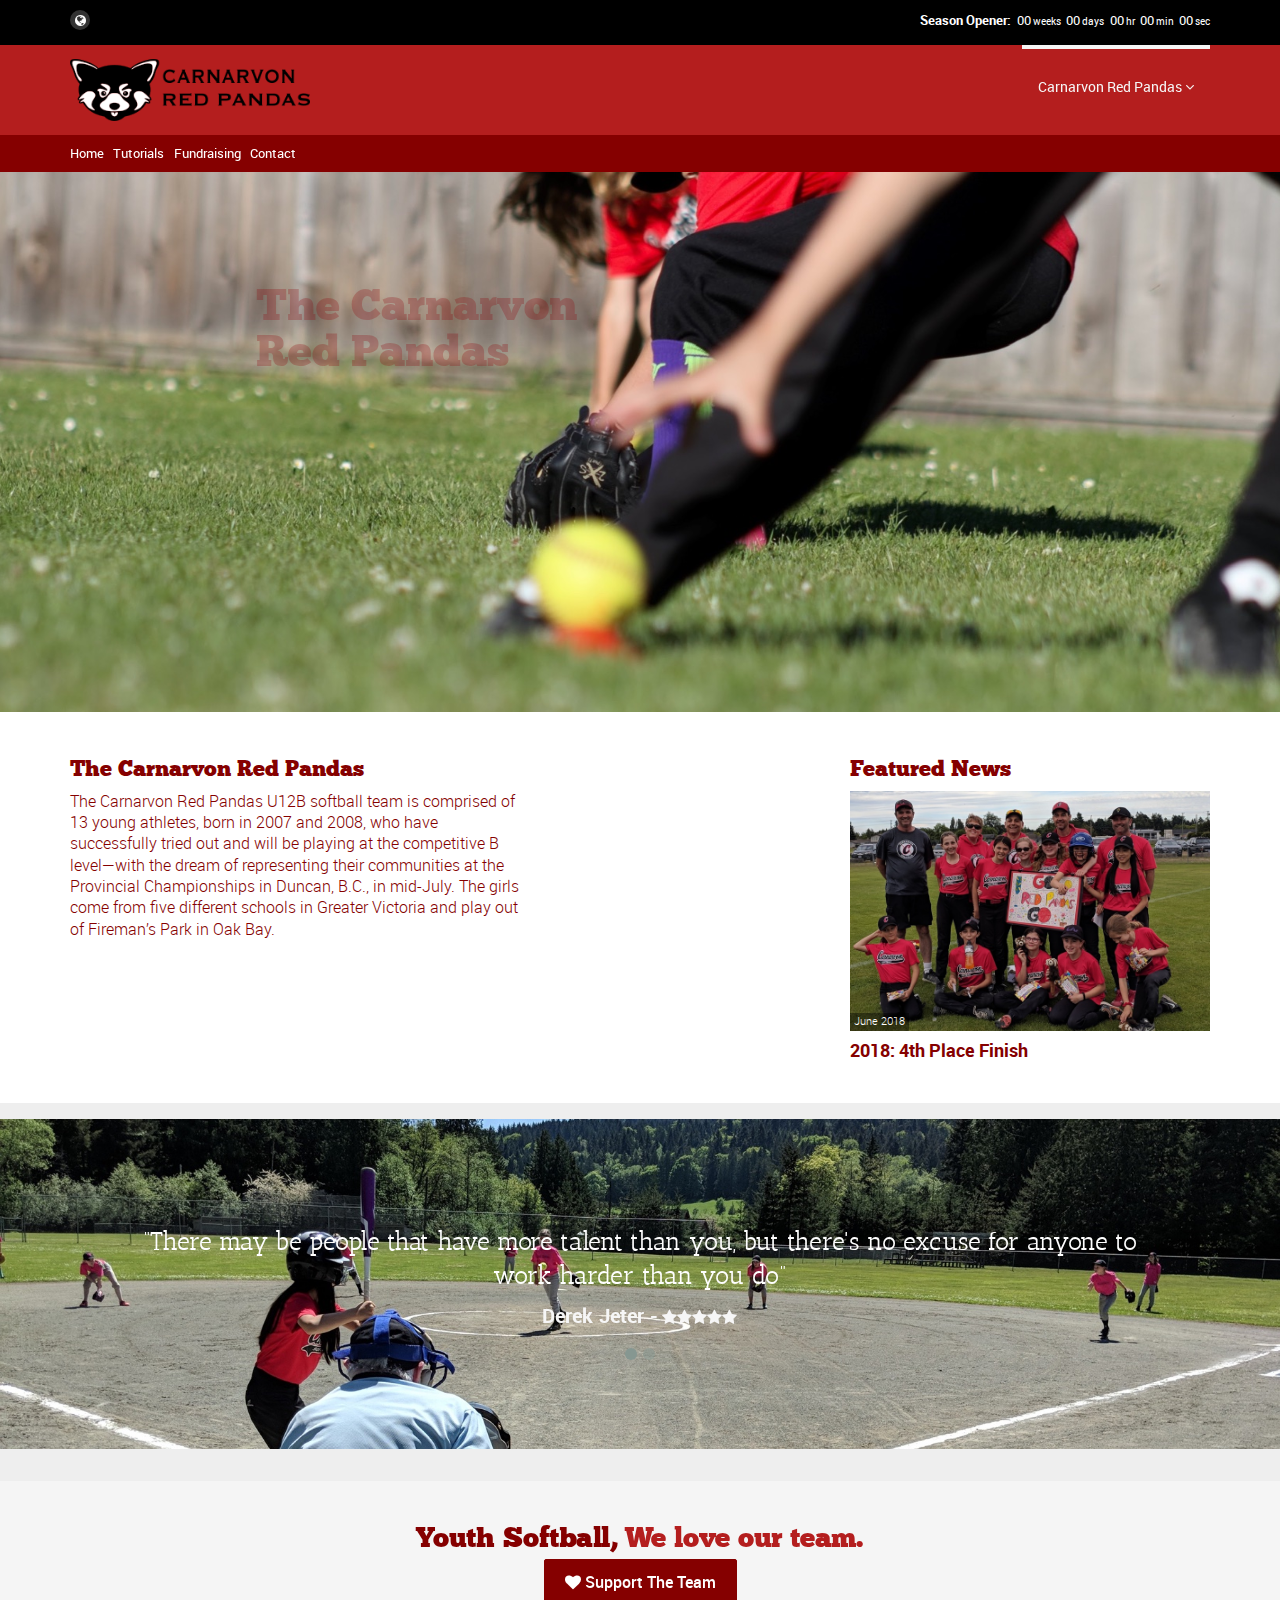
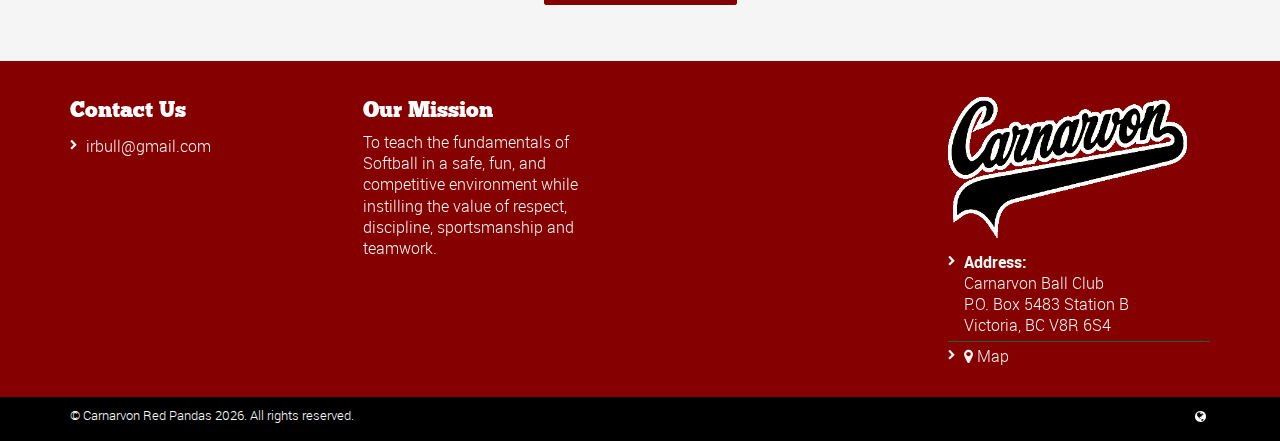
<file: index.html>
<!DOCTYPE html>
<html lang="en">
	<head>
		<!-- Global site tag (gtag.js) - Google Analytics -->
		<script async src="https://www.googletagmanager.com/gtag/js?id=UA-135474712-1"></script>
		<script>
			window.dataLayer = window.dataLayer || [];
			function gtag(){dataLayer.push(arguments);}
			gtag('js', new Date());

			gtag('config', 'UA-135474712-1');
		</script>
		<meta charset="utf-8">
		<meta http-equiv="X-UA-Compatible" content="IE=edge">
		<meta name="viewport" content="width=device-width, initial-scale=1">
		<meta name="description" content="">
		<link rel="icon" href="img/favicon.png">
		
		<title>Carnarvon Red Pandas</title>

		<!-- Bootstrap core CSS -->
		<link rel="stylesheet" type="text/css" href="./library/bs/css/bootstrap.min.css">
		
		<!-- Menu Stylesheets -->
		<link rel="stylesheet" type="text/css" href="./library/css/menuzord/menuzord.css">
		<link rel="stylesheet" type="text/css" href="./library/css/menuzord/menuzord-animations.css">
		<link rel="stylesheet" type="text/css" href="./library/css/menuzord/skins/menuzord-border-top.css">
		
		<!-- RS5.0 Stylesheets -->
		<link rel="stylesheet" type="text/css" href="./library/js/revolution/css/settings.css">
		<link rel="stylesheet" type="text/css" href="./library/js/revolution/css/layers.css">
		<link rel="stylesheet" type="text/css" href="./library/js/revolution/css/navigation.css"> 
		
		<!-- Forms -->
		<link rel="stylesheet" type="text/css" href="./library/js/skyforms/css/sky-forms.css"> 
		
		<!-- Style Sheets -->
		<link rel="stylesheet" type="text/css" href="./library/css/ie10-viewport-bug-workaround.css">
		<link rel="stylesheet" type="text/css" href="./library/css/font-awesome.min.css">
		<link rel="stylesheet" type="text/css" href="./library/css/iconmoon.css">
		<link rel="stylesheet" type="text/css" href="./library/js/owl-carousel/owl.css">
		<link rel="stylesheet" type="text/css" href="./library/js/fancybox/jquery.fancybox.css">
		<link rel="stylesheet" type="text/css" href="./library/js/anijs/anicollection.css">
		<link rel="stylesheet" type="text/css" href="./library/js/tooltipster/tooltipster.bundle.min.css">
		<link rel="stylesheet" type="text/css" href="./library/js/slidebars/slidebars.css">
		<link rel="stylesheet" type="text/css" href="./library/css/library.css">
		<link rel="stylesheet" type="text/css" href="./library/css/responsive.css">
		
		<!-- Custom styles for this template -->
		<link rel="stylesheet" type="text/css" href="styles.css">
		<!-- Place RTL Style Sheet here -->
		
		
		<!--[if lt IE 9]>
			<script src="./library/bs/js/html5shiv.min.js"></script>
			<script src="./library/bs/js/respond.min.js"></script>
		<![endif]-->

	</head>
	
	
	
	<body class="">	    
			
		<div id="headz"></div>

		<!-- Start Feature Slider -->
		<div class="rev_slider_wrapper">
			<div id="slider1" class="rev_slider rev-slider-standard"  data-version="5.0">
				<ul> 
					<li data-fstransition="slidedown" data-fsmasterspeed="300" data-transition="fade"> 
						<!-- MAIN IMAGE -->
						<img src="img/1800x900-logo.jpg" alt="slide" data-bgposition="center center" data-kenburns="on" data-duration="9000" data-ease="Power2.easeInOut" data-scalestart="110" data-scaleend="133" data-rotatestart="0" data-rotateend="0" data-offsetstart="0 0" data-offsetend="0 0" data-bgparallax="2" class="rev-slidebg" data-no-retina> 
						<!-- LAYER NR. 1 -->
						<h1 class="tp-caption" 
							data-x="left" data-hoffset="0" 
							data-y="top" data-voffset="90" 
							data-whitespace="nowrap"
							data-transform_idle="o:1;sX:1;sY:1;skX:0px;skY:0px;rX:0;rY:0;rZ:0;z:0;"
							data-transform_in="x:250px;y:0px;rX:0deg;rY:0deg;rZ:0deg;sX:1;sY:1;skX:0px;skY:0px;opacity:0;s:300;e:Power2.easeInOut;"
							data-transform_out="x:-250px;y:0px;rX:{0,0};rY:{0,0};sX:1;sY:1;opacity:0;s:300;e:Power3.easeInOut"
							data-color="#910008" 
							data-fontsize="44"
							data-lineheight="46"
							data-width="auto"
							data-height="auto"  
							data-start="300">
							The Carnarvon <BR> Red Pandas
						</h1>
						
						<!-- LAYER NR. 1 -->
							<p class="tp-caption" 
							data-x="left" data-hoffset="0" 
							data-y="top" data-voffset="225" 
							data-whitespace="nowrap"
							data-transform_idle="o:1;sX:1;sY:1;skX:0px;skY:0px;rX:0;rY:0;rZ:0;z:0;"
							data-transform_in="x:250px;y:0px;rX:0deg;rY:0deg;rZ:0deg;sX:1;sY:1;skX:0px;skY:0px;opacity:0;s:300;e:Power2.easeInOut;"
							data-transform_out="x:-250px;y:0px;rX:{0,0};rY:{0,0};sX:1;sY:1;opacity:0;s:300;e:Power3.easeInOut"
							data-color="#ffffff"
							data-fontsize="33"
							data-lineheight="42"  
							data-width="auto"
							data-height="auto"   
							data-start="500">
							Competitive Softball for<br>Girls Under 12
						</p>
						
						<!-- LAYER NR. 1 -->
							<div class="tp-caption" 
							data-x="left" data-hoffset="0" 
							data-y="top" data-voffset="335" 
							data-whitespace="normal"
							data-transform_idle="o:1;sX:1;sY:1;skX:0px;skY:0px;rX:0;rY:0;rZ:0;z:0;"
							data-transform_in="x:250px;y:0px;rX:0deg;rY:0deg;rZ:0deg;sX:1;sY:1;skX:0px;skY:0px;opacity:0;s:300;e:Power2.easeInOut;"
							data-transform_out="x:-250px;y:0px;rX:{0,0};rY:{0,0};sX:1;sY:1;opacity:0;s:300;e:Power3.easeInOut"
							data-start="700">
							<a href="fundraising.html" class="btn btn-success">Sponsorship Opportunities</a>
						</div>

					</li><!--/. END SLIDE -->	
					
					<li data-transition="fade"> 
						<!-- MAIN IMAGE -->
						<img src="img/1800x900-logo-2.jpg" alt="slide2" data-bgposition="center center" data-kenburns="on" data-duration="9000" data-ease="Power2.easeInOut" data-scalestart="110" data-scaleend="133" data-rotatestart="0" data-rotateend="0" data-offsetstart="0 0" data-offsetend="0 0" data-bgparallax="2" class="rev-slidebg" data-no-retina> 
						<!-- LAYER NR. 1 -->
						<h1 class="tp-caption" 
							data-x="left" data-hoffset="0" 
							data-y="top" data-voffset="90" 
							data-whitespace="nowrap"
							data-transform_idle="o:1;sX:1;sY:1;skX:0px;skY:0px;rX:0;rY:0;rZ:0;z:0;"
							data-transform_in="x:250px;y:0px;rX:0deg;rY:0deg;rZ:0deg;sX:1;sY:1;skX:0px;skY:0px;opacity:0;s:300;e:Power2.easeInOut;"
							data-transform_out="x:-250px;y:0px;rX:{0,0};rY:{0,0};sX:1;sY:1;opacity:0;s:300;e:Power3.easeInOut"
							data-color="#910008" 
							data-fontsize="44"
							data-lineheight="46"
							data-width="auto"
							data-height="auto"  
							data-start="300">
							The Carnarvon <BR> Red Pandas
						</h1>
						
						<!-- LAYER NR. 1 -->
							<p class="tp-caption" 
							data-x="left" data-hoffset="0" 
							data-y="top" data-voffset="225" 
							data-whitespace="nowrap"
							data-transform_idle="o:1;sX:1;sY:1;skX:0px;skY:0px;rX:0;rY:0;rZ:0;z:0;"
							data-transform_in="x:250px;y:0px;rX:0deg;rY:0deg;rZ:0deg;sX:1;sY:1;skX:0px;skY:0px;opacity:0;s:300;e:Power2.easeInOut;"
							data-transform_out="x:-250px;y:0px;rX:{0,0};rY:{0,0};sX:1;sY:1;opacity:0;s:300;e:Power3.easeInOut"
							data-color="#ffffff"
							data-fontsize="33"
							data-lineheight="42"  
							data-width="auto"
							data-height="auto"   
							data-start="500">
							Competitive Softball for<br>Girls Under 12
						</p>	
						<!-- LAYER NR. 1 -->
							<div class="tp-caption" 
							data-x="left" data-hoffset="0" 
							data-y="top" data-voffset="335" 
							data-whitespace="normal"
							data-transform_idle="o:1;sX:1;sY:1;skX:0px;skY:0px;rX:0;rY:0;rZ:0;z:0;"
							data-transform_in="x:250px;y:0px;rX:0deg;rY:0deg;rZ:0deg;sX:1;sY:1;skX:0px;skY:0px;opacity:0;s:300;e:Power2.easeInOut;"
							data-transform_out="x:-250px;y:0px;rX:{0,0};rY:{0,0};sX:1;sY:1;opacity:0;s:300;e:Power3.easeInOut"
							data-start="700">
							<a href="fundraising.html" class="btn btn-success">Sponsorship Opportunities</a>
						</div>
			
					</li><!--/. END SLIDE -->
					
				</ul> 
			</div><!-- END REVOLUTION SLIDER -->
		</div><!-- END OF SLIDER WRAPPER -->
		
	
	
		
		
		<!-- Start Main Content -->
		<section class="main-content">
		    <div class="container body-content">
				
				<!-- Start Widget Section -->
				<section class="row page-section">
					<div class="col-sm-5">
						<h3>The Carnarvon Red Pandas</h3>
						<p>The Carnarvon Red Pandas U12B softball team is comprised of 13 young athletes, born in 2007
							and 2008, who have successfully tried out and will be playing at the competitive B level—with
							the dream of representing their communities at the Provincial Championships in Duncan, B.C.,
							in mid-July. The girls come from five different schools in Greater Victoria and play out of
							Fireman’s Park in Oak Bay.</p>
					</div>
					<div class="col-sm-3">
					</div>
					
					<div class="col-sm-4">
						<div class="widget widget-single-post">
							<h3>Featured News</h3>
								<div class="hover-box-container">
									<div class="hover-box">
										<em class="date">June 2018</em>
										<img src="img/news.jpg"  alt="Fill" />
									</div>
								</div>
								<h4>2018: 4th Place Finish</h4>								
						</div>
					</div>
				</section>
		    </div><!-- /.container -->
		</section><!-- /.main-content -->

		<hr class="rule-fat"/>
		<!-- Start Parallax Container -->
		<section class="container full-width parallax-background" style="background-image: url(img/1800x900-feature-1.jpg); min-height: 330px;" data-stellar-background-ratio="0.75">
			<div class="parallax-element vert-middle container">
				<div class="quotes-carousel">
					<div class="item">
						<br/>
						<blockquote class="col-xs-9 text-center scale-125 float-none">
							“There may be people that have more talent than you, but there's no excuse for anyone to work harder than you do”
						 	<footer>
						 		<cite class="feat-color" title="Emil Zatopek">Derek Jeter - 
						 			<small class="feat-color">
						 				<em class="fa fa-star"></em><em class="fa fa-star"></em><em class="fa fa-star"></em><em class="fa fa-star"></em><em class="fa fa-star"></em>
						 			</small>
						 		</cite>
						 	</footer>
						 </blockquote>
					</div>
					<div class="item">
						<br/>
						<blockquote class="col-xs-9 text-center scale-125 float-none">
							“Don't aspire to be the best on the team. Aspire to be the best for the team.”
						 </blockquote>
					</div>
				</div>
			</div>
		</section>
		<hr class="rule-fat"/>
		
		<hr class="rule-fat"/>
		<section class="section-supporters section-fill">
		    <div class="main-content">
				<h3 class="scale-125">Youth Softball, <span>We love our team.</span></h3> 
			</div>
	
			
			<div class="main-content container">
				<!--<a href="pricing.html" class="btn btn-success"><em class="fa fa-user"></em> Join Our Club</a> -->
				<a href="fundraising.html" class="btn btn-warning"><em class="fa fa-heart"></em> Support The Team</a>
			</div>
		</section>
		
		<div id="footz"></div>
	
		<!-- JavaScript
		================================================== -->
		<script src="https://ajax.googleapis.com/ajax/libs/jquery/1.11.3/jquery.min.js"></script>
		<script>window.jQuery || document.write('<script src="./library/js/vendor/jquery.min.js"><\/script>')</script>
		<script src="./library/bs/js/bootstrap.min.js"></script>
		<!-- IE10 viewport hack for Surface/desktop Windows 8 bug -->
		<script src="./library/js/ie10-viewport-bug-workaround.js"></script>

		<script type="text/javascript" src="./library/js/isotope.pkgd.min.js"></script>
		<script type="text/javascript" src="./library/js/imagesloaded.pkgd.min.js"></script>
		<script type="text/javascript" src="./library/js/owl-carousel/owl.carousel.min.js"></script>
		<script type="text/javascript" src="./library/js/cleantabs.jquery.js"></script>
		<script type="text/javascript" src="./library/js/fancybox/jquery.fancybox.js?v=2.1.4"></script>
		<script type="text/javascript" src="./library/js/jquery.scrollUp.min.js"></script>
		<script type="text/javascript" src="./library/js/valign.js"></script>
		<script type="text/javascript" src="./library/js/anijs/anijs-min.js"></script>
		<script type="text/javascript" src="./library/js/anijs/anijs-helper-scrollreveal.js"></script>
		<script type="text/javascript" src="./library/js/anijs/anijs-helper-dom.js"></script>
		<script type="text/javascript" src="./library/js/menuzord.js"></script>
		<script type="text/javascript" src="./library/js/jquery.stickit.js"></script>
		<script type="text/javascript" src="./library/js/scrollIt.min.js"></script>
		<script type="text/javascript" src="./library/js/jquery.countdown.min.js"></script>
		<script type="text/javascript" src="./library/js/tooltipster/tooltipster.bundle.min.js"></script>
		<script type="text/javascript" src="./library/js/footer-reveal.min.js"></script>
		<script type="text/javascript" src="./library/js/headhesive.min.js"></script>
		<script type="text/javascript" src="./library/js/jquery.stellar.min.js"></script>
		<script type="text/javascript" src="./library/js/jquery.countTo.js"></script>
		<script type="text/javascript" src="./library/js/typed.min.js"></script>
		<script type="text/javascript" src="./library/js/jquery.waypoints.min.js"></script>
		<script type="text/javascript" src="./library/js/slidebars/slidebars.min.js"></script>
		<script type="text/javascript" src="./library/js/tendina.min.js"></script>
		<script type="text/javascript" src="./library/js/jquery.sidr.js"></script>
		<script type="text/javascript" src="./library/js/pace.js"></script>
		<script type="text/javascript" src="./library/js/list.js"></script>
		<script type="text/javascript" src="./library/js/jquery.fitvids.js"></script>

		<!-- Forms JS Files -->
		<script type="text/javascript" src="./library/js/skyforms/js/jquery-ui.min.js"></script>
		<script type="text/javascript" src="./library/js/skyforms/js/jquery.form.min.js"></script>
		<script type="text/javascript" src="./library/js/skyforms/js/jquery.validate.min.js"></script>
		<script type="text/javascript" src="./library/js/skyforms/js/jquery.maskedinput.min.js"></script>
		<script type="text/javascript" src="./library/js/skyforms/js/jquery.modal.js"></script>
		<!--[if lt IE 10]>
		<script type="text/javascript" src="./library/js/skyforms/js/jquery.placeholder.min.js"></script>
		<![endif]-->		
		<!--[if lt IE 9]>
		<script type="text/javascript" src="https://html5shim.googlecode.com/svn/trunk/html5.js"></script>
		<![endif]-->

		<!-- RS5.0 Core JS Files -->
		<script type="text/javascript" src="./library/js/revolution/js/jquery.themepunch.tools.min.js?rev=5.0"></script>
		<script type="text/javascript" src="./library/js/revolution/js/jquery.themepunch.revolution.min.js?rev=5.0"></script>
		<script type="text/javascript" src="./library/js/revolution/js/extensions/revolution.extension.slideanims.min.js"></script>
		<script type="text/javascript" src="./library/js/revolution/js/extensions/revolution.extension.layeranimation.min.js"></script>
		<script type="text/javascript" src="./library/js/revolution/js/extensions/revolution.extension.navigation.min.js"></script>
		<script type="text/javascript" src="./library/js/revolution/js/extensions/revolution.extension.kenburn.min.js"></script>

		<!-- Scripts Go -->
		<script src="./js/validate-contact.js"></script>

		<script> 
			$(function(){
				$("#headz").load("header.html", function() {
					$('#clock').countdown('2019/04/01', function(event) {
						var $this = $(this).html(event.strftime(''
							+ '<span>%w</span> weeks '
							+ '<span>%d</span> days '
							+ '<span>%H</span> hr '
							+ '<span>%M</span> min '
							+ '<span>%S</span> sec'));
						});
					$(document).scrollTop(0);
					$.getScript("/js/scripts.js");
				}); 
				$("#footz").load("footer.html", function(event) {
					$(document).scrollTop(0);
				});
			});
		</script>
	</body>
</html>
</file>
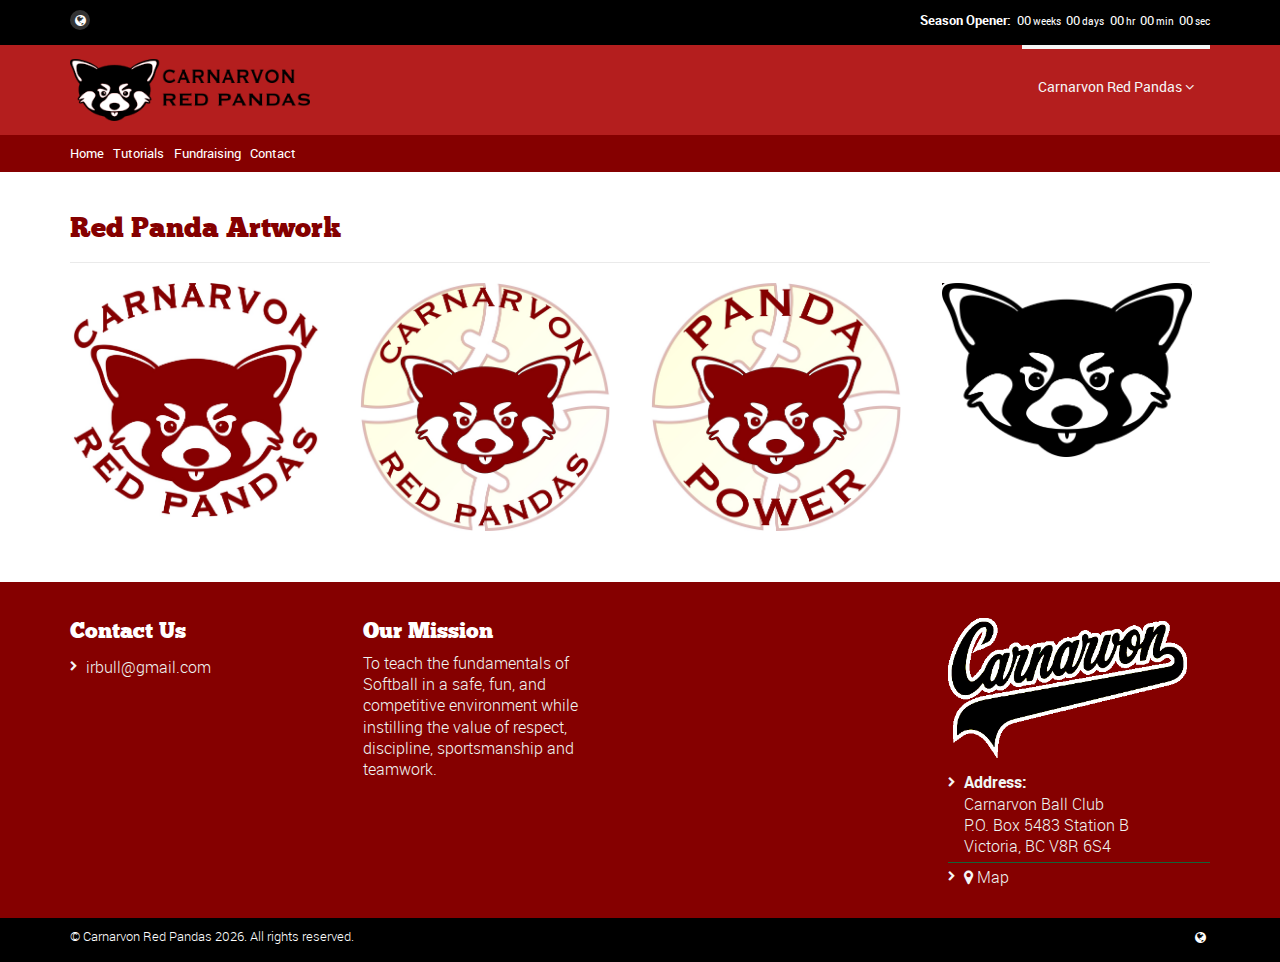
<file: artwork.html>
<!DOCTYPE html>
<html lang="en">
	<head>
        <!-- Global site tag (gtag.js) - Google Analytics -->
        <script async src="https://www.googletagmanager.com/gtag/js?id=UA-135474712-1"></script>
        <script>
        window.dataLayer = window.dataLayer || [];
        function gtag(){dataLayer.push(arguments);}
        gtag('js', new Date());

        gtag('config', 'UA-135474712-1');
        </script>
		<meta charset="utf-8">
		<meta http-equiv="X-UA-Compatible" content="IE=edge">
		<meta name="viewport" content="width=device-width, initial-scale=1">
		<meta name="description" content="">
		<link rel="icon" href="img/favicon.png">
		
		<title>Carnarvon Red Pandas</title>
		
		<!-- Bootstrap core CSS -->
		<link rel="stylesheet" type="text/css" href="./library/bs/css/bootstrap.min.css">
		
		<!-- Menu Stylesheets -->
		<link rel="stylesheet" type="text/css" href="./library/css/menuzord/menuzord.css">
		<link rel="stylesheet" type="text/css" href="./library/css/menuzord/menuzord-animations.css">
		<link rel="stylesheet" type="text/css" href="./library/css/menuzord/skins/menuzord-border-top.css">
		
		<!-- RS5.0 Stylesheets -->
		<link rel="stylesheet" type="text/css" href="./library/js/revolution/css/settings.css">
		<link rel="stylesheet" type="text/css" href="./library/js/revolution/css/layers.css">
		<link rel="stylesheet" type="text/css" href="./library/js/revolution/css/navigation.css"> 
		
		<!-- Forms -->
		<link rel="stylesheet" type="text/css" href="./library/js/skyforms/css/sky-forms.css"> 
		
		<!-- Style Sheets -->
		<link rel="stylesheet" type="text/css" href="./library/css/ie10-viewport-bug-workaround.css">
		<link rel="stylesheet" type="text/css" href="./library/css/font-awesome.min.css">
		<link rel="stylesheet" type="text/css" href="./library/css/iconmoon.css">
		<link rel="stylesheet" type="text/css" href="./library/js/owl-carousel/owl.css">
		<link rel="stylesheet" type="text/css" href="./library/js/fancybox/jquery.fancybox.css">
		<link rel="stylesheet" type="text/css" href="./library/js/anijs/anicollection.css">
		<link rel="stylesheet" type="text/css" href="./library/js/tooltipster/tooltipster.bundle.min.css">
		<link rel="stylesheet" type="text/css" href="./library/js/slidebars/slidebars.css">
		<link rel="stylesheet" type="text/css" href="./library/css/library.css">
		<link rel="stylesheet" type="text/css" href="./library/css/responsive.css">
		
		<!-- Custom styles for this template -->
		<link rel="stylesheet" type="text/css" href="styles.css">
		<!-- Place RTL Style Sheet here -->
		
		
		<!--[if lt IE 9]>
			<script src="./library/bs/js/html5shiv.min.js"></script>
			<script src="./library/bs/js/respond.min.js"></script>
		<![endif]-->
	</head>
	
	
	<body class="">
		<div id="headz"></div>
        <main class="main-content">
		    <div class="container body-content">
		    	
		    	<div class="row">
		    		<div class="col-sm-12 main-column gallery-page">
		    			
		    			<div class="page-header">
		    				<h2>Red Panda Artwork</h2>
		    			</div>
		    			
		    			
                        <div class="grid">
                            <div class="grid-sizer"></div>
		    				<div class="gutter-sizer"></div>
		    				
                            <!-- Gallery Item -->
		    				<div class="grid-item ftr-1 hover-box-container hb-effect-fade" style="height:250px;width:250px">
		    					<a href="logos/redpanda.jpg" class="fancybox hover-box" data-fancybox-group="gallery1" title="Insert Your Titles">
		    						<img src="logos/redpanda.jpg" alt="alt" />
		    						<div class="hover-box-content-container">
		    							<div class="hover-box-content">
		    								<em class="fa fa-search"></em>
		    							</div>
		    						</div>
		    						<div class="caption-text">Insert your caption</div>
		    					</a>
		    				</div>
		    				
		    				<!-- Gallery Item -->
		    				<div class="grid-item ftr-1 hover-box-container hb-effect-fade" style="height:250px;width:250px">
		    					<a href="logos/panda_with_ball.jpg" class="fancybox hover-box" data-fancybox-group="gallery1" title="Insert Your Titles">
		    						<img src="logos/panda_with_ball.jpg" alt="alt" />
		    						<div class="hover-box-content-container">
		    							<div class="hover-box-content">
		    								<em class="fa fa-search"></em>
		    							</div>
		    						</div>
		    						<div class="caption-text">Insert your caption</div>
		    					</a>
		    				</div>
		    				
		    				<!-- Gallery Item -->
		    				<div class="grid-item ftr-1 hover-box-container hb-effect-fade" style="height:250px;width:250px">
		    					<a href="logos/panda_power.jpg" class="fancybox hover-box" data-fancybox-group="gallery1" title="Insert Your Titles">
		    						<img src="logos/panda_power.jpg" alt="alt" />
		    						<div class="hover-box-content-container">
		    							<div class="hover-box-content">
		    								<em class="fa fa-search"></em>
		    							</div>
		    						</div>
		    						<div class="caption-text">Insert your caption</div>
		    					</a>
		    				</div>
							
							<!-- Gallery Item -->
		    				<div class="grid-item ftr-1 hover-box-container hb-effect-fade" style="height:250px;width:250px">
								<a href="logos/redpanda_simple.png" class="fancybox hover-box" data-fancybox-group="gallery1" title="Insert Your Titles">
									<img src="logos/redpanda_simple.png" alt="alt" />
									<div class="hover-box-content-container">
										<div class="hover-box-content">
											<em class="fa fa-search"></em>
										</div>
									</div>
									<div class="caption-text">Insert your caption</div>
								</a>
							</div>
							
		    			</div><!-- /.grid -->

					</div><!--/.main-column -->
							
		
		    </div><!-- /.container -->
		</main><!-- /.main-content -->
		
		<div id="footz"></div>
	
		<!-- JavaScript
		================================================== -->
		<script src="https://ajax.googleapis.com/ajax/libs/jquery/1.11.3/jquery.min.js"></script>
		<script>window.jQuery || document.write('<script src="./library/js/vendor/jquery.min.js"><\/script>')</script>
		<script src="./library/bs/js/bootstrap.min.js"></script>
		<!-- IE10 viewport hack for Surface/desktop Windows 8 bug -->
		<script src="./library/js/ie10-viewport-bug-workaround.js"></script>

		<script type="text/javascript" src="./library/js/isotope.pkgd.min.js"></script>
		<script type="text/javascript" src="./library/js/imagesloaded.pkgd.min.js"></script>
		<script type="text/javascript" src="./library/js/owl-carousel/owl.carousel.min.js"></script>
		<script type="text/javascript" src="./library/js/cleantabs.jquery.js"></script>
		<script type="text/javascript" src="./library/js/fancybox/jquery.fancybox.js?v=2.1.4"></script>
		<script type="text/javascript" src="./library/js/jquery.scrollUp.min.js"></script>
		<script type="text/javascript" src="./library/js/valign.js"></script>
		<script type="text/javascript" src="./library/js/anijs/anijs-min.js"></script>
		<script type="text/javascript" src="./library/js/anijs/anijs-helper-scrollreveal.js"></script>
		<script type="text/javascript" src="./library/js/anijs/anijs-helper-dom.js"></script>
		<script type="text/javascript" src="./library/js/menuzord.js"></script>
		<script type="text/javascript" src="./library/js/jquery.stickit.js"></script>
		<script type="text/javascript" src="./library/js/scrollIt.min.js"></script>
		<script type="text/javascript" src="./library/js/jquery.countdown.min.js"></script>
		<script type="text/javascript" src="./library/js/tooltipster/tooltipster.bundle.min.js"></script>
		<script type="text/javascript" src="./library/js/footer-reveal.min.js"></script>
		<script type="text/javascript" src="./library/js/headhesive.min.js"></script>
		<script type="text/javascript" src="./library/js/jquery.stellar.min.js"></script>
		<script type="text/javascript" src="./library/js/jquery.countTo.js"></script>
		<script type="text/javascript" src="./library/js/typed.min.js"></script>
		<script type="text/javascript" src="./library/js/jquery.waypoints.min.js"></script>
		<script type="text/javascript" src="./library/js/slidebars/slidebars.min.js"></script>
		<script type="text/javascript" src="./library/js/tendina.min.js"></script>
		<script type="text/javascript" src="./library/js/jquery.sidr.js"></script>
		<script type="text/javascript" src="./library/js/pace.js"></script>
		<script type="text/javascript" src="./library/js/list.js"></script>
		<script type="text/javascript" src="./library/js/jquery.fitvids.js"></script>

		<!-- Forms JS Files -->
		<script type="text/javascript" src="./library/js/skyforms/js/jquery-ui.min.js"></script>
		<script type="text/javascript" src="./library/js/skyforms/js/jquery.form.min.js"></script>
		<script type="text/javascript" src="./library/js/skyforms/js/jquery.validate.min.js"></script>
		<script type="text/javascript" src="./library/js/skyforms/js/jquery.maskedinput.min.js"></script>
		<script type="text/javascript" src="./library/js/skyforms/js/jquery.modal.js"></script>
		<!--[if lt IE 10]>
		<script type="text/javascript" src="./library/js/skyforms/js/jquery.placeholder.min.js"></script>
		<![endif]-->		
		<!--[if lt IE 9]>
		<script type="text/javascript" src="https://html5shim.googlecode.com/svn/trunk/html5.js"></script>
		<![endif]-->

		<!-- RS5.0 Core JS Files -->
		<script type="text/javascript" src="./library/js/revolution/js/jquery.themepunch.tools.min.js?rev=5.0"></script>
		<script type="text/javascript" src="./library/js/revolution/js/jquery.themepunch.revolution.min.js?rev=5.0"></script>
		<script type="text/javascript" src="./library/js/revolution/js/extensions/revolution.extension.slideanims.min.js"></script>
		<script type="text/javascript" src="./library/js/revolution/js/extensions/revolution.extension.layeranimation.min.js"></script>
		<script type="text/javascript" src="./library/js/revolution/js/extensions/revolution.extension.navigation.min.js"></script>
		<script type="text/javascript" src="./library/js/revolution/js/extensions/revolution.extension.kenburn.min.js"></script>

		<!-- Scripts Go -->
		<script src="./js/validate-contact.js"></script>
	
		<script> 
			$(function(){
				$("#headz").load("header.html", function() {
					$('#clock').countdown('2019/04/01', function(event) {
						var $this = $(this).html(event.strftime(''
							+ '<span>%w</span> weeks '
							+ '<span>%d</span> days '
							+ '<span>%H</span> hr '
							+ '<span>%M</span> min '
							+ '<span>%S</span> sec'));
						});
					$(document).scrollTop(0);
					$.getScript("/js/scripts.js");
				}); 
				$("#footz").load("footer.html", function(event) {
					$(document).scrollTop(0);
				});
			});
		</script>
	</body>
</html>
</file>
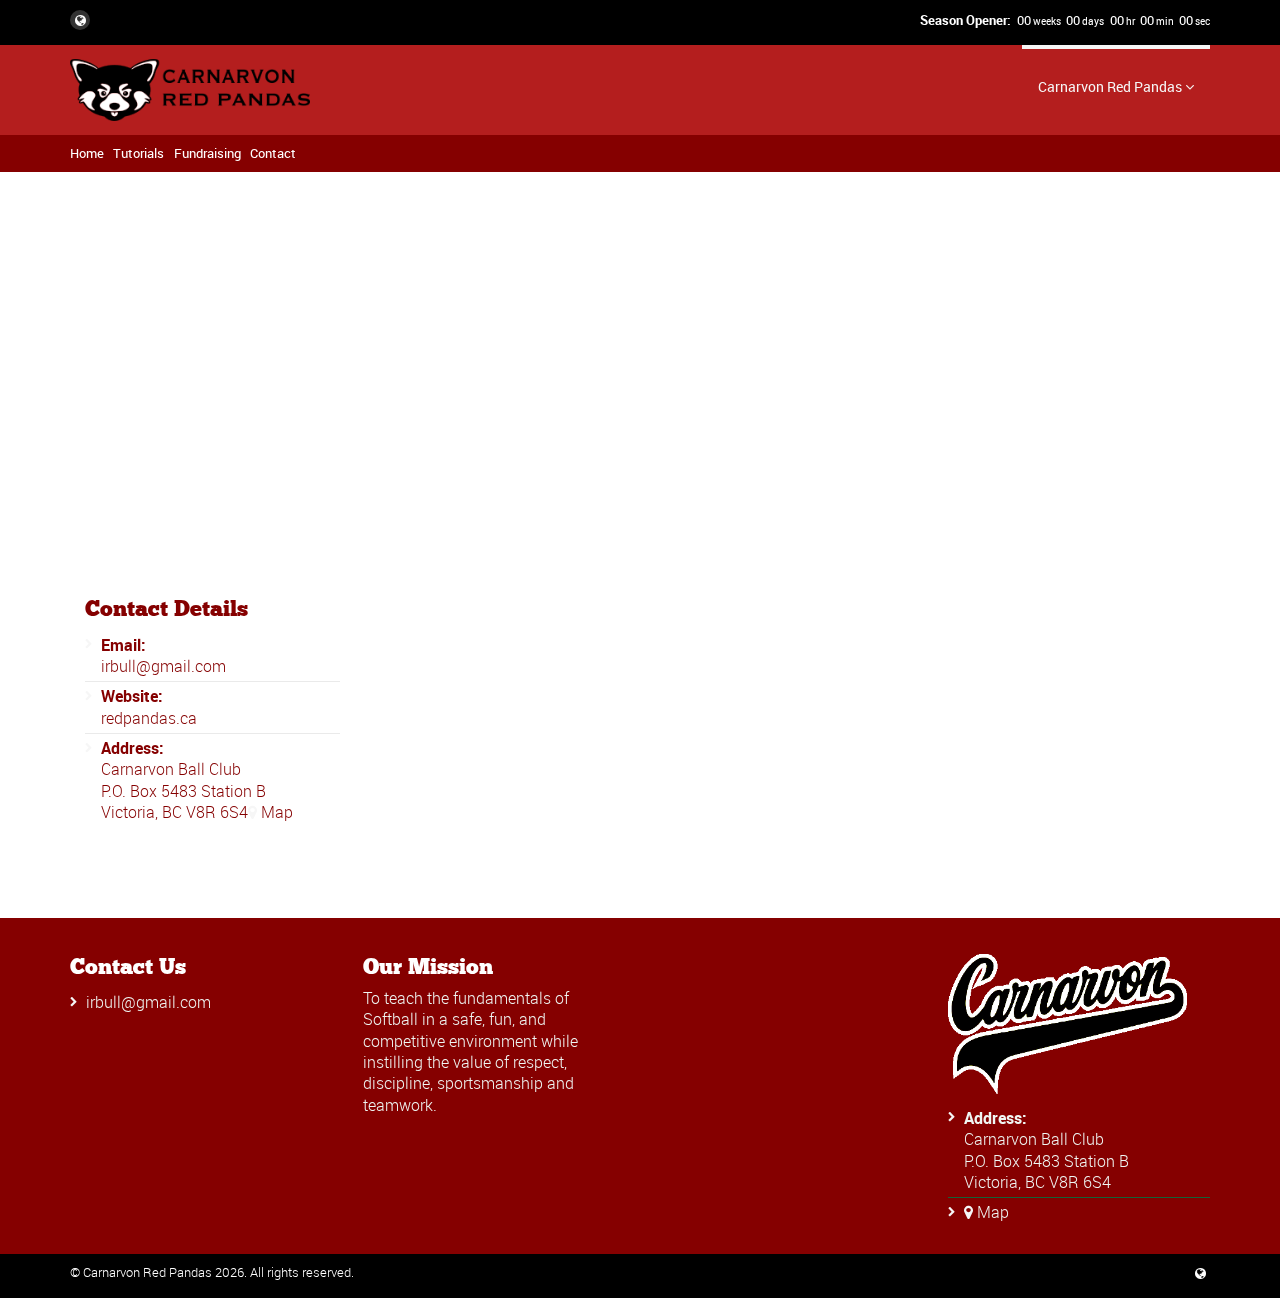
<file: contact.html>
<!DOCTYPE html>
<html lang="en">
	<head>
		<!-- Global site tag (gtag.js) - Google Analytics -->
		<script async src="https://www.googletagmanager.com/gtag/js?id=UA-135474712-1"></script>
		<script>
			window.dataLayer = window.dataLayer || [];
			function gtag(){dataLayer.push(arguments);}
			gtag('js', new Date());

			gtag('config', 'UA-135474712-1');
		</script>
		<meta charset="utf-8">
		<meta http-equiv="X-UA-Compatible" content="IE=edge">
		<meta name="viewport" content="width=device-width, initial-scale=1">
		<meta name="description" content="">
		<link rel="icon" href="img/favicon.png">
		
		<title>Carnarvon Red Pandas</title>
		
		<!-- Bootstrap core CSS -->
		<link rel="stylesheet" type="text/css" href="./library/bs/css/bootstrap.min.css">
		
		<!-- Menu Stylesheets -->
		<link rel="stylesheet" type="text/css" href="./library/css/menuzord/menuzord.css">
		<link rel="stylesheet" type="text/css" href="./library/css/menuzord/menuzord-animations.css">
		<link rel="stylesheet" type="text/css" href="./library/css/menuzord/skins/menuzord-border-top.css">
		
		<!-- RS5.0 Stylesheets -->
		<link rel="stylesheet" type="text/css" href="./library/js/revolution/css/settings.css">
		<link rel="stylesheet" type="text/css" href="./library/js/revolution/css/layers.css">
		<link rel="stylesheet" type="text/css" href="./library/js/revolution/css/navigation.css"> 
		
		<!-- Forms -->
		<link rel="stylesheet" type="text/css" href="./library/js/skyforms/css/sky-forms.css"> 
		
		<!-- Style Sheets -->
		<link rel="stylesheet" type="text/css" href="./library/css/ie10-viewport-bug-workaround.css">
		<link rel="stylesheet" type="text/css" href="./library/css/font-awesome.min.css">
		<link rel="stylesheet" type="text/css" href="./library/css/iconmoon.css">
		<link rel="stylesheet" type="text/css" href="./library/js/owl-carousel/owl.css">
		<link rel="stylesheet" type="text/css" href="./library/js/fancybox/jquery.fancybox.css">
		<link rel="stylesheet" type="text/css" href="./library/js/anijs/anicollection.css">
		<link rel="stylesheet" type="text/css" href="./library/js/tooltipster/tooltipster.bundle.min.css">
		<link rel="stylesheet" type="text/css" href="./library/js/slidebars/slidebars.css">
		<link rel="stylesheet" type="text/css" href="./library/css/library.css">
		<link rel="stylesheet" type="text/css" href="./library/css/responsive.css">
		
		<!-- Custom styles for this template -->
		<link rel="stylesheet" type="text/css" href="styles.css">
		<!-- Place RTL Style Sheet here -->
		
		
		<!--[if lt IE 9]>
			<script src="./library/bs/js/html5shiv.min.js"></script>
			<script src="./library/bs/js/respond.min.js"></script>
		<![endif]-->
	</head>
	
	
	<body class="">
		<div id="headz"></div>
			
		<div class="scroll-off-container ripple scroll-off">
		<iframe src="https://www.google.com/maps/embed?pb=!1m18!1m12!1m3!1d2647.4064182192274!2d-123.31322464841547!3d48.42953907914603!2m3!1f0!2f0!3f0!3m2!1i1024!2i768!4f13.1!3m3!1m2!1s0x548f74400fc4d211%3A0xb24d507e6c661f6!2sFireman&#39;s+Park!5e0!3m2!1sen!2sca!4v1551152719975" height="370" frameborder="0" style="border:0"></iframe>
		</div>
		
		<!-- Start Main Content -->
		<main class="main-content">
		    <div class="container body-content">
				<!-- Start Sidebar -->
				<aside class="col-sm-3 sticky sidebar">
					<!-- Start Widget -->
					<div class="widget widget-contact">
						<h3>Contact Details</h3>
						<ul class="list-styled list-bordered">
							<li><strong>Email:</strong><br/><a href="#">irbull@gmail.com</a></li>
							<li><strong>Website:</strong><br/><a href="#">redpandas.ca</a></li>
							<li><strong>Address:</strong><br/>
								Carnarvon Ball Club<br>
								P.O. Box 5483 Station B<br>
								Victoria, BC  V8R 6S4<a href="https://www.google.com/maps/embed?pb=!1m18!1m12!1m3!1d2647.4064182192274!2d-123.31322464841547!3d48.42953907914603!2m3!1f0!2f0!3f0!3m2!1i1024!2i768!4f13.1!3m3!1m2!1s0x548f74400fc4d211%3A0xb24d507e6c661f6!2sFireman&#39;s+Park!5e0!3m2!1sen!2sca!4v1551152719975" class="fancybox fancybox.iframe"><em class="fa fa-map-marker feat-color"></em> Map</a></li>
						</ul>
					</div>	
				</aside>
		    </div><!-- /.container -->
		</main><!-- /.main-content -->
		
		<div id="footz"></div>
	
		<!-- JavaScript
		================================================== -->
		<script src="https://ajax.googleapis.com/ajax/libs/jquery/1.11.3/jquery.min.js"></script>
		<script>window.jQuery || document.write('<script src="./library/js/vendor/jquery.min.js"><\/script>')</script>
		<script src="./library/bs/js/bootstrap.min.js"></script>
		<!-- IE10 viewport hack for Surface/desktop Windows 8 bug -->
		<script src="./library/js/ie10-viewport-bug-workaround.js"></script>

		<script type="text/javascript" src="./library/js/isotope.pkgd.min.js"></script>
		<script type="text/javascript" src="./library/js/imagesloaded.pkgd.min.js"></script>
		<script type="text/javascript" src="./library/js/owl-carousel/owl.carousel.min.js"></script>
		<script type="text/javascript" src="./library/js/cleantabs.jquery.js"></script>
		<script type="text/javascript" src="./library/js/fancybox/jquery.fancybox.js?v=2.1.4"></script>
		<script type="text/javascript" src="./library/js/jquery.scrollUp.min.js"></script>
		<script type="text/javascript" src="./library/js/valign.js"></script>
		<script type="text/javascript" src="./library/js/anijs/anijs-min.js"></script>
		<script type="text/javascript" src="./library/js/anijs/anijs-helper-scrollreveal.js"></script>
		<script type="text/javascript" src="./library/js/anijs/anijs-helper-dom.js"></script>
		<script type="text/javascript" src="./library/js/menuzord.js"></script>
		<script type="text/javascript" src="./library/js/jquery.stickit.js"></script>
		<script type="text/javascript" src="./library/js/scrollIt.min.js"></script>
		<script type="text/javascript" src="./library/js/jquery.countdown.min.js"></script>
		<script type="text/javascript" src="./library/js/tooltipster/tooltipster.bundle.min.js"></script>
		<script type="text/javascript" src="./library/js/footer-reveal.min.js"></script>
		<script type="text/javascript" src="./library/js/headhesive.min.js"></script>
		<script type="text/javascript" src="./library/js/jquery.stellar.min.js"></script>
		<script type="text/javascript" src="./library/js/jquery.countTo.js"></script>
		<script type="text/javascript" src="./library/js/typed.min.js"></script>
		<script type="text/javascript" src="./library/js/jquery.waypoints.min.js"></script>
		<script type="text/javascript" src="./library/js/slidebars/slidebars.min.js"></script>
		<script type="text/javascript" src="./library/js/tendina.min.js"></script>
		<script type="text/javascript" src="./library/js/jquery.sidr.js"></script>
		<script type="text/javascript" src="./library/js/pace.js"></script>
		<script type="text/javascript" src="./library/js/list.js"></script>
		<script type="text/javascript" src="./library/js/jquery.fitvids.js"></script>

		<!-- Forms JS Files -->
		<script type="text/javascript" src="./library/js/skyforms/js/jquery-ui.min.js"></script>
		<script type="text/javascript" src="./library/js/skyforms/js/jquery.form.min.js"></script>
		<script type="text/javascript" src="./library/js/skyforms/js/jquery.validate.min.js"></script>
		<script type="text/javascript" src="./library/js/skyforms/js/jquery.maskedinput.min.js"></script>
		<script type="text/javascript" src="./library/js/skyforms/js/jquery.modal.js"></script>
		<!--[if lt IE 10]>
		<script type="text/javascript" src="./library/js/skyforms/js/jquery.placeholder.min.js"></script>
		<![endif]-->		
		<!--[if lt IE 9]>
		<script type="text/javascript" src="https://html5shim.googlecode.com/svn/trunk/html5.js"></script>
		<![endif]-->

		<!-- RS5.0 Core JS Files -->
		<script type="text/javascript" src="./library/js/revolution/js/jquery.themepunch.tools.min.js?rev=5.0"></script>
		<script type="text/javascript" src="./library/js/revolution/js/jquery.themepunch.revolution.min.js?rev=5.0"></script>
		<script type="text/javascript" src="./library/js/revolution/js/extensions/revolution.extension.slideanims.min.js"></script>
		<script type="text/javascript" src="./library/js/revolution/js/extensions/revolution.extension.layeranimation.min.js"></script>
		<script type="text/javascript" src="./library/js/revolution/js/extensions/revolution.extension.navigation.min.js"></script>
		<script type="text/javascript" src="./library/js/revolution/js/extensions/revolution.extension.kenburn.min.js"></script>

		<!-- Scripts Go -->
		<script src="./js/validate-contact.js"></script>
	
		<script> 
			$(function(){
				$("#headz").load("header.html", function() {
					$('#clock').countdown('2019/04/01', function(event) {
						var $this = $(this).html(event.strftime(''
							+ '<span>%w</span> weeks '
							+ '<span>%d</span> days '
							+ '<span>%H</span> hr '
							+ '<span>%M</span> min '
							+ '<span>%S</span> sec'));
						});
					$(document).scrollTop(0);
					$.getScript("/js/scripts.js");
				}); 
				$("#footz").load("footer.html", function(event) {
					$(document).scrollTop(0);
				});
			});
		</script>
	</body>
</html>
</file>
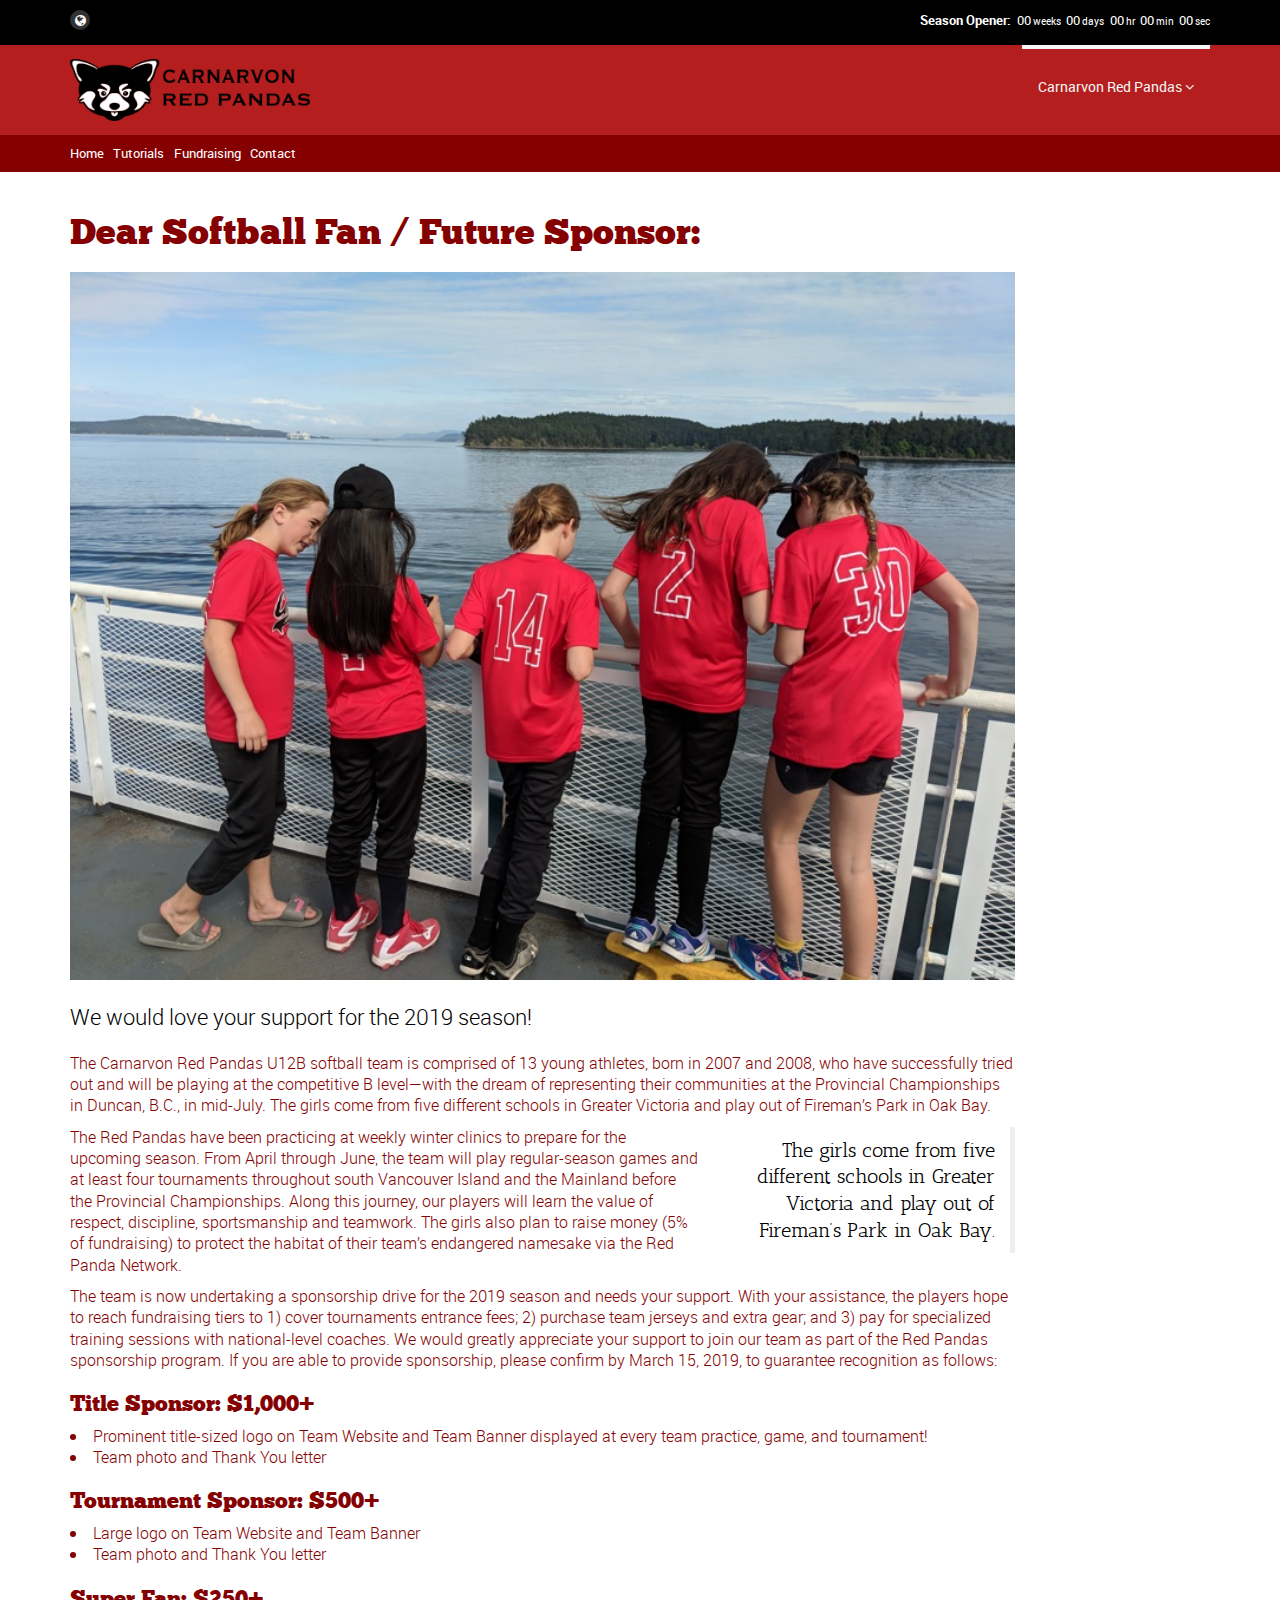
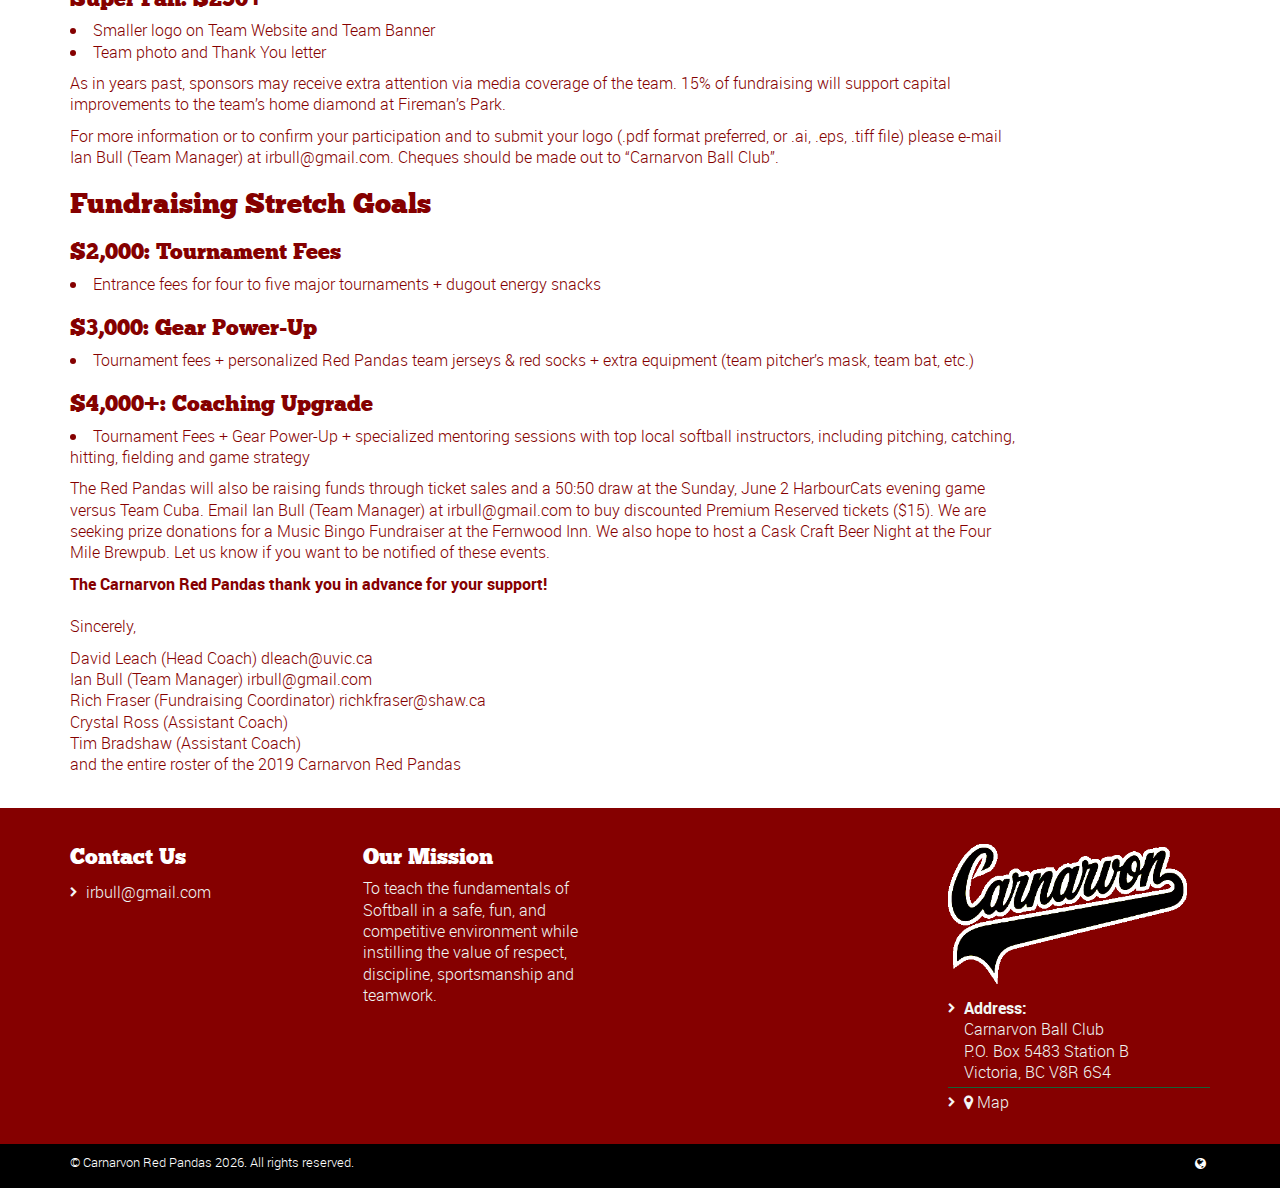
<file: fundraising.html>
<!DOCTYPE html>
<html lang="en">
	<head>
		<!-- Global site tag (gtag.js) - Google Analytics -->
		<script async src="https://www.googletagmanager.com/gtag/js?id=UA-135474712-1"></script>
		<script>
			window.dataLayer = window.dataLayer || [];
			function gtag(){dataLayer.push(arguments);}
			gtag('js', new Date());

			gtag('config', 'UA-135474712-1');
		</script>
		<meta charset="utf-8">
		<meta http-equiv="X-UA-Compatible" content="IE=edge">
		<meta name="viewport" content="width=device-width, initial-scale=1">
		<meta name="description" content="">
		<link rel="icon" href="img/favicon.png">
		
		<title>Carnarvon Red Pandas</title>
		
		<!-- Bootstrap core CSS -->
		<link rel="stylesheet" type="text/css" href="./library/bs/css/bootstrap.min.css">
		
		<!-- Menu Stylesheets -->
		<link rel="stylesheet" type="text/css" href="./library/css/menuzord/menuzord.css">
		<link rel="stylesheet" type="text/css" href="./library/css/menuzord/menuzord-animations.css">
		<link rel="stylesheet" type="text/css" href="./library/css/menuzord/skins/menuzord-border-top.css">
		
		<!-- RS5.0 Stylesheets -->
		<link rel="stylesheet" type="text/css" href="./library/js/revolution/css/settings.css">
		<link rel="stylesheet" type="text/css" href="./library/js/revolution/css/layers.css">
		<link rel="stylesheet" type="text/css" href="./library/js/revolution/css/navigation.css"> 
		
		<!-- Forms -->
		<link rel="stylesheet" type="text/css" href="./library/js/skyforms/css/sky-forms.css"> 
		
		<!-- Style Sheets -->
		<link rel="stylesheet" type="text/css" href="./library/css/ie10-viewport-bug-workaround.css">
		<link rel="stylesheet" type="text/css" href="./library/css/font-awesome.min.css">
		<link rel="stylesheet" type="text/css" href="./library/css/iconmoon.css">
		<link rel="stylesheet" type="text/css" href="./library/js/owl-carousel/owl.css">
		<link rel="stylesheet" type="text/css" href="./library/js/fancybox/jquery.fancybox.css">
		<link rel="stylesheet" type="text/css" href="./library/js/anijs/anicollection.css">
		<link rel="stylesheet" type="text/css" href="./library/js/tooltipster/tooltipster.bundle.min.css">
		<link rel="stylesheet" type="text/css" href="./library/js/slidebars/slidebars.css">
		<link rel="stylesheet" type="text/css" href="./library/css/library.css">
		<link rel="stylesheet" type="text/css" href="./library/css/responsive.css">
		
		<!-- Custom styles for this template -->
		<link rel="stylesheet" type="text/css" href="styles.css">
		<!-- Place RTL Style Sheet here -->

		<!--[if lt IE 9]>
			<script src="./library/bs/js/html5shiv.min.js"></script>
			<script src="./library/bs/js/respond.min.js"></script>
		<![endif]-->
	</head>

	<body class="">
		<div id="headz"></div>			
		
		<!-- Start Main Content -->
		<main class="main-content">
		    <div class="container body-content">
		    	
		    	<div class="row">
		    		<div class="col-sm-10 main-column">
		    			<!-- Start Meta -->
		    			<div class="post-title">
							<h1>Dear Softball Fan / Future Sponsor:</h1>
						</div>
			
						<!-- Start Feature Image -->

						<div class="hover-box-container hb-effect-fade">
							<a href="img/fundraising.jpg" class="fancybox hover-box" data-fancybox-group="gallery1" title="Heading to a game on Salt Spring Island">
								<img src="img/fundraising.jpg" alt="alt" />
								<div class="hover-box-content-container">
									<div class="hover-box-content">
										<em class="fa fa-search"></em>
									</div>
								</div>
							</a>
							<div class="caption-text">Heading to a game on Salt Spring Island.</div>
						</div>
						<br/>

						
						<!-- Start Content -->
						<p class="lead">We would love your support for the 2019 season!</p>
					
						<p>The Carnarvon Red Pandas U12B softball team is comprised of 13 young athletes, born in 2007 and 2008, who have successfully tried out and will be playing at the competitive B level—with the dream of representing  their communities at the Provincial Championships in Duncan, B.C., in mid-July. The girls come from five different schools in Greater Victoria and play out of Fireman’s Park in Oak Bay.</p>
						
						<blockquote class="col-md-4 pull-right">
							<p>The girls come from five different schools in Greater Victoria and play out of Fireman’s Park in Oak Bay.</p>
						</blockquote>
						
						<p>The Red Pandas have been practicing at weekly winter clinics to prepare for the upcoming season. From April through June, the team will play regular-season games and at least four tournaments throughout south Vancouver Island and the Mainland before the Provincial Championships. Along this journey, our players will learn the value of respect, discipline, sportsmanship and teamwork. The girls also plan to raise money (5% of fundraising) to protect the habitat of their team’s endangered namesake via the Red Panda Network.</p>
						
						<p>The team is now undertaking a sponsorship drive for the 2019 season and needs your support. With your assistance, the players hope to reach fundraising tiers to 1) cover tournaments entrance fees; 2) purchase team jerseys and extra gear; and 3) pay for specialized training sessions with national-level coaches. We would greatly appreciate your support to join our team as part of the Red Pandas sponsorship program. If you are able to provide sponsorship, please confirm by March 15, 2019, to guarantee recognition as follows: </p>
											
						<H3>Title Sponsor: $1,000+</H3>
						<ul>
							<li>Prominent title-sized logo on Team Website and Team Banner displayed at every team practice, game, and tournament!</li>
							<li>Team photo and Thank You letter </li>
						</ul>

						<H3>Tournament Sponsor: $500+</H3>
						<ul>
							<li>Large logo on Team Website and Team Banner</li>
							<li>Team photo and Thank You letter </li>
						</ul>

						<H3>Super Fan: $250+</H3>
						<ul>
							<li>Smaller logo on Team Website and Team Banner</li>
							<li>Team photo and Thank You letter</li>
						</ul>

						<p>As in years past, sponsors may receive extra attention via media coverage of the team. 15% of fundraising will support capital improvements to the team’s home diamond at Fireman’s Park.</p>

						<p>For more information or to confirm your participation and to submit your logo (.pdf format preferred, or .ai, .eps, .tiff file) please e-mail Ian Bull (Team Manager) at irbull@gmail.com.
								Cheques should be made out to “Carnarvon Ball Club”.</p>

						<H2>Fundraising Stretch Goals</H2>

						<H3>$2,000: Tournament Fees</H3>
						<ul>
							<li>Entrance fees for four to five major tournaments + dugout energy snacks</li>
						</ul>

						<H3>$3,000: Gear Power-Up</H3>
						<ul>
							<li>Tournament fees + personalized Red Pandas team jerseys & red socks + extra equipment (team pitcher’s mask, team bat, etc.)</li>
						</ul>

						<H3>$4,000+: Coaching Upgrade</H3>
						<ul>
							<li>Tournament Fees + Gear Power-Up + specialized mentoring sessions with top local softball instructors, including pitching, catching, hitting, fielding and game strategy</li>
						</ul>

						<p>The Red Pandas will also be raising funds through ticket sales and a 50:50 draw at the Sunday, June 2 HarbourCats evening game versus Team Cuba. Email Ian Bull (Team Manager) at irbull@gmail.com to buy discounted Premium Reserved tickets ($15). We are seeking prize donations for a Music Bingo Fundraiser at the Fernwood Inn. We also hope to host a Cask Craft Beer Night at the Four Mile Brewpub. Let us know if you want to be notified of these events.</p>

						<p><strong>The Carnarvon Red Pandas thank you in advance for your support!</strong><br><br>Sincerely,</p>
							
							David Leach (Head Coach) dleach@uvic.ca <br>
							Ian Bull (Team Manager) irbull@gmail.com <br>
							Rich Fraser (Fundraising Coordinator) richkfraser@shaw.ca <br>
							Crystal Ross (Assistant Coach) <br>
							Tim Bradshaw (Assistant Coach) <br>
							and the entire roster of the 2019 Carnarvon Red Pandas<br>
					</div>
				</div>	
		    </div><!-- /.container -->
		</main><!-- /.main-content -->

		<div id="footz"></div>
	
		<!-- JavaScript
		================================================== -->
		<script src="https://ajax.googleapis.com/ajax/libs/jquery/1.11.3/jquery.min.js"></script>
		<script>window.jQuery || document.write('<script src="./library/js/vendor/jquery.min.js"><\/script>')</script>
		<script src="./library/bs/js/bootstrap.min.js"></script>
		<!-- IE10 viewport hack for Surface/desktop Windows 8 bug -->
		<script src="./library/js/ie10-viewport-bug-workaround.js"></script>

		<script type="text/javascript" src="./library/js/isotope.pkgd.min.js"></script>
		<script type="text/javascript" src="./library/js/imagesloaded.pkgd.min.js"></script>
		<script type="text/javascript" src="./library/js/owl-carousel/owl.carousel.min.js"></script>
		<script type="text/javascript" src="./library/js/cleantabs.jquery.js"></script>
		<script type="text/javascript" src="./library/js/fancybox/jquery.fancybox.js?v=2.1.4"></script>
		<script type="text/javascript" src="./library/js/jquery.scrollUp.min.js"></script>
		<script type="text/javascript" src="./library/js/valign.js"></script>
		<script type="text/javascript" src="./library/js/anijs/anijs-min.js"></script>
		<script type="text/javascript" src="./library/js/anijs/anijs-helper-scrollreveal.js"></script>
		<script type="text/javascript" src="./library/js/anijs/anijs-helper-dom.js"></script>
		<script type="text/javascript" src="./library/js/menuzord.js"></script>
		<script type="text/javascript" src="./library/js/jquery.stickit.js"></script>
		<script type="text/javascript" src="./library/js/scrollIt.min.js"></script>
		<script type="text/javascript" src="./library/js/jquery.countdown.min.js"></script>
		<script type="text/javascript" src="./library/js/tooltipster/tooltipster.bundle.min.js"></script>
		<script type="text/javascript" src="./library/js/footer-reveal.min.js"></script>
		<script type="text/javascript" src="./library/js/headhesive.min.js"></script>
		<script type="text/javascript" src="./library/js/jquery.stellar.min.js"></script>
		<script type="text/javascript" src="./library/js/jquery.countTo.js"></script>
		<script type="text/javascript" src="./library/js/typed.min.js"></script>
		<script type="text/javascript" src="./library/js/jquery.waypoints.min.js"></script>
		<script type="text/javascript" src="./library/js/slidebars/slidebars.min.js"></script>
		<script type="text/javascript" src="./library/js/tendina.min.js"></script>
		<script type="text/javascript" src="./library/js/jquery.sidr.js"></script>
		<script type="text/javascript" src="./library/js/pace.js"></script>
		<script type="text/javascript" src="./library/js/list.js"></script>
		<script type="text/javascript" src="./library/js/jquery.fitvids.js"></script>

		<!-- Forms JS Files -->
		<script type="text/javascript" src="./library/js/skyforms/js/jquery-ui.min.js"></script>
		<script type="text/javascript" src="./library/js/skyforms/js/jquery.form.min.js"></script>
		<script type="text/javascript" src="./library/js/skyforms/js/jquery.validate.min.js"></script>
		<script type="text/javascript" src="./library/js/skyforms/js/jquery.maskedinput.min.js"></script>
		<script type="text/javascript" src="./library/js/skyforms/js/jquery.modal.js"></script>
		<!--[if lt IE 10]>
		<script type="text/javascript" src="./library/js/skyforms/js/jquery.placeholder.min.js"></script>
		<![endif]-->		
		<!--[if lt IE 9]>
		<script type="text/javascript" src="https://html5shim.googlecode.com/svn/trunk/html5.js"></script>
		<![endif]-->

		<!-- RS5.0 Core JS Files -->
		<script type="text/javascript" src="./library/js/revolution/js/jquery.themepunch.tools.min.js?rev=5.0"></script>
		<script type="text/javascript" src="./library/js/revolution/js/jquery.themepunch.revolution.min.js?rev=5.0"></script>
		<script type="text/javascript" src="./library/js/revolution/js/extensions/revolution.extension.slideanims.min.js"></script>
		<script type="text/javascript" src="./library/js/revolution/js/extensions/revolution.extension.layeranimation.min.js"></script>
		<script type="text/javascript" src="./library/js/revolution/js/extensions/revolution.extension.navigation.min.js"></script>
		<script type="text/javascript" src="./library/js/revolution/js/extensions/revolution.extension.kenburn.min.js"></script>

		<!-- Scripts Go -->
		<script src="./js/validate-contact.js"></script>
	
		<script> 
			$(function(){
				$("#headz").load("header.html", function() {
					$('#clock').countdown('2019/04/01', function(event) {
						var $this = $(this).html(event.strftime(''
							+ '<span>%w</span> weeks '
							+ '<span>%d</span> days '
							+ '<span>%H</span> hr '
							+ '<span>%M</span> min '
							+ '<span>%S</span> sec'));
						});
					$(document).scrollTop(0);
					$.getScript("/js/scripts.js");
				}); 
				$("#footz").load("footer.html", function(event) {
					$(document).scrollTop(0);
				});
			});
		</script>
	</body>
</html>
</file>
<file: library/css/menuzord/menuzord.css>
/*
Item name: Menuzord - Responsive Megamenu
Author: marcoarib - marco.arib@gmail.com
License: http://codecanyon.net/licenses
*/

/*
	CONTENTS:
	
	 1 - MENU CONTAINER
		- Scrollable menu
	 2 - BRAND
	 3 - MENU
		- Right alignment
		- Menu items
		- Active/hover state
	 4 - DROPDOWN
		- Dropdown items
		- Hover state
		- Dropdown left alignment
	 5 - DROPDOWN/MEGAMENU INDICATORS
	 6 - MEGAMENU
	 7 - MEGAMENU WIDTHS
		- Half width
		- Quarter width
	 8 - GRID SYSTEM
	 9 - SHOW/HIDE BUTTON (MOBILE MODE)
		- Icon
	10 - ICONS (parent menu items)
	11 - SEARCH FIELD
		- Form
		- Input
	12 - VERTICAL TABS
	13 - COLOR SCHEMES
	14 - MOBILE MODE (RESPONSIVE MODE)
		- Menu container
		- Brand
		- Show/hide button
		- Menu
		- Dropdown
		- Dropdown items
		- Dropdown/megamenu indicators
		- Megamenu
		- Search field
*/

/* FONT
======================================*/
/* @import url(http://fonts.googleapis.com/css?family=Open+Sans:300,400,600,700); */


/* 1 - MENU CONTAINER
======================================*/
.menuzord,
.menuzord *{
	/* font-family: 'Open Sans', sans-serif;*/
	box-sizing:border-box;
	-moz-box-sizing:border-box; 
	-webkit-box-sizing:border-box;
}
.menuzord{
	width: 100%;
	/* padding: 0 30px;*/
	float: left;
	position: relative;
	/* background: #fff; */
}
.menuzord a{
	-o-transition: color .3s linear, background .3s linear;
	-moz-transition: color .3s linear, background .3s linear;
	-webkit-transition: color .3s linear, background .3s linear;
	transition: color .3s linear, background .3s linear;
}
/* scrollable menu */
.menuzord-menu.scrollable > .scrollable-fix{
	display: none;
}

/* 2 - BRAND
======================================*/
.menuzord-brand{
 	margin: 18px 30px 0 0;
	float: left;
	/*  color: #666; */
	text-decoration: none;
	/*  font-size: 24px; */
	/*font-weight: 600;*/
	line-height: 1.3;
	cursor: pointer;
}

/* 3 - MENU
======================================*/
.menuzord-menu{
	margin: 0;
	padding: 0;
	float: left;
	list-style: none;
}
/* Right alignment */
.menuzord-menu.menuzord-right{
	float: right;
}
/* Menu items */
.menuzord-menu > li{
	display: inline-block;
	float: left;
}
.menuzord-menu > li > a{
	padding: 26px 16px;
	display: inline-block;
	text-decoration: none;
	/* font-size: 14px;
	font-weight: 600; */
	/* color: #888; */
	outline: 0;
	/* line-height: 1.42857143; */
	-webkit-tap-highlight-color: rgba(0,0,0,0);
	-webkit-tap-highlight-color: transparent;
}
/* Active/hover state (Menu items) */
.menuzord-menu > li.active > a,
.menuzord-menu > li:hover > a{
	/* color: #333; */
}

/* 4 - DROPDOWN
======================================*/
.menuzord-menu ul.dropdown,
.menuzord-menu ul.dropdown li ul.dropdown{
	list-style: none;
    margin: 0;
    padding: 0;   
	display: none;
    position: absolute;
    z-index: 99;
	min-width: 180px;
	white-space: nowrap;
	background: #fff;
}
.menuzord-menu ul.dropdown li ul.dropdown{
    left: 100%;
}
/* Dropdown items */
.menuzord-menu ul.dropdown li{
	clear: both;
	width: 100%;
	border: 0 none;
	/* font-size: 12px; */
	position: relative;
}
.menuzord-menu ul.dropdown li a{
	width: 100%;
	background: none;
	padding: 10px 25px 10px 22px;
	/* color: #888; */
	text-decoration: none;
	display: inline-block;
	float: left;
	clear: both;
	position: relative;
	outline: 0;
	-o-transition: padding .2s linear;
	-moz-transition: padding .2s linear;
	-webkit-transition: padding .2s linear;
	transition: padding .2s linear;
}
/* Hover state (dropdown items) */
.menuzord-menu ul.dropdown li:hover > a{
	padding-left: 28px;
	padding-right: 19px;
	/* color: #333; */
}

/* Dropdown left alignment */
.menuzord-menu ul.dropdown.dropdown-left{
	left: none;
}
.menuzord-menu ul.dropdown li ul.dropdown.dropdown-left{
	left: -100%;
}

/* 5 - DROPDOWN/MEGAMENU INDICATORS
======================================*/
.menuzord-menu li .indicator{
	margin-left: 3px;
}
.menuzord-menu li ul.dropdown li .indicator{
	position: absolute;
	top: 8px;
	right: 10px;
	font-size: 15px;
}

/* 6 - MEGAMENU
======================================*/
.menuzord-menu > li > .megamenu{
	width: 100%;
	padding: 20px 30px;
	left: 0;
	position: absolute;
	display: none;
	z-index: 99;
	border-top: solid 1px #f0f0f0;
	background: #fff;
}

/* 7 - MEGAMENU WIDTHS
======================================*/
/* Half width */
.menuzord-menu > li > .megamenu.megamenu-half-width{
	width: 50%;
	left: auto;
}
/* Quarter width */
.menuzord-menu > li > .megamenu.megamenu-quarter-width{
	width: 25%;
	left: auto;
}

/* 8 - GRID SYSTEM
======================================*/
.menuzord-menu > li > .megamenu .megamenu-row{
	width: 100%;
	margin-top: 15px;
}
.menuzord-menu > li > .megamenu .megamenu-row:first-child {
	margin-top: 0;
}
.menuzord-menu > li > .megamenu .megamenu-row:before,
.menuzord-menu > li > .megamenu .megamenu-row:after {
	display: table;
	content: "";
	line-height: 0;
}
.menuzord-menu > li > .megamenu .megamenu-row:after {
	clear: both;
}
.menuzord-menu > li > .megamenu .megamenu-row .col1,
.menuzord-menu > li > .megamenu .megamenu-row .col2,
.menuzord-menu > li > .megamenu .megamenu-row .col3,
.menuzord-menu > li > .megamenu .megamenu-row .col4,
.menuzord-menu > li > .megamenu .megamenu-row .col5,
.menuzord-menu > li > .megamenu .megamenu-row .col6,
.menuzord-menu > li > .megamenu .megamenu-row .col7,
.menuzord-menu > li > .megamenu .megamenu-row .col8,
.menuzord-menu > li > .megamenu .megamenu-row .col9,
.menuzord-menu > li > .megamenu .megamenu-row .col10,
.menuzord-menu > li > .megamenu .megamenu-row .col11,
.menuzord-menu > li > .megamenu .megamenu-row .col12{
	display: block;
	min-height: 20px;
	float: left;
	margin-left: 3%;
}
.menuzord-menu > li > .megamenu .megamenu-row [class*="col"]:first-child {
	margin-left: 0;
}
.menuzord-menu > li > .megamenu .megamenu-row .col1{
	width: 5.583333333333%;
}
.menuzord-menu > li > .megamenu .megamenu-row .col2{
	width: 14.166666666666%;
}
.menuzord-menu > li > .megamenu .megamenu-row .col3{
	width: 22.75%;
}
.menuzord-menu > li > .megamenu .megamenu-row .col4{
	width: 31.333333333333%;
}
.menuzord-menu > li > .megamenu .megamenu-row .col5{
	width: 39.916666666667%;
}
.menuzord-menu > li > .megamenu .megamenu-row .col6{
	width: 48.5%;
}
.menuzord-menu > li > .megamenu .megamenu-row .col7{
	width: 57.083333333333%;
}
.menuzord-menu > li > .megamenu .megamenu-row .col8{
	width: 65.666666666667%;
}
.menuzord-menu > li > .megamenu .megamenu-row .col9{
	width: 74.25%;
}
.menuzord-menu > li > .megamenu .megamenu-row .col10{
	width: 82.833333333334%;
}
.menuzord-menu > li > .megamenu .megamenu-row .col11{
	width: 91.416666666667%;
}
.menuzord-menu > li > .megamenu .megamenu-row .col12{
	width: 100%;
}

/* 9 - SHOW/HIDE BUTTON (MOBILE MODE)
======================================*/
.menuzord .showhide{
	width: 60px;
	height: 46px;
	padding: 13px 0 0;
	display: none;
	float: right;
	text-decoration: none;
	outline: none;
	-webkit-tap-highlight-color: rgba(0,0,0,0);
	-webkit-tap-highlight-color: transparent;
}
/* Show/hide button icon */
.menuzord .showhide em{
	width: 20px;
	height: 3px;
	margin: 3.5px 20px 0;
	float: right;
	background: #777;
}

/* 10 - ICONS (parent menu items)
======================================*/
.menuzord-menu > li > a > i{
	margin: 0 5px 0 0;
	/* font-size: 18px; */
	/* float: left; */
	/* line-height: 20px;
	font-family: 'FontAwesome'; */
}

/* 11 - SEARCH FIELD
======================================*/
/* Form */
.menuzord-menu > li.search form{
	float: left;
	padding: 22px 16px 17px;
}
/* Input */
.menuzord-menu > li.search form input[type="text"]{
	width: 160px;
	padding: 5px 10px;
	font-family: 'Open Sans', sans-serif;
	border: none;
	background: #f0f0f0;
	border-radius: 2px;
	outline: 0;
	-o-transition: width 1s ease-out;
	-moz-transition: width 1s ease-out;
	-webkit-transition: width 1s ease-out;
	transition: width 1s ease-out;
}
.menuzord-menu > li.search form:hover input[type="text"]{
	width: 160px;
}

/* 12 - VERTICAL TABS
======================================*/
.menuzord-tabs{
	width: 100%;
	float: left;
}
.menuzord-tabs-nav{
	width: 20%;
	margin: 0;
	padding: 0;
	float: left;
	list-style: none;
}
.menuzord-tabs-nav > li > a{
	width: 100%;
	padding: 7px 16px;
	float: left;
	/* font-size: 13px; */
	text-decoration: none;
	/* color: #666; */
	border: solid 1px #f0f0f0;
	outline: 0;
}
.menuzord-tabs-nav li.active a,
.menuzord-tabs-nav li:hover a{
	/*  background: #f0f0f0; */
}
.menuzord-tabs-content{
	width: 80%;
	min-height: 30px;
	padding: 20px;
	float: right;
	display: none;
	/* font-size: 13px; */
	/*  border: solid 1px #f0f0f0; */
}
.menuzord-tabs-content.active{
	display: block;
}

/* 13 - COLOR SCHEMES
======================================*/
/* blue */
.menuzord.blue .menuzord-menu > li.active > a, 
.menuzord.blue .menuzord-menu > li:hover > a, 
.menuzord.blue .menuzord-menu ul.dropdown li:hover > a{ 
	color: #4A89DC; 
}
/* green */
.menuzord.green .menuzord-menu > li.active > a, 
.menuzord.green .menuzord-menu > li:hover > a, 
.menuzord.green .menuzord-menu ul.dropdown li:hover > a{ 
	color: #37BC9B; 
}
/* red */
.menuzord.red .menuzord-menu > li.active > a, 
.menuzord.red .menuzord-menu > li:hover > a, 
.menuzord.red .menuzord-menu ul.dropdown li:hover > a{ 
	color: #E9573F; 
}
/* orange */
.menuzord.orange .menuzord-menu > li.active > a, 
.menuzord.orange .menuzord-menu > li:hover > a, 
.menuzord.orange .menuzord-menu ul.dropdown li:hover > a{ 
	color: #ff670f; 
}
/* yellow */
.menuzord.yellow .menuzord-menu > li.active > a, 
.menuzord.yellow .menuzord-menu > li:hover > a, 
.menuzord.yellow .menuzord-menu ul.dropdown li:hover > a{ 
	color: #F6BB42; 
}
/* purple */
.menuzord.purple .menuzord-menu > li.active > a, 
.menuzord.purple .menuzord-menu > li:hover > a, 
.menuzord.purple .menuzord-menu ul.dropdown li:hover > a{ 
	color: #967ADC; 
}
/* pink */
.menuzord.pink .menuzord-menu > li.active > a, 
.menuzord.pink .menuzord-menu > li:hover > a, 
.menuzord.pink .menuzord-menu ul.dropdown li:hover > a{ 
	color: #D770AD; 
}

/* 14 - MOBILE MODE (RESPONSIVE MODE)
======================================*/
@media (max-width: 768px){
	/* Responsive menu container */
	.menuzord-responsive.menuzord{
		padding: 0;
	}
	
	/* Brand */
	.menuzord-responsive .menuzord-brand{
		margin: 8px 30px 10px 20px;
		/*  font-size: 20px;*/
		line-height: 1.55; 
	}
	
	/* Show/hide button */
	.menuzord-responsive .showhide{
		margin: 0;
	}
	
	/* Menu */
	.menuzord-responsive .menuzord-menu{
		width: 100%;
		float: left !important;
	}
	/* scrollable menu*/
	.menuzord-responsive .menuzord-menu.scrollable{
		overflow-y: auto;
		-webkit-overflow-scrolling: touch;
	}
	.menuzord-responsive .menuzord-menu.scrollable > .scrollable-fix{
		display: block;
	}
	
	/* Menu items */
	.menuzord-responsive .menuzord-menu > li{
		width: 100%;
		display: block;
		position: relative;
	}
	.menuzord-responsive .menuzord-menu > li > a{
		width: 100%;
		padding: 12px 20px;
		display: block;
		border-bottom: solid 1px #f0f0f0;
	}
	.menuzord-responsive .menuzord-menu > li:first-child > a{
		border-top: solid 1px #f0f0f0;
	}
	
	/* Dropdown */
	.menuzord-responsive .menuzord-menu ul.dropdown,
	.menuzord-responsive .menuzord-menu ul.dropdown li ul.dropdown{
		width: 100%;
		left: 0;
		position: static;
		border: none;
		background: #fff;
		float: left;
	}
	
	/* Dropdown items */
	.menuzord-responsive .menuzord-menu ul.dropdown li{
		position: relative;
	}
	.menuzord-responsive .menuzord-menu ul.dropdown li a{
		border-bottom: solid 1px #f0f0f0;
	}
	.menuzord-responsive .menuzord-menu.menuzord-indented > li > ul.dropdown > li > a{ padding-left: 40px !important; }
	.menuzord-responsive .menuzord-menu.menuzord-indented > li > ul.dropdown > li > ul.dropdown > li > a{ padding-left: 60px !important; }
	.menuzord-responsive .menuzord-menu.menuzord-indented > li > ul.dropdown > li > ul.dropdown > li > ul.dropdown > li > a{ padding-left: 80px !important; }
	.menuzord-responsive .menuzord-menu.menuzord-indented > li > ul.dropdown > li:hover > a{ padding-left: 50px !important; }
	.menuzord-responsive .menuzord-menu.menuzord-indented > li > ul.dropdown > li > ul.dropdown > li:hover > a{ padding-left: 70px !important; }
	.menuzord-responsive .menuzord-menu.menuzord-indented > li > ul.dropdown > li > ul.dropdown > li > ul.dropdown > li:hover > a{ padding-left: 90px !important; }
	
	/* Dropdown/megamenu indicators */
	.menuzord-responsive .menuzord-menu li .indicator{		
		width: 60px;
		height: 45px;
		position: absolute;
		right: 0;
		top: 0;
		font-size: 22px;
		text-align: center;
		line-height: 43px;
		border-left: solid 1px #f5f5f5;
	}
	.menuzord-responsive .menuzord-menu li ul.dropdown li .indicator{
		height: 38px;
		right: 0;
		top: 0;
		font-size: 18px;
		line-height: 36px;
	}
	
	/* Megamenu */
	.menuzord-responsive .menuzord-menu > li > .megamenu{
		width: 100% !important;
		left: 0 !important;
		position: static;
		border-top: none;
		border-bottom: solid 1px #f0f0f0;
	}
	.menuzord-responsive .menuzord-menu > li > .megamenu .megamenu-row [class*="col"]{
		float: none;
		display: block;
		width: 100% !important;
		margin-left: 0;
		margin-top: 15px;
	}
	.menuzord-responsive .menuzord-menu > li > .megamenu .megamenu-row:first-child  [class*="col"]:first-child {
		margin-top: 0;
	}
	.menuzord-responsive .menuzord-menu > li > .megamenu .megamenu-row{
		margin-top: 0;
	}
	
	/* Search field */
	.menuzord-responsive .menuzord-menu > li.search form{
		width: 100%;
		margin: 4px 0;
		padding: 10px 16px !important;
	}
	.menuzord-responsive .menuzord-menu > li.search form input[type="text"]{
		width: 100%;
	}
	
	/* Tabs */
	.menuzord-responsive .menuzord-tabs-nav{
		width: 100%;
	}
	.menuzord-responsive .menuzord-tabs-content{
		width: 100%;
	}
}
</file>
<file: library/css/menuzord/menuzord-animations.css>
/* CSS3 ANIMATIONS */

.zoom-in{
    -webkit-animation: zoomIn 400ms ease both;
    -moz-animation: zoomIn 400ms ease both;
    -o-animation: zoomIn 400ms ease both;
    animation: zoomIn 400ms ease both;
}
@-webkit-keyframes zoomIn {
    0% { -webkit-transform: scale(1.5); }
    100% { -webkit-transform: scale(1); }
}
@-moz-keyframes zoomIn {
    0% { -moz-transform: scale(1.5); }
    100% { -moz-transform: scale(1); }
}
@-o-keyframes zoomIn {
    0% { opacity: 0; -o-transform: scale(1.5); }
    100% { opacity: 1; -o-transform: scale(1); }
}
@keyframes zoomIn {
    0% { transform: scale(1.5); }
    100% { transform: scale(1); }
}
.zoom-out{
    -webkit-animation: zoomOut 400ms ease both;
    -moz-animation: zoomOut 400ms ease both;
    -o-animation: zoomOut 400ms ease both;
    animation: zoomOut 400ms ease both;
}
@-webkit-keyframes zoomOut {
    0% { -webkit-transform: scale(.6); }
    100% { -webkit-transform: scale(1); }
}
@-moz-keyframes zoomOut {
    0% { -moz-transform: scale(.6); }
    100% { -moz-transform: scale(1); }
}
@-o-keyframes zoomOut {
    0% { -o-transform: scale(.6); }
    100% { -o-transform: scale(1); }
}
@keyframes zoomOut {
    0% { transform: scale(.6); }
    100% { transform: scale(1); }
}
.drop-up{
    -webkit-animation: drop-up 400ms ease both;
    -moz-animation: drop-up 400ms ease both;
    -o-animation: drop-up 400ms ease both;
    animation: drop-up 400ms ease both;
}
@-webkit-keyframes drop-up {
    0% { -webkit-transform: translateY(100px); }
    100% { -webkit-transform: translateY(0); }
}
@-moz-keyframes drop-up {
    0% { -moz-transform: translateY(100px); }
    100% { -moz-transform: translateY(0); }
}
@-o-keyframes drop-up {
    0% { -o-transform: translateY(100px); }
    100% { -o-transform: translateY(0); }
}
@keyframes drop-up {
    0% { transform: translateY(100px); }
    100% { transform: translateY(0); }
}
.drop-left{
    -webkit-animation: drop-left 400ms ease both;
    -moz-animation: drop-left 400ms ease both;
    -o-animation: drop-left 400ms ease both;
    animation: drop-left 400ms ease both;
}
@-webkit-keyframes drop-left {
    0% { -webkit-transform: translateX(-100px); }
    100% { -webkit-transform: translateX(0); }
}
@-moz-keyframes drop-left {
    0% { -moz-transform: translateX(-100px); }
    100% { -moz-transform: translateX(0); }
}
@-o-keyframes drop-left {
    0% { -o-transform: translateX(-100px); }
    100% { -o-transform: translateX(0); }
}
@keyframes drop-left {
    0% { transform: translateX(-100px); }
    100% { transform: translateX(0); }
}
.swing {
	-webkit-transform-origin: top center;
	-moz-transform-origin: top center;
	-o-transform-origin: top center;
	transform-origin: top center;
	-webkit-animation: swing 400ms ease-out both;
	-moz-animation: swing 400ms ease-out both;
	-o-animation: swing 400ms ease-out both;
	animation: swing 400ms ease-out both;
}
@-webkit-keyframes swing {
	20%, 40%, 60%, 80%, 100% { -webkit-transform-origin: top center; }
	20% { -webkit-transform: rotate(15deg); }	
	40% { -webkit-transform: rotate(-10deg); }
	60% { -webkit-transform: rotate(5deg); }	
	80% { -webkit-transform: rotate(-5deg); }	
	100% { -webkit-transform: rotate(0deg); }
}
@-moz-keyframes swing {
	20% { -moz-transform: rotate(15deg); }	
	40% { -moz-transform: rotate(-10deg); }
	60% { -moz-transform: rotate(5deg); }	
	80% { -moz-transform: rotate(-5deg); }	
	100% { -moz-transform: rotate(0deg); }
}
@-o-keyframes swing {
	20% { -o-transform: rotate(15deg); }	
	40% { -o-transform: rotate(-10deg); }
	60% { -o-transform: rotate(5deg); }	
	80% { -o-transform: rotate(-5deg); }	
	100% { -o-transform: rotate(0deg); }
}
@keyframes swing {
	20% { transform: rotate(15deg); }	
	40% { transform: rotate(-10deg); }
	60% { transform: rotate(5deg); }	
	80% { transform: rotate(-5deg); }	
	100% { transform: rotate(0deg); }
}

.flip{
	-webkit-animation: flip 700ms ease both;
	-moz-animation: flip 700ms ease both;
    -o-animation: flip 700ms ease both;
    animation: flip 700ms ease both;
}
@-webkit-keyframes flip {
  0% {
    -webkit-transform: perspective(400px) rotateX(90deg);
    transform: perspective(400px) rotateX(90deg);
    opacity: 0;
  }

  40% {
    -webkit-transform: perspective(400px) rotateX(-10deg);
    transform: perspective(400px) rotateX(-10deg);
  }

  70% {
    -webkit-transform: perspective(400px) rotateX(10deg);
    transform: perspective(400px) rotateX(10deg);
  }

  100% {
    -webkit-transform: perspective(400px) rotateX(0deg);
    transform: perspective(400px) rotateX(0deg);
    opacity: 1;
  }
}

@keyframes flip {
  0% {
    -webkit-transform: perspective(400px) rotateX(90deg);
    -ms-transform: perspective(400px) rotateX(90deg);
    transform: perspective(400px) rotateX(90deg);
    opacity: 0;
  }

  40% {
    -webkit-transform: perspective(400px) rotateX(-10deg);
    -ms-transform: perspective(400px) rotateX(-10deg);
    transform: perspective(400px) rotateX(-10deg);
  }

  70% {
    -webkit-transform: perspective(400px) rotateX(10deg);
    -ms-transform: perspective(400px) rotateX(10deg);
    transform: perspective(400px) rotateX(10deg);
  }

  100% {
    -webkit-transform: perspective(400px) rotateX(0deg);
    -ms-transform: perspective(400px) rotateX(0deg);
    transform: perspective(400px) rotateX(0deg);
    opacity: 1;
  }
}
.roll-in{
	-webkit-animation: roll-in 400ms ease both;
	-moz-animation: roll-in 400ms ease both;
    -o-animation: roll-in 400ms ease both;
    animation: roll-in 400ms ease both;
}
@-webkit-keyframes roll-in {
  0% {
    opacity: 0;
    -webkit-transform: translateX(-100%) rotate(-15deg);
    transform: translateX(-100%) rotate(-15deg);
  }

  100% {
    opacity: 1;
    -webkit-transform: translateX(0px) rotate(0deg);
    transform: translateX(0px) rotate(0deg);
  }
}
@keyframes roll-in {
  0% {
    opacity: 0;
    -webkit-transform: translateX(-100%) rotate(-15deg);
    -ms-transform: translateX(-100%) rotate(-15deg);
    transform: translateX(-100%) rotate(-15deg);
  }

  100% {
    opacity: 1;
    -webkit-transform: translateX(0px) rotate(0deg);
    -ms-transform: translateX(0px) rotate(0deg);
    transform: translateX(0px) rotate(0deg);
  }
}
.stretch{
	-webkit-animation: stretch 500ms ease both;
	-moz-animation: stretch 500ms ease both;
    -o-animation: stretch 500ms ease both;
    animation: stretch 500ms ease both;
	transform-origin: 0% 0%;
	-ms-transform-origin: 0% 0%;
	-webkit-transform-origin: 0% 0%; 		
}
@keyframes stretch{
	0% { transform: scaleX(0.3); }
	40% { transform: scaleX(1.02); }
	60% { transform: scaleX(0.98); }
	80% { transform: scaleX(1.01); }
	100% { transform: scaleX(0.98); }				
	80% { transform: scaleX(1.01); }
	100% { transform: scaleX(1); }							
}
@-webkit-keyframes stretch{
	0% { -webkit-transform: scaleX(0.3); }
	40% { -webkit-transform: scaleX(1.02); }
	60% { -webkit-transform: scaleX(0.98); }
	80% { -webkit-transform: scaleX(1.01); }
	100% { -webkit-transform: scaleX(0.98); }				
	80% { -webkit-transform: scaleX(1.01); }
	100% { -webkit-transform: scaleX(1); }		
}
@-o-keyframes stretch{
	0% { -o-transform: scaleX(0.3); }
	40% { -o-transform: scaleX(1.02); }
	60% { -o-transform: scaleX(0.98); }
	80% { -o-transform: scaleX(1.01); }
	100% { -o-transform: scaleX(0.98); }				
	80% { -o-transform: scaleX(1.01); }
	100% { -o-transform: scaleX(1); }		
}
</file>
<file: library/css/menuzord/skins/menuzord-border-top.css>
/*
Border-top Skin
*/

/* Menu Items */
.menuzord-menu > li > a{
	padding: 22px 16px 26px;
	border-top: solid 4px transparent;
	-o-transition: border .3s linear;
	-moz-transition: border .3s linear;
	-webkit-transition: border .3s linear;
	transition: border .3s linear;
}

/* Active/hover state (Menu Items) */
.menuzord-menu > li.active > a,
.menuzord-menu > li:hover > a{
	color: #333;
	border-top-color: #333;
}

/* Hover state (dropdown items) */
.menuzord-menu ul.dropdown li:hover > a{
	color: #333;
}

/* Color schemes */
/* blue */
.menuzord.blue .menuzord-menu > li.active > a, 
.menuzord.blue .menuzord-menu > li:hover > a, 
.menuzord.blue .menuzord-menu ul.dropdown li:hover > a{ 
	color: #4A89DC; 
}
.menuzord.blue .menuzord-menu > li.active > a, 
.menuzord.blue .menuzord-menu > li:hover > a{ 
	border-top-color: #4A89DC; 
}
/* green */
.menuzord.green .menuzord-menu > li.active > a, 
.menuzord.green .menuzord-menu > li:hover > a, 
.menuzord.green .menuzord-menu ul.dropdown li:hover > a{ 
	color: #37BC9B; 
}
.menuzord.green .menuzord-menu > li.active > a, 
.menuzord.green .menuzord-menu > li:hover > a{ 
	border-top-color: #37BC9B; 
}
/* red */
.menuzord.red .menuzord-menu > li.active > a, 
.menuzord.red .menuzord-menu > li:hover > a, 
.menuzord.red .menuzord-menu ul.dropdown li:hover > a{ 
	color: #E9573F; 
}
.menuzord.red .menuzord-menu > li.active > a, 
.menuzord.red .menuzord-menu > li:hover > a{ 
	border-top-color: #E9573F; 
}
/* orange */
.menuzord.orange .menuzord-menu > li.active > a, 
.menuzord.orange .menuzord-menu > li:hover > a, 
.menuzord.orange .menuzord-menu ul.dropdown li:hover > a{ 
	color: #ff670f; 
}
.menuzord.orange .menuzord-menu > li.active > a, 
.menuzord.orange .menuzord-menu > li:hover > a{ 
	border-top-color: #ff670f; 
}
/* yellow */
.menuzord.yellow .menuzord-menu > li.active > a, 
.menuzord.yellow .menuzord-menu > li:hover > a, 
.menuzord.yellow .menuzord-menu ul.dropdown li:hover > a{ 
	color: #F6BB42; 
}
.menuzord.yellow .menuzord-menu > li.active > a, 
.menuzord.yellow .menuzord-menu > li:hover > a{ 
	border-top-color: #F6BB42; 
}
/* purple */
.menuzord.purple .menuzord-menu > li.active > a, 
.menuzord.purple .menuzord-menu > li:hover > a, 
.menuzord.purple .menuzord-menu ul.dropdown li:hover > a{ 
	color: #967ADC; 
}
.menuzord.purple .menuzord-menu > li.active > a, 
.menuzord.purple .menuzord-menu > li:hover > a{ 
	border-top-color: #967ADC; 
}
/* pink */
.menuzord.pink .menuzord-menu > li.active > a, 
.menuzord.pink .menuzord-menu > li:hover > a, 
.menuzord.pink .menuzord-menu ul.dropdown li:hover > a{ 
	color: #D770AD; 
}
.menuzord.pink .menuzord-menu > li.active > a, 
.menuzord.pink .menuzord-menu > li:hover > a{ 
	border-top-color: #D770AD; 
}

/* Mobile mode (Responsive mode) */
@media (max-width: 768px){
	.menuzord-responsive .menuzord-menu > li > a{
		padding: 12px 20px !important;
		border-top-width: 1px;
	}
}
</file>
<file: library/js/revolution/css/settings.css>
/*-----------------------------------------------------------------------------

-	Revolution Slider 5.3.1 Default Style Settings -

Screen Stylesheet

version:   	5.3.1
date:      	30/11/16
author:		themepunch
email:     	info@themepunch.com
website:   	http://www.themepunch.com
-----------------------------------------------------------------------------*/
#debungcontrolls,.debugtimeline{width:100%;box-sizing:border-box}.tp-caption,.tp-simpleresponsive img{-moz-user-select:none;-webkit-user-select:none}.rev_column,.rev_column .tp-parallax-wrap,.tp-svg-layer svg{vertical-align:top}#debungcontrolls{z-index:100000;position:fixed;bottom:0;height:auto;background:rgba(0,0,0,.6);padding:10px}.debugtimeline{height:10px;position:relative;margin-bottom:3px;display:none;white-space:nowrap}.debugtimeline:hover{height:15px}.the_timeline_tester{background:#e74c3c;position:absolute;top:0;left:0;height:100%;width:0}.debugtimeline.tl_slide .the_timeline_tester{background:#f39c12}.debugtimeline.tl_frame .the_timeline_tester{background:#3498db}.debugtimline_txt{color:#fff;font-weight:400;font-size:7px;position:absolute;left:10px;top:0;white-space:nowrap;line-height:10px}.rtl{direction:rtl}@font-face{font-family:revicons;src:url(../fonts/revicons/revicons.eot?5510888);src:url(../fonts/revicons/revicons.eot?5510888#iefix) format('embedded-opentype'),url(../fonts/revicons/revicons.woff?5510888) format('woff'),url(../fonts/revicons/revicons.ttf?5510888) format('truetype'),url(../fonts/revicons/revicons.svg?5510888#revicons) format('svg');font-weight:400;font-style:normal}[class*=" revicon-"]:before,[class^=revicon-]:before{font-family:revicons;font-style:normal;font-weight:400;speak:none;display:inline-block;text-decoration:inherit;width:1em;margin-right:.2em;text-align:center;font-variant:normal;text-transform:none;line-height:1em;margin-left:.2em}.revicon-search-1:before{content:'\e802'}.revicon-pencil-1:before{content:'\e831'}.revicon-picture-1:before{content:'\e803'}.revicon-cancel:before{content:'\e80a'}.revicon-info-circled:before{content:'\e80f'}.revicon-trash:before{content:'\e801'}.revicon-left-dir:before{content:'\e817'}.revicon-right-dir:before{content:'\e818'}.revicon-down-open:before{content:'\e83b'}.revicon-left-open:before{content:'\e819'}.revicon-right-open:before{content:'\e81a'}.revicon-angle-left:before{content:'\e820'}.revicon-angle-right:before{content:'\e81d'}.revicon-left-big:before{content:'\e81f'}.revicon-right-big:before{content:'\e81e'}.revicon-magic:before{content:'\e807'}.revicon-picture:before{content:'\e800'}.revicon-export:before{content:'\e80b'}.revicon-cog:before{content:'\e832'}.revicon-login:before{content:'\e833'}.revicon-logout:before{content:'\e834'}.revicon-video:before{content:'\e805'}.revicon-arrow-combo:before{content:'\e827'}.revicon-left-open-1:before{content:'\e82a'}.revicon-right-open-1:before{content:'\e82b'}.revicon-left-open-mini:before{content:'\e822'}.revicon-right-open-mini:before{content:'\e823'}.revicon-left-open-big:before{content:'\e824'}.revicon-right-open-big:before{content:'\e825'}.revicon-left:before{content:'\e836'}.revicon-right:before{content:'\e826'}.revicon-ccw:before{content:'\e808'}.revicon-arrows-ccw:before{content:'\e806'}.revicon-palette:before{content:'\e829'}.revicon-list-add:before{content:'\e80c'}.revicon-doc:before{content:'\e809'}.revicon-left-open-outline:before{content:'\e82e'}.revicon-left-open-2:before{content:'\e82c'}.revicon-right-open-outline:before{content:'\e82f'}.revicon-right-open-2:before{content:'\e82d'}.revicon-equalizer:before{content:'\e83a'}.revicon-layers-alt:before{content:'\e804'}.revicon-popup:before{content:'\e828'}.rev_slider_wrapper{position:relative;z-index:0}.rev_slider{position:relative;overflow:visible}.entry-content .rev_slider a,.rev_slider a{box-shadow:none}.tp-overflow-hidden{overflow:hidden!important}.group_ov_hidden{overflow:hidden}.rev_slider img,.tp-simpleresponsive img{max-width:none!important;-moz-transition:none;-webkit-transition:none;-o-transition:none;transition:none;margin:0;padding:0;border:none}.rev_slider .no-slides-text{font-weight:700;text-align:center;padding-top:80px}.rev_slider>ul,.rev_slider>ul>li,.rev_slider>ul>li:before,.rev_slider_wrapper>ul,.tp-revslider-mainul>li,.tp-revslider-mainul>li:before,.tp-simpleresponsive>ul,.tp-simpleresponsive>ul>li,.tp-simpleresponsive>ul>li:before{list-style:none!important;position:absolute;margin:0!important;padding:0!important;overflow-x:visible;overflow-y:visible;background-image:none;background-position:0 0;text-indent:0;top:0;left:0}.rev_slider>ul>li,.rev_slider>ul>li:before,.tp-revslider-mainul>li,.tp-revslider-mainul>li:before,.tp-simpleresponsive>ul>li,.tp-simpleresponsive>ul>li:before{visibility:hidden}.tp-revslider-mainul,.tp-revslider-slidesli{padding:0!important;margin:0!important;list-style:none!important}.fullscreen-container,.fullwidthbanner-container{padding:0;position:relative}.rev_slider li.tp-revslider-slidesli{position:absolute!important}.tp-caption .rs-untoggled-content{display:block}.tp-caption .rs-toggled-content{display:none}.rs-toggle-content-active.tp-caption .rs-toggled-content{display:block}.rs-toggle-content-active.tp-caption .rs-untoggled-content{display:none}.rev_slider .caption,.rev_slider .tp-caption{position:relative;visibility:hidden;white-space:nowrap;display:block}.rev_slider .tp-mask-wrap .tp-caption,.rev_slider .tp-mask-wrap :last-child,.wpb_text_column .rev_slider .tp-mask-wrap .tp-caption,.wpb_text_column .rev_slider .tp-mask-wrap :last-child{margin-bottom:0}.tp-svg-layer svg{width:100%;height:100%;position:relative}.tp-carousel-wrapper{cursor:url(openhand.cur),move}.tp-carousel-wrapper.dragged{cursor:url(closedhand.cur),move}.tp-caption{z-index:1;-khtml-user-select:none;-o-user-select:none;position:absolute;-webkit-font-smoothing:antialiased!important}.tp_inner_padding{box-sizing:border-box;-webkit-box-sizing:border-box;-moz-box-sizing:border-box;max-height:none!important}.tp-caption.tp-layer-selectable{-moz-user-select:all;-khtml-user-select:all;-webkit-user-select:all;-o-user-select:all}.tp-caption.tp-hidden-caption,.tp-forcenotvisible,.tp-hide-revslider,.tp-parallax-wrap.tp-hidden-caption{visibility:hidden!important;display:none!important}.rev_slider audio,.rev_slider embed,.rev_slider iframe,.rev_slider object,.rev_slider video{max-width:none!important}.tp-element-background{position:absolute;top:0;left:0;width:100%;height:100%;z-index:0}.rev_row_zone{position:absolute;width:100%;left:0;box-sizing:border-box;min-height:50px;font-size:0}.rev_column_inner,.rev_slider .tp-caption.rev_row{position:relative;width:100%!important;box-sizing:border-box}.rev_row_zone_top{top:0}.rev_row_zone_middle{top:50%;-webit-transform:translateY(-50%);transform:translateY(-50%)}.rev_row_zone_bottom{bottom:0}.rev_slider .tp-caption.rev_row{display:table;table-layout:fixed;vertical-align:top;height:auto!important;font-size:0}.rev_column{display:table-cell;position:relative;height:auto;box-sizing:border-box;font-size:0}.rev_column_inner{display:block;height:auto!important;white-space:normal!important}.rev_column_bg{width:100%;height:100%;position:absolute;top:0;left:0;z-index:0;box-sizing:border-box;background-clip:content-box;border:0 solid transparent}.tp-caption .backcorner,.tp-caption .backcornertop,.tp-caption .frontcorner,.tp-caption .frontcornertop{height:0;top:0;width:0;position:absolute}.rev_column_inner .tp-loop-wrap,.rev_column_inner .tp-mask-wrap,.rev_column_inner .tp-parallax-wrap{text-align:inherit}.rev_column_inner .tp-mask-wrap{display:inline-block}.rev_column_inner .tp-parallax-wrap,.rev_column_inner .tp-parallax-wrap .tp-loop-wrap,.rev_column_inner .tp-parallax-wrap .tp-mask-wrap{position:relative!important;left:auto!important;top:auto!important;line-height:0}.tp-video-play-button,.tp-video-play-button i{line-height:50px!important;vertical-align:top}.rev_column_inner .rev_layer_in_column,.rev_column_inner .tp-parallax-wrap,.rev_column_inner .tp-parallax-wrap .tp-loop-wrap,.rev_column_inner .tp-parallax-wrap .tp-mask-wrap{vertical-align:top}.rev_break_columns{display:block!important}.rev_break_columns .tp-parallax-wrap.rev_column{display:block!important;width:100%!important}.rev_slider_wrapper{width:100%}.fullwidthbanner-container{overflow:hidden}.fullwidthbanner-container .fullwidthabanner{width:100%;position:relative}.tp-static-layers{position:absolute;z-index:101;top:0;left:0}.tp-caption .frontcorner{border-left:40px solid transparent;border-right:0 solid transparent;border-top:40px solid #00A8FF;left:-40px}.tp-caption .backcorner{border-left:0 solid transparent;border-right:40px solid transparent;border-bottom:40px solid #00A8FF;right:0}.tp-caption .frontcornertop{border-left:40px solid transparent;border-right:0 solid transparent;border-bottom:40px solid #00A8FF;left:-40px}.tp-caption .backcornertop{border-left:0 solid transparent;border-right:40px solid transparent;border-top:40px solid #00A8FF;right:0}.tp-layer-inner-rotation{position:relative!important}img.tp-slider-alternative-image{width:100%;height:auto}.caption.fullscreenvideo,.rs-background-video-layer,.tp-caption.coverscreenvideo,.tp-caption.fullscreenvideo{width:100%;height:100%;top:0;left:0;position:absolute}.noFilterClass{filter:none!important}.rs-background-video-layer{visibility:hidden;z-index:0}.caption.fullscreenvideo audio,.caption.fullscreenvideo iframe,.caption.fullscreenvideo video,.tp-caption.fullscreenvideo iframe,.tp-caption.fullscreenvideo iframe audio,.tp-caption.fullscreenvideo iframe video{width:100%!important;height:100%!important;display:none}.fullcoveredvideo audio,.fullscreenvideo audio .fullcoveredvideo video,.fullscreenvideo video{background:#000}.fullcoveredvideo .tp-poster{background-position:center center;background-size:cover;width:100%;height:100%;top:0;left:0}.videoisplaying .html5vid .tp-poster{display:none}.tp-video-play-button{background:#000;background:rgba(0,0,0,.3);border-radius:5px;-moz-border-radius:5px;-webkit-border-radius:5px;position:absolute;top:50%;left:50%;color:#FFF;margin-top:-25px;margin-left:-25px;text-align:center;cursor:pointer;width:50px;height:50px;box-sizing:border-box;-moz-box-sizing:border-box;display:inline-block;z-index:4;opacity:0;-webkit-transition:opacity .3s ease-out!important;-moz-transition:opacity .3s ease-out!important;-o-transition:opacity .3s ease-out!important;transition:opacity .3s ease-out!important}.tp-audio-html5 .tp-video-play-button,.tp-hiddenaudio{display:none!important}.tp-caption .html5vid{width:100%!important;height:100%!important}.tp-video-play-button i{width:50px;height:50px;display:inline-block;text-align:center;font-size:40px!important}.rs-fullvideo-cover,.tp-dottedoverlay,.tp-shadowcover{height:100%;top:0;position:absolute;left:0}.tp-caption .tp-revstop{display:none;border-left:5px solid #fff!important;border-right:5px solid #fff!important;margin-top:15px!important;line-height:20px!important;vertical-align:top;font-size:25px!important}.tp-seek-bar,.tp-video-button,.tp-volume-bar{outline:0;line-height:12px;margin:0;cursor:pointer}.videoisplaying .revicon-right-dir{display:none}.videoisplaying .tp-revstop{display:inline-block}.videoisplaying .tp-video-play-button{display:none}.tp-caption:hover .tp-video-play-button{opacity:1;display:block}.fullcoveredvideo .tp-video-play-button{display:none!important}.fullscreenvideo .fullscreenvideo audio,.fullscreenvideo .fullscreenvideo video{object-fit:contain!important}.fullscreenvideo .fullcoveredvideo audio,.fullscreenvideo .fullcoveredvideo video{object-fit:cover!important}.tp-video-controls{position:absolute;bottom:0;left:0;right:0;padding:5px;opacity:0;-webkit-transition:opacity .3s;-moz-transition:opacity .3s;-o-transition:opacity .3s;-ms-transition:opacity .3s;transition:opacity .3s;background-image:linear-gradient(to bottom,#000 13%,#323232 100%);background-image:-o-linear-gradient(bottom,#000 13%,#323232 100%);background-image:-moz-linear-gradient(bottom,#000 13%,#323232 100%);background-image:-webkit-linear-gradient(bottom,#000 13%,#323232 100%);background-image:-ms-linear-gradient(bottom,#000 13%,#323232 100%);background-image:-webkit-gradient(linear,left bottom,left top,color-stop(.13,#000),color-stop(1,#323232));display:table;max-width:100%;overflow:hidden;box-sizing:border-box;-moz-box-sizing:border-box;-webkit-box-sizing:border-box}.rev-btn.rev-hiddenicon i,.rev-btn.rev-withicon i{-webkit-transition:all .2s ease-out!important;-o-transition:all .2s ease-out!important;-ms-transition:all .2s ease-out!important}.tp-caption:hover .tp-video-controls{opacity:.9}.tp-video-button{background:rgba(0,0,0,.5);border:0;-webkit-border-radius:3px;-moz-border-radius:3px;-o-border-radius:3px;border-radius:3px;font-size:12px;color:#fff;padding:0}.tp-video-button:hover{cursor:pointer}.tp-video-button-wrap,.tp-video-seek-bar-wrap,.tp-video-vol-bar-wrap{padding:0 5px;display:table-cell;vertical-align:middle}.tp-video-seek-bar-wrap{width:80%}.tp-video-vol-bar-wrap{width:20%}.tp-seek-bar,.tp-volume-bar{width:100%;padding:0}.rs-fullvideo-cover{width:100%;background:0 0;z-index:5}.rs-background-video-layer video::-webkit-media-controls{display:none!important}.rs-background-video-layer audio::-webkit-media-controls{display:none!important}.rs-background-video-layer video::-webkit-media-controls-start-playback-button{display:none!important}.tp-audio-html5 .tp-video-controls{opacity:1!important;visibility:visible!important}.disabled_lc .tp-video-play-button{display:none!important}.tp-dottedoverlay{background-repeat:repeat;width:100%;z-index:3}.tp-dottedoverlay.twoxtwo{background:url(../assets/gridtile.png)}.tp-dottedoverlay.twoxtwowhite{background:url(../assets/gridtile_white.png)}.tp-dottedoverlay.threexthree{background:url(../assets/gridtile_3x3.png)}.tp-dottedoverlay.threexthreewhite{background:url(../assets/gridtile_3x3_white.png)}.tp-shadowcover{width:100%;background:#fff;z-index:-1}.tp-shadow1{-webkit-box-shadow:0 10px 6px -6px rgba(0,0,0,.8);-moz-box-shadow:0 10px 6px -6px rgba(0,0,0,.8);box-shadow:0 10px 6px -6px rgba(0,0,0,.8)}.tp-shadow2:after,.tp-shadow2:before,.tp-shadow3:before,.tp-shadow4:after{z-index:-2;position:absolute;content:"";bottom:10px;left:10px;width:50%;top:85%;max-width:300px;background:0 0;-webkit-box-shadow:0 15px 10px rgba(0,0,0,.8);-moz-box-shadow:0 15px 10px rgba(0,0,0,.8);box-shadow:0 15px 10px rgba(0,0,0,.8);-webkit-transform:rotate(-3deg);-moz-transform:rotate(-3deg);-o-transform:rotate(-3deg);-ms-transform:rotate(-3deg);transform:rotate(-3deg)}.tp-shadow2:after,.tp-shadow4:after{-webkit-transform:rotate(3deg);-moz-transform:rotate(3deg);-o-transform:rotate(3deg);-ms-transform:rotate(3deg);transform:rotate(3deg);right:10px;left:auto}.tp-shadow5{position:relative;-webkit-box-shadow:0 1px 4px rgba(0,0,0,.3),0 0 40px rgba(0,0,0,.1) inset;-moz-box-shadow:0 1px 4px rgba(0,0,0,.3),0 0 40px rgba(0,0,0,.1) inset;box-shadow:0 1px 4px rgba(0,0,0,.3),0 0 40px rgba(0,0,0,.1) inset}.tp-shadow5:after,.tp-shadow5:before{content:"";position:absolute;z-index:-2;-webkit-box-shadow:0 0 25px 0 rgba(0,0,0,.6);-moz-box-shadow:0 0 25px 0 rgba(0,0,0,.6);box-shadow:0 0 25px 0 rgba(0,0,0,.6);top:30%;bottom:0;left:20px;right:20px;-moz-border-radius:100px/20px;border-radius:100px/20px}.tp-button{padding:6px 13px 5px;border-radius:3px;-moz-border-radius:3px;-webkit-border-radius:3px;height:30px;cursor:pointer;color:#fff!important;text-shadow:0 1px 1px rgba(0,0,0,.6)!important;font-size:15px;line-height:45px!important;font-family:arial,sans-serif;font-weight:700;letter-spacing:-1px;text-decoration:none}.tp-button.big{color:#fff;text-shadow:0 1px 1px rgba(0,0,0,.6);font-weight:700;padding:9px 20px;font-size:19px;line-height:57px!important}.purchase:hover,.tp-button.big:hover,.tp-button:hover{background-position:bottom,15px 11px}.purchase.green,.purchase:hover.green,.tp-button.green,.tp-button:hover.green{background-color:#21a117;-webkit-box-shadow:0 3px 0 0 #104d0b;-moz-box-shadow:0 3px 0 0 #104d0b;box-shadow:0 3px 0 0 #104d0b}.purchase.blue,.purchase:hover.blue,.tp-button.blue,.tp-button:hover.blue{background-color:#1d78cb;-webkit-box-shadow:0 3px 0 0 #0f3e68;-moz-box-shadow:0 3px 0 0 #0f3e68;box-shadow:0 3px 0 0 #0f3e68}.purchase.red,.purchase:hover.red,.tp-button.red,.tp-button:hover.red{background-color:#cb1d1d;-webkit-box-shadow:0 3px 0 0 #7c1212;-moz-box-shadow:0 3px 0 0 #7c1212;box-shadow:0 3px 0 0 #7c1212}.purchase.orange,.purchase:hover.orange,.tp-button.orange,.tp-button:hover.orange{background-color:#f70;-webkit-box-shadow:0 3px 0 0 #a34c00;-moz-box-shadow:0 3px 0 0 #a34c00;box-shadow:0 3px 0 0 #a34c00}.purchase.darkgrey,.purchase:hover.darkgrey,.tp-button.darkgrey,.tp-button.grey,.tp-button:hover.darkgrey,.tp-button:hover.grey{background-color:#555;-webkit-box-shadow:0 3px 0 0 #222;-moz-box-shadow:0 3px 0 0 #222;box-shadow:0 3px 0 0 #222}.purchase.lightgrey,.purchase:hover.lightgrey,.tp-button.lightgrey,.tp-button:hover.lightgrey{background-color:#888;-webkit-box-shadow:0 3px 0 0 #555;-moz-box-shadow:0 3px 0 0 #555;box-shadow:0 3px 0 0 #555}.rev-btn,.rev-btn:visited{outline:0!important;box-shadow:none!important;text-decoration:none!important;line-height:44px;font-size:17px;font-weight:500;padding:12px 35px;box-sizing:border-box;-moz-box-sizing:border-box;-webkit-box-sizing:border-box;font-family:Roboto,sans-serif;cursor:pointer}.rev-btn.rev-uppercase,.rev-btn.rev-uppercase:visited{text-transform:uppercase;letter-spacing:1px;font-size:15px;font-weight:900}.rev-btn.rev-withicon i{font-size:15px;font-weight:400;position:relative;top:0;-moz-transition:all .2s ease-out!important;margin-left:10px!important}.rev-btn.rev-hiddenicon i{font-size:15px;font-weight:400;position:relative;top:0;-moz-transition:all .2s ease-out!important;opacity:0;margin-left:0!important;width:0!important}.rev-btn.rev-hiddenicon:hover i{opacity:1!important;margin-left:10px!important;width:auto!important}.rev-btn.rev-medium,.rev-btn.rev-medium:visited{line-height:36px;font-size:14px;padding:10px 30px}.rev-btn.rev-medium.rev-hiddenicon i,.rev-btn.rev-medium.rev-withicon i{font-size:14px;top:0}.rev-btn.rev-small,.rev-btn.rev-small:visited{line-height:28px;font-size:12px;padding:7px 20px}.rev-btn.rev-small.rev-hiddenicon i,.rev-btn.rev-small.rev-withicon i{font-size:12px;top:0}.rev-maxround{-webkit-border-radius:30px;-moz-border-radius:30px;border-radius:30px}.rev-minround{-webkit-border-radius:3px;-moz-border-radius:3px;border-radius:3px}.rev-burger{position:relative;width:60px;height:60px;box-sizing:border-box;padding:22px 0 0 14px;border-radius:50%;border:1px solid rgba(51,51,51,.25);tap-highlight-color:transparent;cursor:pointer}.rev-burger span{display:block;width:30px;height:3px;background:#333;transition:.7s;pointer-events:none;transform-style:flat!important}.rev-burger.revb-white span,.rev-burger.revb-whitenoborder span{background:#fff}.rev-burger span:nth-child(2){margin:3px 0}#dialog_addbutton .rev-burger:hover :first-child,.open .rev-burger :first-child,.open.rev-burger :first-child{transform:translateY(6px) rotate(-45deg);-webkit-transform:translateY(6px) rotate(-45deg)}#dialog_addbutton .rev-burger:hover :nth-child(2),.open .rev-burger :nth-child(2),.open.rev-burger :nth-child(2){transform:rotate(-45deg);-webkit-transform:rotate(-45deg);opacity:0}#dialog_addbutton .rev-burger:hover :last-child,.open .rev-burger :last-child,.open.rev-burger :last-child{transform:translateY(-6px) rotate(-135deg);-webkit-transform:translateY(-6px) rotate(-135deg)}.rev-burger.revb-white{border:2px solid rgba(255,255,255,.2)}.rev-burger.revb-darknoborder,.rev-burger.revb-whitenoborder{border:0}.rev-burger.revb-darknoborder span{background:#333}.rev-burger.revb-whitefull{background:#fff;border:none}.rev-burger.revb-whitefull span{background:#333}.rev-burger.revb-darkfull{background:#333;border:none}.rev-burger.revb-darkfull span,.rev-scroll-btn.revs-fullwhite{background:#fff}@-webkit-keyframes rev-ani-mouse{0%{opacity:1;top:29%}15%{opacity:1;top:50%}50%{opacity:0;top:50%}100%{opacity:0;top:29%}}@-moz-keyframes rev-ani-mouse{0%{opacity:1;top:29%}15%{opacity:1;top:50%}50%{opacity:0;top:50%}100%{opacity:0;top:29%}}@keyframes rev-ani-mouse{0%{opacity:1;top:29%}15%{opacity:1;top:50%}50%{opacity:0;top:50%}100%{opacity:0;top:29%}}.rev-scroll-btn{display:inline-block;position:relative;left:0;right:0;text-align:center;cursor:pointer;width:35px;height:55px;-webkit-box-sizing:border-box;-moz-box-sizing:border-box;box-sizing:border-box;border:3px solid #fff;border-radius:23px}.rev-control-btn,.tp-tab,.tp-thumb{box-sizing:border-box;cursor:pointer}.rev-scroll-btn>*{display:inline-block;line-height:18px;font-size:13px;font-weight:400;color:#fff;font-family:proxima-nova,"Helvetica Neue",Helvetica,Arial,sans-serif;letter-spacing:2px}.rev-scroll-btn>.active,.rev-scroll-btn>:focus,.rev-scroll-btn>:hover{color:#fff}.rev-scroll-btn>.active,.rev-scroll-btn>:active,.rev-scroll-btn>:focus,.rev-scroll-btn>:hover{filter:alpha(opacity=80)}.rev-scroll-btn.revs-fullwhite span{background:#333}.rev-scroll-btn.revs-fulldark{background:#333;border:none}.rev-scroll-btn.revs-fulldark span,.tp-bullet{background:#fff}.rev-scroll-btn span{position:absolute;display:block;top:29%;left:50%;width:8px;height:8px;margin:-4px 0 0 -4px;background:#fff;border-radius:50%;-webkit-animation:rev-ani-mouse 2.5s linear infinite;-moz-animation:rev-ani-mouse 2.5s linear infinite;animation:rev-ani-mouse 2.5s linear infinite}.rev-scroll-btn.revs-dark{border-color:#333}.rev-scroll-btn.revs-dark span{background:#333}.rev-control-btn{position:relative;display:inline-block;z-index:5;color:#FFF;font-size:20px;line-height:60px;font-weight:400;font-style:normal;font-family:Raleway;text-decoration:none;text-align:center;background-color:#000;border-radius:50px;text-shadow:none;background-color:rgba(0,0,0,.5);width:60px;height:60px}.rev-cbutton-dark-sr,.rev-cbutton-light-sr{border-radius:3px}.rev-cbutton-light,.rev-cbutton-light-sr{color:#333;background-color:rgba(255,255,255,.75)}.rev-sbutton{line-height:37px;width:37px;height:37px}.rev-sbutton-blue{background-color:#3B5998}.rev-sbutton-lightblue{background-color:#00A0D1}.rev-sbutton-red{background-color:#DD4B39}.tp-bannertimer{visibility:hidden;width:100%;position:absolute;z-index:200;top:0}.tp-bannertimer.tp-bottom{top:auto;bottom:0!important;height:5px}.tp-simpleresponsive img{-khtml-user-select:none;-o-user-select:none}.tp-caption img{background:0 0;-ms-filter:"progid:DXImageTransform.Microsoft.gradient(startColorstr=#00FFFFFF,endColorstr=#00FFFFFF)";filter:progid:DXImageTransform.Microsoft.gradient(startColorstr=#00FFFFFF, endColorstr=#00FFFFFF);zoom:1}.caption.slidelink a div,.tp-caption.slidelink a div{width:3000px;height:1500px;background:url(../assets/coloredbg.png)}.tp-caption.slidelink a span{background:url(../assets/coloredbg.png)}.tp-loader.spinner0,.tp-loader.spinner5{background-image:url(../assets/loader.gif);background-repeat:no-repeat}.tp-shape{width:100%;height:100%}.tp-caption .rs-starring{display:inline-block}.tp-caption .rs-starring .star-rating{float:none;display:inline-block;vertical-align:top}.tp-caption .rs-starring .star-rating,.tp-caption .rs-starring-page .star-rating{position:relative;height:1em;width:5.4em;font-size:1em!important;font-family:star}.tp-loader.spinner0,.tp-loader.spinner1{width:40px;height:40px;box-shadow:0 0 20px 0 rgba(0,0,0,.15);margin-top:-20px;margin-left:-20px;border-radius:3px;background-color:#fff}.tp-caption .rs-starring .star-rating:before,.tp-caption .rs-starring-page .star-rating:before{content:"\73\73\73\73\73";color:#E0DADF;float:left;top:0;left:0;position:absolute}.tp-caption .rs-starring .star-rating span{overflow:hidden;float:left;top:0;left:0;position:absolute;padding-top:1.5em;font-size:1em!important}.tp-caption .rs-starring .star-rating span:before{content:"\53\53\53\53\53";top:0;position:absolute;left:0}.tp-caption .rs-starring .star-rating{color:#FFC321!important}.tp-loader{top:50%;left:50%;z-index:10000;position:absolute}.tp-loader.spinner0{background-position:center center;-webkit-box-shadow:0 0 20px 0 rgba(0,0,0,.15);-webkit-animation:tp-rotateplane 1.2s infinite ease-in-out;animation:tp-rotateplane 1.2s infinite ease-in-out;-moz-border-radius:3px;-webkit-border-radius:3px}.tp-loader.spinner1{-webkit-box-shadow:0 0 20px 0 rgba(0,0,0,.15);-webkit-animation:tp-rotateplane 1.2s infinite ease-in-out;animation:tp-rotateplane 1.2s infinite ease-in-out;-moz-border-radius:3px;-webkit-border-radius:3px}.tp-loader.spinner5{background-position:10px 10px;background-color:#fff;margin:-22px;width:44px;height:44px;border-radius:3px;-moz-border-radius:3px;-webkit-border-radius:3px}@-webkit-keyframes tp-rotateplane{0%{-webkit-transform:perspective(120px)}50%{-webkit-transform:perspective(120px) rotateY(180deg)}100%{-webkit-transform:perspective(120px) rotateY(180deg) rotateX(180deg)}}@keyframes tp-rotateplane{0%{transform:perspective(120px) rotateX(0) rotateY(0)}50%{transform:perspective(120px) rotateX(-180.1deg) rotateY(0)}100%{transform:perspective(120px) rotateX(-180deg) rotateY(-179.9deg)}}.tp-loader.spinner2{width:40px;height:40px;margin-top:-20px;margin-left:-20px;background-color:red;box-shadow:0 0 20px 0 rgba(0,0,0,.15);-webkit-box-shadow:0 0 20px 0 rgba(0,0,0,.15);border-radius:100%;-webkit-animation:tp-scaleout 1s infinite ease-in-out;animation:tp-scaleout 1s infinite ease-in-out}@-webkit-keyframes tp-scaleout{0%{-webkit-transform:scale(0)}100%{-webkit-transform:scale(1);opacity:0}}@keyframes tp-scaleout{0%{transform:scale(0);-webkit-transform:scale(0)}100%{transform:scale(1);-webkit-transform:scale(1);opacity:0}}.tp-loader.spinner3{margin:-9px 0 0 -35px;width:70px;text-align:center}.tp-loader.spinner3 .bounce1,.tp-loader.spinner3 .bounce2,.tp-loader.spinner3 .bounce3{width:18px;height:18px;background-color:#fff;box-shadow:0 0 20px 0 rgba(0,0,0,.15);-webkit-box-shadow:0 0 20px 0 rgba(0,0,0,.15);border-radius:100%;display:inline-block;-webkit-animation:tp-bouncedelay 1.4s infinite ease-in-out;animation:tp-bouncedelay 1.4s infinite ease-in-out;-webkit-animation-fill-mode:both;animation-fill-mode:both}.tp-loader.spinner3 .bounce1{-webkit-animation-delay:-.32s;animation-delay:-.32s}.tp-loader.spinner3 .bounce2{-webkit-animation-delay:-.16s;animation-delay:-.16s}@-webkit-keyframes tp-bouncedelay{0%,100%,80%{-webkit-transform:scale(0)}40%{-webkit-transform:scale(1)}}@keyframes tp-bouncedelay{0%,100%,80%{transform:scale(0)}40%{transform:scale(1)}}.tp-loader.spinner4{margin:-20px 0 0 -20px;width:40px;height:40px;text-align:center;-webkit-animation:tp-rotate 2s infinite linear;animation:tp-rotate 2s infinite linear}.tp-loader.spinner4 .dot1,.tp-loader.spinner4 .dot2{width:60%;height:60%;display:inline-block;position:absolute;top:0;background-color:#fff;border-radius:100%;-webkit-animation:tp-bounce 2s infinite ease-in-out;animation:tp-bounce 2s infinite ease-in-out;box-shadow:0 0 20px 0 rgba(0,0,0,.15);-webkit-box-shadow:0 0 20px 0 rgba(0,0,0,.15)}.tp-loader.spinner4 .dot2{top:auto;bottom:0;-webkit-animation-delay:-1s;animation-delay:-1s}@-webkit-keyframes tp-rotate{100%{-webkit-transform:rotate(360deg)}}@keyframes tp-rotate{100%{transform:rotate(360deg);-webkit-transform:rotate(360deg)}}@-webkit-keyframes tp-bounce{0%,100%{-webkit-transform:scale(0)}50%{-webkit-transform:scale(1)}}@keyframes tp-bounce{0%,100%{transform:scale(0)}50%{transform:scale(1)}}.tp-bullets.navbar,.tp-tabs.navbar,.tp-thumbs.navbar{border:none;min-height:0;margin:0;border-radius:0;-moz-border-radius:0;-webkit-border-radius:0}.tp-bullets,.tp-tabs,.tp-thumbs{position:absolute;display:block;z-index:1000;top:0;left:0}.tp-tab,.tp-thumb{position:absolute;opacity:.5;-moz-box-sizing:border-box;-webkit-box-sizing:border-box}.tp-arr-imgholder,.tp-tab-image,.tp-thumb-image,.tp-videoposter{background-position:center center;background-size:cover;width:100%;height:100%;display:block;position:absolute;top:0;left:0}.tp-tab.selected,.tp-tab:hover,.tp-thumb.selected,.tp-thumb:hover{opacity:1}.tp-tab-mask,.tp-thumb-mask{box-sizing:border-box!important;-webkit-box-sizing:border-box!important;-moz-box-sizing:border-box!important}.tp-tabs,.tp-thumbs{box-sizing:content-box!important;-webkit-box-sizing:content-box!important;-moz-box-sizing:content-box!important}.tp-bullet{width:15px;height:15px;position:absolute;background:rgba(255,255,255,.3);cursor:pointer}.tp-bullet.selected,.tp-bullet:hover{background:#fff}.tp-bannertimer{background:#000;background:rgba(0,0,0,.15);height:5px}.tparrows{cursor:pointer;background:#000;background:rgba(0,0,0,.5);width:40px;height:40px;position:absolute;display:block;z-index:1000}.tparrows:hover{background:#000}.tparrows:before{font-family:revicons;font-size:15px;color:#fff;display:block;line-height:40px;text-align:center}.hginfo,.hglayerinfo{font-size:12px;font-weight:600}.tparrows.tp-leftarrow:before{content:'\e824'}.tparrows.tp-rightarrow:before{content:'\e825'}body.rtl .tp-kbimg{left:0!important}.dddwrappershadow{box-shadow:0 45px 100px rgba(0,0,0,.4)}.hglayerinfo{position:fixed;bottom:0;left:0;color:#FFF;line-height:20px;background:rgba(0,0,0,.75);padding:5px 10px;z-index:2000;white-space:normal}.helpgrid,.hginfo{position:absolute}.hginfo{top:-2px;left:-2px;color:#e74c3c;background:#000;padding:2px 5px}.indebugmode .tp-caption:hover{border:1px dashed #c0392b!important}.helpgrid{border:2px dashed #c0392b;top:0;left:0;z-index:0}#revsliderlogloglog{padding:15px;color:#fff;position:fixed;top:0;left:0;width:200px;height:150px;background:rgba(0,0,0,.7);z-index:100000;font-size:10px;overflow:scroll}.aden{-webkit-filter:hue-rotate(-20deg) contrast(.9) saturate(.85) brightness(1.2);filter:hue-rotate(-20deg) contrast(.9) saturate(.85) brightness(1.2)}.aden::after{background:-webkit-linear-gradient(left,rgba(66,10,14,.2),transparent);background:linear-gradient(to right,rgba(66,10,14,.2),transparent);mix-blend-mode:darken}.perpetua::after,.reyes::after{mix-blend-mode:soft-light;opacity:.5}.inkwell{-webkit-filter:sepia(.3) contrast(1.1) brightness(1.1) grayscale(1);filter:sepia(.3) contrast(1.1) brightness(1.1) grayscale(1)}.perpetua::after{background:-webkit-linear-gradient(top,#005b9a,#e6c13d);background:linear-gradient(to bottom,#005b9a,#e6c13d)}.reyes{-webkit-filter:sepia(.22) brightness(1.1) contrast(.85) saturate(.75);filter:sepia(.22) brightness(1.1) contrast(.85) saturate(.75)}.reyes::after{background:#efcdad}.gingham{-webkit-filter:brightness(1.05) hue-rotate(-10deg);filter:brightness(1.05) hue-rotate(-10deg)}.gingham::after{background:-webkit-linear-gradient(left,rgba(66,10,14,.2),transparent);background:linear-gradient(to right,rgba(66,10,14,.2),transparent);mix-blend-mode:darken}.toaster{-webkit-filter:contrast(1.5) brightness(.9);filter:contrast(1.5) brightness(.9)}.toaster::after{background:-webkit-radial-gradient(circle,#804e0f,#3b003b);background:radial-gradient(circle,#804e0f,#3b003b);mix-blend-mode:screen}.walden{-webkit-filter:brightness(1.1) hue-rotate(-10deg) sepia(.3) saturate(1.6);filter:brightness(1.1) hue-rotate(-10deg) sepia(.3) saturate(1.6)}.walden::after{background:#04c;mix-blend-mode:screen;opacity:.3}.hudson{-webkit-filter:brightness(1.2) contrast(.9) saturate(1.1);filter:brightness(1.2) contrast(.9) saturate(1.1)}.hudson::after{background:-webkit-radial-gradient(circle,#a6b1ff 50%,#342134);background:radial-gradient(circle,#a6b1ff 50%,#342134);mix-blend-mode:multiply;opacity:.5}.earlybird{-webkit-filter:contrast(.9) sepia(.2);filter:contrast(.9) sepia(.2)}.earlybird::after{background:-webkit-radial-gradient(circle,#d0ba8e 20%,#360309 85%,#1d0210 100%);background:radial-gradient(circle,#d0ba8e 20%,#360309 85%,#1d0210 100%);mix-blend-mode:overlay}.mayfair{-webkit-filter:contrast(1.1) saturate(1.1);filter:contrast(1.1) saturate(1.1)}.mayfair::after{background:-webkit-radial-gradient(40% 40%,circle,rgba(255,255,255,.8),rgba(255,200,200,.6),#111 60%);background:radial-gradient(circle at 40% 40%,rgba(255,255,255,.8),rgba(255,200,200,.6),#111 60%);mix-blend-mode:overlay;opacity:.4}.lofi{-webkit-filter:saturate(1.1) contrast(1.5);filter:saturate(1.1) contrast(1.5)}.lofi::after{background:-webkit-radial-gradient(circle,transparent 70%,#222 150%);background:radial-gradient(circle,transparent 70%,#222 150%);mix-blend-mode:multiply}._1977{-webkit-filter:contrast(1.1) brightness(1.1) saturate(1.3);filter:contrast(1.1) brightness(1.1) saturate(1.3)}._1977:after{background:rgba(243,106,188,.3);mix-blend-mode:screen}.brooklyn{-webkit-filter:contrast(.9) brightness(1.1);filter:contrast(.9) brightness(1.1)}.brooklyn::after{background:-webkit-radial-gradient(circle,rgba(168,223,193,.4) 70%,#c4b7c8);background:radial-gradient(circle,rgba(168,223,193,.4) 70%,#c4b7c8);mix-blend-mode:overlay}.xpro2{-webkit-filter:sepia(.3);filter:sepia(.3)}.xpro2::after{background:-webkit-radial-gradient(circle,#e6e7e0 40%,rgba(43,42,161,.6) 110%);background:radial-gradient(circle,#e6e7e0 40%,rgba(43,42,161,.6) 110%);mix-blend-mode:color-burn}.nashville{-webkit-filter:sepia(.2) contrast(1.2) brightness(1.05) saturate(1.2);filter:sepia(.2) contrast(1.2) brightness(1.05) saturate(1.2)}.nashville::after{background:rgba(0,70,150,.4);mix-blend-mode:lighten}.nashville::before{background:rgba(247,176,153,.56);mix-blend-mode:darken}.lark{-webkit-filter:contrast(.9);filter:contrast(.9)}.lark::after{background:rgba(242,242,242,.8);mix-blend-mode:darken}.lark::before{background:#22253f;mix-blend-mode:color-dodge}.moon{-webkit-filter:grayscale(1) contrast(1.1) brightness(1.1);filter:grayscale(1) contrast(1.1) brightness(1.1)}.moon::before{background:#a0a0a0;mix-blend-mode:soft-light}.moon::after{background:#383838;mix-blend-mode:lighten}.clarendon{-webkit-filter:contrast(1.2) saturate(1.35);filter:contrast(1.2) saturate(1.35)}.clarendon:before{background:rgba(127,187,227,.2);mix-blend-mode:overlay}.willow{-webkit-filter:grayscale(.5) contrast(.95) brightness(.9);filter:grayscale(.5) contrast(.95) brightness(.9)}.willow::before{background-color:radial-gradient(40%,circle,#d4a9af 55%,#000 150%);mix-blend-mode:overlay}.willow::after{background-color:#d8cdcb;mix-blend-mode:color}.rise{-webkit-filter:brightness(1.05) sepia(.2) contrast(.9) saturate(.9);filter:brightness(1.05) sepia(.2) contrast(.9) saturate(.9)}.rise::after{background:-webkit-radial-gradient(circle,rgba(232,197,152,.8),transparent 90%);background:radial-gradient(circle,rgba(232,197,152,.8),transparent 90%);mix-blend-mode:overlay;opacity:.6}.rise::before{background:-webkit-radial-gradient(circle,rgba(236,205,169,.15) 55%,rgba(50,30,7,.4));background:radial-gradient(circle,rgba(236,205,169,.15) 55%,rgba(50,30,7,.4));mix-blend-mode:multiply}._1977:after,._1977:before,.aden:after,.aden:before,.brooklyn:after,.brooklyn:before,.clarendon:after,.clarendon:before,.earlybird:after,.earlybird:before,.gingham:after,.gingham:before,.hudson:after,.hudson:before,.inkwell:after,.inkwell:before,.lark:after,.lark:before,.lofi:after,.lofi:before,.mayfair:after,.mayfair:before,.moon:after,.moon:before,.nashville:after,.nashville:before,.perpetua:after,.perpetua:before,.reyes:after,.reyes:before,.rise:after,.rise:before,.slumber:after,.slumber:before,.toaster:after,.toaster:before,.walden:after,.walden:before,.willow:after,.willow:before,.xpro2:after,.xpro2:before{content:'';display:block;height:100%;width:100%;top:0;left:0;position:absolute;pointer-events:none}._1977,.aden,.brooklyn,.clarendon,.earlybird,.gingham,.hudson,.inkwell,.lark,.lofi,.mayfair,.moon,.nashville,.perpetua,.reyes,.rise,.slumber,.toaster,.walden,.willow,.xpro2{position:relative}._1977 img,.aden img,.brooklyn img,.clarendon img,.earlybird img,.gingham img,.hudson img,.inkwell img,.lark img,.lofi img,.mayfair img,.moon img,.nashville img,.perpetua img,.reyes img,.rise img,.slumber img,.toaster img,.walden img,.willow img,.xpro2 img{width:100%;z-index:1}._1977:before,.aden:before,.brooklyn:before,.clarendon:before,.earlybird:before,.gingham:before,.hudson:before,.inkwell:before,.lark:before,.lofi:before,.mayfair:before,.moon:before,.nashville:before,.perpetua:before,.reyes:before,.rise:before,.slumber:before,.toaster:before,.walden:before,.willow:before,.xpro2:before{z-index:2}._1977:after,.aden:after,.brooklyn:after,.clarendon:after,.earlybird:after,.gingham:after,.hudson:after,.inkwell:after,.lark:after,.lofi:after,.mayfair:after,.moon:after,.nashville:after,.perpetua:after,.reyes:after,.rise:after,.slumber:after,.toaster:after,.walden:after,.willow:after,.xpro2:after{z-index:3}.slumber{-webkit-filter:saturate(.66) brightness(1.05);filter:saturate(.66) brightness(1.05)}.slumber::after{background:rgba(125,105,24,.5);mix-blend-mode:soft-light}.slumber::before{background:rgba(69,41,12,.4);mix-blend-mode:lighten}
</file>
<file: library/js/revolution/css/layers.css>
/*-----------------------------------------------------------------------------

-	Revolution Slider 5.0 Layer Style Settings -

Screen Stylesheet

version:   	5.0.0
date:      	18/03/15
author:		themepunch
email:     	info@themepunch.com
website:   	http://www.themepunch.com
-----------------------------------------------------------------------------*/

* {
    -webkit-box-sizing: border-box;
    -moz-box-sizing: border-box;
    box-sizing: border-box;
}

.tp-caption.Twitter-Content a,.tp-caption.Twitter-Content a:visited
{
	color:#0084B4!important;
}

.tp-caption.Twitter-Content a:hover
{
	color:#0084B4!important;
	text-decoration:underline!important;
}

.tp-caption.medium_grey,.medium_grey
{
	background-color:#888;
	border-style:none;
	border-width:0;
	color:#fff;
	font-family:Arial;
	font-size:20px;
	font-weight:700;
	line-height:20px;
	margin:0;
	padding:2px 4px;
	position:absolute;
	text-shadow:0 2px 5px rgba(0,0,0,0.5);
	white-space:nowrap;
}

.tp-caption.small_text,.small_text
{
	border-style:none;
	border-width:0;
	color:#fff;
	font-family:Arial;
	font-size:14px;
	font-weight:700;
	line-height:20px;
	margin:0;
	position:absolute;
	text-shadow:0 2px 5px rgba(0,0,0,0.5);
	white-space:nowrap;
}

.tp-caption.medium_text,.medium_text
{
	border-style:none;
	border-width:0;
	color:#fff;
	font-family:Arial;
	font-size:20px;
	font-weight:700;
	line-height:20px;
	margin:0;
	position:absolute;
	text-shadow:0 2px 5px rgba(0,0,0,0.5);
	white-space:nowrap;
}

.tp-caption.large_text,.large_text
{
	border-style:none;
	border-width:0;
	color:#fff;
	font-family:Arial;
	font-size:40px;
	font-weight:700;
	line-height:40px;
	margin:0;
	position:absolute;
	text-shadow:0 2px 5px rgba(0,0,0,0.5);
	white-space:nowrap;
}

.tp-caption.very_large_text,.very_large_text
{
	border-style:none;
	border-width:0;
	color:#fff;
	font-family:Arial;
	font-size:60px;
	font-weight:700;
	letter-spacing:-2px;
	line-height:60px;
	margin:0;
	position:absolute;
	text-shadow:0 2px 5px rgba(0,0,0,0.5);
	white-space:nowrap;
}

.tp-caption.very_big_white,.very_big_white
{
	background-color:#000;
	border-style:none;
	border-width:0;
	color:#fff;
	font-family:Arial;
	font-size:60px;
	font-weight:800;
	line-height:60px;
	margin:0;
	padding:1px 4px 0;
	position:absolute;
	text-shadow:none;
	white-space:nowrap;
}

.tp-caption.very_big_black,.very_big_black
{
	background-color:#fff;
	border-style:none;
	border-width:0;
	color:#000;
	font-family:Arial;
	font-size:60px;
	font-weight:700;
	line-height:60px;
	margin:0;
	padding:1px 4px 0;
	position:absolute;
	text-shadow:none;
	white-space:nowrap;
}

.tp-caption.modern_medium_fat,.modern_medium_fat
{
	border-style:none;
	border-width:0;
	color:#000;
	font-family:"Open Sans", sans-serif;
	font-size:24px;
	font-weight:800;
	line-height:20px;
	margin:0;
	position:absolute;
	text-shadow:none;
	white-space:nowrap;
}

.tp-caption.modern_medium_fat_white,.modern_medium_fat_white
{
	border-style:none;
	border-width:0;
	color:#fff;
	font-family:"Open Sans", sans-serif;
	font-size:24px;
	font-weight:800;
	line-height:20px;
	margin:0;
	position:absolute;
	text-shadow:none;
	white-space:nowrap;
}

.tp-caption.modern_medium_light,.modern_medium_light
{
	border-style:none;
	border-width:0;
	color:#000;
	font-family:"Open Sans", sans-serif;
	font-size:24px;
	font-weight:300;
	line-height:20px;
	margin:0;
	position:absolute;
	text-shadow:none;
	white-space:nowrap;
}

.tp-caption.modern_big_bluebg,.modern_big_bluebg
{
	background-color:#4e5b6c;
	border-style:none;
	border-width:0;
	color:#fff;
	font-family:"Open Sans", sans-serif;
	font-size:30px;
	font-weight:800;
	letter-spacing:0;
	line-height:36px;
	margin:0;
	padding:3px 10px;
	position:absolute;
	text-shadow:none;
}

.tp-caption.modern_big_redbg,.modern_big_redbg
{
	background-color:#de543e;
	border-style:none;
	border-width:0;
	color:#fff;
	font-family:"Open Sans", sans-serif;
	font-size:30px;
	font-weight:300;
	letter-spacing:0;
	line-height:36px;
	margin:0;
	padding:1px 10px 3px;
	position:absolute;
	text-shadow:none;
}

.tp-caption.modern_small_text_dark,.modern_small_text_dark
{
	border-style:none;
	border-width:0;
	color:#555;
	font-family:Arial;
	font-size:14px;
	line-height:22px;
	margin:0;
	position:absolute;
	text-shadow:none;
	white-space:nowrap;
}

.tp-caption.boxshadow,.boxshadow
{		
	box-shadow:0 0 20px rgba(0,0,0,0.5);
}

.tp-caption.black,.black
{
	color:#000;
	text-shadow:none;
}

.tp-caption.noshadow,.noshadow
{
	text-shadow:none;
}

.tp-caption.thinheadline_dark,.thinheadline_dark
{
	background-color:transparent;
	color:rgba(0,0,0,0.85);
	font-family:"Open Sans";
	font-size:30px;
	font-weight:300;
	line-height:30px;
	position:absolute;
	text-shadow:none;
}

.tp-caption.thintext_dark,.thintext_dark
{
	background-color:transparent;
	color:rgba(0,0,0,0.85);
	font-family:"Open Sans";
	font-size:16px;
	font-weight:300;
	line-height:26px;
	position:absolute;
	text-shadow:none;
}

.tp-caption.largeblackbg,.largeblackbg
{
	
	
	background-color:#000;
	border-radius:0;
	color:#fff;
	font-family:"Open Sans";
	font-size:50px;
	font-weight:300;
	line-height:70px;
	padding:0 20px;
	position:absolute;
	text-shadow:none;
}

.tp-caption.largepinkbg,.largepinkbg
{
	
	
	background-color:#db4360;
	border-radius:0;
	color:#fff;
	font-family:"Open Sans";
	font-size:50px;
	font-weight:300;
	line-height:70px;
	padding:0 20px;
	position:absolute;
	text-shadow:none;
}

.tp-caption.largewhitebg,.largewhitebg
{
	
	
	background-color:#fff;
	border-radius:0;
	color:#000;
	font-family:"Open Sans";
	font-size:50px;
	font-weight:300;
	line-height:70px;
	padding:0 20px;
	position:absolute;
	text-shadow:none;
}

.tp-caption.largegreenbg,.largegreenbg
{
	
	
	background-color:#67ae73;
	border-radius:0;
	color:#fff;
	font-family:"Open Sans";
	font-size:50px;
	font-weight:300;
	line-height:70px;
	padding:0 20px;
	position:absolute;
	text-shadow:none;
}

.tp-caption.excerpt,.excerpt
{
	background-color:rgba(0,0,0,1);
	border-color:#fff;
	border-style:none;
	border-width:0;
	color:#fff;
	font-family:Arial;
	font-size:36px;
	font-weight:700;
	height:auto;
	letter-spacing:-1.5px;
	line-height:36px;
	margin:0;
	padding:1px 4px 0;
	text-decoration:none;
	text-shadow:none;
	white-space:normal!important;
	width:150px;
}

.tp-caption.large_bold_grey,.large_bold_grey
{
	background-color:transparent;
	border-color:#ffd658;
	border-style:none;
	border-width:0;
	color:#666;
	font-family:"Open Sans";
	font-size:60px;
	font-weight:800;
	line-height:60px;
	margin:0;
	padding:1px 4px 0;
	text-decoration:none;
	text-shadow:none;
}

.tp-caption.medium_thin_grey,.medium_thin_grey
{
	background-color:transparent;
	border-color:#ffd658;
	border-style:none;
	border-width:0;
	color:#666;
	font-family:"Open Sans";
	font-size:34px;
	font-weight:300;
	line-height:30px;
	margin:0;
	padding:1px 4px 0;
	text-decoration:none;
	text-shadow:none;
}

.tp-caption.small_thin_grey,.small_thin_grey
{
	background-color:transparent;
	border-color:#ffd658;
	border-style:none;
	border-width:0;
	color:#757575;
	font-family:"Open Sans";
	font-size:18px;
	font-weight:300;
	line-height:26px;
	margin:0;
	padding:1px 4px 0;
	text-decoration:none;
	text-shadow:none;
}

.tp-caption.lightgrey_divider,.lightgrey_divider
{
	background-color:rgba(235,235,235,1);
	background-position:initial;
	background-repeat:initial;
	border-color:#222;
	border-style:none;
	border-width:0;
	height:3px;
	text-decoration:none;
	width:370px;
}

.tp-caption.large_bold_darkblue,.large_bold_darkblue
{
	background-color:transparent;
	border-color:#ffd658;
	border-style:none;
	border-width:0;
	color:#34495e;
	font-family:"Open Sans";
	font-size:58px;
	font-weight:800;
	line-height:60px;
	text-decoration:none;
}

.tp-caption.medium_bg_darkblue,.medium_bg_darkblue
{
	background-color:#34495e;
	border-color:#ffd658;
	border-style:none;
	border-width:0;
	color:#fff;
	font-family:"Open Sans";
	font-size:20px;
	font-weight:800;
	line-height:20px;
	padding:10px;
	text-decoration:none;
}

.tp-caption.medium_bold_red,.medium_bold_red
{
	background-color:transparent;
	border-color:#ffd658;
	border-style:none;
	border-width:0;
	color:#e33a0c;
	font-family:"Open Sans";
	font-size:24px;
	font-weight:800;
	line-height:30px;
	padding:0;
	text-decoration:none;
}

.tp-caption.medium_light_red,.medium_light_red
{
	background-color:transparent;
	border-color:#ffd658;
	border-style:none;
	border-width:0;
	color:#e33a0c;
	font-family:"Open Sans";
	font-size:21px;
	font-weight:300;
	line-height:26px;
	padding:0;
	text-decoration:none;
}

.tp-caption.medium_bg_red,.medium_bg_red
{
	background-color:#e33a0c;
	border-color:#ffd658;
	border-style:none;
	border-width:0;
	color:#fff;
	font-family:"Open Sans";
	font-size:20px;
	font-weight:800;
	line-height:20px;
	padding:10px;
	text-decoration:none;
}

.tp-caption.medium_bold_orange,.medium_bold_orange
{
	background-color:transparent;
	border-color:#ffd658;
	border-style:none;
	border-width:0;
	color:#f39c12;
	font-family:"Open Sans";
	font-size:24px;
	font-weight:800;
	line-height:30px;
	text-decoration:none;
}

.tp-caption.medium_bg_orange,.medium_bg_orange
{
	background-color:#f39c12;
	border-color:#ffd658;
	border-style:none;
	border-width:0;
	color:#fff;
	font-family:"Open Sans";
	font-size:20px;
	font-weight:800;
	line-height:20px;
	padding:10px;
	text-decoration:none;
}

.tp-caption.grassfloor,.grassfloor
{
	background-color:rgba(160,179,151,1);
	border-color:#222;
	border-style:none;
	border-width:0;
	height:150px;
	text-decoration:none;
	width:4000px;
}

.tp-caption.large_bold_white,.large_bold_white
{
	background-color:transparent;
	border-color:#ffd658;
	border-style:none;
	border-width:0;
	color:#fff;
	font-family:"Open Sans";
	font-size:58px;
	font-weight:800;
	line-height:60px;
	text-decoration:none;
}

.tp-caption.medium_light_white,.medium_light_white
{
	background-color:transparent;
	border-color:#ffd658;
	border-style:none;
	border-width:0;
	color:#fff;
	font-family:"Open Sans";
	font-size:30px;
	font-weight:300;
	line-height:36px;
	padding:0;
	text-decoration:none;
}

.tp-caption.mediumlarge_light_white,.mediumlarge_light_white
{
	background-color:transparent;
	border-color:#ffd658;
	border-style:none;
	border-width:0;
	color:#fff;
	font-family:"Open Sans";
	font-size:34px;
	font-weight:300;
	line-height:40px;
	padding:0;
	text-decoration:none;
}

.tp-caption.mediumlarge_light_white_center,.mediumlarge_light_white_center
{
	background-color:transparent;
	border-color:#ffd658;
	border-style:none;
	border-width:0;
	color:#fff;
	font-family:"Open Sans";
	font-size:34px;
	font-weight:300;
	line-height:40px;
	padding:0;
	text-align:center;
	text-decoration:none;
}

.tp-caption.medium_bg_asbestos,.medium_bg_asbestos
{
	background-color:#7f8c8d;
	border-color:#ffd658;
	border-style:none;
	border-width:0;
	color:#fff;
	font-family:"Open Sans";
	font-size:20px;
	font-weight:800;
	line-height:20px;
	padding:10px;
	text-decoration:none;
}

.tp-caption.medium_light_black,.medium_light_black
{
	background-color:transparent;
	border-color:#ffd658;
	border-style:none;
	border-width:0;
	color:#000;
	font-family:"Open Sans";
	font-size:30px;
	font-weight:300;
	line-height:36px;
	padding:0;
	text-decoration:none;
}

.tp-caption.large_bold_black,.large_bold_black
{
	background-color:transparent;
	border-color:#ffd658;
	border-style:none;
	border-width:0;
	color:#000;
	font-family:"Open Sans";
	font-size:58px;
	font-weight:800;
	line-height:60px;
	text-decoration:none;
}

.tp-caption.mediumlarge_light_darkblue,.mediumlarge_light_darkblue
{
	background-color:transparent;
	border-color:#ffd658;
	border-style:none;
	border-width:0;
	color:#34495e;
	font-family:"Open Sans";
	font-size:34px;
	font-weight:300;
	line-height:40px;
	padding:0;
	text-decoration:none;
}

.tp-caption.small_light_white,.small_light_white
{
	background-color:transparent;
	border-color:#ffd658;
	border-style:none;
	border-width:0;
	color:#fff;
	font-family:"Open Sans";
	font-size:17px;
	font-weight:300;
	line-height:28px;
	padding:0;
	text-decoration:none;
}

.tp-caption.roundedimage,.roundedimage
{
	border-color:#222;
	border-style:none;
	border-width:0;
}

.tp-caption.large_bg_black,.large_bg_black
{
	background-color:#000;
	border-color:#ffd658;
	border-style:none;
	border-width:0;
	color:#fff;
	font-family:"Open Sans";
	font-size:40px;
	font-weight:800;
	line-height:40px;
	padding:10px 20px 15px;
	text-decoration:none;
}

.tp-caption.mediumwhitebg,.mediumwhitebg
{
	background-color:#fff;
	border-color:#000;
	border-style:none;
	border-width:0;
	color:#000;
	font-family:"Open Sans";
	font-size:30px;
	font-weight:300;
	line-height:30px;
	padding:5px 15px 10px;
	text-decoration:none;
	text-shadow:none;
}

.tp-caption.maincaption,.maincaption
{
	background-color:transparent;
	border-color:#000;
	border-style:none;
	border-width:0;
	color:#212a40;
	font-family:roboto;
	font-size:33px;
	font-weight:500;
	line-height:43px;
	text-decoration:none;
	text-shadow:none;
}

.tp-caption.miami_title_60px,.miami_title_60px
{
	background-color:transparent;
	border-color:#000;
	border-style:none;
	border-width:0;
	color:#fff;
	font-family:"Source Sans Pro";
	font-size:60px;
	font-weight:700;
	letter-spacing:1px;
	line-height:60px;
	text-decoration:none;
	text-shadow:none;
}

.tp-caption.miami_subtitle,.miami_subtitle
{
	background-color:transparent;
	border-color:#000;
	border-style:none;
	border-width:0;
	color:rgba(255,255,255,0.65);
	font-family:"Source Sans Pro";
	font-size:17px;
	font-weight:400;
	letter-spacing:2px;
	line-height:24px;
	text-decoration:none;
	text-shadow:none;
}

.tp-caption.divideline30px,.divideline30px
{
	background:#fff;
	background-color:#fff;
	border-color:#222;
	border-style:none;
	border-width:0;
	height:2px;
	min-width:30px;
	text-decoration:none;
}

.tp-caption.Miami_nostyle,.Miami_nostyle
{
	border-color:#222;
	border-style:none;
	border-width:0;
}

.tp-caption.miami_content_light,.miami_content_light
{
	background-color:transparent;
	border-color:#000;
	border-style:none;
	border-width:0;
	color:#fff;
	font-family:"Source Sans Pro";
	font-size:22px;
	font-weight:400;
	letter-spacing:0;
	line-height:28px;
	text-decoration:none;
	text-shadow:none;
}

.tp-caption.miami_title_60px_dark,.miami_title_60px_dark
{
	background-color:transparent;
	border-color:#000;
	border-style:none;
	border-width:0;
	color:#333;
	font-family:"Source Sans Pro";
	font-size:60px;
	font-weight:700;
	letter-spacing:1px;
	line-height:60px;
	text-decoration:none;
	text-shadow:none;
}

.tp-caption.miami_content_dark,.miami_content_dark
{
	background-color:transparent;
	border-color:#000;
	border-style:none;
	border-width:0;
	color:#666;
	font-family:"Source Sans Pro";
	font-size:22px;
	font-weight:400;
	letter-spacing:0;
	line-height:28px;
	text-decoration:none;
	text-shadow:none;
}

.tp-caption.divideline30px_dark,.divideline30px_dark
{
	background-color:#333;
	border-color:#222;
	border-style:none;
	border-width:0;
	height:2px;
	min-width:30px;
	text-decoration:none;
}

.tp-caption.ellipse70px,.ellipse70px
{
	background-color:rgba(0,0,0,0.14902);
	border-color:#222;
	border-radius:50px 50px 50px 50px;
	border-style:none;
	border-width:0;
	cursor:pointer;
	line-height:1px;
	min-height:70px;
	min-width:70px;
	text-decoration:none;
}

.tp-caption.arrowicon,.arrowicon
{
	border-color:#222;
	border-style:none;
	border-width:0;
	line-height:1px;
}

.tp-caption.MarkerDisplay,.MarkerDisplay
{
	background-color:transparent;
	border-color:#000;
	border-radius:0 0 0 0;
	border-style:none;
	border-width:0;
	font-family:"Permanent Marker";
	font-style:normal;
	padding:0;
	text-decoration:none;
	text-shadow:none;
}

.tp-caption.Restaurant-Display,.Restaurant-Display
{
	background-color:transparent;
	border-color:transparent;
	border-radius:0 0 0 0;
	border-style:none;
	border-width:0;
	color:#fff;
	font-family:Roboto;
	font-size:120px;
	font-style:normal;
	font-weight:700;
	line-height:120px;
	padding:0;
	text-decoration:none;
}

.tp-caption.Restaurant-Cursive,.Restaurant-Cursive
{
	background-color:transparent;
	border-color:transparent;
	border-radius:0 0 0 0;
	border-style:none;
	border-width:0;
	color:#fff;
	font-family:"Nothing you could do";
	font-size:30px;
	font-style:normal;
	font-weight:400;
	letter-spacing:2px;
	line-height:30px;
	padding:0;
	text-decoration:none;
}

.tp-caption.Restaurant-ScrollDownText,.Restaurant-ScrollDownText
{
	background-color:transparent;
	border-color:transparent;
	border-radius:0 0 0 0;
	border-style:none;
	border-width:0;
	color:#fff;
	font-family:Roboto;
	font-size:17px;
	font-style:normal;
	font-weight:400;
	letter-spacing:2px;
	line-height:17px;
	padding:0;
	text-decoration:none;
}

.tp-caption.Restaurant-Description,.Restaurant-Description
{
	background-color:transparent;
	border-color:transparent;
	border-radius:0 0 0 0;
	border-style:none;
	border-width:0;
	color:#fff;
	font-family:Roboto;
	font-size:20px;
	font-style:normal;
	font-weight:300;
	letter-spacing:3px;
	line-height:30px;
	padding:0;
	text-decoration:none;
}

.tp-caption.Restaurant-Price,.Restaurant-Price
{
	background-color:transparent;
	border-color:transparent;
	border-radius:0 0 0 0;
	border-style:none;
	border-width:0;
	color:#fff;
	font-family:Roboto;
	font-size:30px;
	font-style:normal;
	font-weight:300;
	letter-spacing:3px;
	line-height:30px;
	padding:0;
	text-decoration:none;
}

.tp-caption.Restaurant-Menuitem,.Restaurant-Menuitem
{
	background-color:rgba(0,0,0,1.00);
	border-color:transparent;
	border-radius:0 0 0 0;
	border-style:none;
	border-width:0;
	color:rgba(255,255,255,1.00);
	font-family:Roboto;
	font-size:17px;
	font-style:normal;
	font-weight:400;
	letter-spacing:2px;
	line-height:17px;
	padding:10px 30px;
	text-align:left;
	text-decoration:none;
}

.tp-caption.Furniture-LogoText,.Furniture-LogoText
{
	background-color:transparent;
	border-color:transparent;
	border-radius:0 0 0 0;
	border-style:none;
	border-width:0;
	color:rgba(230,207,163,1.00);
	font-family:Raleway;
	font-size:160px;
	font-style:normal;
	font-weight:300;
	line-height:150px;
	padding:0;
	text-decoration:none;
	text-shadow:none;
}

.tp-caption.Furniture-Plus,.Furniture-Plus
{
	background-color:rgba(255,255,255,1.00);
	border-color:transparent;
	border-radius:30px 30px 30px 30px;
	border-style:none;
	border-width:0;
	box-shadow:rgba(0,0,0,0.1) 0 1px 3px;
	color:rgba(230,207,163,1.00);
	font-family:Raleway;
	font-size:20px;
	font-style:normal;
	font-weight:400;
	line-height:20px;
	padding:6px 7px 4px;
	text-decoration:none;
	text-shadow:none;
}

.tp-caption.Furniture-Title,.Furniture-Title
{
	background-color:transparent;
	border-color:transparent;
	border-radius:0 0 0 0;
	border-style:none;
	border-width:0;
	color:rgba(0,0,0,1.00);
	font-family:Raleway;
	font-size:20px;
	font-style:normal;
	font-weight:700;
	letter-spacing:3px;
	line-height:20px;
	padding:0;
	text-decoration:none;
	text-shadow:none;
}

.tp-caption.Furniture-Subtitle,.Furniture-Subtitle
{
	background-color:transparent;
	border-color:transparent;
	border-radius:0 0 0 0;
	border-style:none;
	border-width:0;
	color:rgba(0,0,0,1.00);
	font-family:Raleway;
	font-size:17px;
	font-style:normal;
	font-weight:300;
	line-height:20px;
	padding:0;
	text-decoration:none;
	text-shadow:none;
}

.tp-caption.Gym-Display,.Gym-Display
{
	background-color:transparent;
	border-color:transparent;
	border-radius:0 0 0 0;
	border-style:none;
	border-width:0;
	color:rgba(255,255,255,1.00);
	font-family:Raleway;
	font-size:80px;
	font-style:normal;
	font-weight:900;
	line-height:70px;
	padding:0;
	text-decoration:none;
}

.tp-caption.Gym-Subline,.Gym-Subline
{
	background-color:transparent;
	border-color:transparent;
	border-radius:0 0 0 0;
	border-style:none;
	border-width:0;
	color:rgba(255,255,255,1.00);
	font-family:Raleway;
	font-size:30px;
	font-style:normal;
	font-weight:100;
	letter-spacing:5px;
	line-height:30px;
	padding:0;
	text-decoration:none;
}

.tp-caption.Gym-SmallText,.Gym-SmallText
{
	background-color:transparent;
	border-color:transparent;
	border-radius:0 0 0 0;
	border-style:none;
	border-width:0;
	color:rgba(255,255,255,1.00);
	font-family:Raleway;
	font-size:17px;
	font-style:normal;
	font-weight:300;
	line-height:22;
	padding:0;
	text-decoration:none;
	text-shadow:none;
}

.tp-caption.Fashion-SmallText,.Fashion-SmallText
{
	background-color:transparent;
	border-color:transparent;
	border-radius:0 0 0 0;
	border-style:none;
	border-width:0;
	color:rgba(255,255,255,1.00);
	font-family:Raleway;
	font-size:12px;
	font-style:normal;
	font-weight:600;
	letter-spacing:2px;
	line-height:20px;
	padding:0;
	text-decoration:none;
}

.tp-caption.Fashion-BigDisplay,.Fashion-BigDisplay
{
	background-color:transparent;
	border-color:transparent;
	border-radius:0 0 0 0;
	border-style:none;
	border-width:0;
	color:rgba(0,0,0,1.00);
	font-family:Raleway;
	font-size:60px;
	font-style:normal;
	font-weight:900;
	letter-spacing:2px;
	line-height:60px;
	padding:0;
	text-decoration:none;
}

.tp-caption.Fashion-TextBlock,.Fashion-TextBlock
{
	background-color:transparent;
	border-color:transparent;
	border-radius:0 0 0 0;
	border-style:none;
	border-width:0;
	color:rgba(0,0,0,1.00);
	font-family:Raleway;
	font-size:20px;
	font-style:normal;
	font-weight:400;
	letter-spacing:2px;
	line-height:40px;
	padding:0;
	text-decoration:none;
}

.tp-caption.Sports-Display,.Sports-Display
{
	background-color:transparent;
	border-color:transparent;
	border-radius:0 0 0 0;
	border-style:none;
	border-width:0;
	color:rgba(255,255,255,1.00);
	font-family:Raleway;
	font-size:130px;
	font-style:normal;
	font-weight:100;
	letter-spacing:13px;
	line-height:130px;
	padding:0;
	text-decoration:none;
}

.tp-caption.Sports-DisplayFat,.Sports-DisplayFat
{
	background-color:transparent;
	border-color:transparent;
	border-radius:0 0 0 0;
	border-style:none;
	border-width:0;
	color:rgba(255,255,255,1.00);
	font-family:Raleway;
	font-size:130px;
	font-style:normal;
	font-weight:900;
	line-height:130px;
	padding:0;
	text-decoration:none;
}

.tp-caption.Sports-Subline,.Sports-Subline
{
	background-color:transparent;
	border-color:transparent;
	border-radius:0 0 0 0;
	border-style:none;
	border-width:0;
	color:rgba(0,0,0,1.00);
	font-family:Raleway;
	font-size:32px;
	font-style:normal;
	font-weight:400;
	letter-spacing:4px;
	line-height:32px;
	padding:0;
	text-decoration:none;
}

.tp-caption.Instagram-Caption,.Instagram-Caption
{
	background-color:transparent;
	border-color:transparent;
	border-radius:0 0 0 0;
	border-style:none;
	border-width:0;
	color:rgba(255,255,255,1.00);
	font-family:Roboto;
	font-size:20px;
	font-style:normal;
	font-weight:900;
	line-height:20px;
	padding:0;
	text-decoration:none;
}

.tp-caption.News-Title,.News-Title
{
	background-color:transparent;
	border-color:transparent;
	border-radius:0 0 0 0;
	border-style:none;
	border-width:0;
	color:rgba(255,255,255,1.00);
	font-family:"Roboto Slab";
	font-size:70px;
	font-style:normal;
	font-weight:400;
	line-height:60px;
	padding:0;
	text-decoration:none;
}

.tp-caption.News-Subtitle,.News-Subtitle
{
	background-color:rgba(255,255,255,0);
	border-color:transparent;
	border-radius:0 0 0 0;
	border-style:none;
	border-width:0;
	color:rgba(255,255,255,1.00);
	font-family:"Roboto Slab";
	font-size:15px;
	font-style:normal;
	font-weight:300;
	line-height:24px;
	padding:0;
	text-decoration:none;
}

.tp-caption.News-Subtitle:hover,.News-Subtitle:hover
{
	background-color:rgba(255,255,255,0);
	border-color:transparent;
	border-radius:0 0 0 0;
	border-style:solid;
	border-width:0;
	color:rgba(255,255,255,0.65);
	text-decoration:none;
}

.tp-caption.Photography-Display,.Photography-Display
{
	background-color:transparent;
	border-color:transparent;
	border-radius:0 0 0 0;
	border-style:none;
	border-width:0;
	color:rgba(255,255,255,1.00);
	font-family:Raleway;
	font-size:80px;
	font-style:normal;
	font-weight:100;
	letter-spacing:5px;
	line-height:70px;
	padding:0;
	text-decoration:none;
}

.tp-caption.Photography-Subline,.Photography-Subline
{
	background-color:transparent;
	border-color:transparent;
	border-radius:0 0 0 0;
	border-style:none;
	border-width:0;
	color:rgba(119,119,119,1.00);
	font-family:Raleway;
	font-size:20px;
	font-style:normal;
	font-weight:300;
	letter-spacing:3px;
	line-height:30px;
	padding:0;
	text-decoration:none;
}

.tp-caption.Photography-ImageHover,.Photography-ImageHover
{
	background-color:transparent;
	border-color:rgba(255,255,255,0);
	border-radius:0 0 0 0;
	border-style:none;
	border-width:0;
	color:rgba(255,255,255,1.00);
	font-size:20px;
	font-style:normal;
	font-weight:400;
	line-height:22;
	padding:0;
	text-decoration:none;
}

.tp-caption.Photography-ImageHover:hover,.Photography-ImageHover:hover
{
	background-color:transparent;
	border-color:transparent;
	border-radius:0 0 0 0;
	border-style:none;
	border-width:0;
	color:rgba(255,255,255,1.00);
	text-decoration:none;
}

.tp-caption.Photography-Menuitem,.Photography-Menuitem
{
	background-color:rgba(0,0,0,0.65);
	border-color:transparent;
	border-radius:0 0 0 0;
	border-style:none;
	border-width:0;
	color:rgba(255,255,255,1.00);
	font-family:Raleway;
	font-size:20px;
	font-style:normal;
	font-weight:300;
	letter-spacing:2px;
	line-height:20px;
	padding:3px 5px 3px 8px;
	text-decoration:none;
}

.tp-caption.Photography-Menuitem:hover,.Photography-Menuitem:hover
{
	background-color:rgba(0,255,222,0.65);
	border-color:transparent;
	border-radius:0 0 0 0;
	border-style:none;
	border-width:0;
	color:rgba(255,255,255,1.00);
	text-decoration:none;
}

.tp-caption.Photography-Textblock,.Photography-Textblock
{
	background-color:transparent;
	border-color:transparent;
	border-radius:0 0 0 0;
	border-style:none;
	border-width:0;
	color:rgba(255,255,255,1.00);
	font-family:Raleway;
	font-size:17px;
	font-style:normal;
	font-weight:300;
	letter-spacing:2px;
	line-height:30px;
	padding:0;
	text-decoration:none;
}

.tp-caption.Photography-Subline-2,.Photography-Subline-2
{
	background-color:transparent;
	border-color:transparent;
	border-radius:0 0 0 0;
	border-style:none;
	border-width:0;
	color:rgba(255,255,255,0.35);
	font-family:Raleway;
	font-size:20px;
	font-style:normal;
	font-weight:300;
	letter-spacing:3px;
	line-height:30px;
	padding:0;
	text-decoration:none;
}

.tp-caption.Photography-ImageHover2,.Photography-ImageHover2
{
	background-color:transparent;
	border-color:rgba(255,255,255,0);
	border-radius:0 0 0 0;
	border-style:none;
	border-width:0;
	color:rgba(255,255,255,1.00);
	font-family:Arial;
	font-size:20px;
	font-style:normal;
	font-weight:400;
	line-height:22;
	padding:0;
	text-decoration:none;
}

.tp-caption.Photography-ImageHover2:hover,.Photography-ImageHover2:hover
{
	background-color:transparent;
	border-color:transparent;
	border-radius:0 0 0 0;
	border-style:none;
	border-width:0;
	color:rgba(255,255,255,1.00);
	text-decoration:none;
}

.tp-caption.WebProduct-Title,.WebProduct-Title
{
	background-color:transparent;
	border-color:transparent;
	border-radius:0 0 0 0;
	border-style:none;
	border-width:0;
	color:rgba(51,51,51,1.00);
	font-family:Raleway;
	font-size:90px;
	font-style:normal;
	font-weight:100;
	line-height:90px;
	padding:0;
	text-decoration:none;
}

.tp-caption.WebProduct-SubTitle,.WebProduct-SubTitle
{
	background-color:transparent;
	border-color:transparent;
	border-radius:0 0 0 0;
	border-style:none;
	border-width:0;
	color:rgba(153,153,153,1.00);
	font-family:Raleway;
	font-size:15px;
	font-style:normal;
	font-weight:400;
	line-height:20px;
	padding:0;
	text-decoration:none;
}

.tp-caption.WebProduct-Content,.WebProduct-Content
{
	background-color:transparent;
	border-color:transparent;
	border-radius:0 0 0 0;
	border-style:none;
	border-width:0;
	color:rgba(153,153,153,1.00);
	font-family:Raleway;
	font-size:16px;
	font-style:normal;
	font-weight:600;
	line-height:24px;
	padding:0;
	text-decoration:none;
}

.tp-caption.WebProduct-Menuitem,.WebProduct-Menuitem
{
	background-color:rgba(51,51,51,1.00);
	border-color:transparent;
	border-radius:0 0 0 0;
	border-style:none;
	border-width:0;
	color:rgba(255,255,255,1.00);
	font-family:Raleway;
	font-size:15px;
	font-style:normal;
	font-weight:500;
	letter-spacing:2px;
	line-height:20px;
	padding:3px 5px 3px 8px;
	text-align:left;
	text-decoration:none;
}

.tp-caption.WebProduct-Menuitem:hover,.WebProduct-Menuitem:hover
{
	background-color:rgba(255,255,255,1.00);
	border-color:transparent;
	border-radius:0 0 0 0;
	border-style:none;
	border-width:0;
	color:rgba(153,153,153,1.00);
	text-decoration:none;
}

.tp-caption.WebProduct-Title-Light,.WebProduct-Title-Light
{
	background-color:transparent;
	border-color:transparent;
	border-radius:0 0 0 0;
	border-style:none;
	border-width:0;
	color:rgba(255,255,255,1.00);
	font-family:Raleway;
	font-size:90px;
	font-style:normal;
	font-weight:100;
	line-height:90px;
	padding:0;
	text-align:left;
	text-decoration:none;
}

.tp-caption.WebProduct-SubTitle-Light,.WebProduct-SubTitle-Light
{
	background-color:transparent;
	border-color:transparent;
	border-radius:0 0 0 0;
	border-style:none;
	border-width:0;
	color:rgba(255,255,255,0.35);
	font-family:Raleway;
	font-size:15px;
	font-style:normal;
	font-weight:400;
	line-height:20px;
	padding:0;
	text-align:left;
	text-decoration:none;
}

.tp-caption.WebProduct-Content-Light,.WebProduct-Content-Light
{
	background-color:transparent;
	border-color:transparent;
	border-radius:0 0 0 0;
	border-style:none;
	border-width:0;
	color:rgba(255,255,255,0.65);
	font-family:Raleway;
	font-size:16px;
	font-style:normal;
	font-weight:600;
	line-height:24px;
	padding:0;
	text-align:left;
	text-decoration:none;
}

.tp-caption.FatRounded,.FatRounded
{
	background-color:rgba(0,0,0,0.50);
	border-color:rgba(211,211,211,1.00);
	border-radius:50px 50px 50px 50px;
	border-style:none;
	border-width:0;
	color:rgba(255,255,255,1.00);
	font-family:Raleway;
	font-size:30px;
	font-style:normal;
	font-weight:900;
	line-height:30px;
	padding:20px 22px 20px 25px;
	text-align:left;
	text-decoration:none;
	text-shadow:none;
}

.tp-caption.FatRounded:hover,.FatRounded:hover
{
	background-color:rgba(0,0,0,1.00);
	border-color:rgba(211,211,211,1.00);
	border-radius:50px 50px 50px 50px;
	border-style:none;
	border-width:0;
	color:rgba(255,255,255,1.00);
	text-decoration:none;
}

.tp-caption.NotGeneric-Title,.NotGeneric-Title
{
	background-color:transparent;
	border-color:transparent;
	border-radius:0 0 0 0;
	border-style:none;
	border-width:0;
	color:rgba(255,255,255,1.00);
	font-family:Raleway;
	font-size:70px;
	font-style:normal;
	font-weight:800;
	line-height:70px;
	padding:10px 0;
	text-decoration:none;
}

.tp-caption.NotGeneric-SubTitle,.NotGeneric-SubTitle
{
	background-color:transparent;
	border-color:transparent;
	border-radius:0 0 0 0;
	border-style:none;
	border-width:0;
	color:rgba(255,255,255,1.00);
	font-family:Raleway;
	font-size:13px;
	font-style:normal;
	font-weight:500;
	letter-spacing:4px;
	line-height:20px;
	padding:0;
	text-align:left;
	text-decoration:none;
}

.tp-caption.NotGeneric-CallToAction,.NotGeneric-CallToAction
{
	background-color:rgba(0,0,0,0);
	border-color:rgba(255,255,255,0.50);
	border-radius:0 0 0 0;
	border-style:solid;
	border-width:1px;
	color:rgba(255,255,255,1.00);
	font-family:Raleway;
	font-size:14px;
	font-style:normal;
	font-weight:500;
	letter-spacing:3px;
	line-height:14px;
	padding:10px 30px;
	text-align:left;
	text-decoration:none;
}

.tp-caption.NotGeneric-CallToAction:hover,.NotGeneric-CallToAction:hover
{
	background-color:transparent;
	border-color:rgba(255,255,255,1.00);
	border-radius:0 0 0 0;
	border-style:solid;
	border-width:1px;
	color:rgba(255,255,255,1.00);
	text-decoration:none;
}

.tp-caption.NotGeneric-Icon,.NotGeneric-Icon
{
	background-color:rgba(0,0,0,0);
	border-color:rgba(255,255,255,0);
	border-radius:0 0 0 0;
	border-style:solid;
	border-width:0;
	color:rgba(255,255,255,1.00);
	font-family:Raleway;
	font-size:30px;
	font-style:normal;
	font-weight:400;
	letter-spacing:3px;
	line-height:30px;
	padding:0;
	text-align:left;
	text-decoration:none;
}

.tp-caption.NotGeneric-Menuitem,.NotGeneric-Menuitem
{
	background-color:rgba(0,0,0,0);
	border-color:rgba(255,255,255,0.15);
	border-radius:0 0 0 0;
	border-style:solid;
	border-width:1px;
	color:rgba(255,255,255,1.00);
	font-family:Raleway;
	font-size:14px;
	font-style:normal;
	font-weight:500;
	letter-spacing:3px;
	line-height:14px;
	padding:27px 30px;
	text-align:left;
	text-decoration:none;
}

.tp-caption.NotGeneric-Menuitem:hover,.NotGeneric-Menuitem:hover
{
	background-color:rgba(0,0,0,0);
	border-color:rgba(255,255,255,1.00);
	border-radius:0 0 0 0;
	border-style:solid;
	border-width:1px;
	color:rgba(255,255,255,1.00);
	text-decoration:none;
}

.tp-caption.MarkerStyle,.MarkerStyle
{
	background-color:transparent;
	border-color:transparent;
	border-radius:0 0 0 0;
	border-style:none;
	border-width:0;
	color:rgba(255,255,255,1.00);
	font-family:"Permanent Marker";
	font-size:17px;
	font-style:normal;
	font-weight:100;
	line-height:30px;
	padding:0;
	text-align:left;
	text-decoration:none;
}

.tp-caption.Gym-Menuitem,.Gym-Menuitem
{
	background-color:rgba(0,0,0,1.00);
	border-color:rgba(255,255,255,0);
	border-radius:3px 3px 3px 3px;
	border-style:solid;
	border-width:2px;
	color:rgba(255,255,255,1.00);
	font-family:Raleway;
	font-size:20px;
	font-style:normal;
	font-weight:300;
	letter-spacing:2px;
	line-height:20px;
	padding:3px 5px 3px 8px;
	text-align:left;
	text-decoration:none;
}

.tp-caption.Gym-Menuitem:hover,.Gym-Menuitem:hover
{
	background-color:rgba(0,0,0,1.00);
	border-color:rgba(255,255,255,0.25);
	border-radius:3px 3px 3px 3px;
	border-style:solid;
	border-width:2px;
	color:rgba(255,255,255,1.00);
	text-decoration:none;
}

.tp-caption.Newspaper-Button,.Newspaper-Button
{
	background-color:rgba(255,255,255,0);
	border-color:rgba(255,255,255,0.25);
	border-radius:0 0 0 0;
	border-style:solid;
	border-width:1px;
	color:rgba(255,255,255,1.00);
	font-family:Roboto;
	font-size:13px;
	font-style:normal;
	font-weight:700;
	letter-spacing:2px;
	line-height:17px;
	padding:12px 35px;
	text-align:left;
	text-decoration:none;
}

.tp-caption.Newspaper-Button:hover,.Newspaper-Button:hover
{
	background-color:rgba(255,255,255,1.00);
	border-color:rgba(255,255,255,1.00);
	border-radius:0 0 0 0;
	border-style:solid;
	border-width:1px;
	color:rgba(0,0,0,1.00);
	text-decoration:none;
}

.tp-caption.Newspaper-Subtitle,.Newspaper-Subtitle
{
	background-color:transparent;
	border-color:transparent;
	border-radius:0 0 0 0;
	border-style:none;
	border-width:0;
	color:rgba(168,216,238,1.00);
	font-family:Roboto;
	font-size:15px;
	font-style:normal;
	font-weight:900;
	line-height:20px;
	padding:0;
	text-align:left;
	text-decoration:none;
}

.tp-caption.Newspaper-Title,.Newspaper-Title
{
	background-color:transparent;
	border-color:transparent;
	border-radius:0 0 0 0;
	border-style:none;
	border-width:0;
	color:rgba(255,255,255,1.00);
	font-family:"Roboto Slab";
	font-size:50px;
	font-style:normal;
	font-weight:400;
	line-height:55px;
	padding:0 0 10px;
	text-align:left;
	text-decoration:none;
}

.tp-caption.Newspaper-Title-Centered,.Newspaper-Title-Centered
{
	background-color:transparent;
	border-color:transparent;
	border-radius:0 0 0 0;
	border-style:none;
	border-width:0;
	color:rgba(255,255,255,1.00);
	font-family:"Roboto Slab";
	font-size:50px;
	font-style:normal;
	font-weight:400;
	line-height:55px;
	padding:0 0 10px;
	text-align:center;
	text-decoration:none;
}

.tp-caption.Hero-Button,.Hero-Button
{
	background-color:rgba(0,0,0,0);
	border-color:rgba(255,255,255,0.50);
	border-radius:0 0 0 0;
	border-style:solid;
	border-width:1px;
	color:rgba(255,255,255,1.00);
	font-family:Raleway;
	font-size:14px;
	font-style:normal;
	font-weight:500;
	letter-spacing:3px;
	line-height:14px;
	padding:10px 30px;
	text-align:left;
	text-decoration:none;
}

.tp-caption.Hero-Button:hover,.Hero-Button:hover
{
	background-color:rgba(255,255,255,1.00);
	border-color:rgba(255,255,255,1.00);
	border-radius:0 0 0 0;
	border-style:solid;
	border-width:1px;
	color:rgba(0,0,0,1.00);
	text-decoration:none;
}

.tp-caption.Video-Title,.Video-Title
{
	background-color:rgba(0,0,0,1.00);
	border-color:transparent;
	border-radius:0 0 0 0;
	border-style:none;
	border-width:0;
	color:rgba(255,255,255,1.00);
	font-family:Raleway;
	font-size:30px;
	font-style:normal;
	font-weight:900;
	line-height:30px;
	padding:5px;
	text-align:left;
	text-decoration:none;
}

.tp-caption.Video-SubTitle,.Video-SubTitle
{
	background-color:rgba(0,0,0,0.35);
	border-color:transparent;
	border-radius:0 0 0 0;
	border-style:none;
	border-width:0;
	color:rgba(255,255,255,1.00);
	font-family:Raleway;
	font-size:12px;
	font-style:normal;
	font-weight:600;
	letter-spacing:2px;
	line-height:12px;
	padding:5px;
	text-align:left;
	text-decoration:none;
}

.tp-caption.NotGeneric-Button,.NotGeneric-Button
{
	background-color:rgba(0,0,0,0);
	border-color:rgba(255,255,255,0.50);
	border-radius:0 0 0 0;
	border-style:solid;
	border-width:1px;
	color:rgba(255,255,255,1.00);
	font-family:Raleway;
	font-size:14px;
	font-style:normal;
	font-weight:500;
	letter-spacing:3px;
	line-height:14px;
	padding:10px 30px;
	text-align:left;
	text-decoration:none;
}

.tp-caption.NotGeneric-Button:hover,.NotGeneric-Button:hover
{
	background-color:transparent;
	border-color:rgba(255,255,255,1.00);
	border-radius:0 0 0 0;
	border-style:solid;
	border-width:1px;
	color:rgba(255,255,255,1.00);
	text-decoration:none;
}

.tp-caption.NotGeneric-BigButton,.NotGeneric-BigButton
{
	background-color:rgba(0,0,0,0);
	border-color:rgba(255,255,255,0.15);
	border-radius:0 0 0 0;
	border-style:solid;
	border-width:1px;
	color:rgba(255,255,255,1.00);
	font-family:Raleway;
	font-size:14px;
	font-style:normal;
	font-weight:500;
	letter-spacing:3px;
	line-height:14px;
	padding:27px 30px;
	text-align:left;
	text-decoration:none;
}

.tp-caption.NotGeneric-BigButton:hover,.NotGeneric-BigButton:hover
{
	background-color:rgba(0,0,0,0);
	border-color:rgba(255,255,255,1.00);
	border-radius:0 0 0 0;
	border-style:solid;
	border-width:1px;
	color:rgba(255,255,255,1.00);
	text-decoration:none;
}

.tp-caption.WebProduct-Button,.WebProduct-Button
{
	background-color:rgba(51,51,51,1.00);
	border-color:rgba(0,0,0,1.00);
	border-radius:0 0 0 0;
	border-style:none;
	border-width:2px;
	color:rgba(255,255,255,1.00);
	font-family:Raleway;
	font-size:16px;
	font-style:normal;
	font-weight:600;
	letter-spacing:1px;
	line-height:48px;
	padding:0 40px;
	text-align:left;
	text-decoration:none;
}

.tp-caption.WebProduct-Button:hover,.WebProduct-Button:hover
{
	background-color:rgba(255,255,255,1.00);
	border-color:rgba(0,0,0,1.00);
	border-radius:0 0 0 0;
	border-style:none;
	border-width:2px;
	color:rgba(51,51,51,1.00);
	text-decoration:none;
}

.tp-caption.Restaurant-Button,.Restaurant-Button
{
	background-color:rgba(10,10,10,0);
	border-color:rgba(255,255,255,0.50);
	border-radius:0 0 0 0;
	border-style:solid;
	border-width:2px;
	color:rgba(255,255,255,1.00);
	font-family:Roboto;
	font-size:17px;
	font-style:normal;
	font-weight:500;
	letter-spacing:3px;
	line-height:17px;
	padding:12px 35px;
	text-align:left;
	text-decoration:none;
}

.tp-caption.Restaurant-Button:hover,.Restaurant-Button:hover
{
	background-color:rgba(0,0,0,0);
	border-color:rgba(255,224,129,1.00);
	border-radius:0 0 0 0;
	border-style:solid;
	border-width:2px;
	color:rgba(255,255,255,1.00);
	text-decoration:none;
}

.tp-caption.Gym-Button,.Gym-Button
{
	background-color:rgba(139,192,39,1.00);
	border-color:rgba(0,0,0,0);
	border-radius:30px 30px 30px 30px;
	border-style:solid;
	border-width:0;
	color:rgba(255,255,255,1.00);
	font-family:Raleway;
	font-size:15px;
	font-style:normal;
	font-weight:600;
	letter-spacing:1px;
	line-height:15px;
	padding:13px 35px;
	text-align:left;
	text-decoration:none;
}

.tp-caption.Gym-Button:hover,.Gym-Button:hover
{
	background-color:rgba(114,168,0,1.00);
	border-color:rgba(0,0,0,0);
	border-radius:30px 30px 30px 30px;
	border-style:solid;
	border-width:0;
	color:rgba(255,255,255,1.00);
	text-decoration:none;
}

.tp-caption.Gym-Button-Light,.Gym-Button-Light
{
	background-color:transparent;
	border-color:rgba(255,255,255,0.25);
	border-radius:30px 30px 30px 30px;
	border-style:solid;
	border-width:2px;
	color:rgba(255,255,255,1.00);
	font-family:Raleway;
	font-size:15px;
	font-style:normal;
	font-weight:600;
	line-height:15px;
	padding:12px 35px;
	text-align:left;
	text-decoration:none;
}

.tp-caption.Gym-Button-Light:hover,.Gym-Button-Light:hover
{
	background-color:rgba(114,168,0,0);
	border-color:rgba(139,192,39,1.00);
	border-radius:30px 30px 30px 30px;
	border-style:solid;
	border-width:2px;
	color:rgba(255,255,255,1.00);
	text-decoration:none;
}

.tp-caption.Sports-Button-Light,.Sports-Button-Light
{
	background-color:rgba(0,0,0,0);
	border-color:rgba(255,255,255,0.50);
	border-radius:0 0 0 0;
	border-style:solid;
	border-width:2px;
	color:rgba(255,255,255,1.00);
	font-family:Raleway;
	font-size:17px;
	font-style:normal;
	font-weight:600;
	letter-spacing:2px;
	line-height:17px;
	padding:12px 35px;
	text-align:left;
	text-decoration:none;
}

.tp-caption.Sports-Button-Light:hover,.Sports-Button-Light:hover
{
	background-color:rgba(0,0,0,0);
	border-color:rgba(255,255,255,1.00);
	border-radius:0 0 0 0;
	border-style:solid;
	border-width:2px;
	color:rgba(255,255,255,1.00);
	text-decoration:none;
}

.tp-caption.Sports-Button-Red,.Sports-Button-Red
{
	background-color:rgba(219,28,34,1.00);
	border-color:rgba(219,28,34,0);
	border-radius:0 0 0 0;
	border-style:solid;
	border-width:2px;
	color:rgba(255,255,255,1.00);
	font-family:Raleway;
	font-size:17px;
	font-style:normal;
	font-weight:600;
	letter-spacing:2px;
	line-height:17px;
	padding:12px 35px;
	text-align:left;
	text-decoration:none;
}

.tp-caption.Sports-Button-Red:hover,.Sports-Button-Red:hover
{
	background-color:rgba(0,0,0,1.00);
	border-color:rgba(0,0,0,1.00);
	border-radius:0 0 0 0;
	border-style:solid;
	border-width:2px;
	color:rgba(255,255,255,1.00);
	text-decoration:none;
}

.tp-caption.Photography-Button,.Photography-Button
{
	background-color:rgba(0,0,0,0);
	border-color:rgba(255,255,255,0.25);
	border-radius:30px 30px 30px 30px;
	border-style:solid;
	border-width:1px;
	color:rgba(255,255,255,1.00);
	font-family:Raleway;
	font-size:15px;
	font-style:normal;
	font-weight:600;
	letter-spacing:1px;
	line-height:15px;
	padding:13px 35px;
	text-align:left;
	text-decoration:none;
}

.tp-caption.Photography-Button:hover,.Photography-Button:hover
{
	background-color:rgba(0,0,0,0);
	border-color:rgba(255,255,255,1.00);
	border-radius:30px 30px 30px 30px;
	border-style:solid;
	border-width:1px;
	color:rgba(255,255,255,1.00);
	text-decoration:none;
}

.tp-caption.Newspaper-Button-2,.Newspaper-Button-2
{
	background-color:rgba(0,0,0,0);
	border-color:rgba(255,255,255,0.50);
	border-radius:3px 3px 3px 3px;
	border-style:solid;
	border-width:2px;
	color:rgba(255,255,255,1.00);
	font-family:Roboto;
	font-size:15px;
	font-style:normal;
	font-weight:900;
	line-height:15px;
	padding:10px 30px;
	text-align:left;
	text-decoration:none;
}

.tp-caption.Newspaper-Button-2:hover,.Newspaper-Button-2:hover
{
	background-color:rgba(0,0,0,0);
	border-color:rgba(255,255,255,1.00);
	border-radius:3px 3px 3px 3px;
	border-style:solid;
	border-width:2px;
	color:rgba(255,255,255,1.00);
	text-decoration:none;
}

.tp-caption.Feature-Tour,.Feature-Tour
{
	background-color:rgba(139,192,39,1.00);
	border-color:rgba(0,0,0,0);
	border-radius:30px 30px 30px 30px;
	border-style:solid;
	border-width:0;
	color:rgba(255,255,255,1.00);
	font-family:Roboto;
	font-size:17px;
	font-style:normal;
	font-weight:700;
	line-height:17px;
	padding:17px 35px;
	text-align:left;
	text-decoration:none;
}

.tp-caption.Feature-Tour:hover,.Feature-Tour:hover
{
	background-color:rgba(114,168,0,1.00);
	border-color:rgba(0,0,0,0);
	border-radius:30px 30px 30px 30px;
	border-style:solid;
	border-width:0;
	color:rgba(255,255,255,1.00);
	text-decoration:none;
}

.tp-caption.Feature-Examples,.Feature-Examples
{
	background-color:transparent;
	border-color:rgba(33,42,64,0.15);
	border-radius:30px 30px 30px 30px;
	border-style:solid;
	border-width:2px;
	color:rgba(33,42,64,0.50);
	font-family:Roboto;
	font-size:17px;
	font-style:normal;
	font-weight:700;
	line-height:17px;
	padding:15px 35px;
	text-align:left;
	text-decoration:none;
}

.tp-caption.Feature-Examples:hover,.Feature-Examples:hover
{
	background-color:transparent;
	border-color:rgba(139,192,39,1.00);
	border-radius:30px 30px 30px 30px;
	border-style:solid;
	border-width:2px;
	color:rgba(139,192,39,1.00);
	text-decoration:none;
}

.tp-caption.subcaption,.subcaption
{
	background-color:transparent;
	border-color:rgba(0,0,0,1.00);
	border-radius:0 0 0 0;
	border-style:none;
	border-width:0;
	color:rgba(111,124,130,1.00);
	font-family:roboto;
	font-size:19px;
	font-style:normal;
	font-weight:400;
	line-height:24px;
	padding:0;
	text-align:left;
	text-decoration:none;
	text-shadow:none;
}

.tp-caption.menutab,.menutab
{
	background-color:transparent;
	border-color:rgba(0,0,0,1.00);
	border-radius:0 0 0 0;
	border-style:none;
	border-width:0;
	color:rgba(41,46,49,1.00);
	font-family:roboto;
	font-size:25px;
	font-style:normal;
	font-weight:300;
	line-height:30px;
	padding:0;
	text-align:left;
	text-decoration:none;
	text-shadow:none;
}

.tp-caption.menutab:hover,.menutab:hover
{
	background-color:transparent;
	border-color:transparent;
	border-radius:0 0 0 0;
	border-style:none;
	border-width:0;
	color:rgba(213,0,0,1.00);
	text-decoration:none;
}

.tp-caption.maincontent,.maincontent
{
	background-color:transparent;
	border-color:rgba(0,0,0,1.00);
	border-radius:0 0 0 0;
	border-style:none;
	border-width:0;
	color:rgba(41,46,49,1.00);
	font-family:roboto;
	font-size:21px;
	font-style:normal;
	font-weight:300;
	line-height:26px;
	padding:0;
	text-align:left;
	text-decoration:none;
	text-shadow:none;
}

.tp-caption.minitext,.minitext
{
	background-color:transparent;
	border-color:rgba(0,0,0,1.00);
	border-radius:0 0 0 0;
	border-style:none;
	border-width:0;
	color:rgba(185,186,187,1.00);
	font-family:roboto;
	font-size:15px;
	font-style:normal;
	font-weight:400;
	line-height:20px;
	padding:0;
	text-align:left;
	text-decoration:none;
	text-shadow:none;
}

.tp-caption.Feature-Buy,.Feature-Buy
{
	background-color:rgba(0,154,238,1.00);
	border-color:rgba(0,0,0,0);
	border-radius:30px 30px 30px 30px;
	border-style:solid;
	border-width:0;
	color:rgba(255,255,255,1.00);
	font-family:Roboto;
	font-size:17px;
	font-style:normal;
	font-weight:700;
	line-height:17px;
	padding:17px 35px;
	text-align:left;
	text-decoration:none;
}

.tp-caption.Feature-Buy:hover,.Feature-Buy:hover
{
	background-color:rgba(0,133,214,1.00);
	border-color:rgba(0,0,0,0);
	border-radius:30px 30px 30px 30px;
	border-style:solid;
	border-width:0;
	color:rgba(255,255,255,1.00);
	text-decoration:none;
}

.tp-caption.Feature-Examples-Light,.Feature-Examples-Light
{
	background-color:transparent;
	border-color:rgba(255,255,255,0.15);
	border-radius:30px 30px 30px 30px;
	border-style:solid;
	border-width:2px;
	color:rgba(255,255,255,1.00);
	font-family:Roboto;
	font-size:17px;
	font-style:normal;
	font-weight:700;
	line-height:17px;
	padding:15px 35px;
	text-align:left;
	text-decoration:none;
}

.tp-caption.Feature-Examples-Light:hover,.Feature-Examples-Light:hover
{
	background-color:transparent;
	border-color:rgba(255,255,255,1.00);
	border-radius:30px 30px 30px 30px;
	border-style:solid;
	border-width:2px;
	color:rgba(255,255,255,1.00);
	text-decoration:none;
}

.tp-caption.Facebook-Likes,.Facebook-Likes
{
	background-color:rgba(59,89,153,1.00);
	border-color:transparent;
	border-radius:0 0 0 0;
	border-style:none;
	border-width:0;
	color:rgba(255,255,255,1.00);
	font-family:Roboto;
	font-size:15px;
	font-style:normal;
	font-weight:500;
	line-height:22px;
	padding:5px 15px;
	text-align:left;
	text-decoration:none;
}

.tp-caption.Twitter-Favorites,.Twitter-Favorites
{
	background-color:rgba(255,255,255,0);
	border-color:transparent;
	border-radius:0 0 0 0;
	border-style:none;
	border-width:0;
	color:rgba(136,153,166,1.00);
	font-family:Roboto;
	font-size:15px;
	font-style:normal;
	font-weight:500;
	line-height:22px;
	padding:0;
	text-align:left;
	text-decoration:none;
}

.tp-caption.Twitter-Link,.Twitter-Link
{
	background-color:rgba(255,255,255,1.00);
	border-color:transparent;
	border-radius:30px 30px 30px 30px;
	border-style:none;
	border-width:0;
	color:rgba(135,153,165,1.00);
	font-family:Roboto;
	font-size:15px;
	font-style:normal;
	font-weight:500;
	line-height:15px;
	padding:11px 11px 9px;
	text-align:left;
	text-decoration:none;
}

.tp-caption.Twitter-Link:hover,.Twitter-Link:hover
{
	background-color:rgba(0,132,180,1.00);
	border-color:transparent;
	border-radius:30px 30px 30px 30px;
	border-style:none;
	border-width:0;
	color:rgba(255,255,255,1.00);
	text-decoration:none;
}

.tp-caption.Twitter-Retweet,.Twitter-Retweet
{
	background-color:rgba(255,255,255,0);
	border-color:transparent;
	border-radius:0 0 0 0;
	border-style:none;
	border-width:0;
	color:rgba(136,153,166,1.00);
	font-family:Roboto;
	font-size:15px;
	font-style:normal;
	font-weight:500;
	line-height:22px;
	padding:0;
	text-align:left;
	text-decoration:none;
}

.tp-caption.Twitter-Content,.Twitter-Content
{
	background-color:rgba(255,255,255,1.00);
	border-color:transparent;
	border-radius:0 0 0 0;
	border-style:none;
	border-width:0;
	color:rgba(41,47,51,1.00);
	font-family:Roboto;
	font-size:20px;
	font-style:normal;
	font-weight:500;
	line-height:28px;
	padding:30px 30px 70px;
	text-align:left;
	text-decoration:none;
}

.revtp-searchform input[type="text"],
.revtp-searchform input[type="email"],
.revtp-form input[type="text"],
.revtp-form input[type="email"]{ 	
	font-family: "Arial", sans-serif;
    font-size: 15px;
    color: #000;
    background-color: #fff;
    line-height: 46px;
    padding: 0 20px;
    cursor: text;
    border: 0;
    width: 400px;
    margin-bottom: 0px;
    -webkit-transition: background-color 0.5s;
    -moz-transition: background-color 0.5s;
    -o-transition: background-color 0.5s;
    -ms-transition: background-color 0.5s;
    transition: background-color 0.5s;
    
    
    border-radius: 0px;
}


.tp-caption.BigBold-Title,
.BigBold-Title {
    color: rgba(255, 255, 255, 1.00);
    font-size: 110px;
    line-height: 100px;
    font-weight: 800;
    font-style: normal;
    font-family: Raleway;
    padding: 10px 0px 10px 0;
    text-decoration: none;
    background-color: transparent;
    border-color: transparent;
    border-style: none;
    border-width: 0px;
    border-radius: 0 0 0 0px;
    text-align: left
}
.tp-caption.BigBold-SubTitle,
.BigBold-SubTitle {
    color: rgba(255, 255, 255, 0.50);
    font-size: 15px;
    line-height: 24px;
    font-weight: 500;
    font-style: normal;
    font-family: Raleway;
    padding: 0 0 0 0px;
    text-decoration: none;
    background-color: transparent;
    border-color: transparent;
    border-style: none;
    border-width: 0px;
    border-radius: 0 0 0 0px;
    text-align: left;
    letter-spacing: 1px
}
.tp-caption.BigBold-Button,
.BigBold-Button {
    color: rgba(255, 255, 255, 1.00);
    font-size: 13px;
    line-height: 13px;
    font-weight: 500;
    font-style: normal;
    font-family: Raleway;
    padding: 15px 50px 15px 50px;
    text-decoration: none;
    background-color: rgba(0, 0, 0, 0);
    border-color: rgba(255, 255, 255, 0.50);
    border-style: solid;
    border-width: 1px;
    border-radius: 0px 0px 0px 0px;
    text-align: left;
    letter-spacing: 1px
}
.tp-caption.BigBold-Button:hover,
.BigBold-Button:hover {
    color: rgba(255, 255, 255, 1.00);
    text-decoration: none;
    background-color: transparent;
    border-color: rgba(255, 255, 255, 1.00);
    border-style: solid;
    border-width: 1px;
    border-radius: 0px 0px 0px 0px
}
.tp-caption.FoodCarousel-Content,
.FoodCarousel-Content {
    color: rgba(41, 46, 49, 1.00);
    font-size: 17px;
    line-height: 28px;
    font-weight: 500;
    font-style: normal;
    font-family: Raleway;
    padding: 30px 30px 30px 30px;
    text-decoration: none;
    background-color: rgba(255, 255, 255, 1.00);
    border-color: rgba(41, 46, 49, 1.00);
    border-style: solid;
    border-width: 1px;
    border-radius: 0 0 0 0px;
    text-align: left
}
.tp-caption.FoodCarousel-Button,
.FoodCarousel-Button {
    color: rgba(41, 46, 49, 1.00);
    font-size: 13px;
    line-height: 13px;
    font-weight: 700;
    font-style: normal;
    font-family: Raleway;
    padding: 15px 70px 15px 50px;
    text-decoration: none;
    background-color: rgba(255, 255, 255, 1.00);
    border-color: rgba(41, 46, 49, 1.00);
    border-style: solid;
    border-width: 1px;
    border-radius: 0px 0px 0px 0px;
    text-align: left;
    letter-spacing: 1px
}
.tp-caption.FoodCarousel-Button:hover,
.FoodCarousel-Button:hover {
    color: rgba(255, 255, 255, 1.00);
    text-decoration: none;
    background-color: rgba(41, 46, 49, 1.00);
    border-color: rgba(41, 46, 49, 1.00);
    border-style: solid;
    border-width: 1px;
    border-radius: 0px 0px 0px 0px
}
.tp-caption.FoodCarousel-CloseButton,
.FoodCarousel-CloseButton {
    color: rgba(41, 46, 49, 1.00);
    font-size: 20px;
    line-height: 20px;
    font-weight: 700;
    font-style: normal;
    font-family: Raleway;
    padding: 14px 14px 14px 16px;
    text-decoration: none;
    background-color: rgba(0, 0, 0, 0);
    border-color: rgba(41, 46, 49, 0);
    border-style: solid;
    border-width: 1px;
    border-radius: 30px 30px 30px 30px;
    text-align: left;
    letter-spacing: 1px
}
.tp-caption.FoodCarousel-CloseButton:hover,
.FoodCarousel-CloseButton:hover {
    color: rgba(255, 255, 255, 1.00);
    text-decoration: none;
    background-color: rgba(41, 46, 49, 1.00);
    border-color: rgba(41, 46, 49, 0);
    border-style: solid;
    border-width: 1px;
    border-radius: 30px 30px 30px 30px
}
.tp-caption.Video-SubTitle,
.Video-SubTitle {
    color: rgba(255, 255, 255, 1.00);
    font-size: 12px;
    line-height: 12px;
    font-weight: 600;
    font-style: normal;
    font-family: Raleway;
    padding: 5px 5px 5px 5px;
    text-decoration: none;
    background-color: rgba(0, 0, 0, 0.35);
    border-color: transparent;
    border-style: none;
    border-width: 0px;
    border-radius: 0 0 0 0px;
    letter-spacing: 2px;
    text-align: left
}
.tp-caption.Video-Title,
.Video-Title {
    color: rgba(255, 255, 255, 1.00);
    font-size: 30px;
    line-height: 30px;
    font-weight: 900;
    font-style: normal;
    font-family: Raleway;
    padding: 5px 5px 5px 5px;
    text-decoration: none;
    background-color: rgba(0, 0, 0, 1.00);
    border-color: transparent;
    border-style: none;
    border-width: 0px;
    border-radius: 0 0 0 0px;
    text-align: left
}
.tp-caption.Travel-BigCaption,
.Travel-BigCaption {
    color: rgba(255, 255, 255, 1.00);
    font-size: 50px;
    line-height: 50px;
    font-weight: 400;
    font-style: normal;
    font-family: Roboto;
    padding: 0 0 0 0px;
    text-decoration: none;
    background-color: transparent;
    border-color: transparent;
    border-style: none;
    border-width: 0px;
    border-radius: 0 0 0 0px;
    text-align: left
}
.tp-caption.Travel-SmallCaption,
.Travel-SmallCaption {
    color: rgba(255, 255, 255, 1.00);
    font-size: 25px;
    line-height: 30px;
    font-weight: 300;
    font-style: normal;
    font-family: Roboto;
    padding: 0 0 0 0px;
    text-decoration: none;
    background-color: transparent;
    border-color: transparent;
    border-style: none;
    border-width: 0px;
    border-radius: 0 0 0 0px;
    text-align: left
}
.tp-caption.Travel-CallToAction,
.Travel-CallToAction {
    color: rgba(255, 255, 255, 1.00);
    font-size: 25px;
    line-height: 25px;
    font-weight: 500;
    font-style: normal;
    font-family: Roboto;
    padding: 12px 20px 12px 20px;
    text-decoration: none;
    background-color: rgba(255, 255, 255, 0.05);
    border-color: rgba(255, 255, 255, 1.00);
    border-style: solid;
    border-width: 2px;
    border-radius: 5px 5px 5px 5px;
    text-align: left;
    letter-spacing: 1px
}
.tp-caption.Travel-CallToAction:hover,
.Travel-CallToAction:hover {
    color: rgba(255, 255, 255, 1.00);
    text-decoration: none;
    background-color: rgba(255, 255, 255, 0.15);
    border-color: rgba(255, 255, 255, 1.00);
    border-style: solid;
    border-width: 2px;
    border-radius: 5px 5px 5px 5px
}


.tp-caption.RotatingWords-TitleWhite,
.RotatingWords-TitleWhite {
    color: rgba(255, 255, 255, 1.00);
    font-size: 70px;
    line-height: 70px;
    font-weight: 800;
    font-style: normal;
    font-family: Raleway;
    padding: 0px 0px 0px 0;
    text-decoration: none;
    background-color: transparent;
    border-color: transparent;
    border-style: none;
    border-width: 0px;
    border-radius: 0 0 0 0px;
    text-align: left
}
.tp-caption.RotatingWords-Button,
.RotatingWords-Button {
    color: rgba(255, 255, 255, 1.00);
    font-size: 20px;
    line-height: 20px;
    font-weight: 700;
    font-style: normal;
    font-family: Raleway;
    padding: 20px 50px 20px 50px;
    text-decoration: none;
    background-color: rgba(0, 0, 0, 0);
    border-color: rgba(255, 255, 255, 0.15);
    border-style: solid;
    border-width: 2px;
    border-radius: 0px 0px 0px 0px;
    text-align: left;
    letter-spacing: 3px
}
.tp-caption.RotatingWords-Button:hover,
.RotatingWords-Button:hover {
    color: rgba(255, 255, 255, 1.00);
    text-decoration: none;
    background-color: transparent;
    border-color: rgba(255, 255, 255, 1.00);
    border-style: solid;
    border-width: 2px;
    border-radius: 0px 0px 0px 0px
}
.tp-caption.RotatingWords-SmallText,
.RotatingWords-SmallText {
    color: rgba(255, 255, 255, 1.00);
    font-size: 14px;
    line-height: 20px;
    font-weight: 400;
    font-style: normal;
    font-family: Raleway;
    padding: 0 0 0 0px;
    text-decoration: none;
    background-color: transparent;
    border-color: transparent;
    border-style: none;
    border-width: 0px;
    border-radius: 0 0 0 0px;
    text-align: left;
    text-shadow: none
}




.tp-caption.ContentZoom-SmallTitle,
.ContentZoom-SmallTitle {
    color: rgba(41, 46, 49, 1.00);
    font-size: 33px;
    line-height: 45px;
    font-weight: 600;
    font-style: normal;
    font-family: Raleway;
    padding: 0 0 0 0px;
    text-decoration: none;
    background-color: transparent;
    border-color: transparent;
    border-style: none;
    border-width: 0px;
    border-radius: 0 0 0 0px;
    text-align: left
}
.tp-caption.ContentZoom-SmallSubtitle,
.ContentZoom-SmallSubtitle {
    color: rgba(111, 124, 130, 1.00);
    font-size: 16px;
    line-height: 24px;
    font-weight: 600;
    font-style: normal;
    font-family: Raleway;
    padding: 0 0 0 0px;
    text-decoration: none;
    background-color: transparent;
    border-color: transparent;
    border-style: none;
    border-width: 0px;
    border-radius: 0 0 0 0px;
    text-align: left
}
.tp-caption.ContentZoom-SmallIcon,
.ContentZoom-SmallIcon {
    color: rgba(41, 46, 49, 1.00);
    font-size: 20px;
    line-height: 20px;
    font-weight: 400;
    font-style: normal;
    font-family: Raleway;
    padding: 10px 10px 10px 10px;
    text-decoration: none;
    background-color: transparent;
    border-color: transparent;
    border-style: none;
    border-width: 0px;
    border-radius: 0 0 0 0px;
    text-align: left
}
.tp-caption.ContentZoom-SmallIcon:hover,
.ContentZoom-SmallIcon:hover {
    color: rgba(111, 124, 130, 1.00);
    text-decoration: none;
    background-color: transparent;
    border-color: transparent;
    border-style: none;
    border-width: 0px;
    border-radius: 0 0 0 0px
}
.tp-caption.ContentZoom-DetailTitle,
.ContentZoom-DetailTitle {
    color: rgba(41, 46, 49, 1.00);
    font-size: 70px;
    line-height: 70px;
    font-weight: 500;
    font-style: normal;
    font-family: Raleway;
    padding: 0 0 0 0px;
    text-decoration: none;
    background-color: transparent;
    border-color: transparent;
    border-style: none;
    border-width: 0px;
    border-radius: 0 0 0 0px;
    text-align: left
}
.tp-caption.ContentZoom-DetailSubTitle,
.ContentZoom-DetailSubTitle {
    color: rgba(111, 124, 130, 1.00);
    font-size: 25px;
    line-height: 25px;
    font-weight: 500;
    font-style: normal;
    font-family: Raleway;
    padding: 0 0 0 0px;
    text-decoration: none;
    background-color: transparent;
    border-color: transparent;
    border-style: none;
    border-width: 0px;
    border-radius: 0 0 0 0px;
    text-align: left
}
.tp-caption.ContentZoom-DetailContent,
.ContentZoom-DetailContent {
    color: rgba(111, 124, 130, 1.00);
    font-size: 17px;
    line-height: 28px;
    font-weight: 500;
    font-style: normal;
    font-family: Raleway;
    padding: 0 0 0 0px;
    text-decoration: none;
    background-color: transparent;
    border-color: transparent;
    border-style: none;
    border-width: 0px;
    border-radius: 0 0 0 0px;
    text-align: left
}
.tp-caption.ContentZoom-Button,
.ContentZoom-Button {
    color: rgba(41, 46, 49, 1.00);
    font-size: 13px;
    line-height: 13px;
    font-weight: 700;
    font-style: normal;
    font-family: Raleway;
    padding: 15px 50px 15px 50px;
    text-decoration: none;
    background-color: rgba(0, 0, 0, 0);
    border-color: rgba(41, 46, 49, 0.50);
    border-style: solid;
    border-width: 1px;
    border-radius: 0px 0px 0px 0px;
    text-align: left;
    letter-spacing: 1px
}
.tp-caption.ContentZoom-Button:hover,
.ContentZoom-Button:hover {
    color: rgba(255, 255, 255, 1.00);
    text-decoration: none;
    background-color: rgba(41, 46, 49, 1.00);
    border-color: rgba(41, 46, 49, 1.00);
    border-style: solid;
    border-width: 1px;
    border-radius: 0px 0px 0px 0px
}
.tp-caption.ContentZoom-ButtonClose,
.ContentZoom-ButtonClose {
    color: rgba(41, 46, 49, 1.00);
    font-size: 13px;
    line-height: 13px;
    font-weight: 700;
    font-style: normal;
    font-family: Raleway;
    padding: 14px 14px 14px 16px;
    text-decoration: none;
    background-color: rgba(0, 0, 0, 0);
    border-color: rgba(41, 46, 49, 0.50);
    border-style: solid;
    border-width: 1px;
    border-radius: 30px 30px 30px 30px;
    text-align: left;
    letter-spacing: 1px
}
.tp-caption.ContentZoom-ButtonClose:hover,
.ContentZoom-ButtonClose:hover {
    color: rgba(255, 255, 255, 1.00);
    text-decoration: none;
    background-color: rgba(41, 46, 49, 1.00);
    border-color: rgba(41, 46, 49, 1.00);
    border-style: solid;
    border-width: 1px;
    border-radius: 30px 30px 30px 30px
}
.tp-caption.Newspaper-Title,
.Newspaper-Title {
    color: rgba(255, 255, 255, 1.00);
    font-size: 50px;
    line-height: 55px;
    font-weight: 400;
    font-style: normal;
    font-family: "Roboto Slab";
    padding: 0 0 10px 0;
    text-decoration: none;
    background-color: transparent;
    border-color: transparent;
    border-style: none;
    border-width: 0px;
    border-radius: 0 0 0 0px;
    text-align: left
}
.tp-caption.Newspaper-Subtitle,
.Newspaper-Subtitle {
    color: rgba(168, 216, 238, 1.00);
    font-size: 15px;
    line-height: 20px;
    font-weight: 900;
    font-style: normal;
    font-family: Roboto;
    padding: 0 0 0 0px;
    text-decoration: none;
    background-color: transparent;
    border-color: transparent;
    border-style: none;
    border-width: 0px;
    border-radius: 0 0 0 0px;
    text-align: left
}
.tp-caption.Newspaper-Button,
.Newspaper-Button {
    color: rgba(255, 255, 255, 1.00);
    font-size: 13px;
    line-height: 17px;
    font-weight: 700;
    font-style: normal;
    font-family: Roboto;
    padding: 12px 35px 12px 35px;
    text-decoration: none;
    background-color: rgba(255, 255, 255, 0);
    border-color: rgba(255, 255, 255, 0.25);
    border-style: solid;
    border-width: 1px;
    border-radius: 0px 0px 0px 0px;
    letter-spacing: 2px;
    text-align: left
}
.tp-caption.Newspaper-Button:hover,
.Newspaper-Button:hover {
    color: rgba(0, 0, 0, 1.00);
    text-decoration: none;
    background-color: rgba(255, 255, 255, 1.00);
    border-color: rgba(255, 255, 255, 1.00);
    border-style: solid;
    border-width: 1px;
    border-radius: 0px 0px 0px 0px
}
.tp-caption.rtwhitemedium,
.rtwhitemedium {
    font-size: 22px;
    line-height: 26px;
    color: rgb(255, 255, 255);
    text-decoration: none;
    background-color: transparent;
    border-width: 0px;
    border-color: rgb(0, 0, 0);
    border-style: none;
    text-shadow: none
}

@media only screen and (max-width: 767px) {
	.revtp-searchform input[type="text"],
	.revtp-searchform input[type="email"],
	.revtp-form input[type="text"],
	.revtp-form input[type="email"] { width: 200px !important; }
}

.revtp-searchform input[type="submit"],
.revtp-form input[type="submit"] {	
	font-family: "Arial", sans-serif;
    line-height: 46px;
    letter-spacing: 1px;
    text-transform: uppercase;
    font-size: 15px;
    font-weight: 700;
    padding: 0 20px;
    border: 0;
    background: #009aee;
    color: #fff;
    
    
    border-radius: 0px;
}

.tp-caption.Twitter-Content a,
    .tp-caption.Twitter-Content a:visited {
        color: #0084B4 !important
    }
    .tp-caption.Twitter-Content a:hover {
        color: #0084B4 !important;
        text-decoration: underline !important
    }
    .tp-caption.Concept-Title,
    .Concept-Title {
        color: rgba(255, 255, 255, 1.00);
        font-size: 70px;
        line-height: 70px;
        font-weight: 700;
        font-style: normal;
        font-family: "Roboto Condensed";
        padding: 0px 0px 10px 0px;
        text-decoration: none;
        text-align: left;
        background-color: transparent;
        border-color: transparent;
        border-style: none;
        border-width: 0px;
        border-radius: 0px 0px 0px 0px;
        letter-spacing: 5px
    }
    .tp-caption.Concept-SubTitle,
    .Concept-SubTitle {
        color: rgba(255, 255, 255, 0.65);
        font-size: 25px;
        line-height: 25px;
        font-weight: 700;
        font-style: italic;
        font-family: ""Playfair Display"";
        padding: 0px 0px 10px 0px;
        text-decoration: none;
        text-align: left;
        background-color: transparent;
        border-color: transparent;
        border-style: none;
        border-width: 0px;
        border-radius: 0px 0px 0px 0px
    }
    .tp-caption.Concept-Content,
    .Concept-Content {
        color: rgba(255, 255, 255, 1.00);
        font-size: 20px;
        line-height: 30px;
        font-weight: 400;
        font-style: normal;
        font-family: "Roboto Condensed";
        padding: 0px 0px 0px 0px;
        text-decoration: none;
        text-align: center;
        background-color: rgba(0, 0, 0, 0);
        border-color: rgba(255, 255, 255, 1.00);
        border-style: none;
        border-width: 2px;
        border-radius: 0px 0px 0px 0px
    }
    .tp-caption.Concept-MoreBtn,
    .Concept-MoreBtn {
        color: rgba(255, 255, 255, 1.00);
        font-size: 30px;
        line-height: 30px;
        font-weight: 300;
        font-style: normal;
        font-family: Roboto;
        padding: 10px 8px 7px 10px;
        text-decoration: none;
        text-align: left;
        background-color: transparent;
        border-color: rgba(255, 255, 255, 0);
        border-style: solid;
        border-width: 0px;
        border-radius: 50px 50px 50px 50px;
        letter-spacing: 1px;
        text-align: left
    }
    .tp-caption.Concept-MoreBtn:hover,
    .Concept-MoreBtn:hover {
        color: rgba(255, 255, 255, 1.00);
        text-decoration: none;
        background-color: rgba(255, 255, 255, 0.15);
        border-color: rgba(255, 255, 255, 0);
        border-style: solid;
        border-width: 0px;
        border-radius: 50px 50px 50px 50px
    }
    .tp-caption.Concept-LessBtn,
    .Concept-LessBtn {
        color: rgba(255, 255, 255, 1.00);
        font-size: 30px;
        line-height: 30px;
        font-weight: 300;
        font-style: normal;
        font-family: Roboto;
        padding: 10px 8px 7px 10px;
        text-decoration: none;
        text-align: left;
        background-color: rgba(0, 0, 0, 1.00);
        border-color: rgba(255, 255, 255, 0);
        border-style: solid;
        border-width: 0px;
        border-radius: 50px 50px 50px 50px;
        letter-spacing: 1px;
        text-align: left
    }
    .tp-caption.Concept-LessBtn:hover,
    .Concept-LessBtn:hover {
        color: rgba(0, 0, 0, 1.00);
        text-decoration: none;
        background-color: rgba(255, 255, 255, 1.00);
        border-color: rgba(255, 255, 255, 0);
        border-style: solid;
        border-width: 0px;
        border-radius: 50px 50px 50px 50px
    }
    .tp-caption.Concept-SubTitle-Dark,
    .Concept-SubTitle-Dark {
        color: rgba(0, 0, 0, 0.65);
        font-size: 25px;
        line-height: 25px;
        font-weight: 700;
        font-style: italic;
        font-family: "Playfair Display";
        padding: 0px 0px 10px 0px;
        text-decoration: none;
        text-align: left;
        background-color: transparent;
        border-color: transparent;
        border-style: none;
        border-width: 0px;
        border-radius: 0px 0px 0px 0px
    }
    .tp-caption.Concept-Title-Dark,
    .Concept-Title-Dark {
        color: rgba(0, 0, 0, 1.00);
        font-size: 70px;
        line-height: 70px;
        font-weight: 700;
        font-style: normal;
        font-family: "Roboto Condensed";
        padding: 0px 0px 10px 0px;
        text-decoration: none;
        text-align: center;
        background-color: transparent;
        border-color: transparent;
        border-style: none;
        border-width: 0px;
        border-radius: 0px 0px 0px 0px;
        letter-spacing: 5px
    }
    .tp-caption.Concept-MoreBtn-Dark,
    .Concept-MoreBtn-Dark {
        color: rgba(0, 0, 0, 1.00);
        font-size: 30px;
        line-height: 30px;
        font-weight: 300;
        font-style: normal;
        font-family: Roboto;
        padding: 10px 8px 7px 10px;
        text-decoration: none;
        text-align: left;
        background-color: transparent;
        border-color: rgba(255, 255, 255, 0);
        border-style: solid;
        border-width: 0px;
        border-radius: 50px 50px 50px 50px;
        letter-spacing: 1px;
        text-align: left
    }
    .tp-caption.Concept-MoreBtn-Dark:hover,
    .Concept-MoreBtn-Dark:hover {
        color: rgba(255, 255, 255, 1.00);
        text-decoration: none;
        background-color: rgba(0, 0, 0, 1.00);
        border-color: rgba(255, 255, 255, 0);
        border-style: solid;
        border-width: 0px;
        border-radius: 50px 50px 50px 50px
    }
    .tp-caption.Concept-Content-Dark,
    .Concept-Content-Dark {
        color: rgba(0, 0, 0, 1.00);
        font-size: 20px;
        line-height: 30px;
        font-weight: 400;
        font-style: normal;
        font-family: "Roboto Condensed";
        padding: 0px 0px 0px 0px;
        text-decoration: none;
        text-align: center;
        background-color: rgba(0, 0, 0, 0);
        border-color: rgba(255, 255, 255, 1.00);
        border-style: none;
        border-width: 2px;
        border-radius: 0px 0px 0px 0px
    }
    .tp-caption.Concept-Notice,
    .Concept-Notice {
        color: rgba(255, 255, 255, 1.00);
        font-size: 15px;
        line-height: 15px;
        font-weight: 400;
        font-style: normal;
        font-family: "Roboto Condensed";
        padding: 0px 0px 0px 0px;
        text-decoration: none;
        text-align: center;
        background-color: rgba(0, 0, 0, 0);
        border-color: rgba(255, 255, 255, 1.00);
        border-style: none;
        border-width: 2px;
        border-radius: 0px 0px 0px 0px;
        letter-spacing: 2px
    }
    .tp-caption.Concept-Content a,
    .tp-caption.Concept-Content a:visited {
        color: #fff !important;
        border-bottom: 1px solid #fff !important;
        font-weight: 700 !important;
    }
    .tp-caption.Concept-Content a:hover {
        border-bottom: 1px solid transparent !important;
    }
    .tp-caption.Concept-Content-Dark a,
    .tp-caption.Concept-Content-Dark a:visited {
        color: #000 !important;
        border-bottom: 1px solid #000 !important;
        font-weight: 700 !important;
    }
    .tp-caption.Concept-Content-Dark a:hover {
        border-bottom: 1px solid transparent !important;
    }

    .tp-caption.Twitter-Content a,
    .tp-caption.Twitter-Content a:visited {
        color: #0084B4 !important
    }
    .tp-caption.Twitter-Content a:hover {
        color: #0084B4 !important;
        text-decoration: underline !important
    }
    .tp-caption.Creative-Title,
    .Creative-Title {
        color: rgba(255, 255, 255, 1.00);
        font-size: 70px;
        line-height: 70px;
        font-weight: 400;
        font-style: normal;
        font-family: "Playfair Display";
        padding: 0px 0px 0px 0px;
        text-decoration: none;
        text-align: center;
        background-color: transparent;
        border-color: transparent;
        border-style: none;
        border-width: 0px;
        border-radius: 0px 0px 0px 0px
    }
    .tp-caption.Creative-SubTitle,
    .Creative-SubTitle {
        color: rgba(205, 176, 131, 1.00);
        font-size: 14px;
        line-height: 14px;
        font-weight: 400;
        font-style: normal;
        font-family: Lato;
        padding: 0px 0px 0px 0px;
        text-decoration: none;
        text-align: center;
        background-color: transparent;
        border-color: transparent;
        border-style: none;
        border-width: 0px;
        border-radius: 0px 0px 0px 0px;
        letter-spacing: 2px
    }
    .tp-caption.Creative-Button,
    .Creative-Button {
        color: rgba(205, 176, 131, 1.00);
        font-size: 13px;
        line-height: 13px;
        font-weight: 400;
        font-style: normal;
        font-family: Lato;
        padding: 15px 50px 15px 50px;
        text-decoration: none;
        text-align: left;
        background-color: rgba(0, 0, 0, 0);
        border-color: rgba(205, 176, 131, 0.25);
        border-style: solid;
        border-width: 1px;
        border-radius: 0px 0px 0px 0px;
        letter-spacing: 2px
    }
    .tp-caption.Creative-Button:hover,
    .Creative-Button:hover {
        color: rgba(205, 176, 131, 1.00);
        text-decoration: none;
        background-color: rgba(0, 0, 0, 0);
        border-color: rgba(205, 176, 131, 1.00);
        border-style: solid;
        border-width: 1px;
        border-radius: 0px 0px 0px 0px
    }

.tp-caption.subcaption,
    .subcaption {
        color: rgba(111, 124, 130, 1.00);
        font-size: 19px;
        line-height: 24px;
        font-weight: 400;
        font-style: normal;
        font-family: roboto;
        padding: 0 0 0 0px;
        text-decoration: none;
        background-color: transparent;
        border-color: rgba(0, 0, 0, 1.00);
        border-style: none;
        border-width: 0px;
        border-radius: 0 0 0 0px;
        text-shadow: none;
        text-align: left
    }
    .tp-caption.RedDot,
    .RedDot {
        color: rgba(0, 0, 0, 1.00);        
        font-weight: 400;
        font-style: normal;        
        padding: 0px 0px 0px 0px;
        text-decoration: none;
        text-align: left;
        background-color: rgba(213, 0, 0, 1.00);
        border-color: rgba(255, 255, 255, 1.00);
        border-style: solid;
        border-width: 5px;
        border-radius: 50px 50px 50px 50px
    }
    .tp-caption.RedDot:hover,
    .RedDot:hover {
        color: rgba(0, 0, 0, 1.00);
        text-decoration: none;
        background-color: rgba(255, 255, 255, 0.75);
        border-color: rgba(213, 0, 0, 1.00);
        border-style: solid;
        border-width: 5px;
        border-radius: 50px 50px 50px 50px
    }

    .tp-caption.SlidingOverlays-Title,
    .SlidingOverlays-Title {
        color: rgba(255, 255, 255, 1.00);
        font-size: 50px;
        line-height: 50px;
        font-weight: 400;
        font-style: normal;
        font-family: "Playfair Display";
        padding: 0px 0px 0px 0px;
        text-decoration: none;
        text-align: left;
        background-color: transparent;
        border-color: transparent;
        border-style: none;
        border-width: 0px;
        border-radius: 0px 0px 0px 0px
    }
    .tp-caption.SlidingOverlays-Title,
    .SlidingOverlays-Title {
        color: rgba(255, 255, 255, 1.00);
        font-size: 50px;
        line-height: 50px;
        font-weight: 400;
        font-style: normal;
        font-family: "Playfair Display";
        padding: 0px 0px 0px 0px;
        text-decoration: none;
        text-align: left;
        background-color: transparent;
        border-color: transparent;
        border-style: none;
        border-width: 0px;
        border-radius: 0px 0px 0px 0px
    }

     .tp-caption.Woo-TitleLarge,
    .Woo-TitleLarge {
        color: rgba(0, 0, 0, 1.00);
        font-size: 40px;
        line-height: 40px;
        font-weight: 400;
        font-style: normal;
        font-family: "Playfair Display";
        padding: 0 0 0 0px;
        text-decoration: none;
        background-color: transparent;
        border-color: transparent;
        border-style: none;
        border-width: 0px;
        border-radius: 0 0 0 0px;
        text-align: center;
        
    }
    .tp-caption.Woo-Rating,
    .Woo-Rating {
        color: rgba(0, 0, 0, 1.00);
        font-size: 14px;
        line-height: 30px;
        font-weight: 300;
        font-style: normal;
        font-family: Roboto;
        padding: 0 0 0 0px;
        text-decoration: none;
        background-color: transparent;
        border-color: transparent;
        border-style: none;
        border-width: 0px;
        border-radius: 0 0 0 0px;
        text-align: left;
        
    }
    .tp-caption.Woo-SubTitle,
    .Woo-SubTitle {
        color: rgba(0, 0, 0, 1.00);
        font-size: 18px;
        line-height: 18px;
        font-weight: 300;
        font-style: normal;
        font-family: Roboto;
        padding: 0 0 0 0px;
        text-decoration: none;
        background-color: transparent;
        border-color: transparent;
        border-style: none;
        border-width: 0px;
        border-radius: 0 0 0 0px;
        text-align: center;
        letter-spacing: 2px;
        
    }
    .tp-caption.Woo-PriceLarge,
    .Woo-PriceLarge {
        color: rgba(0, 0, 0, 1.00);
        font-size: 60px;
        line-height: 60px;
        font-weight: 700;
        font-style: normal;
        font-family: Roboto;
        padding: 0 0 0 0px;
        text-decoration: none;
        background-color: transparent;
        border-color: transparent;
        border-style: none;
        border-width: 0px;
        border-radius: 0 0 0 0px;
        text-align: center;
        
    }
    .tp-caption.Woo-ProductInfo,
    .Woo-ProductInfo {
        color: rgba(0, 0, 0, 1.00);
        font-size: 15px;
        line-height: 15px;
        font-weight: 500;
        font-style: normal;
        font-family: Roboto;
        padding: 12px 75px 12px 50px;
        text-decoration: none;
        background-color: rgba(254, 207, 114, 1.00);
        border-color: rgba(0, 0, 0, 1.00);
        border-style: solid;
        border-width: 1px;
        border-radius: 4px 4px 4px 4px;
        text-align: left;
        
    }
    .tp-caption.Woo-ProductInfo:hover,
    .Woo-ProductInfo:hover {
        color: rgba(0, 0, 0, 1.00);
        text-decoration: none;
        background-color: rgba(243, 168, 71, 1.00);
        border-color: rgba(0, 0, 0, 1.00);
        border-style: solid;
        border-width: 1px;
        border-radius: 4px 4px 4px 4px
    }
    .tp-caption.Woo-AddToCart,
    .Woo-AddToCart {
        color: rgba(0, 0, 0, 1.00);
        font-size: 15px;
        line-height: 15px;
        font-weight: 500;
        font-style: normal;
        font-family: Roboto;
        padding: 12px 35px 12px 35px;
        text-decoration: none;
        background-color: rgba(254, 207, 114, 1.00);
        border-color: rgba(0, 0, 0, 1.00);
        border-style: solid;
        border-width: 1px;
        border-radius: 4px 4px 4px 4px;
        text-align: left;
        
    }
    .tp-caption.Woo-AddToCart:hover,
    .Woo-AddToCart:hover {
        color: rgba(0, 0, 0, 1.00);
        text-decoration: none;
        background-color: rgba(243, 168, 71, 1.00);
        border-color: rgba(0, 0, 0, 1.00);
        border-style: solid;
        border-width: 1px;
        border-radius: 4px 4px 4px 4px
    }
    .tp-caption.Woo-TitleLarge,
    .Woo-TitleLarge {
        color: rgba(0, 0, 0, 1.00);
        font-size: 40px;
        line-height: 40px;
        font-weight: 400;
        font-style: normal;
        font-family: "Playfair Display";
        padding: 0 0 0 0px;
        text-decoration: none;
        background-color: transparent;
        border-color: transparent;
        border-style: none;
        border-width: 0px;
        border-radius: 0 0 0 0px;
        text-align: center;
        
    }
    .tp-caption.Woo-SubTitle,
    .Woo-SubTitle {
        color: rgba(0, 0, 0, 1.00);
        font-size: 18px;
        line-height: 18px;
        font-weight: 300;
        font-style: normal;
        font-family: Roboto;
        padding: 0 0 0 0px;
        text-decoration: none;
        background-color: transparent;
        border-color: transparent;
        border-style: none;
        border-width: 0px;
        border-radius: 0 0 0 0px;
        text-align: center;
        letter-spacing: 2px;
        
    }
    .tp-caption.Woo-PriceLarge,
    .Woo-PriceLarge {
        color: rgba(0, 0, 0, 1.00);
        font-size: 60px;
        line-height: 60px;
        font-weight: 700;
        font-style: normal;
        font-family: Roboto;
        padding: 0 0 0 0px;
        text-decoration: none;
        background-color: transparent;
        border-color: transparent;
        border-style: none;
        border-width: 0px;
        border-radius: 0 0 0 0px;
        text-align: center;
        
    }
    .tp-caption.Woo-ProductInfo,
    .Woo-ProductInfo {
        color: rgba(0, 0, 0, 1.00);
        font-size: 15px;
        line-height: 15px;
        font-weight: 500;
        font-style: normal;
        font-family: Roboto;
        padding: 12px 75px 12px 50px;
        text-decoration: none;
        background-color: rgba(254, 207, 114, 1.00);
        border-color: rgba(0, 0, 0, 1.00);
        border-style: solid;
        border-width: 1px;
        border-radius: 4px 4px 4px 4px;
        text-align: left;
        
    }
    .tp-caption.Woo-ProductInfo:hover,
    .Woo-ProductInfo:hover {
        color: rgba(0, 0, 0, 1.00);
        text-decoration: none;
        background-color: rgba(243, 168, 71, 1.00);
        border-color: rgba(0, 0, 0, 1.00);
        border-style: solid;
        border-width: 1px;
        border-radius: 4px 4px 4px 4px
    }
    .tp-caption.Woo-AddToCart,
    .Woo-AddToCart {
        color: rgba(0, 0, 0, 1.00);
        font-size: 15px;
        line-height: 15px;
        font-weight: 500;
        font-style: normal;
        font-family: Roboto;
        padding: 12px 35px 12px 35px;
        text-decoration: none;
        background-color: rgba(254, 207, 114, 1.00);
        border-color: rgba(0, 0, 0, 1.00);
        border-style: solid;
        border-width: 1px;
        border-radius: 4px 4px 4px 4px;
        text-align: left;
        
    }
    .tp-caption.Woo-AddToCart:hover,
    .Woo-AddToCart:hover {
        color: rgba(0, 0, 0, 1.00);
        text-decoration: none;
        background-color: rgba(243, 168, 71, 1.00);
        border-color: rgba(0, 0, 0, 1.00);
        border-style: solid;
        border-width: 1px;
        border-radius: 4px 4px 4px 4px
    }

    .tp-caption.FullScreen-Toggle,
    .FullScreen-Toggle {
        color: rgba(255, 255, 255, 1.00);
        font-size: 20px;
        line-height: 20px;
        font-weight: 400;
        font-style: normal;
        font-family: Raleway;
        padding: 11px 8px 11px 12px;
        text-decoration: none;
        text-align: left;
        background-color: rgba(0, 0, 0, 0.50);
        border-color: rgba(255, 255, 255, 0);
        border-style: solid;
        border-width: 0px;
        border-radius: 0px 0px 0px 0px;
        letter-spacing: 3px;
        text-align: left
    }
    .tp-caption.FullScreen-Toggle:hover,
    .FullScreen-Toggle:hover {
        color: rgba(255, 255, 255, 1.00);
        text-decoration: none;
        background-color: rgba(0, 0, 0, 1.00);
        border-color: rgba(255, 255, 255, 0);
        border-style: solid;
        border-width: 0px;
        border-radius: 0px 0px 0px 0px
    }

    .tp-caption.Agency-Title,
.Agency-Title {
    color: rgba(255, 255, 255, 1.00);
    font-size: 70px;
    line-height: 70px;
    font-weight: 900;
    font-style: normal;
    font-family: lato;
    padding: 0 0 0 0px;
    text-decoration: none;
    background-color: transparent;
    border-color: transparent;
    border-style: none;
    border-width: 0px;
    border-radius: 0 0 0 0px;
    text-align: left;
    letter-spacing: 10px
}
.tp-caption.Agency-SubTitle,
.Agency-SubTitle {
    color: rgba(255, 255, 255, 1.00);
    font-size: 20px;
    line-height: 20px;
    font-weight: 400;
    font-style: italic;
    font-family: Georgia, serif;
    padding: 0 0 0 0px;
    text-decoration: none;
    background-color: transparent;
    border-color: transparent;
    border-style: none;
    border-width: 0px;
    border-radius: 0 0 0 0px;
    text-align: center
}
.tp-caption.Agency-PlayBtn,
.Agency-PlayBtn {
    color: rgba(255, 255, 255, 1.00);
    font-size: 30px;
    line-height: 71px;
    font-weight: 500;
    font-style: normal;
    font-family: Roboto;
    padding: 0px 0px 0px 0px;
    text-decoration: none;
    background-color: transparent;
    border-color: rgba(255, 255, 255, 1.00);
    border-style: solid;
    border-width: 2px;
    border-radius: 100px 100px 100px 100px;
    text-align: center
}
.tp-caption.Agency-PlayBtn:hover,
.Agency-PlayBtn:hover {
    color: rgba(255, 255, 255, 1.00);
    text-decoration: none;
    background-color: transparent;
    border-color: rgba(255, 255, 255, 1.00);
    border-style: solid;
    border-width: 2px;
    border-radius: 100px 100px 100px 100px;
    cursor: pointer
}
.tp-caption.Agency-SmallText,
.Agency-SmallText {
    color: rgba(255, 255, 255, 1.00);
    font-size: 12px;
    line-height: 12px;
    font-weight: 900;
    font-style: normal;
    font-family: lato;
    padding: 0 0 0 0px;
    text-decoration: none;
    background-color: transparent;
    border-color: transparent;
    border-style: none;
    border-width: 0px;
    border-radius: 0 0 0 0px;
    text-align: left;
    letter-spacing: 5px
}
.tp-caption.Agency-Social,
.Agency-Social {
    color: rgba(51, 51, 51, 1.00);
    font-size: 25px;
    line-height: 50px;
    font-weight: 400;
    font-style: normal;
    font-family: Georgia, serif;
    padding: 0 0 0 0px;
    text-decoration: none;
    background-color: transparent;
    border-color: rgba(51, 51, 51, 1.00);
    border-style: solid;
    border-width: 2px;
    border-radius: 30px 30px 30px 30px;
    text-align: center
}
.tp-caption.Agency-Social:hover,
.Agency-Social:hover {
    color: rgba(255, 255, 255, 1.00);
    text-decoration: none;
    background-color: rgba(51, 51, 51, 1.00);
    border-color: rgba(51, 51, 51, 1.00);
    border-style: solid;
    border-width: 2px;
    border-radius: 30px 30px 30px 30px;
    cursor: pointer
}
.tp-caption.Agency-CloseBtn,
.Agency-CloseBtn {
    color: rgba(255, 255, 255, 1.00);
    font-size: 50px;
    line-height: 50px;
    font-weight: 500;
    font-style: normal;
    font-family: Roboto;
    padding: 0px 0px 0px 0px;
    text-decoration: none;
    background-color: transparent;
    border-color: rgba(255, 255, 255, 0);
    border-style: none;
    border-width: 0px;
    border-radius: 100px 100px 100px 100px;
    text-align: center
}
.tp-caption.Agency-CloseBtn:hover,
.Agency-CloseBtn:hover {
    color: rgba(255, 255, 255, 1.00);
    text-decoration: none;
    background-color: transparent;
    border-color: rgba(255, 255, 255, 0);
    border-style: none;
    border-width: 0px;
    border-radius: 100px 100px 100px 100px;
    cursor: pointer
}

.tp-caption.Dining-Title,
.Dining-Title {
    color: rgba(255, 255, 255, 1.00);
    font-size: 70px;
    line-height: 70px;
    font-weight: 400;
    font-style: normal;
    font-family: Georgia, serif;
    padding: 0 0 0 0px;
    text-decoration: none;
    background-color: transparent;
    border-color: transparent;
    border-style: none;
    border-width: 0px;
    border-radius: 0 0 0 0px;
    text-align: left;
    letter-spacing: 10px
}
.tp-caption.Dining-SubTitle,
.Dining-SubTitle {
    color: rgba(255, 255, 255, 1.00);
    font-size: 20px;
    line-height: 20px;
    font-weight: 400;
    font-style: normal;
    font-family: Georgia, serif;
    padding: 0 0 0 0px;
    text-decoration: none;
    background-color: transparent;
    border-color: transparent;
    border-style: none;
    border-width: 0px;
    border-radius: 0 0 0 0px;
    text-align: left
}
.tp-caption.Dining-BtnLight,
.Dining-BtnLight {
    color: rgba(255, 255, 255, 0.50);
    font-size: 15px;
    line-height: 15px;
    font-weight: 700;
    font-style: normal;
    font-family: Lato;
    padding: 17px 73px 17px 50px;
    text-decoration: none;
    background-color: rgba(0, 0, 0, 0);
    border-color: rgba(255, 255, 255, 0.25);
    border-style: solid;
    border-width: 1px;
    border-radius: 0px 0px 0px 0px;
    text-align: left;
    letter-spacing: 2px
}
.tp-caption.Dining-BtnLight:hover,
.Dining-BtnLight:hover {
    color: rgba(255, 255, 255, 1.00);
    text-decoration: none;
    background-color: rgba(0, 0, 0, 0);
    border-color: rgba(255, 255, 255, 1.00);
    border-style: solid;
    border-width: 1px;
    border-radius: 0px 0px 0px 0px
}
.tp-caption.Dining-Social,
.Dining-Social {
    color: rgba(255, 255, 255, 1.00);
    font-size: 25px;
    line-height: 50px;
    font-weight: 400;
    font-style: normal;
    font-family: Georgia, serif;
    padding: 0 0 0 0px;
    text-decoration: none;
    background-color: transparent;
    border-color: rgba(255, 255, 255, 0.25);
    border-style: solid;
    border-width: 1px;
    border-radius: 30px 30px 30px 30px;
    text-align: center
}
.tp-caption.Dining-Social:hover,
.Dining-Social:hover {
    color: rgba(255, 255, 255, 1.00);
    text-decoration: none;
    background-color: transparent;
    border-color: rgba(255, 255, 255, 1.00);
    border-style: solid;
    border-width: 1px;
    border-radius: 30px 30px 30px 30px;
    cursor: pointer
}
tp-caption.Team-Thumb,
.Team-Thumb {
    color: rgba(255, 255, 255, 1.00);
    font-size: 20px;
    line-height: 22px;
    font-weight: 400;
    font-style: normal;
    font-family: Arial;
    padding: 0 0 0 0px;
    text-decoration: none;
    background-color: transparent;
    border-color: transparent;
    border-style: none;
    border-width: 0px;
    border-radius: 0 0 0 0px;
    text-align: left
}
.tp-caption.Team-Thumb:hover,
.Team-Thumb:hover {
    color: rgba(255, 255, 255, 1.00);
    text-decoration: none;
    background-color: transparent;
    border-color: transparent;
    border-style: none;
    border-width: 0px;
    border-radius: 0 0 0 0px;
    cursor: pointer
}
.tp-caption.Team-Name,
.Team-Name {
    color: rgba(255, 255, 255, 1.00);
    font-size: 70px;
    line-height: 70px;
    font-weight: 900;
    font-style: normal;
    font-family: Roboto;
    padding: 0 0 0 0px;
    text-decoration: none;
    background-color: transparent;
    border-color: transparent;
    border-style: none;
    border-width: 0px;
    border-radius: 0 0 0 0px;
    text-align: left
}
.tp-caption.Team-Position,
.Team-Position {
    color: rgba(255, 255, 255, 1.00);
    font-size: 30px;
    line-height: 30px;
    font-weight: 400;
    font-style: normal;
    font-family: Georgia, serif;
    padding: 0 0 0 0px;
    text-decoration: none;
    background-color: transparent;
    border-color: transparent;
    border-style: none;
    border-width: 0px;
    border-radius: 0 0 0 0px;
    text-align: left
}
.tp-caption.Team-Description,
.Team-Description {
    color: rgba(255, 255, 255, 1.00);
    font-size: 18px;
    line-height: 28px;
    font-weight: 400;
    font-style: normal;
    font-family: Roboto;
    padding: 0 0 0 0px;
    text-decoration: none;
    background-color: transparent;
    border-color: transparent;
    border-style: none;
    border-width: 0px;
    border-radius: 0 0 0 0px;
    text-align: left
}
.tp-caption.Team-Social,
.Team-Social {
    color: rgba(255, 255, 255, 1.00);
    font-size: 50px;
    line-height: 50px;
    font-weight: 400;
    font-style: normal;
    font-family: Arial;
    padding: 0 0 0 0px;
    text-decoration: none;
    background-color: transparent;
    border-color: transparent;
    border-style: none;
    border-width: 0px;
    border-radius: 0 0 0 0px;
    text-align: center
}
.tp-caption.Team-Social:hover,
.Team-Social:hover {
    color: rgba(255, 255, 255, 1.00);
    text-decoration: none;
    background-color: transparent;
    border-color: transparent;
    border-style: none;
    border-width: 0px;
    border-radius: 0px 0px 0px 0px;
    cursor: pointer
}

.tp-caption.VideoControls-Play,
.VideoControls-Play {
    color: rgba(0, 0, 0, 1.00);
    font-size: 50px;
    line-height: 120px;
    font-weight: 500;
    font-style: normal;
    font-family: Roboto;
    padding: 0px 0px 0px 7px;
    text-decoration: none;
    background-color: rgba(255, 255, 255, 1.00);
    border-color: rgba(0, 0, 0, 1.00);
    border-style: solid;
    border-width: 0px;
    border-radius: 100px 100px 100px 100px;
    text-align: center
}
.tp-caption.VideoControls-Play:hover,
.VideoControls-Play:hover {
    color: rgba(0, 0, 0, 1.00);
    text-decoration: none;
    background-color: rgba(255, 255, 255, 1.00);
    border-color: rgba(0, 0, 0, 1.00);
    border-style: solid;
    border-width: 0px;
    border-radius: 100px 100px 100px 100px;
    cursor: pointer
}
.tp-caption.VideoPlayer-Title,
.VideoPlayer-Title {
    color: rgba(255, 255, 255, 1.00);
    font-size: 40px;
    line-height: 40px;
    font-weight: 900;
    font-style: normal;
    font-family: Lato;
    padding: 0 0 0 0px;
    text-decoration: none;
    background-color: transparent;
    border-color: transparent;
    border-style: none;
    border-width: 0px;
    border-radius: 0 0 0 0px;
    text-align: left;
    letter-spacing: 10px
}
.tp-caption.VideoPlayer-SubTitle,
.VideoPlayer-SubTitle {
    color: rgba(255, 255, 255, 1.00);
    font-size: 20px;
    line-height: 20px;
    font-weight: 400;
    font-style: italic;
    font-family: Georgia, serif;
    padding: 0 0 0 0px;
    text-decoration: none;
    background-color: transparent;
    border-color: transparent;
    border-style: none;
    border-width: 0px;
    border-radius: 0 0 0 0px;
    text-align: center
}
.tp-caption.VideoPlayer-Social,
.VideoPlayer-Social {
    color: rgba(255, 255, 255, 1.00);
    font-size: 50px;
    line-height: 50px;
    font-weight: 400;
    font-style: normal;
    font-family: Arial;
    padding: 0 0 0 0px;
    text-decoration: none;
    background-color: transparent;
    border-color: transparent;
    border-style: none;
    border-width: 0px;
    border-radius: 0 0 0 0px;
    text-align: center
}
.tp-caption.VideoPlayer-Social:hover,
.VideoPlayer-Social:hover {
    color: rgba(255, 255, 255, 1.00);
    text-decoration: none;
    background-color: transparent;
    border-color: transparent;
    border-style: none;
    border-width: 0px;
    border-radius: 0px 0px 0px 0px;
    cursor: pointer
}
.tp-caption.VideoControls-Mute,
.VideoControls-Mute {
    color: rgba(0, 0, 0, 1.00);
    font-size: 20px;
    line-height: 50px;
    font-weight: 500;
    font-style: normal;
    font-family: Roboto;
    padding: 0px 0px 0px 0px;
    text-decoration: none;
    background-color: rgba(255, 255, 255, 1.00);
    border-color: rgba(0, 0, 0, 1.00);
    border-style: solid;
    border-width: 0px;
    border-radius: 100px 100px 100px 100px;
    text-align: center
}
.tp-caption.VideoControls-Mute:hover,
.VideoControls-Mute:hover {
    color: rgba(0, 0, 0, 1.00);
    text-decoration: none;
    background-color: rgba(255, 255, 255, 1.00);
    border-color: rgba(0, 0, 0, 1.00);
    border-style: solid;
    border-width: 0px;
    border-radius: 100px 100px 100px 100px;
    cursor: pointer
}
.tp-caption.VideoControls-Pause,
.VideoControls-Pause {
    color: rgba(0, 0, 0, 1.00);
    font-size: 20px;
    line-height: 50px;
    font-weight: 500;
    font-style: normal;
    font-family: Roboto;
    padding: 0px 0px 0px 0px;
    text-decoration: none;
    background-color: rgba(255, 255, 255, 1.00);
    border-color: rgba(0, 0, 0, 1.00);
    border-style: solid;
    border-width: 0px;
    border-radius: 100px 100px 100px 100px;
    text-align: center
}
.tp-caption.VideoControls-Pause:hover,
.VideoControls-Pause:hover {
    color: rgba(0, 0, 0, 1.00);
    text-decoration: none;
    background-color: rgba(255, 255, 255, 1.00);
    border-color: rgba(0, 0, 0, 1.00);
    border-style: solid;
    border-width: 0px;
    border-radius: 100px 100px 100px 100px;
    cursor: pointer
 }

.soundcloudwrapper iframe {
    width: 100% !important
}
.tp-caption.SleekLanding-Title,
.SleekLanding-Title {
    color: rgba(255, 255, 255, 1.00);
    font-size: 35px;
    line-height: 40px;
    font-weight: 400;
    font-style: normal;
    font-family: Lato;
    padding: 0 0 0 0px;
    text-decoration: none;
    text-align: left;
    background-color: transparent;
    border-color: transparent;
    border-style: none;
    border-width: 0px;
    border-radius: 0 0 0 0px;
    text-align: left;
    letter-spacing: 5px
}
.tp-caption.SleekLanding-ButtonBG,
.SleekLanding-ButtonBG {
    color: rgba(0, 0, 0, 1.00);
        
    font-weight: 700;
    font-style: normal;    
    padding: 0 0 0 0px;
    text-decoration: none;
    text-align: left;
    background-color: rgba(255, 255, 255, 0.10);
    border-color: rgba(0, 0, 0, 0);
    border-style: solid;
    border-width: 0px;
    border-radius: 5px 5px 5px 5px;
    text-align: left;    
    box-shadow: inset 0px 2px 0px 0px rgba(0, 0, 0, 0.15)
}
.tp-caption.SleekLanding-SmallTitle,
.SleekLanding-SmallTitle {
    color: rgba(255, 255, 255, 1.00);
    font-size: 13px;
    line-height: 50px;
    font-weight: 900;
    font-style: normal;
    font-family: Lato;
    padding: 0 0 0 0px;
    text-decoration: none;
    text-align: left;
    background-color: transparent;
    border-color: transparent;
    border-style: none;
    border-width: 0px;
    border-radius: 0 0 0 0px;
    text-align: left;
    letter-spacing: 2px
}
.tp-caption.SleekLanding-BottomText,
.SleekLanding-BottomText {
    color: rgba(255, 255, 255, 1.00);
    font-size: 15px;
    line-height: 24px;
    font-weight: 400;
    font-style: normal;
    font-family: Lato;
    padding: 0 0 0 0px;
    text-decoration: none;
    text-align: left;
    background-color: transparent;
    border-color: transparent;
    border-style: none;
    border-width: 0px;
    border-radius: 0 0 0 0px;
    text-align: left
}
.tp-caption.SleekLanding-Social,
.SleekLanding-Social {
    color: rgba(255, 255, 255, 1.00);
    font-size: 22px;
    line-height: 30px;
    font-weight: 400;
    font-style: normal;
    font-family: Arial;
    padding: 0 0 0 0px;
    text-decoration: none;
    text-align: center;
    background-color: transparent;
    border-color: transparent;
    border-style: none;
    border-width: 0px;
    border-radius: 0 0 0 0px;
    text-align: center
}
.tp-caption.SleekLanding-Social:hover,
.SleekLanding-Social:hover {
    color: rgba(0, 0, 0, 0.25);
    text-decoration: none;
    background-color: transparent;
    border-color: transparent;
    border-style: none;
    border-width: 0px;
    border-radius: 0 0 0 0px;
    cursor: pointer
}
#rev_slider_429_1_wrapper .tp-loader.spinner2 {
    background-color: #555555 !important;
}
.tp-fat {
    font-weight: 900 !important;
}

.tp-caption.PostSlider-Category,
.PostSlider-Category {
    color: rgba(0, 0, 0, 1.00);
    font-size: 15px;
    line-height: 15px;
    font-weight: 300;
    font-style: normal;
    font-family: Roboto;
    padding: 0 0 0 0px;
    text-decoration: none;
    background-color: transparent;
    border-color: transparent;
    border-style: none;
    border-width: 0px;
    border-radius: 0 0 0 0px;
    letter-spacing: 3px;
    text-align: left
}
.tp-caption.PostSlider-Title,
.PostSlider-Title {
    color: rgba(0, 0, 0, 1.00);
    font-size: 40px;
    line-height: 40px;
    font-weight: 400;
    font-style: normal;
    font-family: "Playfair Display";
    padding: 0 0 0 0px;
    text-decoration: none;
    background-color: transparent;
    border-color: transparent;
    border-style: none;
    border-width: 0px;
    border-radius: 0 0 0 0px;
    text-align: left
}
.tp-caption.PostSlider-Content,
.PostSlider-Content {
    color: rgba(119, 119, 119, 1.00);
    font-size: 15px;
    line-height: 23px;
    font-weight: 400;
    font-style: normal;
    font-family: Roboto;
    padding: 0 0 0 0px;
    text-decoration: none;
    background-color: transparent;
    border-color: transparent;
    border-style: none;
    border-width: 0px;
    border-radius: 0 0 0 0px;
    text-align: left
}
.tp-caption.PostSlider-Button,
.PostSlider-Button {
    color: rgba(0, 0, 0, 1.00);
    font-size: 15px;
    line-height: 40px;
    font-weight: 500;
    font-style: normal;
    font-family: Roboto;
    padding: 1px 56px 1px 32px;
    text-decoration: none;
    background-color: rgba(255, 255, 255, 1.00);
    border-color: rgba(0, 0, 0, 1.00);
    border-style: solid;
    border-width: 1px;
    border-radius: 0px 0px 0px 0px;
    text-align: left
}
.tp-caption.PostSlider-Button:hover,
.PostSlider-Button:hover {
    color: rgba(0, 0, 0, 1.00);
    text-decoration: none;
    background-color: rgba(238, 238, 238, 1.00);
    border-color: rgba(0, 0, 0, 1.00);
    border-style: solid;
    border-width: 1px;
    border-radius: 0px 0px 0px 0px;
    cursor: pointer
}

/* media queries */

@media only screen and (max-width: 960px) {} @media only screen and (max-width: 768px) {} .tp-caption.LandingPage-Title,
.LandingPage-Title {
    color:rgba(255,
    255,
    255,
    1.00);
    font-size:70px;
    line-height:80px;
    font-weight:900;
    font-style:normal;
    font-family:Lato;
    padding:0 0 0 0px;
    text-decoration:none;
    background-color:transparent;
    border-color:transparent;
    border-style:none;
    border-width:0px;
    border-radius:0 0 0 0px;
    text-align:left;
    letter-spacing:10px
}
.tp-caption.LandingPage-SubTitle,
.LandingPage-SubTitle {
    color: rgba(255, 255, 255, 1.00);
    font-size: 20px;
    line-height: 30px;
    font-weight: 400;
    font-style: italic;
    font-family: Georgia, serif;
    padding: 0 0 0 0px;
    text-decoration: none;
    background-color: transparent;
    border-color: transparent;
    border-style: none;
    border-width: 0px;
    border-radius: 0 0 0 0px;
    text-align: left
}
.tp-caption.LandingPage-Button,
.LandingPage-Button {
    color: rgba(0, 0, 0, 1.00);
    font-size: 15px;
    line-height: 54px;
    font-weight: 500;
    font-style: normal;
    font-family: Roboto;
    padding: 0px 35px 0px 35px;
    text-decoration: none;
    background-color: rgba(255, 255, 255, 1.00);
    border-color: rgba(0, 0, 0, 1.00);
    border-style: solid;
    border-width: 0px;
    border-radius: 0px 0px 0px 0px;
    text-align: left;
    letter-spacing: 3px
}
.tp-caption.LandingPage-Button:hover,
.LandingPage-Button:hover {
    color: rgba(0, 0, 0, 1.00);
    text-decoration: none;
    background-color: rgba(255, 255, 255, 1.00);
    border-color: rgba(0, 0, 0, 1.00);
    border-style: solid;
    border-width: 0px;
    border-radius: 0px 0px 0px 0px;
    cursor: pointer
}
.tp-caption.App-Content a,
.tp-caption.App-Content a:visited {
    color: #89124e !important;
    border-bottom: 1px solid transparent !important;
    font-weight: bold !important;
}
.tp-caption.App-Content a:hover {
    border-bottom: 1px solid #89124e !important;
}
.tp-caption.RockBand-LogoText,
.RockBand-LogoText {
    color: rgba(255, 255, 255, 1.00);
    font-size: 60px;
    line-height: 60px;
    font-weight: 700;
    font-style: normal;
    font-family: Oswald;
    padding: 0 0 0 0px;
    text-decoration: none;
    text-align: left;
    background-color: transparent;
    border-color: transparent;
    border-style: none;
    border-width: 0px;
    border-radius: 0 0 0 0px;
    text-align: left
}
.tp-caption.Twitter-Content a,
.tp-caption.Twitter-Content a:visited {
    color: #fff !important;
    text-decoration: underline !important;
}
.tp-caption.Twitter-Content a:hover {
    color: #fff !important;
    text-decoration: none !important;
}
.soundcloudwrapper iframe {
    width: 100% !important
}

.tp-caption.Agency-LogoText,
.Agency-LogoText {
    color: rgba(255, 255, 255, 1.00);
    font-size: 12px;
    line-height: 20px;
    font-weight: 400;
    font-style: normal;
    font-family: Lato;
    padding: 0 0 0 0px;
    text-decoration: none;
    text-align: center;
    background-color: transparent;
    border-color: transparent;
    border-style: none;
    border-width: 0px;
    border-radius: 0 0 0 0px;
    text-align: center;
    letter-spacing: 1px
}
.tp-caption.ComingSoon-Highlight,
.ComingSoon-Highlight {
    color: rgba(255, 255, 255, 1.00);
    font-size: 20px;
    line-height: 37px;
    font-weight: 400;
    font-style: normal;
    font-family: Lato;
    padding: 0 20px 3px 20px;
    text-decoration: none;
    text-align: left;
    background-color: rgba(0, 154, 238, 1.00);
    border-color: transparent;
    border-style: none;
    border-width: 0px;
    border-radius: 0 0 0 0px;
    text-align: left
}
.tp-caption.ComingSoon-Count,
.ComingSoon-Count {
    color: rgba(255, 255, 255, 1.00);
    font-size: 50px;
    line-height: 50px;
    font-weight: 900;
    font-style: normal;
    font-family: Lato;
    padding: 0 0 0 0px;
    text-decoration: none;
    text-align: left;
    background-color: transparent;
    border-color: transparent;
    border-style: none;
    border-width: 0px;
    border-radius: 0 0 0 0px;
    text-align: left
}
.tp-caption.ComingSoon-CountUnit,
.ComingSoon-CountUnit {
    color: rgba(255, 255, 255, 1.00);
    font-size: 20px;
    line-height: 20px;
    font-weight: 400;
    font-style: normal;
    font-family: Lato;
    padding: 0 0 0 0px;
    text-decoration: none;
    text-align: center;
    background-color: transparent;
    border-color: transparent;
    border-style: none;
    border-width: 0px;
    border-radius: 0 0 0 0px;
    text-align: center
}
.tp-caption.ComingSoon-NotifyMe,
.ComingSoon-NotifyMe {
    color: rgba(164, 157, 143, 1.00);
    font-size: 27px;
    line-height: 35px;
    font-weight: 600;
    font-style: normal;
    font-family: Lato;
    padding: 0 0 0 0px;
    text-decoration: none;
    text-align: center;
    background-color: transparent;
    border-color: transparent;
    border-style: none;
    border-width: 0px;
    border-radius: 0 0 0 0px;
    text-align: center
}

#mc_embed_signup input#mce-EMAIL {
    font-family: "Lato", sans-serif;
    font-size: 15px;
    color: #000;
    background-color: #fff;
    line-height: 46px;
    padding: 0 20px;
    cursor: text;
    border: 1px solid #fff;
    width: 400px;
    margin-bottom: 0px;
    -webkit-transition: background-color 0.5s;
    -moz-transition: background-color 0.5s;
    -o-transition: background-color 0.5s;
    -ms-transition: background-color 0.5s;
    transition: background-color 0.5s;
    
    
    border-radius: 0px;
}
#mc_embed_signup input#mce-EMAIL[type="email"]:focus {
    background-color: #fff;
    border: 1px solid #666;
    border-right: 0;
}
#mc_embed_signup input#mc-embedded-subscribe,
#mc_embed_signup input#mc-embedded-subscribe:focus {
    font-family: "Lato", sans-serif;
    line-height: 46px;
    letter-spacing: 1px;
    text-transform: uppercase;
    font-size: 13px;
    font-weight: 900;
    padding: 0 20px;
    border: 1px solid #009aee;
    background: #009aee;
    color: #fff;
    
    
    border-radius: 0px;
}
#mc_embed_signup input#mc-embedded-subscribe:hover {
    background: #0083d4;
}
@media only screen and (max-width: 767px) {
    #mc_embed_signup input#mce-EMAIL {
        width: 200px;
    }
}
.tp-caption.Agency-SmallTitle,
.Agency-SmallTitle {
    color: rgba(255, 255, 255, 1.00);
    font-size: 15px;
    line-height: 22px;
    font-weight: 400;
    font-style: normal;
    font-family: lato;
    padding: 0 0 0 0px;
    text-decoration: none;
    text-align: center;
    background-color: transparent;
    border-color: transparent;
    border-style: none;
    border-width: 0px;
    border-radius: 0 0 0 0px;
    text-align: center;
    letter-spacing: 6px
}
.tp-caption.Agency-SmallContent,
.Agency-SmallContent {
    color: rgba(255, 255, 255, 1.00);
    font-size: 15px;
    line-height: 24px;
    font-weight: 400;
    font-style: normal;
    font-family: lato;
    padding: 0 0 0 0px;
    text-decoration: none;
    text-align: center;
    background-color: transparent;
    border-color: transparent;
    border-style: none;
    border-width: 0px;
    border-radius: 0 0 0 0px;
    text-align: center
}
.tp-caption.Agency-SmallLink,
.Agency-SmallLink {
    color: rgba(248, 124, 9, 1.00);
    font-size: 12px;
    line-height: 22px;
    font-weight: 700;
    font-style: normal;
    font-family: lato;
    padding: 0 0 0px 0;
    text-decoration: none;
    text-align: center;
    background-color: transparent;
    border-color: transparent;
    border-style: none;
    border-width: 0px;
    border-radius: 0 0 0 0px;
    text-align: center;
    letter-spacing: 2px;
    border-bottom: 1px solid #f87c09 !important
}
.tp-caption.Agency-SmallLink:hover,
.Agency-SmallLink:hover {
    color: rgba(255, 255, 255, 1.00);
    text-decoration: none;
    background-color: transparent;
    border-color: transparent;
    border-style: none;
    border-width: 0px;
    border-radius: 0 0 0 0px;
    cursor: pointer
}
.tp-caption.Agency-NavButton,
.Agency-NavButton {
    color: rgba(51, 51, 51, 1.00);
    font-size: 17px;
    line-height: 50px;
    font-weight: 500;
    font-style: normal;
    font-family: Roboto;
    padding: 0px 0px 0px 0px;
    text-decoration: none;
    text-align: center;
    background-color: rgba(255, 255, 255, 1.00);
    border-color: rgba(0, 0, 0, 1.00);
    border-style: solid;
    border-width: 0px;
    border-radius: 0px 0px 0px 0px;
    text-align: center
}
.tp-caption.Agency-NavButton:hover,
.Agency-NavButton:hover {
    color: rgba(255, 255, 255, 1.00);
    text-decoration: none;
    background-color: rgba(51, 51, 51, 1.00);
    border-color: rgba(0, 0, 0, 1.00);
    border-style: solid;
    border-width: 0px;
    border-radius: 0px 0px 0px 0px;
    cursor: pointer
}
.tp-caption.Agency-SmallLinkGreen,
.Agency-SmallLinkGreen {
    color: rgba(109, 177, 155, 1.00);
    font-size: 12px;
    line-height: 22px;
    font-weight: 700;
    font-style: normal;
    font-family: lato;
    padding: 0 0 0px 0;
    text-decoration: none;
    text-align: center;
    background-color: transparent;
    border-color: transparent;
    border-style: none;
    border-width: 0px;
    border-radius: 0 0 0 0px;
    text-align: center;
    letter-spacing: 2px;
    border-bottom: 1px solid #6db19b !important
}
.tp-caption.Agency-SmallLinkGreen:hover,
.Agency-SmallLinkGreen:hover {
    color: rgba(255, 255, 255, 1.00);
    text-decoration: none;
    background-color: transparent;
    border-color: transparent;
    border-style: none;
    border-width: 0px;
    border-radius: 0 0 0 0px;
    cursor: pointer
}
.tp-caption.Agency-SmallLinkBlue,
.Agency-SmallLinkBlue {
    color: rgba(153, 153, 153, 1.00);
    font-size: 12px;
    line-height: 22px;
    font-weight: 700;
    font-style: normal;
    font-family: lato;
    padding: 0 0 0px 0;
    text-decoration: none;
    text-align: center;
    background-color: transparent;
    border-color: transparent;
    border-style: none;
    border-width: 0px;
    border-radius: 0 0 0 0px;
    text-align: center;
    letter-spacing: 2px;
    border-bottom: 1px solid #999 !important
}
.tp-caption.Agency-SmallLinkBlue:hover,
.Agency-SmallLinkBlue:hover {
    color: rgba(255, 255, 255, 1.00);
    text-decoration: none;
    background-color: transparent;
    border-color: transparent;
    border-style: none;
    border-width: 0px;
    border-radius: 0 0 0 0px;
    cursor: pointer
}
.tp-caption.Agency-LogoText,
.Agency-LogoText {
    color: rgba(255, 255, 255, 1.00);
    font-size: 12px;
    line-height: 20px;
    font-weight: 400;
    font-style: normal;
    font-family: Lato;
    padding: 0 0 0 0px;
    text-decoration: none;
    text-align: center;
    background-color: transparent;
    border-color: transparent;
    border-style: none;
    border-width: 0px;
    border-radius: 0 0 0 0px;
    text-align: center;
    letter-spacing: 1px
}
.tp-caption.Agency-ArrowTooltip,
.Agency-ArrowTooltip {
    color: rgba(51, 51, 51, 1.00);
    font-size: 15px;
    line-height: 20px;
    font-weight: 400;
    font-style: normal;
    font-family: "Permanent Marker";
    padding: 0 0 0 0px;
    text-decoration: none;
    text-align: left;
    background-color: transparent;
    border-color: transparent;
    border-style: none;
    border-width: 0px;
    border-radius: 0 0 0 0px;
    text-align: left
}
.tp-caption.Agency-SmallSocial,
.Agency-SmallSocial {
    color: rgba(255, 255, 255, 1.00);
    font-size: 30px;
    line-height: 30px;
    font-weight: 400;
    font-style: normal;
    font-family: Arial;
    padding: 0 0 0 0px;
    text-decoration: none;
    text-align: center;
    background-color: transparent;
    border-color: transparent;
    border-style: none;
    border-width: 0px;
    border-radius: 0 0 0 0px;
    text-align: center
}
.tp-caption.Agency-SmallSocial:hover,
.Agency-SmallSocial:hover {
    color: rgba(51, 51, 51, 1.00);
    text-decoration: none;
    background-color: transparent;
    border-color: transparent;
    border-style: none;
    border-width: 0px;
    border-radius: 0px 0px 0px 0px;
    cursor: pointer
}
.tp-caption.Twitter-Content a,
.tp-caption.Twitter-Content a:visited {
    color: #0084B4 !important
}
.tp-caption.Twitter-Content a:hover {
    color: #0084B4 !important;
    text-decoration: underline !important
}
.tp-caption.CreativeFrontPage-Btn,
.CreativeFrontPage-Btn {
    color: rgba(255, 255, 255, 1.00);
    font-size: 14px;
    line-height: 60px;
    font-weight: 900;
    font-style: normal;
    font-family: Roboto;
    padding: 0px 50px 0px 50px;
    text-decoration: none;
    text-align: left;
    background-color: rgba(0, 104, 92, 1.00);
    border-color: rgba(0, 0, 0, 1.00);
    border-style: solid;
    border-width: 0px;
    border-radius: 4px 4px 4px 4px;
    letter-spacing: 2px
}
.tp-caption.CreativeFrontPage-Btn:hover,
.CreativeFrontPage-Btn:hover {
    color: rgba(255, 255, 255, 1.00);
    text-decoration: none;
    background-color: rgba(0, 0, 0, 0.25);
    border-color: rgba(0, 0, 0, 1.00);
    border-style: solid;
    border-width: 0px;
    border-radius: 4px 4px 4px 4px;
    cursor: pointer
}
.tp-caption.CreativeFrontPage-Menu,
.CreativeFrontPage-Menu {
    color: rgba(255, 255, 255, 1.00);
    font-size: 14px;
    line-height: 14px;
    font-weight: 500;
    font-style: normal;
    font-family: roboto;
    padding: 0 0 0 0px;
    text-decoration: none;
    text-align: left;
    background-color: transparent;
    border-color: transparent;
    border-style: none;
    border-width: 0px;
    border-radius: 0 0 0 0px;
    letter-spacing: 2px
}
.tp-flip-index {
    z-index: 1000 !important;
}
.tp-caption.Twitter-Content a,
.tp-caption.Twitter-Content a:visited {
    color: #0084B4 !important
}
.tp-caption.Twitter-Content a:hover {
    color: #0084B4 !important;
    text-decoration: underline !important
}
.tp-caption.FullScreenMenu-Category,
.FullScreenMenu-Category {
    color: rgba(17, 17, 17, 1.00);
    font-size: 20px;
    line-height: 20px;
    font-weight: 700;
    font-style: normal;
    font-family: BenchNine;
    padding: 21px 30px 16px 30px;
    text-decoration: none;
    text-align: left;
    background-color: rgba(255, 255, 255, 0.90);
    border-color: transparent;
    border-style: none;
    border-width: 0px;
    border-radius: 0 0 0 0px;
    letter-spacing: 3px
}
.tp-caption.FullScreenMenu-Title,
.FullScreenMenu-Title {
    color: rgba(255, 255, 255, 1.00);
    font-size: 65px;
    line-height: 70px;
    font-weight: 700;
    font-style: normal;
    font-family: BenchNine;
    padding: 21px 30px 16px 30px;
    text-decoration: none;
    text-align: left;
    background-color: rgba(17, 17, 17, 0.90);
    border-color: transparent;
    border-style: none;
    border-width: 0px;
    border-radius: 0 0 0 0px
}
.tp-caption.Twitter-Content a,
.tp-caption.Twitter-Content a:visited {
    color: #0084B4 !important
}
.tp-caption.Twitter-Content a:hover {
    color: #0084B4 !important;
    text-decoration: underline !important
}
.tp-caption.TechJournal-Button,
.TechJournal-Button {
    color: rgba(255, 255, 255, 1.00);
    font-size: 13px;
    line-height: 40px;
    font-weight: 900;
    font-style: normal;
    font-family: Raleway;
    padding: 1px 30px 1px 30px;
    text-decoration: none;
    text-align: left;
    background-color: rgba(138, 0, 255, 1.00);
    border-color: rgba(0, 0, 0, 1.00);
    border-style: solid;
    border-width: 0px;
    border-radius: 0px 0px 0px 0px;
    letter-spacing: 3px
}
.tp-caption.TechJournal-Button:hover,
.TechJournal-Button:hover {
    color: rgba(0, 0, 0, 1.00);
    text-decoration: none;
    background-color: rgba(255, 255, 255, 1.00);
    border-color: rgba(0, 0, 0, 1.00);
    border-style: solid;
    border-width: 0px;
    border-radius: 0px 0px 0px 0px;
    cursor: pointer
}
.tp-caption.TechJournal-Big,
.TechJournal-Big {
    color: rgba(255, 255, 255, 1.00);
    font-size: 120px;
    line-height: 120px;
    font-weight: 900;
    font-style: normal;
    font-family: Raleway;
    padding: 0 0 0 0px;
    text-decoration: none;
    text-align: left;
    background-color: transparent;
    border-color: transparent;
    border-style: none;
    border-width: 0px;
    border-radius: 0 0 0 0px;
    letter-spacing: 0px
}
.rev_slider {
    overflow: hidden;
}
.effect_layer {
    position: absolute;
    top: 0px;
    left: 0px;
    width: 100%;
    height: 100%;
}

.tp-caption.Twitter-Content a,
    .tp-caption.Twitter-Content a:visited {
        color: #0084B4 !important
    }
    .tp-caption.Twitter-Content a:hover {
        color: #0084B4 !important;
        text-decoration: underline !important
    }
    #menu_forcefullwidth {
        z-index: 5000;
        position: fixed !important;
        top: 0px;
        left: 0px;
        width: 100%
    }
    .tp-caption.FullSiteBlock-Title,
    .FullSiteBlock-Title {
        color: rgba(51, 51, 51, 1.00);
        font-size: 55px;
        line-height: 65px;
        font-weight: 300;
        font-style: normal;
        font-family: Lato;
        padding: 0 0 0 0px;
        text-decoration: none;
        text-align: center;
        background-color: transparent;
        border-color: transparent;
        border-style: none;
        border-width: 0px;
        border-radius: 0 0 0 0px;
        text-align: center
    }
    .tp-caption.FullSiteBlock-SubTitle,
    .FullSiteBlock-SubTitle {
        color: rgba(51, 51, 51, 1.00);
        font-size: 25px;
        line-height: 34px;
        font-weight: 300;
        font-style: normal;
        font-family: Lato;
        padding: 0 0 0 0px;
        text-decoration: none;
        text-align: center;
        background-color: transparent;
        border-color: transparent;
        border-style: none;
        border-width: 0px;
        border-radius: 0 0 0 0px;
        text-align: center
    }
    .tp-caption.FullSiteBlock-Link,
    .FullSiteBlock-Link {
        color: rgba(0, 150, 255, 1.00);
        font-size: 25px;
        line-height: 24px;
        font-weight: 300;
        font-style: normal;
        font-family: Lato;
        padding: 0 0 0 0px;
        text-decoration: none;
        text-align: center;
        background-color: transparent;
        border-color: transparent;
        border-style: none;
        border-width: 0px;
        border-radius: 0 0 0 0px;
        text-align: center
    }
    .tp-caption.FullSiteBlock-Link:hover,
    .FullSiteBlock-Link:hover {
        color: rgba(51, 51, 51, 1.00);
        text-decoration: none;
        background-color: transparent;
        border-color: transparent;
        border-style: none;
        border-width: 0px;
        border-radius: 0 0 0 0px;
        cursor: pointer
    }
    .tp-caption.FullSiteBlock-DownButton,
    .FullSiteBlock-DownButton {
        color: rgba(51, 51, 51, 1.00);
        font-size: 25px;
        line-height: 32px;
        font-weight: 500;
        font-style: normal;
        font-family: Roboto;
        padding: 1px 1px 1px 1px;
        text-decoration: none;
        text-align: center;
        background-color: transparent;
        border-color: rgba(51, 51, 51, 1.00);
        border-style: solid;
        border-width: 1px;
        border-radius: 30px 30px 30px 30px;
        text-align: center
    }
    .tp-caption.FullSiteBlock-DownButton:hover,
    .FullSiteBlock-DownButton:hover {
        color: rgba(0, 150, 255, 1.00);
        text-decoration: none;
        background-color: transparent;
        border-color: rgba(0, 150, 255, 1.00);
        border-style: solid;
        border-width: 1px;
        border-radius: 30px 30px 30px 30px;
        cursor: pointer
    }
    .tp-caption.FullSiteBlock-Title,
    .FullSiteBlock-Title {
        color: rgba(51, 51, 51, 1.00);
        font-size: 55px;
        line-height: 65px;
        font-weight: 300;
        font-style: normal;
        font-family: Lato;
        padding: 0 0 0 0px;
        text-decoration: none;
        text-align: center;
        background-color: transparent;
        border-color: transparent;
        border-style: none;
        border-width: 0px;
        border-radius: 0 0 0 0px;
        text-align: center
    }
    .tp-caption.FullSiteBlock-SubTitle,
    .FullSiteBlock-SubTitle {
        color: rgba(51, 51, 51, 1.00);
        font-size: 25px;
        line-height: 34px;
        font-weight: 300;
        font-style: normal;
        font-family: Lato;
        padding: 0 0 0 0px;
        text-decoration: none;
        text-align: center;
        background-color: transparent;
        border-color: transparent;
        border-style: none;
        border-width: 0px;
        border-radius: 0 0 0 0px;
        text-align: center
    }
    .tp-caption.FullSiteBlock-Link,
    .FullSiteBlock-Link {
        color: rgba(0, 150, 255, 1.00);
        font-size: 25px;
        line-height: 24px;
        font-weight: 300;
        font-style: normal;
        font-family: Lato;
        padding: 0 0 0 0px;
        text-decoration: none;
        text-align: center;
        background-color: transparent;
        border-color: transparent;
        border-style: none;
        border-width: 0px;
        border-radius: 0 0 0 0px;
        text-align: center
    }
    .tp-caption.FullSiteBlock-Link:hover,
    .FullSiteBlock-Link:hover {
        color: rgba(51, 51, 51, 1.00);
        text-decoration: none;
        background-color: transparent;
        border-color: transparent;
        border-style: none;
        border-width: 0px;
        border-radius: 0 0 0 0px;
        cursor: pointer
    }
    .tp-caption.FullSiteBlock-DownButton,
    .FullSiteBlock-DownButton {
        color: rgba(51, 51, 51, 1.00);
        font-size: 25px;
        line-height: 32px;
        font-weight: 500;
        font-style: normal;
        font-family: Roboto;
        padding: 1px 1px 1px 1px;
        text-decoration: none;
        text-align: center;
        background-color: transparent;
        border-color: rgba(51, 51, 51, 1.00);
        border-style: solid;
        border-width: 1px;
        border-radius: 30px 30px 30px 30px;
        text-align: center
    }
    .tp-caption.FullSiteBlock-DownButton:hover,
    .FullSiteBlock-DownButton:hover {
        color: rgba(0, 150, 255, 1.00);
        text-decoration: none;
        background-color: transparent;
        border-color: rgba(0, 150, 255, 1.00);
        border-style: solid;
        border-width: 1px;
        border-radius: 30px 30px 30px 30px;
        cursor: pointer
    }
    .tp-caption.FullSiteBlock-Title,
    .FullSiteBlock-Title {
        color: rgba(51, 51, 51, 1.00);
        font-size: 55px;
        line-height: 65px;
        font-weight: 300;
        font-style: normal;
        font-family: Lato;
        padding: 0 0 0 0px;
        text-decoration: none;
        text-align: center;
        background-color: transparent;
        border-color: transparent;
        border-style: none;
        border-width: 0px;
        border-radius: 0 0 0 0px;
        text-align: center
    }
    .tp-caption.FullSiteBlock-SubTitle,
    .FullSiteBlock-SubTitle {
        color: rgba(51, 51, 51, 1.00);
        font-size: 25px;
        line-height: 34px;
        font-weight: 300;
        font-style: normal;
        font-family: Lato;
        padding: 0 0 0 0px;
        text-decoration: none;
        text-align: center;
        background-color: transparent;
        border-color: transparent;
        border-style: none;
        border-width: 0px;
        border-radius: 0 0 0 0px;
        text-align: center
    }
    .tp-caption.FullSiteBlock-DownButton,
    .FullSiteBlock-DownButton {
        color: rgba(51, 51, 51, 1.00);
        font-size: 25px;
        line-height: 32px;
        font-weight: 500;
        font-style: normal;
        font-family: Roboto;
        padding: 1px 1px 1px 1px;
        text-decoration: none;
        text-align: center;
        background-color: transparent;
        border-color: rgba(51, 51, 51, 1.00);
        border-style: solid;
        border-width: 1px;
        border-radius: 30px 30px 30px 30px;
        text-align: center
    }
    .tp-caption.FullSiteBlock-DownButton:hover,
    .FullSiteBlock-DownButton:hover {
        color: rgba(0, 150, 255, 1.00);
        text-decoration: none;
        background-color: transparent;
        border-color: rgba(0, 150, 255, 1.00);
        border-style: solid;
        border-width: 1px;
        border-radius: 30px 30px 30px 30px;
        cursor: pointer
    }
    .tp-caption.FullSiteBlock-Title,
    .FullSiteBlock-Title {
        color: rgba(51, 51, 51, 1.00);
        font-size: 55px;
        line-height: 65px;
        font-weight: 300;
        font-style: normal;
        font-family: Lato;
        padding: 0 0 0 0px;
        text-decoration: none;
        text-align: center;
        background-color: transparent;
        border-color: transparent;
        border-style: none;
        border-width: 0px;
        border-radius: 0 0 0 0px;
        text-align: center
    }
    .tp-caption.FullSiteBlock-SubTitle,
    .FullSiteBlock-SubTitle {
        color: rgba(51, 51, 51, 1.00);
        font-size: 25px;
        line-height: 34px;
        font-weight: 300;
        font-style: normal;
        font-family: Lato;
        padding: 0 0 0 0px;
        text-decoration: none;
        text-align: center;
        background-color: transparent;
        border-color: transparent;
        border-style: none;
        border-width: 0px;
        border-radius: 0 0 0 0px;
        text-align: center
    }
    .tp-caption.FullSiteBlock-Link,
    .FullSiteBlock-Link {
        color: rgba(0, 150, 255, 1.00);
        font-size: 25px;
        line-height: 24px;
        font-weight: 300;
        font-style: normal;
        font-family: Lato;
        padding: 0 0 0 0px;
        text-decoration: none;
        text-align: center;
        background-color: transparent;
        border-color: transparent;
        border-style: none;
        border-width: 0px;
        border-radius: 0 0 0 0px;
        text-align: center
    }
    .tp-caption.FullSiteBlock-Link:hover,
    .FullSiteBlock-Link:hover {
        color: rgba(51, 51, 51, 1.00);
        text-decoration: none;
        background-color: transparent;
        border-color: transparent;
        border-style: none;
        border-width: 0px;
        border-radius: 0 0 0 0px;
        cursor: pointer
    }
    .tp-caption.FullSiteBlock-DownButton,
    .FullSiteBlock-DownButton {
        color: rgba(51, 51, 51, 1.00);
        font-size: 25px;
        line-height: 32px;
        font-weight: 500;
        font-style: normal;
        font-family: Roboto;
        padding: 1px 1px 1px 1px;
        text-decoration: none;
        text-align: center;
        background-color: transparent;
        border-color: rgba(51, 51, 51, 1.00);
        border-style: solid;
        border-width: 1px;
        border-radius: 30px 30px 30px 30px;
        text-align: center
    }
    .tp-caption.FullSiteBlock-DownButton:hover,
    .FullSiteBlock-DownButton:hover {
        color: rgba(0, 150, 255, 1.00);
        text-decoration: none;
        background-color: transparent;
        border-color: rgba(0, 150, 255, 1.00);
        border-style: solid;
        border-width: 1px;
        border-radius: 30px 30px 30px 30px;
        cursor: pointer
    }
    .rev_slider {
        overflow: hidden;
    }
    .effect_layer {
        position: absolute;
        top: 0px;
        left: 0px;
        width: 100%;
        height: 100%;
    }
    .gyges .tp-thumb {
        opacity: 1
    }
    .gyges .tp-thumb-img-wrap {
        padding: 3px;
        background-color: rgba(0, 0, 0, 0.25);
        display: inline-block;
        width: 100%;
        height: 100%;
        position: relative;
        margin: 0px;
        box-sizing: border-box;
        transition: all 0.3s;
        -webkit-transition: all 0.3s;
    }
    .gyges .tp-thumb-image {
        padding: 3px;
        display: block;
        box-sizing: border-box;
        position: relative;
        -webkit-box-shadow: inset 5px 5px 10px 0px rgba(0, 0, 0, 0.25);
        -moz-box-shadow: inset 5px 5px 10px 0px rgba(0, 0, 0, 0.25);
        box-shadow: inset 5px 5px 10px 0px rgba(0, 0, 0, 0.25);
    }
    .gyges .tp-thumb:hover .tp-thumb-img-wrap,
    .gyges .tp-thumb.selected .tp-thumb-img-wrap {
        background: -moz-linear-gradient(top, rgba(255, 255, 255, 1) 0%, rgba(255, 255, 255, 1) 100%);
        background: -webkit-gradient(left top, left bottom, color-stop(0%, rgba(255, 255, 255, 1)), color-stop(100%, rgba(255, 255, 255, 1)));
        background: -webkit-linear-gradient(top, rgba(255, 255, 255, 1) 0%, rgba(255, 255, 255, 1) 100%);
        background: -o-linear-gradient(top, rgba(255, 255, 255, 1) 0%, rgba(255, 255, 255, 1) 100%);
        background: -ms-linear-gradient(top, rgba(255, 255, 255, 1) 0%, rgba(255, 255, 255, 1) 100%);
        background: linear-gradient(to bottom, rgba(255, 255, 255, 1) 0%, rgba(255, 255, 255, 1) 100%);
    }
    .tp-caption.FullSiteBlock-Title,
    .FullSiteBlock-Title {
        color: rgba(51, 51, 51, 1.00);
        font-size: 55px;
        line-height: 65px;
        font-weight: 300;
        font-style: normal;
        font-family: Lato;
        padding: 0 0 0 0px;
        text-decoration: none;
        text-align: center;
        background-color: transparent;
        border-color: transparent;
        border-style: none;
        border-width: 0px;
        border-radius: 0 0 0 0px;
        text-align: center
    }
    .tp-caption.FullSiteBlock-SubTitle,
    .FullSiteBlock-SubTitle {
        color: rgba(51, 51, 51, 1.00);
        font-size: 25px;
        line-height: 34px;
        font-weight: 300;
        font-style: normal;
        font-family: Lato;
        padding: 0 0 0 0px;
        text-decoration: none;
        text-align: center;
        background-color: transparent;
        border-color: transparent;
        border-style: none;
        border-width: 0px;
        border-radius: 0 0 0 0px;
        text-align: center
    }
    .tp-caption.FullSiteBlock-Link,
    .FullSiteBlock-Link {
        color: rgba(0, 150, 255, 1.00);
        font-size: 25px;
        line-height: 24px;
        font-weight: 300;
        font-style: normal;
        font-family: Lato;
        padding: 0 0 0 0px;
        text-decoration: none;
        text-align: center;
        background-color: transparent;
        border-color: transparent;
        border-style: none;
        border-width: 0px;
        border-radius: 0 0 0 0px;
        text-align: center
    }
    .tp-caption.FullSiteBlock-Link:hover,
    .FullSiteBlock-Link:hover {
        color: rgba(51, 51, 51, 1.00);
        text-decoration: none;
        background-color: transparent;
        border-color: transparent;
        border-style: none;
        border-width: 0px;
        border-radius: 0 0 0 0px;
        cursor: pointer
    }
    .tp-caption.FullSiteBlock-SubTitle,
    .FullSiteBlock-SubTitle {
        color: rgba(51, 51, 51, 1.00);
        font-size: 25px;
        line-height: 34px;
        font-weight: 300;
        font-style: normal;
        font-family: Lato;
        padding: 0 0 0 0px;
        text-decoration: none;
        text-align: center;
        background-color: transparent;
        border-color: transparent;
        border-style: none;
        border-width: 0px;
        border-radius: 0 0 0 0px;
        text-align: center
    }
    .tp-caption.FullSiteBlock-SubTitle,
    .FullSiteBlock-SubTitle {
        color: rgba(51, 51, 51, 1.00);
        font-size: 25px;
        line-height: 34px;
        font-weight: 300;
        font-style: normal;
        font-family: Lato;
        padding: 0 0 0 0px;
        text-decoration: none;
        text-align: center;
        background-color: transparent;
        border-color: transparent;
        border-style: none;
        border-width: 0px;
        border-radius: 0 0 0 0px;
        text-align: center
    }
    .tp-caption.FullSiteBlock-FooterLink,
    .FullSiteBlock-FooterLink {
        color: rgba(85, 85, 85, 1.00);
        font-size: 15px;
        line-height: 20px;
        font-weight: 300;
        font-style: normal;
        font-family: Lato;
        padding: 0 0 0 0px;
        text-decoration: none;
        text-align: left;
        background-color: transparent;
        border-color: transparent;
        border-style: none;
        border-width: 0px;
        border-radius: 0 0 0 0px;
        text-align: left
    }
    .tp-caption.FullSiteBlock-FooterLink:hover,
    .FullSiteBlock-FooterLink:hover {
        color: rgba(0, 150, 255, 1.00);
        text-decoration: none;
        background-color: transparent;
        border-color: transparent;
        border-style: none;
        border-width: 0px;
        border-radius: 0 0 0 0px;
        cursor: pointer
    }
    .fb-share-button.fb_iframe_widget iframe {
        width: 115px!important;
    }
    #tp-socialwrapper {
        opacity: 0;
    }

        .tp-caption.Twitter-Content a,
    .tp-caption.Twitter-Content a:visited {
        color: #0084B4 !important
    }
    .tp-caption.Twitter-Content a:hover {
        color: #0084B4 !important;
        text-decoration: underline !important
    }
    #menu_forcefullwidth {
        z-index: 5000;
        position: fixed !important;
        top: 0px;
        left: 0px;
        width: 100%
    }
    #tp-menubg {
        background: -moz-linear-gradient(top, rgba(0, 0, 0, 0.75) 0%, rgba(0, 0, 0, 0) 100%);
        /* FF3.6-15 */
        
        background: -webkit-linear-gradient(top, rgba(0, 0, 0, 0.75) 0%, rgba(0, 0, 0, 0) 100%);
        /* Chrome10-25,Safari5.1-6 */
        
        background: linear-gradient(to bottom, rgba(0, 0, 0, 0.75) 0%, rgba(0, 0, 0, 0) 100%);
        /* W3C, IE10+, FF16+, Chrome26+, Opera12+, Safari7+ */
        
        filter: progid: DXImageTransform.Microsoft.gradient( startColorstr='#d9000000', endColorstr='#00000000', GradientType=0);
        /* IE6-9 */
    }
    #mc_embed_signup input[type="email"] {
        font-family: "Lato", sans-serif;
        font-size: 16px;
        font-weight: 400;
        background-color: #fff;
        color: #888 !important;
        line-height: 46px;
        padding: 0 20px;
        cursor: text;
        border: 0;
        width: 400px;
        margin-bottom: 0px;
        -webkit-transition: background-color 0.5s;
        -moz-transition: background-color 0.5s;
        -o-transition: background-color 0.5s;
        -ms-transition: background-color 0.5s;
        transition: background-color 0.5s;
        -webkit-border-radius: 3px;
        -moz-border-radius: 3px;
        border-radius: 3px;
    }
    #mc_embed_signup input[type="email"]::-webkit-input-placeholder {
        color: #888 !important;
    }
    #mc_embed_signup input[type="email"]::-moz-placeholder {
        color: #888 !important;
    }
    #mc_embed_signup input[type="email"]:-ms-input-placeholder {
        color: #888 !important;
    }
    #mc_embed_signup input[type="email"]:focus {
        background-color: #f5f5f5;
        color: #454545;
    }
    #mc_embed_signup input#mc-embedded-subscribe,
    #mc_embed_signup input#mc-embedded-subscribe:focus {
        font-family: "Lato", sans-serif;
        line-height: 46px;
        font-size: 16px;
        font-weight: 700;
        padding: 0 30px;
        border: 0;
        background: #f04531;
        text-transform: none;
        color: #fff;
        -webkit-border-radius: 3px;
        -moz-border-radius: 3px;
        border-radius: 3px;
    }
    #mc_embed_signup input#mc-embedded-subscribe:hover {
        background: #e03727;
    }
    @media only screen and (max-width: 767px) {
        #mc_embed_signup input[type="email"] {
            width: 260px;
        }
    }
    @media only screen and (max-width: 480px) {
        #mc_embed_signup input[type="email"] {
            width: 160px;
        }
    }
    #rev_slider_167_6 .uranus.tparrows {
        width: 50px;
        height: 50px;
        background: rgba(255, 255, 255, 0);
    }
    #rev_slider_167_6 .uranus.tparrows:before {
        width: 50px;
        height: 50px;
        line-height: 50px;
        font-size: 40px;
        transition: all 0.3s;
        -webkit-transition: all 0.3s;
    }
    #rev_slider_167_6 .uranus.tparrows:hover:before {
        opacity: 0.75;
    }
    .tp-caption.FullSiteBlock-SubTitle,
    .FullSiteBlock-SubTitle {
        color: rgba(51, 51, 51, 1.00);
        font-size: 25px;
        line-height: 34px;
        font-weight: 300;
        font-style: normal;
        font-family: Lato;
        padding: 0 0 0 0px;
        text-decoration: none;
        text-align: center;
        background-color: transparent;
        border-color: transparent;
        border-style: none;
        border-width: 0px;
        border-radius: 0 0 0 0px;
        text-align: center
    }
    .tp-caption.ParallaxWebsite-FooterItem,
    .ParallaxWebsite-FooterItem {
        color: rgba(255, 255, 255, 0.50);
        font-size: 16px;
        line-height: 24px;
        font-weight: 400;
        font-style: normal;
        font-family: Lato;
        padding: 0 0 0 0px;
        text-decoration: none;
        text-align: left;
        background-color: transparent;
        border-color: transparent;
        border-style: none;
        border-width: 0px;
        border-radius: 0 0 0 0px
    }
    .tp-caption.ParallaxWebsite-FooterItem:hover,
    .ParallaxWebsite-FooterItem:hover {
        color: rgba(255, 255, 255, 1.00);
        text-decoration: none;
        background-color: transparent;
        border-color: transparent;
        border-style: none;
        border-width: 0px;
        border-radius: 0 0 0 0px;
        cursor: pointer
    }
    .fb-share-button.fb_iframe_widget iframe {
        width: 115px!important;
    }
    iframe.twitter-share-button {
        display: none;
    }
    .fb-share-button.fb_iframe_widget iframe {
        display: none;
    }

    .tp-caption.FullSiteBlock-Link, 
    .FullSiteBlock-Link {
    color: rgba(0,150,255,1.00);
    font-size: 25px;
    line-height: 24px;
    font-weight: 300;
    font-style: normal;
    font-family: Lato;
    padding: 0 0 0 0px;
    text-decoration: none;
    text-align: center;
    background-color: transparent;
    border-color: transparent;
    border-style: none;
    border-width: 0px;
    border-radius: 0 0 0 0px;
    text-align: center;
}
</file>
<file: library/js/revolution/css/navigation.css>
/*-----------------------------------------------------------------------------

- Revolution Slider 5.0 Navigatin Skin Style  -

 ARES SKIN

author:  ThemePunch
email:      info@themepunch.com
website:    http://www.themepunch.com
-----------------------------------------------------------------------------*/
.ares.tparrows {
  cursor:pointer;
  background:#fff;
  min-width:60px;
    min-height:60px;
  position:absolute;
  display:block;
  z-index:100;
    border-radius:50%;
}
.ares.tparrows:hover {
}
.ares.tparrows:before {
  font-family: "revicons";
  font-size:25px;
  color:#aaa;
  display:block;
  line-height: 60px;
  text-align: center;
    -webkit-transition: color 0.3s;
    -moz-transition: color 0.3s;
    transition: color 0.3s;
    z-index:2;
    position:relative;
}
.ares.tparrows.tp-leftarrow:before {
  content: "\e81f";
}
.ares.tparrows.tp-rightarrow:before {
  content: "\e81e";
}
.ares.tparrows:hover:before {
 color:#000;
      }
.ares .tp-title-wrap { 
  position:absolute;
  z-index:1;
  display:inline-block;
  background:#fff;
  min-height:60px;
  line-height:60px;
  top:0px;
  margin-left:30px;
  border-radius:0px 30px 30px 0px;
  overflow:hidden;
  -webkit-transition: -webkit-transform 0.3s;
  transition: transform 0.3s;
  transform:scaleX(0);  
  -webkit-transform:scaleX(0);  
  transform-origin:0% 50%; 
   -webkit-transform-origin:0% 50%;
}
 .ares.tp-rightarrow .tp-title-wrap { 
   right:0px;
   margin-right:30px;margin-left:0px;
   -webkit-transform-origin:100% 50%;
border-radius:30px 0px 0px 30px;
 }
.ares.tparrows:hover .tp-title-wrap {
  transform:scaleX(1) scaleY(1);
    -webkit-transform:scaleX(1) scaleY(1);
}
.ares .tp-arr-titleholder {
  position:relative;
  -webkit-transition: -webkit-transform 0.3s;
  transition: transform 0.3s;
  transform:translateX(200px);  
  text-transform:uppercase;
  color:#000;
  font-weight:400;
  font-size:14px;
  line-height:60px;
  white-space:nowrap;
  padding:0px 20px;
  margin-left:10px;
  opacity:0;
}

.ares.tp-rightarrow .tp-arr-titleholder {
   transform:translateX(-200px); 
   margin-left:0px; margin-right:10px;
      }

.ares.tparrows:hover .tp-arr-titleholder {
   transform:translateX(0px);
   -webkit-transform:translateX(0px);
  transition-delay: 0.1s;
  opacity:1;
}

/* BULLETS */
.ares.tp-bullets {
}
.ares.tp-bullets:before {
	content:" ";
	position:absolute;
	width:100%;
	height:100%;
	background:transparent;
	padding:10px;
	margin-left:-10px;margin-top:-10px;
	box-sizing:content-box;
}
.ares .tp-bullet {
	width:13px;
	height:13px;
	position:absolute;
	background:#e5e5e5;
	border-radius:50%;
	cursor: pointer;
	box-sizing:content-box;
}
.ares .tp-bullet:hover,
.ares .tp-bullet.selected {
	background:#fff;
}
.ares .tp-bullet-title {
  position:absolute;
  color:#888;
  font-size:12px;
  padding:0px 10px;
  font-weight:600;
  right:27px;
  top:-4px;
  background:#fff;
  background:rgba(255,255,255,0.75);
  visibility:hidden;
  transform:translateX(-20px);
  -webkit-transform:translateX(-20px);
  transition:transform 0.3s;
  -webkit-transition:transform 0.3s;
  line-height:20px;
  white-space:nowrap;
}     

.ares .tp-bullet-title:after {
    width: 0px;
	height: 0px;
	border-style: solid;
	border-width: 10px 0 10px 10px;
	border-color: transparent transparent transparent rgba(255,255,255,0.75);
	content:" ";
    position:absolute;
    right:-10px;
	top:0px;
}
    
.ares .tp-bullet:hover .tp-bullet-title{
  visibility:visible;
   transform:translateX(0px);
  -webkit-transform:translateX(0px);
}

.ares .tp-bullet.selected:hover .tp-bullet-title {
    background:#fff;
        }
.ares .tp-bullet.selected:hover .tp-bullet-title:after {
  border-color:transparent transparent transparent #fff;
}
.ares.tp-bullets:hover .tp-bullet-title {
        visibility:hidden;
}
.ares.tp-bullets:hover .tp-bullet:hover .tp-bullet-title {
    visibility:visible;
      }

/* TABS */
.ares .tp-tab { 
  opacity:1;      
  padding:10px;
  box-sizing:border-box;
  font-family: "Roboto", sans-serif;
  border-bottom: 1px solid #e5e5e5;
 }
.ares .tp-tab-image 
{ 
  width:60px;
  height:60px; max-height:100%; max-width:100%;
  position:relative;
  display:inline-block;
  float:left;

}
.ares .tp-tab-content 
{
    background:rgba(0,0,0,0); 
    position:relative;
    padding:15px 15px 15px 85px;
 left:0px;
 overflow:hidden;
 margin-top:-15px;
    box-sizing:border-box;
    color:#333;
    display: inline-block;
    width:100%;
    height:100%;
 position:absolute; }
.ares .tp-tab-date
  {
  display:block;
  color: #aaa;
  font-weight:500;
  font-size:12px;
  margin-bottom:0px;
  }
.ares .tp-tab-title 
{
    display:block;	
    text-align:left;
    color:#333;
    font-size:14px;
    font-weight:500;
    text-transform:none;
    line-height:17px;
}
.ares .tp-tab:hover,
.ares .tp-tab.selected {
	background:#eee; 
}

.ares .tp-tab-mask {
}

/* MEDIA QUERIES */
@media only screen and (max-width: 960px) {

}
@media only screen and (max-width: 768px) {

}

/*-----------------------------------------------------------------------------

- Revolution Slider 5.0 Navigatin Skin Style  -

 CUSTOM SKIN

author:  ThemePunch
email:      info@themepunch.com
website:    http://www.themepunch.com
-----------------------------------------------------------------------------*/
/* ARROWS */
.custom.tparrows {
	cursor:pointer;
	background:#000;
	background:rgba(0,0,0,0.5);
	width:40px;
	height:40px;
	position:absolute;
	display:block;
	z-index:10000;
}
.custom.tparrows:hover {
	background:#000;
}
.custom.tparrows:before {
	font-family: "revicons";
	font-size:15px;
	color:#fff;
	display:block;
	line-height: 40px;
	text-align: center;
}
.custom.tparrows.tp-leftarrow:before {
	content: "\e824";
}
.custom.tparrows.tp-rightarrow:before {
	content: "\e825";
}



/* BULLETS */
.custom.tp-bullets {
}
.custom.tp-bullets:before {
	content:" ";
	position:absolute;
	width:100%;
	height:100%;
	background:transparent;
	padding:10px;
	margin-left:-10px;margin-top:-10px;
	box-sizing:content-box;
}
.custom .tp-bullet {
	width:12px;
	height:12px;
	position:absolute;
	background:#aaa;
    background:rgba(125,125,125,0.5);
	cursor: pointer;
	box-sizing:content-box;
}
.custom .tp-bullet:hover,
.custom .tp-bullet.selected {
	background:rgb(125,125,125);
}
.custom .tp-bullet-image {
}
.custom .tp-bullet-title {
}


/* THUMBS */


/* TABS */


/*-----------------------------------------------------------------------------

- Revolution Slider 5.0 Navigatin Skin Style  -

 DIONE SKIN

author:  ThemePunch
email:      info@themepunch.com
website:    http://www.themepunch.com
-----------------------------------------------------------------------------*/
/* ARROWS */
.dione.tparrows {
  height:100%;
  width:100px;
  background:transparent;
  background:rgba(0,0,0,0);
  line-height:100%;
  transition:all 0.3s;
-webkit-transition:all 0.3s;
}

.dione.tparrows:hover {
 background:rgba(0,0,0,0.45);
 }
.dione .tp-arr-imgwrapper {
 width:100px;
 left:0px;
 position:absolute;
 height:100%;
 top:0px;
 overflow:hidden;
 }
.dione.tp-rightarrow .tp-arr-imgwrapper {
left:auto;
right:0px;
}

.dione .tp-arr-imgholder {
background-position:center center;
background-size:cover;
width:100px;
height:100%;
top:0px;
visibility:hidden;
transform:translateX(-50px);
-webkit-transform:translateX(-50px);
transition:all 0.3s;
-webkit-transition:all 0.3s;
opacity:0;
left:0px;
}

.dione.tparrows.tp-rightarrow .tp-arr-imgholder {
  right:0px;
  left:auto;
  transform:translateX(50px);
 -webkit-transform:translateX(50px);
}

.dione.tparrows:before {
position:absolute;
line-height:30px;
margin-left:-22px;
top:50%;
left:50%;
font-size:30px;
margin-top:-15px;
transition:all 0.3s;
-webkit-transition:all 0.3s;
}

.dione.tparrows.tp-rightarrow:before {
margin-left:6px;
}

.dione.tparrows:hover:before {
  transform:translateX(-20px);
-webkit-transform:translateX(-20px);
opacity:0;
}

.dione.tparrows.tp-rightarrow:hover:before {
  transform:translateX(20px);
-webkit-transform:translateX(20px);
}

.dione.tparrows:hover .tp-arr-imgholder {
 transform:translateX(0px);
-webkit-transform:translateX(0px);
opacity:1;
visibility:visible;
}



/* BULLETS */
.dione .tp-bullet { 
    opacity:1;
    width:50px;
    height:50px;    
    padding:3px;
    background:#000;
    background-color:rgba(0,0,0,0.25);
    margin:0px;
    box-sizing:border-box;
    transition:all 0.3s;
    -webkit-transition:all 0.3s;

  }

.dione .tp-bullet-image {
   display:block;
   box-sizing:border-box;
   position:relative;
    -webkit-box-shadow: inset 5px 5px 10px 0px rgba(0,0,0,0.25);
  -moz-box-shadow: inset 5px 5px 10px 0px rgba(0,0,0,0.25);
  box-shadow: inset 5px 5px 10px 0px rgba(0,0,0,0.25);
  width:44px;
  height:44px;
  background-size:cover;
  background-position:center center;
 }  
.dione .tp-bullet-title { 
     position:absolute; 
   bottom:65px;
     display:inline-block;
     left:50%;
     background:#000;
     background:rgba(0,0,0,0.75);
     color:#fff;
     padding:10px 30px;
     border-radius:4px;
   -webkit-border-radius:4px;
     opacity:0;
      transition:all 0.3s;
    -webkit-transition:all 0.3s;
    transform: translateZ(0.001px) translateX(-50%) translateY(14px);
    transform-origin:50% 100%;
    -webkit-transform: translateZ(0.001px) translateX(-50%) translateY(14px);
    -webkit-transform-origin:50% 100%;
    opacity:0;
    white-space:nowrap;
 }

.dione .tp-bullet:hover .tp-bullet-title {
     transform:rotateX(0deg) translateX(-50%);
    -webkit-transform:rotateX(0deg) translateX(-50%);
    opacity:1;
}

.dione .tp-bullet.selected,
.dione .tp-bullet:hover  {
  
   background: rgba(255,255,255,1);
  background: -moz-linear-gradient(top, rgba(255,255,255,1) 0%, rgba(119,119,119,1) 100%);
  background: -webkit-gradient(left top, left bottom, color-stop(0%, rgba(255,255,255,1)), color-stop(100%, rgba(119,119,119,1)));
  background: -webkit-linear-gradient(top, rgba(255,255,255,1) 0%, rgba(119,119,119,1) 100%);
  background: -o-linear-gradient(top, rgba(255,255,255,1) 0%, rgba(119,119,119,1) 100%);
  background: -ms-linear-gradient(top, rgba(255,255,255,1) 0%, rgba(119,119,119,1) 100%);
  background: linear-gradient(to bottom, rgba(255,255,255,1) 0%, rgba(119,119,119,1) 100%);
  filter: progid:DXImageTransform.Microsoft.gradient( startColorstr="#ffffff", endColorstr="#777777", GradientType=0 );
 
      }
.dione .tp-bullet-title:after {
        content:" ";
        position:absolute;
        left:50%;
        margin-left:-8px;
        width: 0;
    height: 0;
    border-style: solid;
    border-width: 8px 8px 0 8px;
    border-color: rgba(0,0,0,0.75) transparent transparent transparent;
        bottom:-8px;
   }


/*-----------------------------------------------------------------------------

- Revolution Slider 5.0 Navigatin Skin Style  -

 ERINYEN SKIN

author:  ThemePunch
email:      info@themepunch.com
website:    http://www.themepunch.com
-----------------------------------------------------------------------------*/
/* ARROWS */
.erinyen.tparrows {
  cursor:pointer;
  background:#000;
  background:rgba(0,0,0,0.5);
  min-width:70px;
  min-height:70px;
  position:absolute;
  display:block;
  z-index:1000;
  border-radius:35px;   
}

.erinyen.tparrows:before {
  font-family: "revicons";
  font-size:20px;
  color:#fff;
  display:block;
  line-height: 70px;
  text-align: center;    
  z-index:2;
  position:relative;
}
.erinyen.tparrows.tp-leftarrow:before {
  content: "\e824";
}
.erinyen.tparrows.tp-rightarrow:before {
  content: "\e825";
}

.erinyen .tp-title-wrap { 
  position:absolute;
  z-index:1;
  display:inline-block;
  background:#000;
  background:rgba(0,0,0,0.5);
  min-height:70px;
  line-height:70px;
  top:0px;
  margin-left:0px;
  border-radius:35px;
  overflow:hidden; 
  transition: opacity 0.3s;
  -webkit-transition:opacity 0.3s;
  -moz-transition:opacity 0.3s;
  -webkit-transform: scale(0);
  -moz-transform: scale(0);
  transform: scale(0);  
  visibility:hidden;
  opacity:0;
}

.erinyen.tparrows:hover .tp-title-wrap{
  -webkit-transform: scale(1);
  -moz-transform: scale(1);
  transform: scale(1);
  opacity:1;
  visibility:visible;
}
        
 .erinyen.tp-rightarrow .tp-title-wrap { 
   right:0px;
   margin-right:0px;margin-left:0px;
   -webkit-transform-origin:100% 50%;
  border-radius:35px;
  padding-right:20px;
  padding-left:10px;
 }


.erinyen.tp-leftarrow .tp-title-wrap { 
   padding-left:20px;
  padding-right:10px;
}

.erinyen .tp-arr-titleholder {
  letter-spacing: 3px;
   position:relative;
  -webkit-transition: -webkit-transform 0.3s;
  transition: transform 0.3s;
  transform:translateX(200px);  
  text-transform:uppercase;
  color:#fff;
  font-weight:600;
  font-size:13px;
  line-height:70px;
  white-space:nowrap;
  padding:0px 20px;
  margin-left:11px;
  opacity:0;  
}

.erinyen .tp-arr-imgholder {
  width:100%;
  height:100%;
  position:absolute;
  top:0px;
  left:0px;
  background-position:center center;
  background-size:cover;
    }
 .erinyen .tp-arr-img-over {
   width:100%;
  height:100%;
  position:absolute;
  top:0px;
  left:0px;
   background:#000;
   background:rgba(0,0,0,0.5);
        }
.erinyen.tp-rightarrow .tp-arr-titleholder {
   transform:translateX(-200px); 
   margin-left:0px; margin-right:11px;
      }

.erinyen.tparrows:hover .tp-arr-titleholder {
   transform:translateX(0px);
   -webkit-transform:translateX(0px);
  transition-delay: 0.1s;
  opacity:1;
}

/* BULLETS */
.erinyen.tp-bullets {
}
.erinyen.tp-bullets:before {
	content:" ";
	position:absolute;
	width:100%;
	height:100%;
	background: #555555; /* old browsers */
    background: -moz-linear-gradient(top,  #555555 0%, #222222 100%); /* ff3.6+ */
    background: -webkit-gradient(linear, left top, left bottom, color-stop(0%,#555555), color-stop(100%,#222222)); /* chrome,safari4+ */
    background: -webkit-linear-gradient(top,  #555555 0%,#222222 100%); /* chrome10+,safari5.1+ */
    background: -o-linear-gradient(top,  #555555 0%,#222222 100%); /* opera 11.10+ */
    background: -ms-linear-gradient(top,  #555555 0%,#222222 100%); /* ie10+ */
    background: linear-gradient(to bottom,  #555555 0%,#222222 100%); /* w3c */
    filter: progid:dximagetransform.microsoft.gradient( startcolorstr="#555555", endcolorstr="#222222",gradienttype=0 ); /* ie6-9 */
	padding:10px 15px;
	margin-left:-15px;margin-top:-10px;
	box-sizing:content-box;
   border-radius:10px;
   box-shadow:0px 0px 2px 1px rgba(33,33,33,0.3);
}
.erinyen .tp-bullet {
	width:13px;
	height:13px;
	position:absolute;
	background:#111;	
	border-radius:50%;
	cursor: pointer;
	box-sizing:content-box;
}
.erinyen .tp-bullet:hover,
.erinyen .tp-bullet.selected {
	background: #e5e5e5; /* old browsers */
background: -moz-linear-gradient(top,  #e5e5e5 0%, #999999 100%); /* ff3.6+ */
background: -webkit-gradient(linear, left top, left bottom, color-stop(0%,#e5e5e5), color-stop(100%,#999999)); /* chrome,safari4+ */
background: -webkit-linear-gradient(top,  #e5e5e5 0%,#999999 100%); /* chrome10+,safari5.1+ */
background: -o-linear-gradient(top,  #e5e5e5 0%,#999999 100%); /* opera 11.10+ */
background: -ms-linear-gradient(top,  #e5e5e5 0%,#999999 100%); /* ie10+ */
background: linear-gradient(to bottom,  #e5e5e5 0%,#999999 100%); /* w3c */
filter: progid:dximagetransform.microsoft.gradient( startcolorstr="#e5e5e5", endcolorstr="#999999",gradienttype=0 ); /* ie6-9 */
  border:1px solid #555;
  width:12px;height:12px;
}
.erinyen .tp-bullet-image {
}
.erinyen .tp-bullet-title {
}


/* THUMBS */
.erinyen .tp-thumb {
opacity:1
}

.erinyen .tp-thumb-over {
  background:#000;
  background:rgba(0,0,0,0.25);
  width:100%;
  height:100%;
  position:absolute;
  top:0px;
  left:0px;
  z-index:1;
  -webkit-transition:all 0.3s;
  transition:all 0.3s;
}

.erinyen .tp-thumb-more:before {
  font-family: "revicons";
  font-size:12px;
  color:#aaa;
  color:rgba(255,255,255,0.75);
  display:block;
  line-height: 12px;
  text-align: left;    
  z-index:2;
  position:absolute;
  top:20px;
  right:20px;
  z-index:2;
}
.erinyen .tp-thumb-more:before {
  content: "\e825";
}

.erinyen .tp-thumb-title {
  font-family:"Raleway";
  letter-spacing:1px;
  font-size:12px;
  color:#fff;
  display:block;
  line-height: 15px;
  text-align: left;    
  z-index:2;
  position:absolute;
  top:0px;
  left:0px;
  z-index:2;
  padding:20px 35px 20px 20px;
  width:100%;
  height:100%;
  box-sizing:border-box;
  transition:all 0.3s;
  -webkit-transition:all 0.3s;
  font-weight:500;
}

.erinyen .tp-thumb.selected .tp-thumb-more:before,
.erinyen .tp-thumb:hover .tp-thumb-more:before {
 color:#aaa;

}

.erinyen .tp-thumb.selected .tp-thumb-over,
.erinyen .tp-thumb:hover .tp-thumb-over {
 background:#fff;
}
.erinyen .tp-thumb.selected .tp-thumb-title,
.erinyen .tp-thumb:hover .tp-thumb-title {
  color:#000;

}


/* TABS */
.erinyen .tp-tab-title {
    color:#a8d8ee;
    font-size:13px;
    font-weight:700;
    text-transform:uppercase;
    font-family:"Roboto Slab"
    margin-bottom:5px;
}

.erinyen .tp-tab-desc {
	font-size:18px;
    font-weight:400;
    color:#fff;
    line-height:25px;
	font-family:"Roboto Slab";
}
      

/*-----------------------------------------------------------------------------

- Revolution Slider 5.0 Navigatin Skin Style  -

 GYGES SKIN

author:  ThemePunch
email:      info@themepunch.com
website:    http://www.themepunch.com
-----------------------------------------------------------------------------*/
/* ARROWS */


/* BULLETS */
.gyges.tp-bullets {
}
.gyges.tp-bullets:before {
	content:" ";
	position:absolute;
	width:100%;
	height:100%;
	background: #777777; /* Old browsers */
    background: -moz-linear-gradient(top,  #777777 0%, #666666 100%); 
    background: -webkit-gradient(linear, left top, left bottom, 
    color-stop(0%,#777777), color-stop(100%,#666666)); 
    background: -webkit-linear-gradient(top,  #777777 0%,#666666 100%); 
    background: -o-linear-gradient(top,  #777777 0%,#666666 100%); 
    background: -ms-linear-gradient(top,  #777777 0%,#666666 100%); 
    background: linear-gradient(to bottom,  #777777 0%,#666666 100%); 
    filter: progid:DXImageTransform.Microsoft.gradient( startColorstr="#777777", 
    endColorstr="#666666",GradientType=0 ); 
	padding:10px;
	margin-left:-10px;margin-top:-10px;
	box-sizing:content-box;
  border-radius:10px;
}
.gyges .tp-bullet {
	width:12px;
	height:12px;
	position:absolute;
	background:#333;
	border:3px solid #444;
	border-radius:50%;
	cursor: pointer;
	box-sizing:content-box;
}
.gyges .tp-bullet:hover,
.gyges .tp-bullet.selected {
	background: #ffffff; /* Old browsers */
    background: -moz-linear-gradient(top,  #ffffff 0%, #e1e1e1 100%); /* FF3.6+ */
    background: -webkit-gradient(linear, left top, left bottom, 
    color-stop(0%,#ffffff), color-stop(100%,#e1e1e1)); /* Chrome,Safari4+ */
    background: -webkit-linear-gradient(top,  #ffffff 0%,#e1e1e1 100%); /* Chrome10+,Safari5.1+ */
    background: -o-linear-gradient(top,  #ffffff 0%,#e1e1e1 100%); /* Opera 11.10+ */
    background: -ms-linear-gradient(top,  #ffffff 0%,#e1e1e1 100%); /* IE10+ */
    background: linear-gradient(to bottom,  #ffffff 0%,#e1e1e1 100%); /* W3C */
    filter: progid:DXImageTransform.Microsoft.gradient( startColorstr="#ffffff", 
    endColorstr="#e1e1e1",GradientType=0 ); /* IE6-9 */

}
.gyges .tp-bullet-image {
}
.gyges .tp-bullet-title {
}
	

/* THUMBS */
.gyges .tp-thumb { 
      opacity:1
  }
.gyges .tp-thumb-img-wrap {
  padding:3px;
    background:#000;
  background-color:rgba(0,0,0,0.25);
  display:inline-block;

  width:100%;
  height:100%;
  position:relative;
  margin:0px;
  box-sizing:border-box;
    transition:all 0.3s;
    -webkit-transition:all 0.3s;
}
.gyges .tp-thumb-image {
   padding:3px; 
   display:block;
   box-sizing:border-box;
   position:relative;
    -webkit-box-shadow: inset 5px 5px 10px 0px rgba(0,0,0,0.25);
  -moz-box-shadow: inset 5px 5px 10px 0px rgba(0,0,0,0.25);
  box-shadow: inset 5px 5px 10px 0px rgba(0,0,0,0.25);
 }  
.gyges .tp-thumb-title { 
     position:absolute; 
     bottom:100%; 
     display:inline-block;
     left:50%;
     background:rgba(255,255,255,0.8);
     padding:10px 30px;
     border-radius:4px;
	 -webkit-border-radius:4px;
     margin-bottom:20px;
     opacity:0;
      transition:all 0.3s;
    -webkit-transition:all 0.3s;
    transform: translateZ(0.001px) translateX(-50%) translateY(14px);
    transform-origin:50% 100%;
    -webkit-transform: translateZ(0.001px) translateX(-50%) translateY(14px);
    -webkit-transform-origin:50% 100%;
    white-space:nowrap;
 }
.gyges .tp-thumb:hover .tp-thumb-title {
  	 transform:rotateX(0deg) translateX(-50%);
    -webkit-transform:rotateX(0deg) translateX(-50%);
    opacity:1;
}

.gyges .tp-thumb:hover .tp-thumb-img-wrap,
 .gyges .tp-thumb.selected .tp-thumb-img-wrap {

  background: rgba(255,255,255,1);
  background: -moz-linear-gradient(top, rgba(255,255,255,1) 0%, rgba(119,119,119,1) 100%);
  background: -webkit-gradient(left top, left bottom, color-stop(0%, rgba(255,255,255,1)), color-stop(100%, rgba(119,119,119,1)));
  background: -webkit-linear-gradient(top, rgba(255,255,255,1) 0%, rgba(119,119,119,1) 100%);
  background: -o-linear-gradient(top, rgba(255,255,255,1) 0%, rgba(119,119,119,1) 100%);
  background: -ms-linear-gradient(top, rgba(255,255,255,1) 0%, rgba(119,119,119,1) 100%);
  background: linear-gradient(to bottom, rgba(255,255,255,1) 0%, rgba(119,119,119,1) 100%);
  filter: progid:DXImageTransform.Microsoft.gradient( startColorstr="#ffffff", endColorstr="#777777", GradientType=0 );
 }
.gyges .tp-thumb-title:after {
        content:" ";
        position:absolute;
        left:50%;
        margin-left:-8px;
        width: 0;
		height: 0;
		border-style: solid;
		border-width: 8px 8px 0 8px;
		border-color: rgba(255,255,255,0.8) transparent transparent transparent;
        bottom:-8px;
   }


/* TABS */
.gyges .tp-tab { 
  opacity:1;      
  padding:10px;
  box-sizing:border-box;
  font-family: "Roboto", sans-serif;
  border-bottom: 1px solid rgba(255,255,255,0.15);
 }
.gyges .tp-tab-image 
{ 
  width:60px;
  height:60px; max-height:100%; max-width:100%;
  position:relative;
  display:inline-block;
  float:left;

}
.gyges .tp-tab-content 
{
    background:rgba(0,0,0,0); 
    position:relative;
    padding:15px 15px 15px 85px;
 left:0px;
  overflow:hidden;
 margin-top:-15px;
    box-sizing:border-box;
    color:#333;
    display: inline-block;
    width:100%;
    height:100%;
 position:absolute; }
.gyges .tp-tab-date
  {
  display:block;
  color: rgba(255,255,255,0.25);
  font-weight:500;
  font-size:12px;
  margin-bottom:0px;
  }
.gyges .tp-tab-title 
{
    display:block;  
    text-align:left;
    color:#fff;
    font-size:14px;
    font-weight:500;
    text-transform:none;
    line-height:17px;
}
.gyges .tp-tab:hover,
.gyges .tp-tab.selected {
  background:rgba(0,0,0,0.5); 
}

.gyges .tp-tab-mask {
}

/* MEDIA QUERIES */
@media only screen and (max-width: 960px) {

}
@media only screen and (max-width: 768px) {

}

/*-----------------------------------------------------------------------------

- Revolution Slider 5.0 Navigatin Skin Style  -

 HADES SKIN

author:  ThemePunch
email:      info@themepunch.com
website:    http://www.themepunch.com
-----------------------------------------------------------------------------*/
/* ARROWS */
.hades.tparrows {
	cursor:pointer;
	background:#000;
	background:rgba(0,0,0,0.15);
	width:100px;
	height:100px;
	position:absolute;
	display:block;
	z-index:1000;
}

.hades.tparrows:before {
	font-family: "revicons";
	font-size:30px;
	color:#fff;
	display:block;
	line-height: 100px;
	text-align: center;
  transition: background 0.3s, color 0.3s;
}
.hades.tparrows.tp-leftarrow:before {
	content: "\e824";
}
.hades.tparrows.tp-rightarrow:before {
	content: "\e825";
}

.hades.tparrows:hover:before {
   color:#aaa;
   background:#fff;
   background:rgba(255,255,255,1);
 }
.hades .tp-arr-allwrapper {
  position:absolute;
  left:100%;
  top:0px;
  background:#888; 
  width:100px;height:100px;
  -webkit-transition: all 0.3s;
  transition: all 0.3s;
  -ms-filter: "progid:dximagetransform.microsoft.alpha(opacity=0)";
  filter: alpha(opacity=0);
  -moz-opacity: 0.0;
  -khtml-opacity: 0.0;
  opacity: 0.0;
  -webkit-transform: rotatey(-90deg);
  transform: rotatey(-90deg);
  -webkit-transform-origin: 0% 50%;
  transform-origin: 0% 50%;
}
.hades.tp-rightarrow .tp-arr-allwrapper {
   left:auto;
   right:100%;
   -webkit-transform-origin: 100% 50%;
  transform-origin: 100% 50%;
   -webkit-transform: rotatey(90deg);
  transform: rotatey(90deg);
}

.hades:hover .tp-arr-allwrapper {
   -ms-filter: "progid:dximagetransform.microsoft.alpha(opacity=100)";
  filter: alpha(opacity=100);
  -moz-opacity: 1;
  -khtml-opacity: 1;
  opacity: 1;  
    -webkit-transform: rotatey(0deg);
  transform: rotatey(0deg);

 }
    
.hades .tp-arr-iwrapper {
}
.hades .tp-arr-imgholder {
  background-size:cover;
  position:absolute;
  top:0px;left:0px;
  width:100%;height:100%;
}
.hades .tp-arr-titleholder {
}
.hades .tp-arr-subtitleholder {
}


/* BULLETS */
.hades.tp-bullets {
}
.hades.tp-bullets:before {
	content:" ";
	position:absolute;
	width:100%;
	height:100%;
	background:transparent;
	padding:10px;
	margin-left:-10px;margin-top:-10px;
	box-sizing:content-box;
}
.hades .tp-bullet {
	width:3px;
	height:3px;
	position:absolute;
	background:#888;	
	cursor: pointer;
    border:5px solid #fff;
	box-sizing:content-box;
    box-shadow:0px 0px 3px 1px rgba(0,0,0,0.2);
    -webkit-perspective:400;
    perspective:400;
    -webkit-transform:translatez(0.01px);
    transform:translatez(0.01px);
}
.hades .tp-bullet:hover,
.hades .tp-bullet.selected {
	background:#555;
  
}

.hades .tp-bullet-image {
  position:absolute;top:-80px; left:-60px;width:120px;height:60px;
  background-position:center center;
  background-size:cover;
  visibility:hidden;
  opacity:0;
  transition:all 0.3s;
  -webkit-transform-style:flat;
  transform-style:flat;
  perspective:600;
  -webkit-perspective:600;
  transform: rotatex(-90deg);
  -webkit-transform: rotatex(-90deg);
  box-shadow:0px 0px 3px 1px rgba(0,0,0,0.2);
  transform-origin:50% 100%;
  -webkit-transform-origin:50% 100%;
  
  
}
.hades .tp-bullet:hover .tp-bullet-image {
  display:block;
  opacity:1;
  transform: rotatex(0deg);
  -webkit-transform: rotatex(0deg);
  visibility:visible;
    }
.hades .tp-bullet-title {
}


/* THUMBS */
.hades .tp-thumb { 
      opacity:1
  }
.hades .tp-thumb-img-wrap {
  border-radius:50%;
  padding:3px;
  display:inline-block;
background:#000;
  background-color:rgba(0,0,0,0.25);
  width:100%;
  height:100%;
  position:relative;
  margin:0px;
  box-sizing:border-box;
    transition:all 0.3s;
    -webkit-transition:all 0.3s;
}
.hades .tp-thumb-image {
   padding:3px; 
   border-radius:50%;
   display:block;
   box-sizing:border-box;
   position:relative;
    -webkit-box-shadow: inset 5px 5px 10px 0px rgba(0,0,0,0.25);
  -moz-box-shadow: inset 5px 5px 10px 0px rgba(0,0,0,0.25);
  box-shadow: inset 5px 5px 10px 0px rgba(0,0,0,0.25);
 }  


.hades .tp-thumb:hover .tp-thumb-img-wrap,
.hades .tp-thumb.selected .tp-thumb-img-wrap {
  
   background: rgba(255,255,255,1);
  background: -moz-linear-gradient(top, rgba(255,255,255,1) 0%, rgba(119,119,119,1) 100%);
  background: -webkit-gradient(left top, left bottom, color-stop(0%, rgba(255,255,255,1)), color-stop(100%, rgba(119,119,119,1)));
  background: -webkit-linear-gradient(top, rgba(255,255,255,1) 0%, rgba(119,119,119,1) 100%);
  background: -o-linear-gradient(top, rgba(255,255,255,1) 0%, rgba(119,119,119,1) 100%);
  background: -ms-linear-gradient(top, rgba(255,255,255,1) 0%, rgba(119,119,119,1) 100%);
  background: linear-gradient(to bottom, rgba(255,255,255,1) 0%, rgba(119,119,119,1) 100%);
  filter: progid:DXImageTransform.Microsoft.gradient( startColorstr="#ffffff", endColorstr="#777777", GradientType=0 );
 
      }
.hades .tp-thumb-title:after {
        content:" ";
        position:absolute;
        left:50%;
        margin-left:-8px;
        width: 0;
		height: 0;
		border-style: solid;
		border-width: 8px 8px 0 8px;
		border-color: rgba(0,0,0,0.75) transparent transparent transparent;
        bottom:-8px;
   }


/* TABS */
.hades .tp-tab {
  opacity:1;
 }
    
.hades .tp-tab-title
 {
      display:block;
      color:#333;
      font-weight:600;
      font-size:18px;
      text-align:center;
      line-height:25px;      
    } 
.hades .tp-tab-price
 {
	display:block;
    text-align:center;
    color:#999;
    font-size:16px;
    margin-top:10px;
   line-height:20px
}

.hades .tp-tab-button {
    display:inline-block;
    margin-top:15px;
    text-align:center;
	padding:5px 15px;
  	color:#fff;
  	font-size:14px;
  	background:#219bd7;
   	border-radius:4px;
   font-weight:400;
}
.hades .tp-tab-inner {
	text-align:center;
}

              

/*-----------------------------------------------------------------------------

- Revolution Slider 5.0 Navigatin Skin Style  -

 HEBE SKIN

author:  ThemePunch
email:      info@themepunch.com
website:    http://www.themepunch.com
-----------------------------------------------------------------------------*/
/* ARROWS */
.hebe.tparrows {
  cursor:pointer;
  background:#fff;
  min-width:70px;
    min-height:70px;
  position:absolute;
  display:block;
  z-index:1000;
}
.hebe.tparrows:hover {
}
.hebe.tparrows:before {
  font-family: "revicons";
  font-size:30px;
  color:#aaa;
  display:block;
  line-height: 70px;
  text-align: center;
  -webkit-transition: color 0.3s;
  -moz-transition: color 0.3s;
  transition: color 0.3s;
  z-index:2;
  position:relative;
   background:#fff;
  min-width:70px;
    min-height:70px;
}
.hebe.tparrows.tp-leftarrow:before {
  content: "\e824";
}
.hebe.tparrows.tp-rightarrow:before {
  content: "\e825";
}
.hebe.tparrows:hover:before {
 color:#000;
      }
.hebe .tp-title-wrap { 
  position:absolute;
  z-index:0;
  display:inline-block;
  background:#000;
  background:rgba(0,0,0,0.75);
  min-height:60px;
  line-height:60px;
  top:-10px;
  margin-left:0px;
  -webkit-transition: -webkit-transform 0.3s;
  transition: transform 0.3s;
  transform:scaleX(0);  
  -webkit-transform:scaleX(0);  
  transform-origin:0% 50%; 
   -webkit-transform-origin:0% 50%;
}
 .hebe.tp-rightarrow .tp-title-wrap { 
   right:0px;
   -webkit-transform-origin:100% 50%;
 }
.hebe.tparrows:hover .tp-title-wrap {
  transform:scaleX(1);
  -webkit-transform:scaleX(1);
}
.hebe .tp-arr-titleholder {
  position:relative;
  text-transform:uppercase;
  color:#fff;
  font-weight:600;
  font-size:12px;
  line-height:90px;
  white-space:nowrap;
  padding:0px 20px 0px 90px;
}

.hebe.tp-rightarrow .tp-arr-titleholder {
   margin-left:0px; 
   padding:0px 90px 0px 20px;
 }

.hebe.tparrows:hover .tp-arr-titleholder {
   transform:translateX(0px);
   -webkit-transform:translateX(0px);
  transition-delay: 0.1s;
  opacity:1;
}

.hebe .tp-arr-imgholder{
      width:90px;
      height:90px;
      position:absolute;
      left:100%;
      display:block;
      background-size:cover;
      background-position:center center;
  	 top:0px; right:-90px;
    }
.hebe.tp-rightarrow .tp-arr-imgholder{
        right:auto;left:-90px;
      }

/* BULLETS */
.hebe.tp-bullets {
}
.hebe.tp-bullets:before {
  content:" ";
  position:absolute;
  width:100%;
  height:100%;
  background:transparent;
  padding:10px;
  margin-left:-10px;margin-top:-10px;
  box-sizing:content-box;
}

.hebe .tp-bullet {
  width:3px;
  height:3px;
  position:absolute;
  background:#fff;  
  cursor: pointer;
  border:5px solid #222;
  border-radius:50%;
  box-sizing:content-box;
  -webkit-perspective:400;
  perspective:400;
  -webkit-transform:translateZ(0.01px);
  transform:translateZ(0.01px);
   transition:all 0.3s;
}
.hebe .tp-bullet:hover,
.hebe .tp-bullet.selected {
  background:#222;
  border-color:#fff;
}

.hebe .tp-bullet-image {
  position:absolute;
  top:-90px; left:-40px;
  width:70px;
  height:70px;
  background-position:center center;
  background-size:cover;
  visibility:hidden;
  opacity:0;
  transition:all 0.3s;
  -webkit-transform-style:flat;
  transform-style:flat;
  perspective:600;
  -webkit-perspective:600;
  transform: scale(0);
  -webkit-transform: scale(0);
  transform-origin:50% 100%;
  -webkit-transform-origin:50% 100%;
border-radius:6px;
  
  
}
.hebe .tp-bullet:hover .tp-bullet-image {
  display:block;
  opacity:1;
  transform: scale(1);
  -webkit-transform: scale(1);
  visibility:visible;
    }
.hebe .tp-bullet-title {
}


/* TABS */
.hebe .tp-tab-title {
    color:#a8d8ee;
    font-size:13px;
    font-weight:700;
    text-transform:uppercase;
    font-family:"Roboto Slab"
    margin-bottom:5px;
}

.hebe .tp-tab-desc {
	font-size:18px;
    font-weight:400;
    color:#fff;
    line-height:25px;
	font-family:"Roboto Slab";
}


/*-----------------------------------------------------------------------------

- Revolution Slider 5.0 Navigatin Skin Style  -

 HEPHAISTOS SKIN

author:  ThemePunch
email:      info@themepunch.com
website:    http://www.themepunch.com
-----------------------------------------------------------------------------*/
/* ARROWS */
.hephaistos.tparrows {
	cursor:pointer;
	background:#000;
	background:rgba(0,0,0,0.5);
	width:40px;
	height:40px;
	position:absolute;
	display:block;
	z-index:1000;
    border-radius:50%;
}
.hephaistos.tparrows:hover {
	background:#000;
}
.hephaistos.tparrows:before {
	font-family: "revicons";
	font-size:18px;
	color:#fff;
	display:block;
	line-height: 40px;
	text-align: center;
}
.hephaistos.tparrows.tp-leftarrow:before {
	content: "\e82c";
  margin-left:-2px;
  
}
.hephaistos.tparrows.tp-rightarrow:before {
	content: "\e82d";
   margin-right:-2px;
}



/* BULLETS */
.hephaistos.tp-bullets {
}
.hephaistos.tp-bullets:before {
	content:" ";
	position:absolute;
	width:100%;
	height:100%;
	background:transparent;
	padding:10px;
	margin-left:-10px;margin-top:-10px;
	box-sizing:content-box;
}
.hephaistos .tp-bullet {
	width:12px;
	height:12px;
	position:absolute;
	background:#999;
	border:3px solid #f5f5f5;
	border-radius:50%;
	cursor: pointer;
	box-sizing:content-box;
  box-shadow: 0px 0px 2px 1px rgba(130,130,130, 0.3);

}
.hephaistos .tp-bullet:hover,
.hephaistos .tp-bullet.selected {
	background:#fff;
    border-color:#000;
}
.hephaistos .tp-bullet-image {
}
.hephaistos .tp-bullet-title {
}


/*-----------------------------------------------------------------------------

- Revolution Slider 5.0 Navigatin Skin Style  -

 HERMES SKIN

author:  ThemePunch
email:      info@themepunch.com
website:    http://www.themepunch.com
-----------------------------------------------------------------------------*/
/* ARROWS */
.hermes.tparrows {
	cursor:pointer;
	background:#000;
	background:rgba(0,0,0,0.5);
	width:30px;
	height:110px;
	position:absolute;
	display:block;
	z-index:1000;
}

.hermes.tparrows:before {
	font-family: "revicons";
	font-size:15px;
	color:#fff;
	display:block;
	line-height: 110px;
	text-align: center;
    transform:translateX(0px);
    -webkit-transform:translateX(0px);
    transition:all 0.3s;
    -webkit-transition:all 0.3s;
}
.hermes.tparrows.tp-leftarrow:before {
	content: "\e824";
}
.hermes.tparrows.tp-rightarrow:before {
	content: "\e825";
}
.hermes.tparrows.tp-leftarrow:hover:before {
    transform:translateX(-20px);
    -webkit-transform:translateX(-20px);
     opacity:0;
}
.hermes.tparrows.tp-rightarrow:hover:before {
    transform:translateX(20px);
    -webkit-transform:translateX(20px);
     opacity:0;
}

.hermes .tp-arr-allwrapper {
    overflow:hidden;
    position:absolute;
	width:180px;
    height:140px;
    top:0px;
    left:0px;
    visibility:hidden;
      -webkit-transition: -webkit-transform 0.3s 0.3s;
  transition: transform 0.3s 0.3s;
  -webkit-perspective: 1000px;
  perspective: 1000px;
    }
.hermes.tp-rightarrow .tp-arr-allwrapper {
   right:0px;left:auto;
      }
.hermes.tparrows:hover .tp-arr-allwrapper {
   visibility:visible;
          }
.hermes .tp-arr-imgholder {
  width:180px;position:absolute;
  left:0px;top:0px;height:110px;
  transform:translateX(-180px);
  -webkit-transform:translateX(-180px);
  transition:all 0.3s;
  transition-delay:0.3s;
}
.hermes.tp-rightarrow .tp-arr-imgholder{
    transform:translateX(180px);
  -webkit-transform:translateX(180px);
      }
  
.hermes.tparrows:hover .tp-arr-imgholder {
   transform:translateX(0px);
   -webkit-transform:translateX(0px);            
}
.hermes .tp-arr-titleholder {
  top:110px;
  width:180px;
  text-align:left; 
  display:block;
  padding:0px 10px;
  line-height:30px; background:#000;
  background:rgba(0,0,0,0.75);color:#fff;
  font-weight:600; position:absolute;
  font-size:12px;
  white-space:nowrap;
  letter-spacing:1px;
  -webkit-transition: all 0.3s;
  transition: all 0.3s;
  -webkit-transform: rotateX(-90deg);
  transform: rotateX(-90deg);
  -webkit-transform-origin: 50% 0;
  transform-origin: 50% 0;
  box-sizing:border-box;

}
.hermes.tparrows:hover .tp-arr-titleholder {
    -webkit-transition-delay: 0.6s;
  transition-delay: 0.6s;
  -webkit-transform: rotateX(0deg);
  transform: rotateX(0deg);
}


/* BULLETS */
.hermes.tp-bullets {
}

.hermes .tp-bullet {
    overflow:hidden;
    border-radius:50%;
    width:16px;
    height:16px;
    background-color: rgba(0, 0, 0, 0);
    box-shadow: inset 0 0 0 2px #FFF;
    -webkit-transition: background 0.3s ease;
    transition: background 0.3s ease;
    position:absolute;
}

.hermes .tp-bullet:hover {
	  background-color: rgba(0, 0, 0, 0.2);
}
.hermes .tp-bullet:after {
  content: ' ';
  position: absolute;
  bottom: 0;
  height: 0;
  left: 0;
  width: 100%;
  background-color: #FFF;
  box-shadow: 0 0 1px #FFF;
  -webkit-transition: height 0.3s ease;
  transition: height 0.3s ease;
}
.hermes .tp-bullet.selected:after {
  height:100%;
}


/* TABS */
.hermes .tp-tab { 
  opacity:1;  
  padding-right:10px;
  box-sizing:border-box;
 }
.hermes .tp-tab-image 
{ 
  width:100%;
  height:60%;
  position:relative;
}
.hermes .tp-tab-content 
{
    background:rgb(54,54,54); 
    position:absolute;
    padding:20px 20px 20px 30px;
    box-sizing:border-box;
    color:#fff;
  display:block;
  width:100%;
  min-height:40%;
  bottom:0px;
  left:-10px;
  }
.hermes .tp-tab-date
  {
  display:block;
  color:#888;
  font-weight:600;
  font-size:12px;
  margin-bottom:10px;
  }
.hermes .tp-tab-title 
{
    display:block;	
    color:#fff;
    font-size:16px;
    font-weight:800;
    text-transform:uppercase;
   line-height:19px;
}

.hermes .tp-tab.selected .tp-tab-title:after {
    width: 0px;
	height: 0px;
	border-style: solid;
	border-width: 30px 0 30px 10px;
	border-color: transparent transparent transparent rgb(54,54,54);
	content:" ";
    position:absolute;
    right:-9px;
    bottom:50%;
    margin-bottom:-30px;
}
.hermes .tp-tab-mask {
     padding-right:10px !important;
          }

/* MEDIA QUERIES */
@media only screen and (max-width: 960px) {
  .hermes .tp-tab .tp-tab-title {font-size:14px;line-height:16px;}
  .hermes .tp-tab-date { font-size:11px; line-height:13px;margin-bottom:10px;}
  .hermes .tp-tab-content { padding:15px 15px 15px 25px;}
}
@media only screen and (max-width: 768px) {
  .hermes .tp-tab .tp-tab-title {font-size:12px;line-height:14px;}
  .hermes .tp-tab-date {font-size:10px; line-height:12px;margin-bottom:5px;}
  .hermes .tp-tab-content {padding:10px 10px 10px 20px;}
}

/*-----------------------------------------------------------------------------

- Revolution Slider 5.0 Navigatin Skin Style  -

 HESPERIDEN SKIN

author:  ThemePunch
email:      info@themepunch.com
website:    http://www.themepunch.com
-----------------------------------------------------------------------------*/
/* ARROWS */
.hesperiden.tparrows {
	cursor:pointer;
	background:#000;
	background:rgba(0,0,0,0.5);
	width:40px;
	height:40px;
	position:absolute;
	display:block;
	z-index:1000;
    border-radius: 50%;
}
.hesperiden.tparrows:hover {
	background:#000;
}
.hesperiden.tparrows:before {
	font-family: "revicons";
	font-size:20px;
	color:#fff;
	display:block;
	line-height: 40px;
	text-align: center;
}
.hesperiden.tparrows.tp-leftarrow:before {
	content: "\e82c";
    margin-left:-3px;
}
.hesperiden.tparrows.tp-rightarrow:before {
	content: "\e82d";
    margin-right:-3px;
}

/* BULLETS */
.hesperiden.tp-bullets {
}
.hesperiden.tp-bullets:before {
	content:" ";
	position:absolute;
	width:100%;
	height:100%;
	background:transparent;
	padding:10px;
	margin-left:-10px;margin-top:-10px;
	box-sizing:content-box;
   border-radius:8px;
  
}
.hesperiden .tp-bullet {
	width:12px;
	height:12px;
	position:absolute;
	background: #999999; /* old browsers */
    background: -moz-linear-gradient(top,  #999999 0%, #e1e1e1 100%); /* ff3.6+ */
    background: -webkit-gradient(linear, left top, left bottom, color-stop(0%,#999999), 
    color-stop(100%,#e1e1e1)); /* chrome,safari4+ */
    background: -webkit-linear-gradient(top,  #999999 0%,#e1e1e1 100%); /* chrome10+,safari5.1+ */
    background: -o-linear-gradient(top,  #999999 0%,#e1e1e1 100%); /* opera 11.10+ */
    background: -ms-linear-gradient(top,  #999999 0%,#e1e1e1 100%); /* ie10+ */
    background: linear-gradient(to bottom,  #999999 0%,#e1e1e1 100%); /* w3c */
    filter: progid:dximagetransform.microsoft.gradient( 
    startcolorstr="#999999", endcolorstr="#e1e1e1",gradienttype=0 ); /* ie6-9 */
	border:3px solid #e5e5e5;
	border-radius:50%;
	cursor: pointer;
	box-sizing:content-box;
}
.hesperiden .tp-bullet:hover,
.hesperiden .tp-bullet.selected {
	background:#666;
}
.hesperiden .tp-bullet-image {
}
.hesperiden .tp-bullet-title {
}


/* THUMBS */
.hesperiden .tp-thumb {
  opacity:1;
  -webkit-perspective: 600px;
  perspective: 600px;
}
.hesperiden .tp-thumb .tp-thumb-title {
    font-size:12px;
    position:absolute;
    margin-top:-10px;
    color:#fff;
    display:block;
    z-index:10000;
    background-color:#000;
    padding:5px 10px; 
    bottom:0px;
    left:0px;
    width:100%;
  box-sizing:border-box;
    text-align:center;
    overflow:hidden;
    white-space:nowrap;
    transition:all 0.3s;
    -webkit-transition:all 0.3s;
    transform:rotatex(90deg) translatez(0.001px);
    transform-origin:50% 100%;
    -webkit-transform:rotatex(90deg) translatez(0.001px);
    -webkit-transform-origin:50% 100%;
    opacity:0;
 }
.hesperiden .tp-thumb:hover .tp-thumb-title {
  	 transform:rotatex(0deg);
    -webkit-transform:rotatex(0deg);
    opacity:1;
}

/* TABS */
.hesperiden .tp-tab { 
  opacity:1;      
  padding:10px;
  box-sizing:border-box;
  font-family: "Roboto", sans-serif;
  border-bottom: 1px solid #e5e5e5;
 }
.hesperiden .tp-tab-image 
{ 
  width:60px;
  height:60px; max-height:100%; max-width:100%;
  position:relative;
  display:inline-block;
  float:left;

}
.hesperiden .tp-tab-content 
{
    background:rgba(0,0,0,0); 
    position:relative;
    padding:15px 15px 15px 85px;
 left:0px;
 overflow:hidden;
 margin-top:-15px;
    box-sizing:border-box;
    color:#333;
    display: inline-block;
    width:100%;
    height:100%;
 position:absolute; }
.hesperiden .tp-tab-date
  {
  display:block;
  color: #aaa;
  font-weight:500;
  font-size:12px;
  margin-bottom:0px;
  }
.hesperiden .tp-tab-title 
{
    display:block;	
    text-align:left;
    color:#333;
    font-size:14px;
    font-weight:500;
    text-transform:none;
    line-height:17px;
}
.hesperiden .tp-tab:hover,
.hesperiden .tp-tab.selected {
	background:#eee; 
}

.hesperiden .tp-tab-mask {
}

/* MEDIA QUERIES */
@media only screen and (max-width: 960px) {

}
@media only screen and (max-width: 768px) {

}

/*-----------------------------------------------------------------------------

- Revolution Slider 5.0 Navigatin Skin Style  -

 METIS SKIN

author:  ThemePunch
email:      info@themepunch.com
website:    http://www.themepunch.com
-----------------------------------------------------------------------------*/
/* ARROWS */
.metis.tparrows {
  background:#fff;
  padding:10px;
  transition:all 0.3s;
  -webkit-transition:all 0.3s;
  width:60px;
  height:60px;
  box-sizing:border-box;
 }
 
 .metis.tparrows:hover {
   background:#fff;
   background:rgba(255,255,255,0.75);
 }
 
 .metis.tparrows:before {
  color:#000;  
   transition:all 0.3s;
  -webkit-transition:all 0.3s;
 }
 
 .metis.tparrows:hover:before {
   transform:scale(1.5);
  }
 

/* BULLETS */
.metis .tp-bullet { 
    opacity:1;
    width:50px;
    height:50px;    
    padding:3px;
    background:#000;
    background-color:rgba(0,0,0,0.25);
    margin:0px;
    box-sizing:border-box;
    transition:all 0.3s;
    -webkit-transition:all 0.3s;
    border-radius:50%;
  }

.metis .tp-bullet-image {

   border-radius:50%;
   display:block;
   box-sizing:border-box;
   position:relative;
    -webkit-box-shadow: inset 5px 5px 10px 0px rgba(0,0,0,0.25);
  -moz-box-shadow: inset 5px 5px 10px 0px rgba(0,0,0,0.25);
  box-shadow: inset 5px 5px 10px 0px rgba(0,0,0,0.25);
  width:44px;
  height:44px;
  background-size:cover;
  background-position:center center;
 }  
.metis .tp-bullet-title { 
     position:absolute; 
	 bottom:65px;
     display:inline-block;
     left:50%;
     background:#000;
     background:rgba(0,0,0,0.75);
     color:#fff;
     padding:10px 30px;
     border-radius:4px;
	 -webkit-border-radius:4px;
     opacity:0;
      transition:all 0.3s;
    -webkit-transition:all 0.3s;
    transform: translateZ(0.001px) translateX(-50%) translateY(14px);
    transform-origin:50% 100%;
    -webkit-transform: translateZ(0.001px) translateX(-50%) translateY(14px);
    -webkit-transform-origin:50% 100%;
    opacity:0;
    white-space:nowrap;
 }

.metis .tp-bullet:hover .tp-bullet-title {
  	 transform:rotateX(0deg) translateX(-50%);
    -webkit-transform:rotateX(0deg) translateX(-50%);
    opacity:1;
}

.metis .tp-bullet.selected,
.metis .tp-bullet:hover  {
  
   background: rgba(255,255,255,1);
  background: -moz-linear-gradient(top, rgba(255,255,255,1) 0%, rgba(119,119,119,1) 100%);
  background: -webkit-gradient(left top, left bottom, color-stop(0%, rgba(255,255,255,1)), color-stop(100%, rgba(119,119,119,1)));
  background: -webkit-linear-gradient(top, rgba(255,255,255,1) 0%, rgba(119,119,119,1) 100%);
  background: -o-linear-gradient(top, rgba(255,255,255,1) 0%, rgba(119,119,119,1) 100%);
  background: -ms-linear-gradient(top, rgba(255,255,255,1) 0%, rgba(119,119,119,1) 100%);
  background: linear-gradient(to bottom, rgba(255,255,255,1) 0%, rgba(119,119,119,1) 100%);
  filter: progid:DXImageTransform.Microsoft.gradient( startColorstr="#ffffff", endColorstr="#777777", GradientType=0 );
 
      }
.metis .tp-bullet-title:after {
        content:" ";
        position:absolute;
        left:50%;
        margin-left:-8px;
        width: 0;
		height: 0;
		border-style: solid;
		border-width: 8px 8px 0 8px;
		border-color: rgba(0,0,0,0.75) transparent transparent transparent;
        bottom:-8px;
   }

.metis .tp-tab-number {
        color: #fff;
        font-size: 40px;
        line-height: 30px;
        font-weight: 400;
        font-family: "Playfair Display";
        width: 50px;
        margin-right: 17px;
        display: inline-block;
        float: left;
    }
    .metis .tp-tab-mask {
        padding-left: 20px;
        left: 0px;
        max-width: 90px !important;
        transition: 0.4s padding-left, 0.4s left, 0.4s max-width;
    }
    .metis:hover .tp-tab-mask {
        padding-left: 0px;
        left: 50px;
        max-width: 500px !important;
    }
    .metis .tp-tab-divider {
        border-right: 1px solid transparent;
        height: 30px;
        width: 1px;
        margin-top: 5px;
        display: inline-block;
        float: left;
    }
    .metis .tp-tab-title {
        color: #fff;
        font-size: 20px;
        line-height: 20px;
        font-weight: 400;
        font-family: "Playfair Display";
        position: relative;
        padding-top: 10px;
        padding-left: 30px;
        display: inline-block;
        transform: translateX(-100%);
        transition: 0.4s all;
    }
    .metis .tp-tab-title-mask {
        position: absolute;
        overflow: hidden;
        left: 67px;
    }
    .metis:hover .tp-tab-title {
        transform: translateX(0);
    }
    .metis .tp-tab {
        opacity: 0.15;
        transition: 0.4s all;
    }
    .metis .tp-tab:hover,
    .metis .tp-tab.selected {
        opacity: 1;
    }
    .metis .tp-tab.selected .tp-tab-divider {
        border-right: 1px solid #cdb083;
    }
    .metis.tp-tabs {
        max-width: 118px !important;
        padding-left: 50px;
    }
    .metis.tp-tabs:before {
        content: " ";
        height: 100%;
        width: 88px;
        background: rgba(0, 0, 0, 0.15);
        border-right: 1px solid rgba(255, 255, 255, 0.10);
        left: 0px;
        top: 0px;
        position: absolute;
        transition: 0.4s all;
    }
    .metis.tp-tabs:hover:before {
        width: 118px;
    }
    @media (max-width: 499px) {
        .metis.tp-tabs:before {
            background: rgba(0, 0, 0, 0.75);
        }
    }

/*-----------------------------------------------------------------------------

- Revolution Slider 5.0 Navigatin Skin Style  -

 PERSEPHONE SKIN

author:  ThemePunch
email:      info@themepunch.com
website:    http://www.themepunch.com
-----------------------------------------------------------------------------*/
/* ARROWS */
.persephone.tparrows {
	cursor:pointer;
	background:#aaa;
	background:rgba(200,200,200,0.5);
	width:40px;
	height:40px;
	position:absolute;
	display:block;
	z-index:100;
  border:1px solid #f5f5f5;
}
.persephone.tparrows:hover {
	background:#333;
}
.persephone.tparrows:before {
	font-family: "revicons";
	font-size:15px;
	color:#fff;
	display:block;
	line-height: 40px;
	text-align: center;
}
.persephone.tparrows.tp-leftarrow:before {
	content: "\e824";
}
.persephone.tparrows.tp-rightarrow:before {
	content: "\e825";
}



/* BULLETS */
.persephone.tp-bullets {
}
.persephone.tp-bullets:before {
	content:" ";
	position:absolute;
	width:100%;
	height:100%;
	background:#transparent;
	padding:10px;
	margin-left:-10px;margin-top:-10px;
	box-sizing:content-box;
}
.persephone .tp-bullet {
	width:12px;
	height:12px;
	position:absolute;
	background:#aaa;
	border:1px solid #e5e5e5;	
	cursor: pointer;
	box-sizing:content-box;
}
.persephone .tp-bullet:hover,
.persephone .tp-bullet.selected {
	background:#222;
}
.persephone .tp-bullet-image {
}
.persephone .tp-bullet-title {
}


/*-----------------------------------------------------------------------------

- Revolution Slider 5.0 Navigatin Skin Style  -

 URANUS SKIN

author:  ThemePunch
email:      info@themepunch.com
website:    http://www.themepunch.com
-----------------------------------------------------------------------------*/
/* ARROWS */
.uranus.tparrows {
  width:50px;
  height:50px;
  background:transparent;
 }
 .uranus.tparrows:before {
 width:50px;
 height:50px;
 line-height:50px;
 font-size:40px;
 transition:all 0.3s;
-webkit-transition:all 0.3s;
 }
 
  .uranus.tparrows:hover:before {
    opacity:0.75;
  }

/* BULLETS */
.uranus .tp-bullet{
	border-radius: 50%;
  box-shadow: 0 0 0 2px rgba(255, 255, 255, 0);
  -webkit-transition: box-shadow 0.3s ease;
  transition: box-shadow 0.3s ease;
  background:transparent;
}
.uranus .tp-bullet.selected,
.uranus .tp-bullet:hover {
  box-shadow: 0 0 0 2px #FFF;
  border:none;
  border-radius: 50%;

   background:transparent;
}



.uranus .tp-bullet-inner {
  background-color: rgba(255, 255, 255, 0.7);
  -webkit-transition: background-color 0.3s ease, -webkit-transform 0.3s ease;
  transition: background-color 0.3s ease, transform 0.3s ease;
  top: 0;
  left: 0;
  width: 100%;
  height: 100%;
  outline: none;
  border-radius: 50%;
  background-color: #FFF;
  background-color: rgba(255, 255, 255, 0.3);
  text-indent: -999em;
  cursor: pointer;
  position: absolute;
}

.uranus .tp-bullet.selected .tp-bullet-inner,
.uranus .tp-bullet:hover .tp-bullet-inner{
 transform: scale(0.4);
 -webkit-transform: scale(0.4);
 background-color:#fff;
}

/*-----------------------------------------------------------------------------

- Revolution Slider 5.0 Navigatin Skin Style  -

 ZEUS SKIN

author:  ThemePunch
email:      info@themepunch.com
website:    http://www.themepunch.com
-----------------------------------------------------------------------------*/
/* ARROWS */
.zeus.tparrows {
  cursor:pointer;
  min-width:70px;
  min-height:70px;
  position:absolute;
  display:block;
  z-index:100;
  border-radius:35px;   
  overflow:hidden;
  background:rgba(0,0,0,0.10);
}

.zeus.tparrows:before {
  font-family: "revicons";
  font-size:20px;
  color:#fff;
  display:block;
  line-height: 70px;
  text-align: center;    
  z-index:2;
  position:relative;
}
.zeus.tparrows.tp-leftarrow:before {
  content: "\e824";
}
.zeus.tparrows.tp-rightarrow:before {
  content: "\e825";
}

.zeus .tp-title-wrap {
  background:#000;
  background:rgba(0,0,0,0.5);
  width:100%;
  height:100%;
  top:0px;
  left:0px;
  position:absolute;
  opacity:0;
  transform:scale(0);
  -webkit-transform:scale(0);
   transition: all 0.3s;
  -webkit-transition:all 0.3s;
  -moz-transition:all 0.3s;
   border-radius:50%;
 }
.zeus .tp-arr-imgholder {
  width:100%;
  height:100%;
  position:absolute;
  top:0px;
  left:0px;
  background-position:center center;
  background-size:cover;
  border-radius:50%;
  transform:translateX(-100%);
  -webkit-transform:translateX(-100%);
   transition: all 0.3s;
  -webkit-transition:all 0.3s;
  -moz-transition:all 0.3s;

 }
.zeus.tp-rightarrow .tp-arr-imgholder {
    transform:translateX(100%);
  -webkit-transform:translateX(100%);
      }
.zeus.tparrows:hover .tp-arr-imgholder {
  transform:translateX(0);
  -webkit-transform:translateX(0);
  opacity:1;
}
      
.zeus.tparrows:hover .tp-title-wrap {
  transform:scale(1);
  -webkit-transform:scale(1);
  opacity:1;
}
 

/* BULLETS */
.zeus .tp-bullet {
     box-sizing:content-box; -webkit-box-sizing:content-box; border-radius:50%;
      background-color: rgba(0, 0, 0, 0);
      -webkit-transition: opacity 0.3s ease;
      transition: opacity 0.3s ease;
	  width:13px;height:13px;
	  border:2px solid #fff;
 }
.zeus .tp-bullet:after {
  content: "";
  position: absolute;
  width: 100%;
  height: 100%;
  left: 0;
  border-radius: 50%;
  background-color: #FFF;
  -webkit-transform: scale(0);
  transform: scale(0);
  -webkit-transform-origin: 50% 50%;
  transform-origin: 50% 50%;
  -webkit-transition: -webkit-transform 0.3s ease;
  transition: transform 0.3s ease;
}
.zeus .tp-bullet:hover:after,
.zeus .tp-bullet.selected:after{
    -webkit-transform: scale(1.2);
  transform: scale(1.2);
}
  
 .zeus .tp-bullet-image,
 .zeus .tp-bullet-imageoverlay{
        width:135px;
        height:60px;
        position:absolute;
        background:#000;
        background:rgba(0,0,0,0.5);
        bottom:25px;
        left:50%;
        margin-left:-65px;
        box-sizing:border-box;
        background-size:cover;
        background-position:center center;
        visibility:hidden;
        opacity:0;
         -webkit-backface-visibility: hidden; 
      	backface-visibility: hidden;
        -webkit-transform-origin: 50% 50%;
		transform-origin: 50% 50%;
  		-webkit-transition: all 0.3s ease;
  		transition: all 0.3s ease;
        border-radius:4px;

}
          

.zeus .tp-bullet-title,
.zeus .tp-bullet-imageoverlay {
        z-index:2;
        -webkit-transition: all 0.5s ease;
	  	transition: all 0.5s ease;
}     
.zeus .tp-bullet-title { 
        color:#fff;
        text-align:center;
        line-height:15px;
        font-size:13px;
        font-weight:600;  
        z-index:3;
         visibility:hidden;
        opacity:0;
         -webkit-backface-visibility: hidden; 
      	backface-visibility: hidden;
        -webkit-transform-origin: 50% 50%;
		transform-origin: 50% 50%;
  		-webkit-transition: all 0.3s ease;
  		transition: all 0.3s ease;
        position:absolute;
        bottom:45px;
        width:135px;
    	vertical-align:middle;
        left:-57px;
}
      
.zeus .tp-bullet:hover .tp-bullet-title,
.zeus .tp-bullet:hover .tp-bullet-image,
.zeus .tp-bullet:hover .tp-bullet-imageoverlay{
      opacity:1;
      visibility:visible;
	  -webkit-transform:translateY(0px);
      transform:translateY(0px);         
    }

/* THUMBS */
.zeus .tp-thumb {
opacity:1
}

.zeus .tp-thumb-over {
  background:#000;
  background:rgba(0,0,0,0.25);
  width:100%;
  height:100%;
  position:absolute;
  top:0px;
  left:0px;
  z-index:1;
  -webkit-transition:all 0.3s;
  transition:all 0.3s;
}

.zeus .tp-thumb-more:before {
  font-family: "revicons";
  font-size:12px;
  color:#aaa;
  color:rgba(255,255,255,0.75);
  display:block;
  line-height: 12px;
  text-align: left;    
  z-index:2;
  position:absolute;
  top:20px;
  right:20px;
  z-index:2;
}
.zeus .tp-thumb-more:before {
  content: "\e825";
}

.zeus .tp-thumb-title {
  font-family:"Raleway";
  letter-spacing:1px;
  font-size:12px;
  color:#fff;
  display:block;
  line-height: 15px;
  text-align: left;    
  z-index:2;
  position:absolute;
  top:0px;
  left:0px;
  z-index:2;
  padding:20px 35px 20px 20px;
  width:100%;
  height:100%;
  box-sizing:border-box;
  transition:all 0.3s;
  -webkit-transition:all 0.3s;
  font-weight:500;
}

.zeus .tp-thumb.selected .tp-thumb-more:before,
.zeus .tp-thumb:hover .tp-thumb-more:before {
 color:#aaa;

}

.zeus .tp-thumb.selected .tp-thumb-over,
.zeus .tp-thumb:hover .tp-thumb-over {
 background:#000;
}
.zeus .tp-thumb.selected .tp-thumb-title,
.zeus .tp-thumb:hover .tp-thumb-title {
  color:#fff;

}


/* TABS */
.zeus .tp-tab { 
  opacity:1;      
  box-sizing:border-box;
}

.zeus .tp-tab-title { 
display: block;
text-align: center;
background: rgba(0,0,0,0.25);
font-family: "Roboto Slab", serif; 
font-weight: 700; 
font-size: 13px; 
line-height: 13px;
color: #fff; 
padding: 9px 10px; }

.zeus .tp-tab:hover .tp-tab-title,
.zeus .tp-tab.selected .tp-tab-title {
 color: #000;
  background:rgba(255,255,255,1); 
}



/*-----------------------------------------------------------------------------

- Revolution Slider 5.0 Navigatin Skin Style  -

 ZEUS SKIN

author:  ThemePunch
email:      info@themepunch.com
website:    http://www.themepunch.com
-----------------------------------------------------------------------------*/


.post-tabs .tp-thumb {
opacity:1
}

.post-tabs .tp-thumb-over {
  background:#252525;
  width:100%;
  height:100%;
  position:absolute;
  top:0px;
  left:0px;
  z-index:1;
  -webkit-transition:all 0.3s;
  transition:all 0.3s;
}

.post-tabs .tp-thumb-more:before {
  font-family: "revicons";
  font-size:12px;
  color:#aaa;
  color:rgba(255,255,255,0.75);
  display:block;
  line-height: 12px;
  text-align: left;    
  z-index:2;
  position:absolute;
  top:15px;
  right:15px;
  z-index:2;
}
.post-tabs .tp-thumb-more:before {
  content: "\e825";
}

.post-tabs .tp-thumb-title {
  font-family:"raleway";
  letter-spacing:1px;
  font-size:12px;
  color:#fff;
  display:block;
  line-height: 15px;
  text-align: left;    
  z-index:2;
  position:absolute;
  top:0px;
  left:0px;
  z-index:2;
  padding:15px 30px 15px 15px;
  width:100%;
  height:100%;
  box-sizing:border-box;
  transition:all 0.3s;
  -webkit-transition:all 0.3s;
  font-weight:500;
}

.post-tabs .tp-thumb.selected .tp-thumb-more:before,
.post-tabs .tp-thumb:hover .tp-thumb-more:before {
 color:#aaa;

}

.post-tabs .tp-thumb.selected .tp-thumb-over,
.post-tabs .tp-thumb:hover .tp-thumb-over {
 background:#fff;
}
.post-tabs .tp-thumb.selected .tp-thumb-title,
.post-tabs .tp-thumb:hover .tp-thumb-title {
  color:#000;

}
</file>
<file: library/js/skyforms/css/sky-forms.css>
form {
	margin: 0;
	outline: none;
}

form header {
	display: block;
}

form fieldset {
	display: block;	
}

form fieldset + fieldset {
	border-top: 1px solid rgba(0,0,0,1);
}

form section {
	margin-bottom: 1em;
}

form fieldset + fieldset{
	padding-top: 1em;
}

form footer {
	display: block;
}

form footer:after {
	content: '';
	display: table;
	clear: both;
}

form .label {
	display: block;
}

form .label.col {
	margin: 0;
	padding-top: 10px;
}

form .note {
	margin-top: 6px;
	padding: 0 1px;
}

form .input,
form .select,
form .textarea,
form .radio,
form .checkbox,
form .toggle {
	position: relative;
	display: block;
}

form .input input,
form .select select,
form .textarea textarea {
    display: block;
    box-sizing: border-box;
    -moz-box-sizing: border-box;
    width: 100%;
    appearance: normal;
    -moz-appearance: none;
    -webkit-appearance: none;
    transition: border-color 0.15s ease-in-out 0s, box-shadow 0.15s ease-in-out 0s;
}

form .progress {
	float: right;
	margin-top: 10px;
	line-height: 2;
}

form button::-moz-focus-inner {
	padding: 0;
	border: 0;
}


select[multiple]{
	min-height: 3.85em;
	-webkit-transition: all 300ms ease-in-out;
	-moz-transition: all 300ms ease-in-out;
	-ms-transition: all 300ms ease-in-out;
	-o-transition: all 300ms ease-in-out;
	transition: all 300ms ease-in-out;
}

select[multiple]:focus,
select[multiple]:hover{
	min-height: 7em;
	-webkit-transition: all 300ms ease-in-out;
	-moz-transition: all 300ms ease-in-out;
	-ms-transition: all 300ms ease-in-out;
	-o-transition: all 300ms ease-in-out;
	transition: all 300ms ease-in-out;
}


/* captcha inputs */
form .input-captcha img {
	position: absolute;
	top: 2px;
	right: 2px;
	border-left: 1px solid #e5e5e5;
}





/* file inputs */
form .input-file .button {
	position: absolute;
	top: 3px;
	right: 3px;
	float: none;
	height: 3em;
	margin: 0;
	padding: 0 20px;
	font-size: .8rem;
	line-height: 3em;
	border: none;
}

form .input-file .button input {
	position: absolute;
	top: 0;
	right: 0;
	padding: 0;
	font-size: 30px;
	cursor: pointer;
	opacity: 0;
}




/* selects */
form .select i {
	position: absolute;
	top: 2px;
	right: 2px;
	width: 28px;
	height: 35px;
	pointer-events: none;
}

form .select i:after,
form .select i:before {
	content: '';
	position: absolute;
	right: 10px;
	border-right: 4px solid transparent;
	border-left: 4px solid transparent;
}

form .select i:after {
	bottom: 12px;
	border-top: 4px solid #999;
}

form .select i:before {
	top: 12px;
	border-bottom: 4px solid #999;
}

form .select select {
	padding-right: 28px;
}

form .select-multiple select {
	height: auto;
}




/* textareas */
form .textarea textarea {
	height: auto;
	resize: none;
	min-height: 100px;
}

form .textarea-resizable textarea {
	resize: vertical;	
}

form .textarea-expandable textarea {
	height: 60px;
	min-height: 60px;
	-webkit-transition: height 300ms ease-in-out;
	-moz-transition: height 300ms ease-in-out;
	-ms-transition: height 300ms ease-in-out;
	-o-transition: height 300ms ease-in-out;
	transition: height 300ms ease-in-out;
}

form .textarea-expandable textarea:focus {
	height: 140px;
	-webkit-transition: height 300ms ease-in-out;
	-moz-transition: height 300ms ease-in-out;
	-ms-transition: height 300ms ease-in-out;
	-o-transition: height 300ms ease-in-out;
	transition: height 300ms ease-in-out;
}


form .textarea .icon_append, 
form .textarea .icon_prepend{
	height: 50px;
}

form .textarea-expandable:focus .icon_append,
form .textarea-expandable:focus .icon_prepend{
	height: 120px;
	-webkit-transition: height 300ms ease-in-out;
	-moz-transition: height 300ms ease-in-out;
	-ms-transition: height 300ms ease-in-out;
	-o-transition: height 300ms ease-in-out;
	transition: height 300ms ease-in-out;
}




/* radios and checkboxes */
form .radio,
form .checkbox {
	margin-bottom: 4px;
	padding-left: 27px;
	font-size: .9rem;
	line-height: 27px;
	cursor: pointer;
}

form .radio:last-child,
form .checkbox:last-child {
	margin-bottom: 0;
}

form .radio input,
form .checkbox input {
	position: absolute;
	left: -9999px;
}

form .radio i,
form .checkbox i {
	position: absolute;
	top: 5px;
	left: 0;
	display: block;
	width: 13px;
	height: 13px;
	outline: none;
	border-width: 1px;
	border-style: solid;
}

form .radio i {
	border-radius: 50%;
}

form .radio input + i:after,
form .checkbox input + i:after {
	position: absolute;
	opacity: 0;
	-ms-transition: opacity 0.1s;
	-moz-transition: opacity 0.1s;
	-webkit-transition: opacity 0.1s;
}

form .radio input + i:after {
	content: '';
	top: 4px;
	left: 4px;
	width: 5px;
	height: 5px;
	border-radius: 50%;
}

form .checkbox input + i:after {
	content: '\f00c';
	top: -1px;
	left: -1px;
	width: 15px;
	height: 15px;
	font: normal 12px/16px FontAwesome;
	text-align: center;
}

form .radio input:checked + i:after,
form .checkbox input:checked + i:after {
	opacity: 1;
}

form .inline-group {
	margin: 0 -30px -4px 0;
}

form .inline-group:after {
	content: '';
	display: table;
	clear: both;
}

form .inline-group .radio,
form .inline-group .checkbox {
	float: left;
	margin-right: 30px;
}

form .inline-group .radio:last-child,
form .inline-group .checkbox:last-child {
	margin-bottom: 4px;
}






/* toggles */
form .toggle {
	margin-bottom: 4px;
	padding-right: 61px;
	font-size: .9rem;
	line-height: 27px;
	cursor: pointer;
}

form .toggle:last-child {
	margin-bottom: 0;
}

form .toggle input {
	position: absolute;
	left: -9999px;
}

form .toggle i {
	content: '';
	position: absolute;
	top: 4px;
	right: 0;
	display: block;
	width: 49px;
	height: 17px;
	border-width: 2px;
	border-style: solid;
	border-radius: 12px;
}

form .toggle i:after {
	content: 'OFF';
	position: absolute;
	top: 2px;
	right: 8px;
	left: 8px;
	font-style: normal;
	font-size: 9px;
	line-height: 13px;
	font-weight: normal;
	text-align: left;
}

form .toggle i:before {
	content: '';
	position: absolute;
	z-index: 1;
	top: 4px;
	right: 4px;
	display: block;
	width: 9px;
	height: 9px;
	border-radius: 50%;
	opacity: 1;
	-ms-transition: right 0.2s;
	-moz-transition: right 0.2s;
	-webkit-transition: right 0.2s;
}

form .toggle input:checked + i:after {
	content: 'ON';
	text-align: right;
}

form .toggle input:checked + i:before {
	right: 36px;
}






/* ratings */
form .rating {
	margin-bottom: 4px;
	font-size: .9rem;
	line-height: 27px;
	display: inline-block;
}

form .rating strong{
	margin-right: .5em;	
}

form .rating:last-child {
	margin-bottom: 0;
}

form .rating input {
	position: absolute;
	left: -9999px;
}

form .rating label {
	display: block;
	float: right;
	height: 17px;
	margin-top: 5px;
	padding: 0 1px;
	font-size: 1rem;
	line-height: 17px;
	cursor: pointer;
}



/* buttons */
form .button {
	height: 39px;
	overflow: hidden;
	padding: 0 25px;
	outline: none;
	cursor: pointer;
	border: none;
}

form .button-uploading {
	position: relative;
	color: transparent;
	cursor: default;
}

form .button-uploading:after {
	content: 'Uploading...';
	position: absolute;
	top: 0;
	left: 0;
	width: 100%;
	height: 100%;
	color: #fff;
	-o-animation: blink 1s linear infinite;
	-ms-animation: blink 1s linear infinite;
	-moz-animation: blink 1s linear infinite; 
	-webkit-animation: blink 1s linear infinite;
}

@-o-keyframes blink
{
  0% {opacity: 1}
  50% {opacity: 0.3}
  100% {opacity: 1}
}
@-ms-keyframes blink
{
  0% {opacity: 1}
  50% {opacity: 0.3}
  100% {opacity: 1}
}
@-moz-keyframes blink
{
  0% {opacity: 1}
  50% {opacity: 0.3}
  100% {opacity: 1}
}
@-webkit-keyframes blink
{
  0% {opacity: 1}
  50% {opacity: 0.3}
  100% {opacity: 1}
}






/* icons */
form .icon_append,
form .icon_prepend {
	position: absolute;
	top: 5px;
	width: 29px;
	height: 2.35em;
	font-size: 15px;
	line-height: 29px;
	text-align: center;
	padding-top: 3px;
	z-index: 3!important;
}

form .icon_append {
	right: 5px;
	padding-left: 3px;
	border-left-width: 1px;
	border-left-style: solid;
}

form .icon_prepend {
	left: 5px;
	padding-right: 3px;
	border-right-width: 1px;
	border-right-style: solid;
}

form .input .icon_prepend + input,
form .textarea .icon_prepend + textarea {
	padding-left: 46px;
}

form .input .icon_append + input,
form .textarea .icon_append + textarea {
	padding-right: 46px;
}

form .input .icon_prepend + .icon_append + input,
form .textarea .icon_prepend + .icon_append + textarea {
	padding-left: 46px;
}





/* grid */
form .row {
	margin: 0 -15px;
}

form .row:after {
	content: '';
	display: table;
	clear: both;
}

form .col {
	float: left;
	min-height: 1px;
	padding-right: 15px;
	padding-left: 15px;
	box-sizing: border-box;
	-moz-box-sizing: border-box;
}

form .col-1 {
	width: 8.33%;
}

form .col-2 {
	width: 16.66%;
}
form .col-3 {
	width: 25%;
}
form .col-4 {
	width: 33.33%;
}
form .col-5 {
	width: 41.66%;
}
form .col-6 {
	width: 50%;
}
form .col-7 {
	width: 58.33%;
}
form .col-8 {
	width: 66.67%;
}
form .col-9 {
	width: 75%;
}
form .col-10 {
	width: 83.33%;
}
form .col-11 {
	width: 91.66%;
}
@media screen and (max-width: 600px) {
	form .col {
		float: none;
		width: 100%;
	}
}





/* tooltips */
form .tooltip {
	position: absolute;
	z-index: 4;
	left: -9999px;
	padding: 2px 8px 3px;
	font-size: 11px;
	line-height: 16px;
	font-weight: 400;
	background: rgba(0,0,0,0.9);
	color: #fff;
	opacity: 0;
	-ms-transition: margin 0.3s, opacity 0.3s;
	-moz-transition: margin 0.3s, opacity 0.3s;
	-webkit-transition: margin 0.3s, opacity 0.3s;
}
form .tooltip:after {
	content: '';
	position: absolute;
}
form .input input:focus + .tooltip,
form .textarea textarea:focus + .tooltip {
	opacity: 1;	
}

form .tooltip-top-right {
	bottom: 100%;
	margin-bottom: 15px;
}
form .tooltip-top-right:after {
	top: 100%;
	right: 16px;	
	border-top: 4px solid rgba(0,0,0,0.9);
	border-right: 4px solid transparent;
	border-left: 4px solid transparent;
}
form .input input:focus + .tooltip-top-right,
form .textarea textarea:focus + .tooltip-top-right {
	right: 0;
	left: auto;
	margin-bottom: 5px;
}

form .tooltip-top-left {
	bottom: 100%;
	margin-bottom: 15px;
}
form .tooltip-top-left:after {
	top: 100%;
	left: 16px;
	border-top: 4px solid rgba(0,0,0,0.9);
	border-right: 4px solid transparent;
	border-left: 4px solid transparent;
}
form .input input:focus + .tooltip-top-left,
form .textarea textarea:focus + .tooltip-top-left {
	right: auto;
	left: 0;
	margin-bottom: 5px;
}

form .tooltip-right {
	top: 9px;
	white-space: nowrap;
	margin-left: 15px;
}
form .tooltip-right:after {
	top: 6px;
	right: 100%;
	border-top: 4px solid transparent;
	border-right: 4px solid rgba(0,0,0,0.9);
	border-bottom: 4px solid transparent;
}
form .input input:focus + .tooltip-right,
form .textarea textarea:focus + .tooltip-right {
	left: 100%;
	margin-left: 5px;
}

form .tooltip-left {
	top: 9px;
	white-space: nowrap;
	margin-right: 15px;
}
form .tooltip-left:after {
	top: 6px;
	left: 100%;
	border-top: 4px solid transparent;
	border-bottom: 4px solid transparent;
	border-left: 4px solid rgba(0,0,0,0.9);
}
form .input input:focus + .tooltip-left,
form .textarea textarea:focus + .tooltip-left {
	right: 100%;
	left: auto;
	margin-right: 5px;
}

form .tooltip-bottom-right {
	top: 100%;
	margin-top: 15px;
}
form .tooltip-bottom-right:after {
	bottom: 100%;
	right: 16px;	
	border-right: 4px solid transparent;
	border-bottom: 4px solid rgba(0,0,0,0.9);
	border-left: 4px solid transparent;
}
form .input input:focus + .tooltip-bottom-right,
form .textarea textarea:focus + .tooltip-bottom-right {
	right: 0;
	left: auto;
	margin-top: 5px;
}

form .tooltip-bottom-left {
	top: 100%;
	margin-top: 15px;
}
form .tooltip-bottom-left:after {
	bottom: 100%;
	left: 16px;
	border-right: 4px solid transparent;
	border-bottom: 4px solid rgba(0,0,0,0.9);
	border-left: 4px solid transparent;
}
form .input input:focus + .tooltip-bottom-left,
form .textarea textarea:focus + .tooltip-bottom-left {
	right: auto;
	left: 0;
	margin-top: 5px;
}



/* normal state */
form .input input,
form .select select,
form .textarea textarea,
form .radio i,
form .checkbox i,
form .toggle i,
form .icon_append,
form .icon_prepend {
	-ms-transition: border-color 0.3s;
	-moz-transition: border-color 0.3s;
	-webkit-transition: border-color 0.3s;
}

form .toggle i:before { }

form .rating label {
	-ms-transition: color 0.3s;
	-moz-transition: color 0.3s;
	-webkit-transition: color 0.3s;
}

form .button {
	opacity: 0.8;
	-ms-transition: opacity 0.2s;
	-moz-transition: opacity 0.2s;
	-webkit-transition: opacity 0.2s;
}

form .button.button-secondary { }

form .icon_append,
form .icon_prepend {
}




/* hover state */
form .input:hover input,
form .select:hover select,
form .textarea:hover textarea,
form .radio:hover i,
form .checkbox:hover i,
form .toggle:hover i,
form .ui-slider-handle:hover { }

form .rating input + label:hover,
form .rating input + label:hover ~ label { }

form .button:hover {
	opacity: 1;
}



/* focus state */
form .input input:focus,
form .select select:focus,
form .textarea textarea:focus,
form .radio input:focus + i,
form .checkbox input:focus + i,
form .toggle input:focus + i { }



/* checked state */
form .radio input + i:after {
	background-color: #2da5da;	
}

form .checkbox input + i:after {
	color: #2da5da;
}

form .radio input:checked + i,
form .checkbox input:checked + i,
form .toggle input:checked + i {
	border-color: #2da5da;	
}

form .rating input:checked ~ label {
	color: #2da5da;	
}


/**/
/* error state */
/**/
form .state-error input,
form .state-error select,
form .state-error select + i,
form .state-error textarea,
form .radio.state-error i,
form .checkbox.state-error i,
form .toggle.state-error i,
form .toggle.state-error input:checked + i {
	background: #fff0f0;
}
form .state-error + em {
	display: block;
	margin-top: 6px;
	padding: 0 1px;
	font-style: normal;
	font-size: 11px;
	line-height: 15px;
	color: #ee9393;
}
form .rating.state-error + em {
	margin-top: -4px;
	margin-bottom: 4px;
}



/* success state */
form .state-success input,
form .state-success select,
form .state-success select + i,
form .state-success textarea,
form .radio.state-success i,
form .checkbox.state-success i,
form .toggle.state-success i,
form .toggle.state-success input:checked + i {
	background: #f0fff0;
}

form .state-success + em {
	display: block;
	margin-top: 6px;
	padding: 0 1px;
	font-style: normal;
	font-size: 11px;
	line-height: 15px;
	color: #ee9393;
}

form .note-success {
	color: #6fb679;
}



/* disabled state */
form .input.state-disabled input,
form .select.state-disabled,
form .textarea.state-disabled,
form .radio.state-disabled,
form .checkbox.state-disabled,
form .toggle.state-disabled,
form .button.state-disabled {
	cursor: default;
	opacity: 0.5;
}

form .input.state-disabled:hover input,
form .select.state-disabled:hover select,
form .textarea.state-disabled:hover textarea,
form .radio.state-disabled:hover i,
form .checkbox.state-disabled:hover i,
form .toggle.state-disabled:hover i {
	border-color: #e5e5e5;
}



/* submited state */
form .message {
	display: none;
	color: #6fb679;
}
form .message i {
	display: block;
	margin: 0 auto 20px;
	width: 81px;
	height: 81px;
	border: 1px solid #6fb679;
	border-radius: 50%;
	font-size: 30px;
	line-height: 81px;
}
form.submited fieldset,
form.submited footer {
	display: none;
}
form.submited .message {
	display: block;
	padding: 25px 30px;
	background: rgba(255,255,255,.9);
	font: 300 18px/27px 'Open Sans', Helvetica, Arial, sans-serif;
	text-align: center;
}


/**/
/* datepicker */
/**/
.ui-datepicker {
	display: none;
	padding: 10px 12px;
	background: rgba(255,255,255,0.9);
	box-shadow: 0 0 10px rgba(0,0,0,.3);
	font: 13px/1.55 'Open Sans', Helvetica, Arial, sans-serif;
	text-align: center;
	color: #666;
}
.ui-datepicker a {
	color: #404040;
}
.ui-datepicker-header {
	position: relative;
	margin: -10px -12px 10px;
	padding: 10px;
	border-bottom: 1px solid rgba(0,0,0,.1);
	font-size: 15px;
	line-height: 27px;
}
.ui-datepicker-prev, 
.ui-datepicker-next {
	position: absolute;
	top: 0;
	display: block;
	width: 47px;
	height: 47px;
	font-size: 15px;
	line-height: 47px;
	text-decoration: none;
	cursor: pointer;
}
.ui-datepicker-prev {
	left: 0;
}
.ui-datepicker-next {
	right: 0;
}
.ui-datepicker-calendar {
	border-collapse: collapse;
	font-size: 13px;
	line-height: 27px;
}
.ui-datepicker-calendar th {
	color: #999;
}
.ui-datepicker-calendar a,
.ui-datepicker-calendar span {
	display: block;
	width: 31px;
	margin: auto;
	text-decoration: none;
	color: #404040;
}
.ui-datepicker-calendar a:hover {
	background: rgba(0,0,0,.05);	
}
.ui-datepicker-calendar span {
	color: #bfbfbf;
}
.ui-datepicker-today a {
	font-weight: 700;
}
.ui-datepicker-calendar .ui-state-active {
	background: rgba(0,0,0,.05);
	cursor: default;	
}
.ui-datepicker-inline {
	border: 2px solid #e5e5e5;
	background: #fff;
	box-shadow: none;
}
.ui-datepicker-inline .ui-datepicker-header {
	line-height: 47px;
}
.ui-datepicker-inline .ui-datepicker-calendar {
	width: 100%;
}



/* slider */
form .ui-slider {
	position: relative;
	height: 3px;
	border: 2px solid #e5e5e5;
	background: #fff;
	margin: 12px 6px 26px;
}

form .ui-slider-handle {
	position: absolute;
	width: 15px;
	height: 15px;
	margin: -8px 0 0 -8px;
	border: 3px solid #e5e5e5;
	outline: none;
	background: #fff;
	-ms-transition: border-color 0.3s;
	-moz-transition: border-color 0.3s;
	-webkit-transition: border-color 0.3s;
	border-radius: 50%;
	-webkit-transition: background 300ms ease-in-out;
	-moz-transition: background 300ms ease-in-out;
	-ms-transition: background 300ms ease-in-out;
	-o-transition: background 300ms ease-in-out;
	transition: background 300ms ease-in-out;
}


/**/
/* modal */
/**/
form-modal {
	position: fixed;
	z-index: 1;
	display: none;
	width: 400px;
}
form-modal-overlay {
	position: fixed;
	top: 0;
	left: 0;
	display: none;
	width: 100%;
	height: 100%;
	background: rgba(0,0,0,0.7);
}



/* bootstrap compatibility */
form *,
form *:after,
form *:before {
	/*margin: 0;
	padding: 0;
	box-sizing: content-box;
	-moz-box-sizing: content-box;*/
}

form .radio,
form .radio *,
form .checkbox,
form .checkbox *,
form .toggle,
form .toggle *{
	box-sizing: content-box!important;
	-moz-box-sizing: content-box!important;
}

form *[class*="col-"]{
	box-sizing: border-box;
	-moz-box-sizing: border-box;
}

form .label {
	border-radius: 0;
	font-size: 100%;
	text-align: left;
	white-space: normal;
	color: inherit;
}
form .radio,
form .checkbox {
	font-weight: 400;
}

.inline-group .checkbox + .checkbox, 
.inline-group .radio + .radio{
	margin-top: 10px;
}

form div:not(.inline-group) .radio + .radio,
form div:not(.inline-group) .checkbox + .checkbox {
  margin-top: 0;
}
</file>
<file: library/css/iconmoon.css>
@font-face{font-family:icomoon;src:url(../fonts/iconmoon/icomoon.eot?qvz8nw);src:url(../fonts/iconmoon/icomoon.eot?qvz8nw#iefix) format('embedded-opentype'),url(../fonts/iconmoon/icomoon.ttf?qvz8nw) format('truetype'),url(../fonts/iconmoon/icomoon.woff?qvz8nw) format('woff'),url(../fonts/iconmoon/icomoon.svg?qvz8nw#icomoon) format('svg');font-weight:400;font-style:normal}[class*=" icon-"],[class^=icon-]{font-family:icomoon!important;speak:none;font-style:normal;font-weight:400;font-variant:normal;text-transform:none;line-height:1;-webkit-font-smoothing:antialiased;-moz-osx-font-smoothing:grayscale}.icon-basketball:before{content:"\e900"}.icon-basketball2:before{content:"\e901"}.icon-baseball:before{content:"\e902"}.icon-baseball2:before{content:"\e903"}.icon-tennis-ball:before{content:"\e904"}.icon-tennis-ball2:before{content:"\e905"}.icon-bowling-ball:before{content:"\e906"}.icon-bowling-ball2:before{content:"\e907"}.icon-billiard-ball:before{content:"\e908"}.icon-billiard-ball2:before{content:"\e909"}.icon-soccer-ball:before{content:"\e90a"}.icon-soccer-ball2:before{content:"\e90b"}.icon-soccer-court:before{content:"\e90c"}.icon-soccer-court2:before{content:"\e90d"}.icon-football:before{content:"\e90e"}.icon-football2:before{content:"\e90f"}.icon-football3:before{content:"\e910"}.icon-football4:before{content:"\e911"}.icon-basketball3:before{content:"\e912"}.icon-basketball4:before{content:"\e913"}.icon-baseball-set:before{content:"\e914"}.icon-baseball-set2:before{content:"\e915"}.icon-tennis-ball3:before{content:"\e916"}.icon-tennis-ball4:before{content:"\e917"}.icon-trophy:before{content:"\e918"}.icon-trophy2:before{content:"\e919"}.icon-trophy-one:before{content:"\e91a"}.icon-trophy-one2:before{content:"\e91b"}.icon-trophy3:before{content:"\e91c"}.icon-trophy4:before{content:"\e91d"}.icon-medal:before{content:"\e91e"}.icon-medal2:before{content:"\e91f"}.icon-medal3:before{content:"\e920"}.icon-medal4:before{content:"\e921"}.icon-weights:before{content:"\e922"}.icon-weights2:before{content:"\e923"}.icon-tennis-racket:before{content:"\e924"}.icon-tennis-racket2:before{content:"\e925"}.icon-basketball-hoop:before{content:"\e926"}.icon-basketball-hoop2:before{content:"\e927"}.icon-table-tennis:before{content:"\e928"}.icon-table-tennis2:before{content:"\e929"}.icon-volleyball:before{content:"\e92a"}.icon-volleyball2:before{content:"\e92b"}.icon-stop-watch:before{content:"\e92c"}.icon-stop-watch2:before{content:"\e92d"}.icon-stop-watch3:before{content:"\e92e"}.icon-stop-watch4:before{content:"\e92f"}.icon-hockey-stick:before{content:"\e930"}.icon-hockey-stick2:before{content:"\e931"}.icon-hockey-sticks:before{content:"\e932"}.icon-hockey-sticks2:before{content:"\e933"}.icon-shuttlecock:before{content:"\e934"}.icon-shuttlecock2:before{content:"\e935"}.icon-golf:before{content:"\e936"}.icon-golf2:before{content:"\e937"}.icon-move:before{content:"\e938"}.icon-move2:before{content:"\e939"}.icon-clipboard-move:before{content:"\e93a"}.icon-clipboard-move2:before{content:"\e93b"}.icon-award:before{content:"\e93c"}.icon-award2:before{content:"\e93d"}.icon-award3:before{content:"\e93e"}.icon-award4:before{content:"\e93f"}.icon-award5:before{content:"\e940"}.icon-award6:before{content:"\e941"}.icon-award7:before{content:"\e942"}.icon-award8:before{content:"\e943"}.icon-medal5:before{content:"\e944"}.icon-medal6:before{content:"\e945"}.icon-medal7:before{content:"\e946"}.icon-medal8:before{content:"\e947"}.icon-boxing-glove:before{content:"\e948"}.icon-boxing-glove2:before{content:"\e949"}.icon-whistle:before{content:"\e94a"}.icon-whistle2:before{content:"\e94b"}.icon-volleyball-water:before{content:"\e94c"}.icon-volleyball-water2:before{content:"\e94d"}.icon-checkered-flag:before{content:"\e94e"}.icon-checkered-flag2:before{content:"\e94f"}.icon-target-arrow:before{content:"\e950"}.icon-target-arrow2:before{content:"\e951"}.icon-target:before{content:"\e952"}.icon-target2:before{content:"\e953"}.icon-sailing-boat:before{content:"\e954"}.icon-sailing-boat2:before{content:"\e955"}.icon-sailing-boat-water:before{content:"\e956"}.icon-sailing-boat-water2:before{content:"\e957"}.icon-bowling-pins:before{content:"\e958"}.icon-bowling-pins2:before{content:"\e959"}.icon-bowling-pin-ball:before{content:"\e95a"}.icon-bowling-pin-ball2:before{content:"\e95b"}.icon-diving-goggles:before{content:"\e95c"}.icon-diving-goggles2:before{content:"\e95d"}.icon-sports-shoe:before{content:"\e95e"}.icon-sports-shoe2:before{content:"\e95f"}.icon-soccer-shoe:before{content:"\e960"}.icon-soccer-shoe2:before{content:"\e961"}.icon-ice-skate:before{content:"\e962"}.icon-ice-skate2:before{content:"\e963"}.icon-cloud:before{content:"\e964"}.icon-cloud2:before{content:"\e965"}.icon-cloud-sun:before{content:"\e966"}.icon-cloud-sun2:before{content:"\e967"}.icon-cloud-moon:before{content:"\e968"}.icon-cloud-moon2:before{content:"\e969"}.icon-cloud-rain:before{content:"\e96a"}.icon-cloud-rain2:before{content:"\e96b"}.icon-cloud-sun-rain:before{content:"\e96c"}.icon-cloud-sun-rain2:before{content:"\e96d"}.icon-cloud-moon-rain:before{content:"\e96e"}.icon-cloud-moon-rain2:before{content:"\e96f"}.icon-cloud-snow:before{content:"\e970"}.icon-cloud-snow2:before{content:"\e971"}.icon-cloud-sun-snow:before{content:"\e972"}.icon-cloud-sun-snow2:before{content:"\e973"}.icon-cloud-moon-snow:before{content:"\e974"}.icon-cloud-moon-snow2:before{content:"\e975"}.icon-cloud-lightning:before{content:"\e976"}.icon-cloud-lightning2:before{content:"\e977"}.icon-cloud-sun-lightning:before{content:"\e978"}.icon-cloud-sun-lightning2:before{content:"\e979"}.icon-cloud-moon-lightning:before{content:"\e97a"}.icon-cloud-moon-lightning2:before{content:"\e97b"}.icon-cloud-wind:before{content:"\e97c"}.icon-cloud-wind2:before{content:"\e97d"}.icon-cloud-raindrops:before{content:"\e97e"}.icon-cloud-raindrops2:before{content:"\e97f"}.icon-cloud-sun-raindrops:before{content:"\e980"}.icon-cloud-sun-raindrops2:before{content:"\e981"}.icon-cloud-moon-raindrops:before{content:"\e982"}.icon-cloud-moon-raindrops2:before{content:"\e983"}.icon-cloud-snowflakes:before{content:"\e984"}.icon-cloud-snowflakes2:before{content:"\e985"}.icon-cloud-sun-snowflakes:before{content:"\e986"}.icon-cloud-sun-snowflakes2:before{content:"\e987"}.icon-cloud-moon-snowflakes:before{content:"\e988"}.icon-cloud-moon-snowflakes2:before{content:"\e989"}.icon-clouds:before{content:"\e98a"}.icon-clouds2:before{content:"\e98b"}.icon-cloud-add:before{content:"\e98c"}.icon-cloud-add2:before{content:"\e98d"}.icon-cloud-remove:before{content:"\e98e"}.icon-cloud-remove2:before{content:"\e98f"}.icon-cloud-error:before{content:"\e990"}.icon-cloud-error2:before{content:"\e991"}.icon-cloud-fog:before{content:"\e992"}.icon-cloud-fog2:before{content:"\e993"}.icon--cloud-sun-fog:before{content:"\e994"}.icon--cloud-sun-fog2:before{content:"\e995"}.icon-cloud-moon-fog:before{content:"\e996"}.icon-cloud-moon-fog2:before{content:"\e997"}.icon-moon-stars:before{content:"\e998"}.icon-moon-stars2:before{content:"\e999"}.icon-moon:before{content:"\e99a"}.icon-moon2:before{content:"\e99b"}.icon-sun:before{content:"\e99c"}.icon-sun2:before{content:"\e99d"}.icon-sunrise:before{content:"\e99e"}.icon-sunrise2:before{content:"\e99f"}.icon-sunset:before{content:"\e9a0"}.icon-sunset2:before{content:"\e9a1"}.icon-sunset3:before{content:"\e9a2"}.icon-sunset4:before{content:"\e9a3"}.icon-sunset5:before{content:"\e9a4"}.icon-sunset6:before{content:"\e9a5"}.icon-rainbow:before{content:"\e9a6"}.icon-rainbow2:before{content:"\e9a7"}.icon-umbrella:before{content:"\e9a8"}.icon-umbrella2:before{content:"\e9a9"}.icon-raindrops:before{content:"\e9aa"}.icon-raindrops2:before{content:"\e9ab"}.icon-raindrop:before{content:"\e9ac"}.icon-raindrop2:before{content:"\e9ad"}.icon-sunglasses:before{content:"\e9ae"}.icon-sunglasses2:before{content:"\e9af"}.icon-stars:before{content:"\e9b0"}.icon-stars2:before{content:"\e9b1"}.icon-clouds3:before{content:"\e9b2"}.icon-clouds4:before{content:"\e9b3"}.icon-moonrise:before{content:"\e9b4"}.icon-moonrise2:before{content:"\e9b5"}.icon-moonset:before{content:"\e9b6"}.icon-moonset2:before{content:"\e9b7"}.icon-wind:before{content:"\e9b8"}.icon-wind2:before{content:"\e9b9"}
</file>
<file: library/css/library.css>
/* Summer Styles */
/* Last Updated 18-07-2016 - KW */







/* --------------------------------------------------
Layout
-------------------------------------------------- */
.container.full-width,
#header .full-width > .container{
	width: 100%;
}

.container.body-content{
	margin-bottom: 2em;
}

.container.body-content > section{
	padding-bottom: 0;
}

aside.sidebar{
	display: block;
	margin-top: 1.8em;
}

body.full-width > header .container,
body.full-width > main .container,
body.full-width > footer .container{
	width: 100%;
}

.page-section{
	padding-top: 1.5em;
	padding-bottom: 1.5em;
}








/* --------------------------------------------------
Typography
-------------------------------------------------- */
html, body{
	font-size: 12px;
	line-height: 1.4;
}

a,
a h1,
a h2,
a h3,
a h4,
a h5,
a h6,
a strong  {
	-webkit-transition: color 200ms ease-in-out;
	-moz-transition: color 200ms ease-in-out;
	-ms-transition: color 200ms ease-in-out;
	-o-transition: color 200ms ease-in-out;
	transition: color 200ms ease-in-out;
	outline: none!important;
	cursor: pointer;
	text-decoration: none!important;
}

a:hover{ }

label, .label{
	font-weight: normal;
}

label{
	font-size: 90%;
}

.jumbotron{
	border: none;
}

.page-header,
.page-title,
.post-title{
	margin: 40px 0 20px;
}

.blockquote-reverse, blockquote.pull-right{
	padding-left: 15px;
	padding-right: 15px;
}

blockquote.text-center{
	border: none;
	margin-right: auto;
	margin-left: auto;
}

.quotes-carousel blockquote{
	margin-bottom: 0;
}

blockquote cite{
	font-style: normal;
}

blockquote footer{
	margin-top: .5em;
}

blockquote .small, 
blockquote small{
	display: inline;
}

dl dt,
.badge{
	font-weight: normal;
}

h1.super{
	font-size: 3.5rem;
	margin-top: 0;
}

.pre-title{
	margin-top: 3px;
}

.pre-title-h{
	margin-top: 20px;
	display: block;
}







/* --------------------------------------------------
Pre Header styles
-------------------------------------------------- */
.pre-header{
	z-index: 99;
	padding: 10px 0px;
	line-height: 20px;
}




/* --------------------------------------------------
Main Header styles
-------------------------------------------------- */
.main-header{
	z-index: 98;
}





/* --------------------------------------------------
Post Header styles
-------------------------------------------------- */
.post-header{
	z-index: 97;
	padding: 10px 0px;
}







/* --------------------------------------------------
Common Header styles
-------------------------------------------------- */
.pre-header,
.main-header,
.post-header{
	-webkit-transition: all 250ms ease-in-out;
	-moz-transition: all 250ms ease-in-out;
	-ms-transition: all 250ms ease-in-out;
	-o-transition: all 250ms ease-in-out;
	transition: all 250ms ease-in-out;
}

.head-left,
.head-center,
.head-right,
.menuzord-menu.head-right{
	float: none;
	text-align: center;
}

header.header-overlay{
	position: absolute;
	width: 100%;
	z-index: 1;
}

header.header-boxed,
.header-reveal--clone.header-boxed{
	max-width: 1170px;
	left: 0;
	right: 0;
	margin: auto
	/*left: 50%;
	-webkit-transform: translateX(-50%);
	transform: translateX(-50%);*/
}

.logo-text,
.menuzord-brand{
 	margin: .5em 30px .5em 0;
	float: left;
	text-decoration: none;
	line-height: 1.3;
	cursor: pointer;
}

.logo-text:hover,
.menuzord-brand:hover{
	text-decoration: none;
}

.tag-line{
	display: block;
}

/* Common Header Mega Menu Tabs */
.menuzord-tabs-nav > li > a{
	border: solid 1px #333;
	border-bottom: none;
}

.menuzord-tabs-nav > li:last-child > a{
	border-bottom: 1px solid #333;
}

.menuzord-tabs-nav{
	z-index: 2;
	position: relative;
}

.menuzord-tabs-content{
	border: solid 1px #f0f0f0; 
	position: relative;
	left: -1px;
	z-index: 1;
}

.menuzord-tabs-content.active{
	display: block;
}

.menuzord-menu > li > .megamenu{
	border-top: none;
}

.menuzord .showhide em{
	background: none;
	width: auto;
	font-size: 1.2rem;
}

.megamenu .title{
	padding-top: 0;
	margin-top: 0;
	font-size: 1.1rem;
}

/* Common Header Menu Paddings */
.menuzord-menu > li > a{
	padding: 28px 16px 30px;
}

.menuzord .showhide{
	padding-top: 20px;	
}








/* --------------------------------------------------
 Header Reveal
-------------------------------------------------- */
.header-reveal--clone,
header.header-overlay.header-reveal--clone {
  position: fixed;
  z-index: 97;
  top: 0;
  left: 0;
  width: 100%;
  /* Translate -100% to move off screen */
  -webkit-transform: translateY(-100%);
      -ms-transform: translateY(-100%);
          transform: translateY(-100%);
  /* Animations */
  -webkit-transition: all 300ms ease-in-out;
     -moz-transition: all 300ms ease-in-out;
          transition: all 300ms ease-in-out;
}

.header-reveal--stick,
header.header-overlay.header-reveal--stick {
  /* Translate back to 0%; */
  -webkit-transform: translateY(0%);
      -ms-transform: translateY(0%);
          transform: translateY(0%);
}

.header-reveal--unstick,
header.header-overlay.header-reveal--unstick {
  /* Not required to use, but could be useful to have */
}










/* --------------------------------------------------
Header Mini Nav
-------------------------------------------------- */
ul.mini-nav{
	padding: 0;
	margin: 0;
}

ul.mini-nav > li{
	display: inline-block;
	list-style-type: none;
	margin-left: .25em;
	margin-right: .25em;
	position: relative;
}

ul.mini-nav > li:first-child{
	margin-left: 0;
}

ul.mini-nav > li:last-child{
	margin-right: 0;
}

ul.mini-nav ul.mini-sub-menu {
	padding: 0;
	display: inline-block;
}

ul.mini-nav ul.mini-sub-menu > li {
	display: inline-block;
	margin-left: .25em;
	margin-right: .25em;
}

ul.mini-nav ul.mini-sub-menu > li:first-child{
	margin-left: .5em;
}

ul.mini-nav ul.mini-sub-menu > li:last-child{
	margin-right: 0em;
}







/* --------------------------------------------------
Vertical Menu
-------------------------------------------------- */
.vert-menu {
	list-style-type: none;
	padding-left: 0;
}

.main-content .vert-menu{
	margin-top: 40px;
}

.vert-menu ul{
	list-style-type: none;
	padding: 0;
}

.vert-menu li {
	padding: 0px;
	border-bottom-style: solid;
	border-bottom-width: 1px;
}

.vert-menu li a {
	display: block;
	width: 100%;
	padding: 10px;
}

.vert-menu li > ul li {
	padding: 0;
}

.vert-menu li > ul li a{
	padding-left: 20px;
}

.vert-menu li > ul li:first-child{
	border-top-style: solid;
	border-top-width: 1px;
}

.vert-menu li > ul li:last-child{
	border-bottom: none;
}

.vert-menu li > ul li > ul li {
	padding: 10px 0; 
}

.vert-menu li > ul li > ul li a {
	padding: 0;
	padding-right: 10px; 
	padding-left: 30px;
}

.vert-menu li a.has-child{
	position: relative;
}

.vert-menu li a.has-child::after{
	content:"\f107";
	font-family: "FontAwesome";
	float: right;
	padding-left: 5px;
	-webkit-transition: all 350ms ease-in-out;
	-moz-transition: all 350ms ease-in-out;
	-ms-transition: all 350ms ease-in-out;
	-o-transition: all 350ms ease-in-out;
	transition: all 350ms ease-in-out;
}

.vert-menu li.selected > a.has-child::after{
	-moz-transform: rotate(180deg) translateX(-4px);
	-webkit-transform: rotate(180deg) translateX(-4px);
	-o-transform: rotate(180deg) translateX(-4px);
	-ms-transform: rotate(180deg) translateX(-4px);
	transform: rotate(180deg) translateX(-4px);
}







/* --------------------------------------------------
Sidr
-------------------------------------------------- */
#sidr-menu-button{
	display: block;
}

#sidr-nav{
	display: none;
}

.sidr.right {
    left: auto;
    right: -260px;
}

.sidr.left {
    left: -260px;
    right: auto;
}

.sidr .sidr-inner {
    padding: 0 0 15px
}

.sidr {
    display: none;
    position: absolute;
    position: fixed;
    top: 0;
    height: 100%;
    z-index: 999999;
    width: 260px;
    overflow-x: none;
    overflow-y: auto;
}





/* --------------------------------------------------
Archive Styles
-------------------------------------------------- */
.archive-list-page > article{
	margin-top: 1em;	
}

.archive-standard-page > article{
	padding-top: .25em;	
}

.archive-list-page > article + hr,
.archive-standard-page > article + hr{
	margin-top: 3em;
	margin-bottom: 0;
}

.archive-page .post-excerpt,
.archive-standard-page .post-excerpt{
	padding-top: 1.25em;
}

.read-more::before{
	content:"\f105";
	font-family: "FontAwesome";
	font-size: 100%;
	padding-right: 3px;
	padding-left: 5px;
	-webkit-transition: all 300ms ease-in-out;
	-moz-transition: all 300ms ease-in-out;
	-ms-transition: all 300ms ease-in-out;
	-o-transition: all 300ms ease-in-out;
	transition: all 300ms ease-in-out;
}

.read-more:hover::before{
	padding-right: 4px;
	padding-left: 6px;
}

.hr-title-sep{
	position: relative;
	top: .5em;
}

.hr-title{
	float: left;
	padding-right: 1em;
	font-size: 1rem;
}

.hr-title-sep div{
	float: right;
	margin-top: 10px;
	margin-bottom: 10px;
}

hr.rule-fat{
	margin: 0;
	border-width: 1em;
}

.rule-icon{
	position: relative;
	width: 100%;
	margin-left: auto;
	margin-right: auto;
	margin-top: .75em;
	margin-bottom: .75em;
	text-align: center;
}

.rule-icon > em{
	position: relative;
	top: .1em;
}

.rule-icon:before,
.rule-icon:after{
	border-bottom: 1px solid #fff;
	content: "";
	display: block;
	position: absolute;
	width: calc(50% - 1.2em);
	top: 50%;
}

.rule-icon:before{
	right: calc(50% + 1.2em);
}

.rule-icon:after{
	left: calc(50% + 1.2em);
}

.parallax-background .rule-icon:before,
.parallax-background .rule-icon:after{
	opacity: .5;
}





/* --------------------------------------------------
Posts Styles
-------------------------------------------------- */
.post-section{
	margin-top: 1.85em;
	margin-bottom: 1.85em;
	padding-bottom: 1.85em;
	border-bottom: 1px solid #333;
}

.post-section:last-child{
	border: none;
	padding-bottom: 0;
	margin-bottom: 0;
}

.post-meta{
	font-size: 80%;
	margin-top: -.25em;
}

.post-meta em{
	margin-right: .5em;	
}

.post-meta em:before,
.post-meta em.comments a::before{
	font-family: "FontAwesome";
	padding-right: .25em;
	margin-left: 0em;
}

.post-meta em.date::before{
	content:"\f073";
}

.post-meta em.time::before{
	content:"\f017";
}

.post-meta em.author::before{
	content:"\f007";
}

.post-meta em.category::before{
	content:"\f02e";
}

.post-meta em.location::before{
	content:"\f041";
}

.post-meta em.cost::before{
	content:"\f0d6";
}

.post-meta em.comments a::before{
	content:"\f075";
}

.post-meta em:first-child::before{
	margin-left: 0;
}

.post-meta em.category a::after{
	content: ",";
	padding-right: .2em;
}

.post-meta em.category a:last-child::after{
	display: none;
}

.post-tags{
	border-bottom: 1px solid #333;
	padding-top: 1.25em;
	padding-bottom: 1.25em;
	margin: 0;
}

.post-tags::before{
	font-family: "FontAwesome";
	content:"\f292";
	padding-right: .25em;
}

.post-tags > li{
	padding-left: 0;
}
.post-tags li::after{
	content: ",";
}

.post-tags li:last-child::after{
	display: none;
}

.post-author-box > div{
	padding-left: 6em;
}

.post-author-box img{
	max-width: 5em;
	margin-top: .25em;
	margin-bottom: .75em;
	border-radius: 0em;
}

.author-box-left{
	margin-left: -6em;
	float: left;
}

.author-box-right{}

.author-meta{
	font-size: 80%;
}

.post-ad-spot{
	border-bottom: none;
	padding-bottom: 0;	
}

.post-ad-spot img{
	width: 100%;
}

.post-section > h3{
	margin-top: 0;
}





/* --------------------------------------------------
Paging + Pagination
-------------------------------------------------- */

.main-content .pager li > a,
.main-content .pager li > span {
	background: none;
	border: none;
}

.main-content .pager li > a{
	border: none;
	padding: 0;
	border-radius: 0;
}

.main-content .pager li > a *{
	margin: 0;
}

.main-content .pager li.previous{
	text-align: left;
}

.main-content .pager li.next{
	text-align: right;
}

.main-content ul.pagination{
	margin-bottom: 0;
}








/* --------------------------------------------------
Post Comments
-------------------------------------------------- */	
ul.comments{
	padding: 0;
}

ul.comments, 
ul.comments li{
	list-style-type: none;
}  

ul.comments > li {
	border-bottom-style: solid;
	border-bottom-width: 1px;
} 

ul.comments > li ul li{
	border-top-style: solid;
	border-top-width: 1px;
}  

ul.comments li div{
	padding-top: 1.5em;
	padding-bottom: 1.5em;
}

ul.comments ul li div{
	padding-left: 4%;
}

ul.comments ul ul li div{
	padding-left: 8%;
}

ul.comments ul ul ul li div{
	padding-left: 12%;
}

ul.comments ul ul ul ul li div{
	padding-left: 16%;
}

ul.comments ul ul ul ul ul li div{
	padding-left: 20%;
}

ul.comments ul ul ul ul ul ul li div{
	padding-left: 24%;
}

ul.comments ul ul ul ul ul ul ul li div{
	padding-left: 28%;
}

ul.comments ul ul ul ul ul ul ul ul li div{
	padding-left: 32%;
}

ul.comments ul ul ul ul ul ul ul ul ul li div{
	padding-left: 36%;
}

ul.comments ul ul ul ul ul ul ul ul ul li div{
	padding-left: 40%;
}

ul.comments > li > ul{
	margin: 0;
	padding: 0;
}

ul.comments .meta{
	margin: 0;
	display: inline-block;
}

ul.comments li p{
	margin-top: .5em;
	margin-bottom: 0em;
}

#comments-pagination .page-numbers{
	border-radius: 2px;
	background: transparent;
	padding-left: 2px;
	padding-right: 2px;
}

#comments-pagination{
	text-align: center;
}

#comments-pagination .prev.page-numbers, 
#comments-pagination .next.page-numbers{
	display: none;
}

.comment-reply-link, 
.comment-edit-link, 
#cancel-comment-reply-link{
	padding-left: 20px;
	position: absolute;
	font-size: 0%;
	visibility: hidden;
}

#cancel-comment-reply-link{
	float: none;
	padding-left: 0;
}

.comment-reply-link:before, 
.comment-edit-link:before{
	content:"\f0e5";
	font-size: .75rem;
	padding-right: 5px;
	font-family: "FontAwesome";
	position: absolute;
	left: 10px;
	top: 2px;
	opacity: .75;
	-webkit-transition: all 350ms ease-in-out;
	-moz-transition: all 350ms ease-in-out;
	-ms-transition: all 350ms ease-in-out;
	-o-transition: all 350ms ease-in-out;
	transition: all 350ms ease-in-out;
	visibility: visible;
} 

.comment-reply-link:hover:before, 
.comment-edit-link:hover:before{
	opacity: 1;
	left: 12px;
	content:"\f27b";
}

ul.comments .comment-respond div{
	padding-bottom: 0;
	padding-top: 0;
}

ul.comments .avatar{
	float: left;
	margin-right: 1em;
	max-width: 4em;
	border-radius: 2px;
	border: none;	
}

ul.comments .comment-respond{
	clear: both;
	border-bottom-style: solid;
	border-bottom-width: 1px;
	border-top-style: solid;
	border-top-width: 1px;
	padding-left: 0;
}

ul.comments > .comment-respond{
	border-top: none;
}

ul.comments li .comment-respond{
	border-bottom: none;
}

ul.comments > li:last-child{
	margin-bottom: 3em;
} 

ul.comments .children .clearfix{
	position: relative;
	border-top-width: 1px;
	border-top-style: dashed;
}

ul.comments li .clearfix ul li:before{
	display: inline-block!important;
}

	
.comment-form textarea{
	width: 100%;
	min-height: 100px!important;
	display: block;
	resize: none;
	outline: none;
	clear: left;
	margin-bottom: 1em;
}
	
.comment-form .input{
	width: 32%;
	margin-right: 2%;
	float: left;
}	

.comment-form .input:last-child{
	margin-right: 0;
}
	
	
	
	




/* --------------------------------------------------
Teams
-------------------------------------------------- */
.team-page .grid-item{
	border: 1px solid #333;	
}

.team-page .grid-item.team-header{
	border: none;
	width: 100%;
}

.team-page .grid-item.team-header hr{
	margin-top: 0;	
}

.team-page .grid-item .hover-box-container{
	width: calc(100% + 2px);
	margin-left: -1px;
	margin-top: -1px;
}

.team-page .grid-item .team-member-details{
	padding: .75em;	
}

.team-member-details .meta-text{
	margin-top: -.5em;
	margin-bottom: .75em;
	display: block;
}

.team-member-details .social-links{
	border-top: 1px solid #333;
	padding-top: .75em;
	margin-top: .75em;
}








/* --------------------------------------------------
Shop
-------------------------------------------------- */
div.grid-item.product{
	margin-bottom: 2em;
	border: 1px solid #333;
}

div.grid-item.product .hover-box-container{
	width: calc(100% + 2px);
	margin-left: -1px;
	margin-top: -1px;
}

.product .product-details{
	padding: .5em;
	padding-bottom: 1em;
}

.item-notice{
	position: absolute;
	z-index: 5;
	top: 0;
	font-size: 70%;
	padding: .2em .4em;
}

.item-notice.item-notice-2{
	right: 0px;
}

.product div.price{
	margin-top: -.65em;
	margin-bottom: .5em;
	float: left;
}

.product small.price.discount,
.product-item small.price.discount{
	font-size: 60%;
	text-decoration: line-through;	
	display: inline-block;
	-webkit-transition: color 200ms ease-in-out;
	-moz-transition: color 200ms ease-in-out;
	-ms-transition: color 200ms ease-in-out;
	-o-transition: color 200ms ease-in-out;
	transition: color 200ms ease-in-out;
}

.product .price{
	font-size: 85%;
	text-decoration: none;
}

.product .price span,
.product-item price span{
	font-size: 80%;	
}

.product .price.discount span,
.product-item .price.discount span{
	font-size: 100%;
}

.product-item div.price{
	font-size: 125%;
	text-decoration: none;
}

.product-item div.price,
.product-item .price + .star-rating{
	margin-top: 0em;
	margin-bottom: 1em;
}

.product-item .price + .star-rating{
	font-size: 100%;
}

.product .btn{
	font-size: 60%;
}

.price + .star-rating{
	float: right;
	font-size: 60%;
	margin-top: -.65em;
	margin-bottom: .5em;
}

.product .description,
.product-item .description{
	clear: both;
	margin-bottom: 1em;
}

.product-quantity{
	margin-bottom: 1.5em;
	margin-top: 1.5em;
}

.product-quantity > *{
	float: left;
	display: inline-block;
	width: auto;
	margin-right: .5em;
	margin-bottom: .5em;
}

.product-quantity > input[type="number"]{
	width: 5.5em;
}

.product-avail-rating{
	margin-bottom: 1em;	
}

.product-availability{
	float: left;
}

.product-availability + .star-rating{
	float: right;
}
 
.star-rating > .badge{
 	font-size: .6rem;
 	margin-top: -3px;
 }
 
.product-tabs .tab_content > h3:first-child,
.product-tabs .post-section{
	margin-top: 0;
}
 
.product-item-layout{
	margin-bottom: 2em;
} 
 
 




/* --------------------------------------------------
Shop Quick View
-------------------------------------------------- */
.product-quick-view{
	max-width: 800px;
	display: none;
}

.product-quick-view > .row{
	margin: 0;
}

.product-quick-view .row div[class*="col-"]:first-child{
	padding-left: 0;
}

.product-quick-view .row div[class*="col-"]:last-child{
	padding-right: 0;
}

.product-quick-view .product-details{
	padding: 1em;
	padding-left: 0;
}

.product-quick-view img{
	padding: 1em;
	padding-right: 0;
}





/* --------------------------------------------------
Shop Cart
-------------------------------------------------- */
.table-cart{
	width: 100%;	
}

.table-cart td,
.table-cart th{
	padding: 1em;	
}

.cart_item{
	position: relative;
	width: 100%;
}

.cart_item .product-thumbnail img{
	max-width: 3em;
}

.table-cart .delete-item{
	position: relative;
	height: 2em;
	display: block;
	width: .5em;
	left: .35em;
}

.product-quantity input{
	max-width: 6em;
}

.product-remove{
	width: 3.33em;
}

.cart-subtotal{
	padding-top: .25em;
}

.cart-subtotal > div{
	font-size: 90%;
}

.cart-subtotal .cart-total{
	font-size: 150%;
	border-top: 1px solid #333;
	padding-top: .5em;
	margin-top: .5em;
}

.cart-coupon input[type="text"] {
	width: calc(100% - 10em);
	float: left;
}

.cart-coupon input[type="submit"] {
	float: right;	
}

.cart-checkout > li > div > .form-group,
.same-as-billing > .form-group{
	width: 47.5%;
	margin-right: 5%;
	float: left;
}

.cart-checkout > li > div > .form-group-full,
.same-as-billing > .form-group-full{
	margin-right: 0;
	width: 100%;
	margin-bottom: 15px;
}

.cart-checkout > li > div > .form-group:nth-child(even),
.same-as-billing > .form-group:nth-child(odd){
	margin-right: 0;
}

.cart-payment{
	border-top: 3px dashed #333;
	margin-top: 2em;
	padding-top: 1em;
}

.cart-payment .tab-container ul.tab-nav li,
.cart-payment .tab-container ul.tab-nav::after{
	border: none;
	background: none;
}

.cart-payment .tab-container .tab-contents{
	border-top: 1px solid #eaeaea;
	margin-top: .5em;
}

.cart-payment .tab-container ul.tab-nav li:first-child{
	padding-left: 0;
}


/* --------------------------------------------------
Review Box
-------------------------------------------------- */
.review-post h3{
	margin-top: .5em;
}

.review-tally{
	float: right;
	font-size: 2.5rem;
	text-align: center;
	line-height: 1;
	padding: 0 .5em .1em;
	margin-top: .25em;
	margin-left: .5em;
	border-left: 2px solid #333;
}

.review-tally span{
	display: block;
	font-size: .5rem;
}

.review-description{
	padding-top: .5em;
}	

.review-bars{
	margin-top: 1.5em;
	padding-bottom: 1em;
	border-bottom: 1px solid #333;
}

.review-bars h5{
	margin-bottom: .25em;
	margin-top: .5em;
}

.review-bars h5 span{
	float: right;
	font-size: 90%;
}

.review-bars .progress{
	margin-bottom: .75em;
}

.progress{
	border-radius: 2px;
}

.review-user-feedback{
	padding-top: 1em;
}

.progress-bar{
	
}

@keyframes animatedBackground {
	from { background-position: 0 0; }
	to { background-position: 100% 0; }
}

.progress-bar{
	background: url('../../img/stripe.png') repeat;
	background-size: 64px 64px;
	background-position: 0 0;
	background-repeat: repeat-x;
	animation: animatedBackground 40s linear infinite;
	-webkit-box-sizing: border-box; 
	-moz-box-sizing: border-box; 
	box-sizing: border-box;
}  





	

/* --------------------------------------------------
Social Links
-------------------------------------------------- */
.social-links {
	list-style-type: none;
	margin: 0;
	padding: 0;
}

.social-links li{
	display: inline-block;
	margin-left: 0;
	margin-right: .15em;
	position: relative;
	width: 20px;
	line-height: 20px;
}

.social-links li a{
	position: absolute;
	top: 0;
	left: 0;
	bottom: 0;
	right: 0;
	text-align: center;
}

.social-links li:before{
	content: "";
	display: block;
	padding-top: 100%; 	/* initial ratio of 1:1*/
}

.social-links.sl-circle li{
	-webkit-border-radius: 50px;
	border-radius: 50px;
}

.social-links.sl-square li{ }

.social-links li:first-child{
	margin-left: 0;
}

.social-links li:last-child{
	margin-right: 0;
}

.sl-vertical li{
	display: block;	
	margin-left: 0;
	width: 100%;
}

.sl-vertical li::before{
	padding-top: 0;
	display: none;
}

.sl-vertical li a{
	position: relative;
	text-align: left;
}

.sl-vertical li .fa{
	display: inline-block;
	min-width: 22px;
	text-align: center;
	padding-right: .25em;
}

.sl-vertical.social-links.sl-circle li{
	-webkit-border-radius: 0px;
	border-radius: 0px;
}







/* --------------------------------------------------
List styles
-------------------------------------------------- */
ul, ol{
	padding-left: 0;
	list-style-position: inside;
}

ul.list-bordered{
	list-style-position: inside;
	padding-left: 0;
}

ul.list-bordered li{
	border-bottom: 1px solid #eaeaea;
	padding-bottom: .25em;
	padding-top: .25em;
}

ul.list-bordered li:last-child{
	border-bottom: none;
}

ul.list-styled,
ul.list-styled-alt,
ul.list-filter{
	list-style-type: none;
	padding-left: 1em;
}

ul.list-filter{
	padding-left: 0;
}

ul.list-styled li,
ul.list-styled-alt li,
ul.list-filter li a{
	position: relative;
}

ul.list-filter li a{
	display: block;
	padding-left: 1em;
}

ul.list-styled li::before,
ul.list-styled-alt li::before,
ul.list-filter li a::before{
	position: absolute;
	left: -1rem;
	top: 2px;	
}

ul.list-filter li a::before{
	left: 0;
}

ul.list-filter li a.btn{
	font-size: .75rem;
	padding: .25em .75em;
}

ul.list-filter.list-inline li{
	padding-right: 0;
}

ul.list-filter.list-inline li:nth-child(n+2){
	padding-left: 0;
}

ul.list-filter.list-inline li a:before{
	display: none;
}

ul.list-bordered.list-styled{
	padding-left: 0;
}

ul.list-bordered.list-styled li{
	padding-left: 1em;
}

ul.list-bordered.list-styled li:before{
	left: 0;
	top: calc(.25em + 5px);
}

ul.list-bordered.list-styled-alt li:before{
	top: calc(.25em + 5px);
}



/* Styled Ordered list / Counter List */
ol.list-styled{
	list-style-type: none;
	-webkit-box-sizing: border-box;
	-moz-box-sizing: border-box;
	box-sizing: border-box;
	counter-reset:li; /* Initiate a counter */
}
	
ol.list-styled > li {
    position:relative;
    padding-left: 1.2em;
}
	
ol.list-styled > li:before {
    content:counter(li); /* Use the counter as content */
    counter-increment:li; /* Increment the counter by 1 */
    position:absolute;
    z-index: 1;
    top: 3px;
    left: 0em;
    width: 1.2em;
    height: 1.2em;
    line-height: 1.2em;
	padding: 0px 4px 0;
	text-align:center;
    border-radius: 50%;
    font-size: .8rem;
}
	
ol.list-styled > li:after{
	content: "";
	width: 1px;
	height: 100%;
	position: absolute;
	left: .425em;
	top: 3px;
	z-index: 0;
}
	
ol.list-styled > li:last-child:after{
	display: none;
}






/* --------------------------------------------------
Widget Styles
-------------------------------------------------- */

aside.sidebar .widget{
	border-bottom: 1px solid #333;
	margin-bottom: 1.5em;
	padding-bottom: 1.5em;
}

aside.sidebar .widget:last-child{
	border: none;
}

aside.sidebar .widget.widget-no-border{
	border: none;
}



/* Social Links Widget */
.widget-social-links .social-links li{
	width: 38px;
	line-height: 38px;
}

.widget-social-links .btn{
	padding: 0;
	line-height: inherit;
	margin: 0;
}

.widget-social-links .sl-circle .btn{
	-webkit-border-radius: 50px;
	border-radius: 50px;
}



/* Paired List */
.list-paired li{
	list-style-type: none;
	padding: .4em .2em;
}

.list-paired li:first-child{
	padding-top: 0;
}

.list-paired li span{
	float: right;	
}

.list-paired li:nth-child(2n+2){
	background-color: rgba(0, 0, 0, .15);
}

.main-content .list-paired li:nth-child(2n+2){
	background-color: rgba(0, 0, 0, .05);
}



/* Thumbnail Post List */
.list-post-thumbs li{
	list-style-type: none;
	border-bottom: 1px solid #eaeaea;
	padding-bottom: .85em;
	margin-bottom: .85em;
}

.list-post-thumbs li:last-child{
	border: none;
	padding-bottom: 0em;
	margin-bottom: 0em;
}

.list-post-thumbs li img{
	float: left;
	padding: .25em .5em 0 0;
	max-width: 24%;
}

.list-post-thumbs li div{
	max-width: 100%;
}

.list-post-thumbs li img + div{
	max-width: 76%;
	display: inline-table;
}

.list-post-thumbs li div p{
	margin-top: 0;
	margin-bottom: .2em;
}

.list-post-thumbs li div p + p{
	font-size: 90%;
}

.list-post-thumbs li div p + em{
	font-size: 70%;
}



/* Thumbnail Product List */
.list-product-thumbs li{
	list-style-type: none;
	border-bottom: 1px solid #eaeaea;
	padding-bottom: .85em;
	margin-bottom: .85em;
	position: relative;
}

.list-product-thumbs li img{
	float: left;
	padding: .25em .5em 0 0;
	max-width: 24%;
}

.list-product-thumbs li div{
	max-width: 100%;
}

.list-product-thumbs li img + div{
	max-width: 76%;
	display: inline-table;
}

.list-product-thumbs li div p{
	margin-top: 0;
	margin-bottom: 0em;
}

.list-product-thumbs li div p + em{
	font-size: 70%;
}

.list-product-thumbs li .delete-item{
	position: absolute;
	right: 0px;
	top: 0px;
	height: 100%;
	width: .7em;	
}




/* Tags List */
.list-tags li{
	display: inline-block;
	list-style-type: none;
	margin-right: 0px;
	margin-bottom: 4px;
}

.list-tags li a{
	padding: .2em .6em;
	border-radius: 2px;
	display: inline-block;
	-webkit-transition: all 200ms ease-in-out;
	-moz-transition: all 1200ms ease-in-out;
	-ms-transition: all 200ms ease-in-out;
	-o-transition: all 200ms ease-in-out;
	transition: all 200ms ease-in-out;
}


/* Category List */
.list-categories li{
	list-style-type: none;
	margin-right: 0px;
	margin-bottom: 4px;
}

.list-categories li a{
	padding: .2em 2.5em .2em .6em;
	border-radius: 2px;
	display: block;
	position: relative;
	-webkit-transition: all 200ms ease-in-out;
	-moz-transition: all 1200ms ease-in-out;
	-ms-transition: all 200ms ease-in-out;
	-o-transition: all 200ms ease-in-out;
	transition: all 200ms ease-in-out;
}

.list-categories li span.badge{
	position: absolute;
	right: .5em;
	top: calc(50% - .8em);
	font-size: .6rem;
	padding: 3px 5px;
}


/* Gallery Widget */
.widget-gallery .grid-col-2 .grid-item{
	margin-bottom: .5em;
}

.widget-gallery .grid-col-3 .grid-item,
.widget-gallery .grid-col-4 .grid-item{
	margin-bottom: .7em;
}


/* Stats Widget */
.list-stats{
	list-style-type: none;
	padding: 0;
	border: 1px solid #333;
}

.list-stats li{
	text-align: center;
	border-right: 1px solid #333;
	border-top: 1px solid #333;
	float: left;
	padding: .5em;
	width: 50%;
}

.list-stats li:nth-child(even){
	margin-left: -1px;
	border-right: none;
}

.list-stats li:nth-child(-n+2){
	border-top: none;
}

.list-stats li:nth-child(2n+3){
	clear: left;
}

.widget-stats [class^="icon-"], 
.widget-stats [class*=" icon-"]{
	font-size: 1.25rem;
	position: relative;
	top: .15rem;
}

.list-stats h4.counter{
	font-size: 1.75rem;
}

/* Shop Cart Widget */
.widget-shop-cart .sub-total{
	border-bottom: 2px solid #333;
	padding-bottom: .5em;
	margin-bottom: 1em;
	text-align: right;
}

.widget-shop-cart .sub-total strong{
	float: left;
}

.delete-item:before,
.delete-item:after{
	height: 2px;
	width: .5em;
	line-height: 1.25em;
	content: "";
	top: 10px;
	right: .1em;
	display: block;
	position: absolute;
	-webkit-transition: all 200ms ease-in-out;
	-moz-transition: all 200ms ease-in-out;
	-ms-transition: all 200ms ease-in-out;
	-o-transition: all 200ms ease-in-out;
	transition: all 200ms ease-in-out;
}

.delete-item:before{
	-moz-transform: rotate(45deg);
	-webkit-transform: rotate(45deg);
	-o-transform: rotate(45deg);
	-ms-transform: rotate(45deg);
	transform: rotate(45deg);
}

.delete-item:after{
	-moz-transform: rotate(-45deg);
	-webkit-transform: rotate(-45deg);
	-o-transform: rotate(-45deg);
	-ms-transform: rotate(-45deg);
	transform: rotate(-45deg);
}

.delete-item:hover:before,
.delete-item:hover:after{
	-moz-transform: rotate(0deg);
	-webkit-transform: rotate(0deg);
	-o-transform: rotate(0deg);
	-ms-transform: rotate(0deg);
	transform: rotate(0deg);
}



/* Player Profile Widget */
.widget-player-profile{
	padding-left: .5em;
	padding-right: .5em;
}

.widget-player-profile + p{
	border-top: 1px solid #333;
	padding-top: .5em;
}

.widget-player-profile .hover-box-container{
	width: calc(100% + 1em);
	margin-left: -.5em;
}

.widget-player-profile.no-bg{
	padding: 0;
}

.widget-player-profile.no-bg .hover-box-container{
	width: 100%;
	margin-left: 0em;
}

.widget-player-profile h1{
	float: left;
	margin-top: .3em;
	padding: 0;
}

.widget-player-profile h1.pull-left{
	padding-right: .25em;
	border-right: 1px solid #333;
	margin-right: .25em;
}

.widget-player-profile h1.pull-right{
	padding-left: .25em;
	border-left: 1px solid #333;
	margin-left: .25em;
}

.widget-player-profile h4{
	margin-bottom: 0;
	margin-top: .75em;
}

.widget-player-profile h4 + small{
	margin-top: -.15em;
	display: block;
}



/* Countdown Widget */
.widget-countdown  .versus{
	border-top: 1px solid #333;
	position: relative;
}

.widget-countdown  .versus > div{
	text-align: center;
	width: calc(50% - 1px);
	margin-right: 2px;
	float: left;
	background: #f9f9f9;
	padding-bottom: .5em;
}

.widget-countdown  .versus > div:last-child{
	margin-right: 0;
}

.widget-countdown  .versus > span{
	position: absolute;
	top: 1.85em;
	left: calc(50% - 1.25em);
	width: 2.5em;
	height: 2.5em;
	line-height: 2.5em;
	font-size: .5rem;
	text-align: center;
	background: #fff;
	border-radius: 50%;
}

.widget-countdown  .versus > div > div{
	background-color: #ff6666;
	padding: .5em 0;
	margin-bottom: .5em;
}

.widget-countdown  .versus img{
	max-width: 2.25em;
	display: block;
	margin-left: auto;
	margin-right: auto;
}

.widget-countdown .vs{
	position: relative;
	font-size: 60%;
	top: -.2em;
}

.widget-countdown .vs:before,
.widget-countdown .vs:after{
	content: "-";
}

.widget-countdown div.countdown{
	display: block;
	width: 100%;
	margin-bottom: .6em;
	margin-top: 2px;
}

.widget-countdown .countdown > span{
	font-size: 2rem;
	display: block;
	float: left;
	text-align: center;
	background: #f5f5f5;
	padding: .5em .25em;
	border-bottom: 2px solid #eaeaea;
	margin-right: 2px;
}

.widget-countdown .countdown > span:last-child{
	margin-right: 0;
}

.widget-countdown .countdown-2 > span{
	width: calc(50% - 1px);
}

.widget-countdown .countdown-3 > span{
	width: calc(33.333% - 1.5px);
}

.widget-countdown .countdown-4 > span{
	width: calc(25% - 1.5px);
	font-size: 1.75rem;
}

.widget-countdown .countdown-5 > span{
	width: calc(20% - 1.75px);
	font-size: 1.25rem;
}

.widget-countdown .countdown-6 > span{
	width: calc(16.666% - 1.75px);
	font-size: 1rem;
}

.widget-countdown .countdown-7 > span{
	width: calc(14.3% - 1.75px);
	font-size: 1rem;
}

.widget-countdown .countdown > span:last-child{
	border-right: none;
}

.widget-countdown .countdown span span{
	font-size: .65rem;
	display: block;
	padding: 0;
	border: none;
}

.widget-countdown .meta-text{
	font-size: 80%;
	border-bottom: 1px solid #333;
	padding-bottom: .6em;
}

.widget-countdown .meta-text + small,
.widget-countdown .meta-text + p{
	margin-top: .5em;
	display: block;
	padding-bottom: .5em;
	border-bottom: none;	
}

.widget-countdown .meta-text span{
	margin-right: 1em;
}

.widget-countdown .meta-text span:last-child{
	margin-right: 0;
	float: right;
}

.widget-countdown .countdown .cd-years{
	display: none;
}

.widget-countdown .countdown  .cd-months{
	display: none;
}

.widget-countdown .countdown  .cd-weeks{
	display: none;
}

.widget-countdown .countdown  .cd-days{
	
}

.widget-countdown .countdown  .cd-hours{
	
}

.widget-countdown .countdown  .cd-minutes{
	
}

.widget-countdown .countdown  .cd-seconds{
	
}





/* Breadcrumbs */
#header .breadcrumb,
#footer .breadcrumb{
	margin-bottom: 0;
	background: none;
	padding: 0;
}

.breadcrumb > .active{
	color: inherit;
}










/* --------------------------------------------------
Data Row
-------------------------------------------------- */
.data-row{
	display: table;
	width: 100%;
	-webkit-box-sizing: border-box;
	-moz-box-sizing: border-box;
	box-sizing: border-box;
	margin-top: 2em;
	margin-bottom: 1.5em;
	width: 100%;
	border-radius: 0px;
}

.data-row-in{
	display: table-row;
}

.data-row-cell{
	display: table-cell;
	vertical-align: top;
	border-right-style: solid;
	border-right-width: 1px;
	padding: 1.5em 2em;
	-webkit-box-sizing: border-box;
	-moz-box-sizing: border-box;
	box-sizing: border-box;
	position: relative!important;
	-webkit-border-radius: 2px 0 0 2px;
	border-radius: 2px 0 0 2px;
}

.data-row-cell:after{
	content:"\f067";
	position: absolute;
	right: -.425rem;
	top: 50%;
	display: block;
	font: normal 1rem "FontAwesome";
	margin-top: -10px;
}

.data-row-cell:first-child:after, 
.data-row-cell:last-child:after{
	display: none;
}

.data-row-cell:last-child{
	border: none;
	padding-right: 20px!important;
	vertical-align: middle;
}

.data-row-cell:first-child{
	min-width: 150px;
	border: none;
	text-align: center;
}

.data-row-cell:first-child p{
	font-size: 2.5rem;
	line-height: 1;
	margin-top: 10px;
	margin-bottom: 10px;	
}

.data-row-cell:first-child p span.interval{
	display: block;
	font-size: .75rem;
	line-height: 1;
	margin-top: 5px;
}




/* Fixtures Alt */
.fixtures-alt img{
	max-width: 1em;
	margin-top: -3px;
	border-radius: 2px;
}

.fixtures-alt .data-row-cell:first-child{ }

.fixtures-alt .data-row-cell:after{
	display: none;	
}

.fixtures-alt .data-row-cell{
	border: none;
}

.fixtures-alt .vs{
	position: relative;
	padding-left: 1em;
	padding-right: 1em;
	font-size: 60%;
	top: -.2em;
}

.fixtures-alt .vs:before,
.fixtures-alt .vs:after{
	content: "-";
}

.fixtures-alt h4{
	font-size: 1.3rem;
}

.fixtures-alt .meta-text > span{
	margin-right: 1em;
	white-space: nowrap;
}

.fixtures-alt .meta-text em:first-child{
	margin-left: 0;
}





/* --------------------------------------------------
Table Data Row
-------------------------------------------------- */
.table-data-row{
	width: 100%;
}

.table-data-row td{
	display: table-cell;
	border-right-style: solid;
	border-right-width: 1px;
	-webkit-box-sizing: border-box;
	-moz-box-sizing: border-box;
	box-sizing: border-box;
	position: relative!important;
}

.table-data-row tr:nth-of-type(odd) td{
	padding: 1.5em 1em;
}

.table-data-row td:last-child{
	border: none;
}

.table-data-row td:after{
	content:"\f067";
	z-index: 3;
	position: absolute;
	right: -.425rem;
	top: 50%;
	display: block;
	font: normal 1rem "FontAwesome";
	margin-top: -10px;
}

.table-data-row td:first-child:after, 
.table-data-row td:last-child:after{
	display: none;
}

.table-data-row td:first-child{
	min-width: 160px;
	border: none!important;
	text-align: center;
}

.table-data-row td:first-child p{
	font-size: 2.5rem;
	line-height: 1;
	margin-top: 10px;
	margin-bottom: 10px;	
}

.table-data-row td:first-child p small{
	font-size: .7rem;
	margin-left: -.75em;
}

.table-data-row td p span.interval{
	display: block;
	font-size: .75rem;
	line-height: 1;
	margin-top: 5px;
}

.table-data-row tr.featured td:first-child:before{
	content:"\f005";
	font-family: FontAwesome;
	position: absolute;
	left: .5em;
	top: .5em;
}






/* --------------------------------------------------
Pricing Styles
-------------------------------------------------- */
.table-price > div[class*="col-"] .table-price-cell{
	border: 1px solid #333;
	border: none;
	text-align: center;
	margin-bottom: 2em;
	margin-top: 1em;
	position: relative;
}

.table-price-cell.featured .price{
	line-height: 1;
	margin-top: 0em;
}

.table-price > div[class*="col-"] .table-price-cell.featured:before{
	content:"\f005";
	font-family: FontAwesome;
	position: absolute;
	left: .5em;
	top: .5em;
}

.table-price-cell > div,
.table-price-cell > ul{
	border-bottom: 1px solid #333;
	border-bottom: none;
	padding-bottom: .5em;
	padding-top: .5em;
	
}

.table-price-cell > div,
.table-price-cell > ul li{
	padding-left: 1em;
	padding-right: 1em;
}

.table-price-cell > ul li{
	list-style-type: none;
	display: block;
	padding-bottom: .5em;
	padding-top: .5em;
}

.table-price-cell > ul li:nth-child(even) {
	background: #f5f5f5;
}

.table-price-cell div.price-plan,
.table-price-cell div.price{
	border-bottom: none;
	padding-bottom: 0;
	padding-top: 0;
}

.table-price-cell div.price-plan{
	font-size: 100%;
	padding-top: .25rem;
	padding-bottom: 1rem;
}

.table-price-cell div.price{
	font-size: 300%;
	line-height: 1;
	padding-top: 1rem;
}

.table-price-cell div.price small{
	font-size: 25%;
	margin-left: .25em;
}

.table-price-cell div.price span{
	font-size: 30%;
	position: relative;
	top: -1.2rem;
}

.table-price-cell div.price-description{
	padding-top: 1.5rem;
	padding-bottom: 1.5rem;
}

.table-price-cell ul.price-list{
	margin-bottom: 0;	
}

.table-price-cell div.price-interval{
	padding-bottom: 1em;
	padding-top: 0;
	font-size: 90%;
}

.table-price-cell a.price-btn{
	width: 100%;
	border-radius: 0;
	padding: .75em;
}










/* --------------------------------------------------
Sitemap
-------------------------------------------------- */
ul.sitemap{
	display: table;
	width: 100%;
}

ul.sitemap li{
	list-style-type: none;
}

ul.sitemap > li{
	display: table-cell;
	padding-left: 0;
	padding: 1px;
}

ul.sitemap a{
	display: block;
	padding: .5em;
	text-decoration: none;
	-webkit-box-sizing: border-box; 
	-moz-box-sizing: border-box; 
	box-sizing: border-box;
	text-decoration: none;
	-webkit-transition: all 300ms ease-in-out;
	-moz-transition: all 300ms ease-in-out;
	-ms-transition: all 300ms ease-in-out;
	-o-transition: all 300ms ease-in-out;
	transition: all 300ms ease-in-out;
	-moz-transform: translateX(0px) translateY(0px);
	-webkit-transform: translateX(0px) translateY(0px);
	-o-transform: translateX(0px) translateY(0px);
	-ms-transform: translateX(0px) translateY(0px);
	transform: translateX(0px) translateY(0px);
}

ul.sitemap ul a:hover{
	-moz-transform: translateX(5px) translateY(0px);
	-webkit-transform: translateX(5px) translateY(0px);
	-o-transform: translateX(5px) translateY(0px);
	-ms-transform: translateX(5px) translateY(0px);
	transform: translateX(5px) translateY(0px);
}

ul.sitemap li li{
	border-top: 1px dotted #ff6666;
}

ul.sitemap > li > ul > li:first-child{
	border: none;
}

ul.sitemap li ul li a{
	padding: .4em .2em .4em .5em;
}

ul.sitemap ul.dropdown ul.dropdown > li a{
	padding-left: 1.25em;
}

ul.sitemap ul.dropdown ul.dropdown ul.dropdown > li a{
	padding-left: 2em;
}

ul.sitemap ul.dropdown ul.dropdown ul.dropdown ul.dropdown > li a{
	padding-left: 2.75em;
}








/* --------------------------------------------------
Pace Page Load
-------------------------------------------------- */
.pace {
  -webkit-pointer-events: none;
  pointer-events: none;
  -webkit-user-select: none;
  -moz-user-select: none;
  user-select: none;
  z-index: 1000;
  opacity: 1;
  -webkit-transition: all 300ms ease-in-out;
  -moz-transition: all 300ms ease-in-out;
  -ms-transition: all 300ms ease-in-out;
  -o-transition: all 300ms ease-in-out;
  transition: all 300ms ease-in-out;
}

.pace.pace-inactive {
  opacity: 0;
  z-index: -100;
}

.pace .pace-progress {
  position: fixed;
  z-index: 2000;
  top: calc(50% - 2px);
  top: 0;
  right: 100%;
  width: 100%;
  height: 2px;
}

.pace:after {
	content: "";
	position: fixed;
	width: 100%;
	height: 100%;
	display: none;
}











/* --------------------------------------------------
Image styles
-------------------------------------------------- */
img{
	max-width: 100%;
	height: auto;
}

img.img-non-responsive{
	max-width: none;
}

img.col-img-left{
	padding-left: 0;
}

img.col-img-right{
	padding-right: 0;
}







/* --------------------------------------------------
Hoverbox styles
-------------------------------------------------- */	   
.hover-box-container{
	position: relative;
	overflow: hidden;
	/*-webkit-box-shadow:inset 0 0 0 1px rgba(0,0,0,.1);
	box-shadow:inset 0 0 0 1px rgba(0,0,0,.1);*/
}

.hover-box-container + p{
	margin-top: 20px;	
}

.hover-box:before,
.hover-box-content-container:before,
.hover-box-content,
.hover-box:hover .hover-box-content-container,
.main-content .hover-box-content *{
	-webkit-transition: all 300ms ease-in-out;
	-moz-transition: all 300ms ease-in-out;
	-ms-transition: all 300ms ease-in-out;
	-o-transition: all 300ms ease-in-out;
	transition: all 300ms ease-in-out;
}

.hover-box-content-container:before {
	position: absolute;
	top: 0;
	left: 0;
	width: 100%;
	height: 100%;
	content: "";
	opacity: .65;
	background: #000;
	background-color: rgba(0, 0, 0, .5);
	z-index: -1;
}

.hb-effect-fade-reverse .hover-box-content-container:before {
	opacity: 1;
	background-color: rgba(0, 0, 0, .6);
}

.hb-effect-fade:hover .hover-box:before{
	opacity: .8!important;
}

.hover-box-content-container {
	position: absolute;
	top: 0%;
	left: 0;
	width: 100%;
	height: 100%;
	-webkit-transition: -webkit-transform 0.35s, color 0.35s;
	transition: transform 0.35s, color 0.35s;
	margin: 0;
	-webkit-box-sizing: border-box; 
	-moz-box-sizing: border-box; 
	box-sizing: border-box;
	padding: 0 10px;
	z-index: 3;
}

.hover-box > img{
	width: 100%;
	-webkit-transition: all 300ms ease-in-out;
	-moz-transition: all 300ms ease-in-out;
	-ms-transition: all 300ms ease-in-out;
	-o-transition: all 300ms ease-in-out;
	transition: all 300ms ease-in-out;
}

.hover-box-content{
	display: block;
}

.hover-box-content *{
	margin: 0;
}

.hover-box-content h3{
	font-size: 1.2rem;
	margin-bottom: .35em;
	text-transform: none;
	letter-spacing: 0;
}

.hover-box-content-container{
	overflow: hidden;
}

.hover-box:hover img{
	-moz-transform: scale(1.1);
	-webkit-transform: scale(1.1);
	-o-transform: scale(1.1);
	-ms-transform: scale(1.1);
	transform: scale(1.1);
}

.hb-no-zoom	.hover-box:hover img{
	-moz-transform: scale(1);
	-webkit-transform: scale(1);
	-o-transform: scale(1);
	-ms-transform: scale(1);
	transform: scale(1);
}

.hover-box .date{
	position: absolute;
	bottom: 0;
	left: 0;
	z-index: 2;
	font-size: 70%;
	padding: .15em .35em;
	background: #000;
	color: #fff;
	background-color: rgba(0, 0, 0, .4);
}	


.hover-box-container .caption-text{
	position: absolute;
	bottom: 0;
	left: 0;
	padding: .25em .5em;
	-webkit-transition: all 300ms ease-in-out;
	-moz-transition: all 300ms ease-in-out;
	-ms-transition: all 300ms ease-in-out;
	-o-transition: all 300ms ease-in-out;
	transition: all 300ms ease-in-out;
	-moz-transform: translateX(0px) translateY(75px);
	-webkit-transform: translateX(0px) translateY(75px);
	-o-transform: translateX(0px) translateY(75px);
	-ms-transform: translateX(0px) translateY(75px);
	transform: translateX(0px) translateY(75px);
	z-index: 9;
	color: #fff;
	font-size: 90%;
}

.hover-box-container:hover .caption-text{
	-moz-transform: translateX(0px) translateY(0px);
	-webkit-transform: translateX(0px) translateY(0px);
	-o-transform: translateX(0px) translateY(0px);
	-ms-transform: translateX(0px) translateY(0px);
	transform: translateX(0px) translateY(0px);
}


	
/* --------------------------------------------------
HoverBox Effects styles
-------------------------------------------------- */	

	   
/* HoverBox Fade Effect
-------------------------------------------------- */	
.hb-effect-fade-reverse .hover-box-content,
.hb-effect-fade-reverse .hover-box-content-container:before {
	text-align: center;
}

.hb-effect-fade-reverse:hover .hover-box-content,
.hb-effect-fade-reverse:hover .hover-box-content-container:before {
	opacity: 0;
}

.hb-effect-fade-reverse:hover .hover-box-content{
	-webkit-transform: translate3d(0,20%,0);
	transform: translate3d(0,20%,0);
	-webkit-backface-visibility: hidden;
	backface-visibility: hidden;
}

.hb-effect-fade-reverse .caption-text{
	background: #000;
	background-color: rgba(0, 0, 0, .4);
	display: block;
	width: 100%;
}
	

/* HoverBox Reverse Fade Effect
-------------------------------------------------- */	
.hb-effect-fade .hover-box-content-container:before,
.hb-effect-fade .hover-box-content {
	opacity: 0;
	text-align: center;
}

.hb-effect-fade:hover .hover-box-content-container:before,
.hb-effect-fade:hover .hover-box-content {
	opacity: 1;
}

.hb-effect-fade .hover-box-content{
	-webkit-transform: translate3d(0,20%,0);
	transform: translate3d(0,20%,0);
}

.hb-effect-fade:hover .hover-box-content{
	-webkit-transform: translate3d(0,0%,0);
	transform: translate3d(0,0%,0);
	-webkit-backface-visibility: hidden;
	backface-visibility: hidden;
}

	
/* HoverBox Lift Effect
-------------------------------------------------- */	
.hb-effect-lift .hover-box:before{
	display: none;
}

.hb-effect-lift .hover-box-content{
	margin: 0;
}

.hb-effect-lift .hover-box-content-container {
	background-color: rgba(0, 0, 0, .4);
	height: auto;
	top: auto;
	bottom: 0;
	padding: 20px;
	-webkit-transform: translate3d(0,100%,0);
	transform: translate3d(0,100%,0);
}

.hb-effect-lift .hover-box:before,
.hb-effect-lift .hover-box-content {
	opacity: 1;
}

.hb-effect-lift:hover .hover-box:before,
.hb-effect-lift:hover .hover-box-content {
	opacity: 1;
}

.hb-effect-lift:hover .hover-box:before,
.hb-effect-lift:hover .hover-box-content-container{
	-webkit-transform: translate3d(0,0,0);
	transform: translate3d(0%,0,0);
	-webkit-backface-visibility: hidden;
	backface-visibility: hidden;
}


/* HoverBox Background Scroll Effect
-------------------------------------------------- */	
.hb-effect-back-scroll img{
	opacity: 0;
	visibility: hidden;
}

.hb-effect-back-scroll{
	background-size: cover;
	display: block;
	background-position: center top;
	-webkit-transition: all 750ms ease-in-out;
	-moz-transition: all 750ms ease-in-out;
	-ms-transition: all 750ms ease-in-out;
	-o-transition: all 750ms ease-in-out;
	transition: all 750ms ease-in-out;
}

.hb-effect-back-scroll:hover{
	background-position: center bottom;
	webkit-transition: all 1500ms ease-in-out;
	-moz-transition: all 1500ms ease-in-out;
	-ms-transition: all 1500ms ease-in-out;
	-o-transition: all 1500ms ease-in-out;
	transition: all 1500ms ease-in-out;
}
	
		
	
	
	
	

/* --------------------------------------------------
Events Styles
-------------------------------------------------- */
.events-filter{
	border-bottom: 1px solid #333;
	padding-bottom: .75em;
}

.events-filter + table th{
	border-top: none!important;
}	

.event-details dl{
	border-top: 1px solid #333;
	padding-bottom: 1em;
	padding-top: 1em;
}







/* --------------------------------------------------
Time Table Styles
-------------------------------------------------- */  
.time-table{	
	text-align: left;
	width: 100%;
	margin-bottom: 2em;
}

.time-table th{
	padding: .5em;
	border-bottom-style: solid;
	border-bottom-width: 1px;	
	vertical-align: top;
	text-align: center;
	padding-bottom: 1.25em;
	padding-top: 1.25em;
	border-top-style: solid;
	border-top-width: 1px;	
}

.time-table th{
	border-top-style: solid;
	border-top-width: 0px;	
}

.time-table th:last-child{
	border-right: none;
}

.time-table td{
	padding: .5em;
	border-bottom-style: solid;
	border-bottom-width: 1px;
	border-left-style: solid;
	border-left-width: 1px;	
	vertical-align: top;
	text-align: center;	
	width: 12.5%;
	font-size: 90%;	
	-webkit-box-sizing: border-box; 
	-moz-box-sizing: border-box; 
	box-sizing: border-box;
}

.time-table tr:nth-child(n+1):nth-child(even) td{ }

.time-table tr td:first-child, 
.time-table tr th:first-child{
	text-align: left;
	border-left: none;
}

.active-time{
	border: none!important;
}







/* --------------------------------------------------
Event Table Styles
-------------------------------------------------- */     
.table-events{	
	width: 100%;
	margin-bottom: 2em;
	margin-top:  0em;
}  

.table-events th{
	padding: .5em;
	border-bottom-style: solid;
	border-bottom-width: 1px;	
	vertical-align: top;
	text-align: center;
	padding-bottom: 1.25em;
	padding-top: 1.25em;
	border-top-style: solid;
	border-top-width: 1px;	
}  

.table-events td{
	padding: .5em;
	border-style: solid;
	border-width: 1px;	
	vertical-align: bottom;
	text-align: center;	
	width: 14.25%;
	font-size: 90%;	
	-webkit-box-sizing: border-box; 
	-moz-box-sizing: border-box; 
	box-sizing: border-box;
}

.table-events td b:first-child{
	text-align: left;
	font-size: .675rem;
	display: block;
	padding-bottom: .75em;
}

.table-events td.current-day b:first-child{
	font-size: 1.25rem;	
}

.evt{
	min-height: 100px;
}

.list-events-nav{
	float: right;
}

.list-events-nav > li{
	padding-left: 2px;
	padding-right: 2px;
}








/* --------------------------------------------------
Fixture Table Styles
-------------------------------------------------- */  
.table-fixtures{	
	width: 100%;
	margin-bottom: 2em;
	margin-top:  0em;
}  

.table-fixtures th{
	padding: .5em;
	border-bottom-style: solid;
	border-bottom-width: 1px;	
	vertical-align: top;
	padding-bottom: 1.25em;
	padding-top: 1.25em;
	border-top-style: solid;
	border-top-width: 1px;	
}  

.table-fixtures td{
	padding: .75em .5em;
	border-style: solid;
	border-width: 1px;	
	vertical-align: top;	
	-webkit-box-sizing: border-box; 
	-moz-box-sizing: border-box; 
	box-sizing: border-box;
}

.table-fixtures img{
	max-width: 2.75em;
	float: left;
	margin-right: .5em;
}

.widget .table-fixtures{
	font-size: 90%;
}

.widget .table-fixtures td{
	padding: .35em .3em;
	vertical-align: middle;
}

.widget .table-fixtures td:nth-child(2){
	font-weight: bold;
	font-size: 60%;
	text-align: center;
}

.widget .table-fixtures td:nth-child(4),
.widget .table-fixtures th:nth-child(4){
	text-align: center;
}

.widget .table-fixtures th{
	padding: .3em;
}

.widget .table-fixtures img{
	max-width: 1em;
	float: none;
	margin: 0;
}





/* --------------------------------------------------
Leaderboard Table Styles
-------------------------------------------------- */  
.table-leaderboard{	
	width: 100%;
	margin-bottom: 2em;
	margin-top:  0em;
}  

.table-leaderboard th{
	padding: .5em;
	border-bottom-style: solid;
	border-bottom-width: 1px;	
	vertical-align: top;
	padding-bottom: 1.25em;
	padding-top: 1.25em;
	border-top-style: solid;
	border-top-width: 1px;	
}  

.table-leaderboard td{
	padding: .75em .5em;
	border-style: solid;
	border-width: 1px;	
	vertical-align: top;	
	-webkit-box-sizing: border-box; 
	-moz-box-sizing: border-box; 
	box-sizing: border-box;
	vertical-align: middle;
	position: relative;
}

.table-leaderboard td:nth-child(1) img{
	max-width: 1.5em;
}

.table-tops.table-top-1 tr:nth-child(-n+1) td:first-child:before,
.table-tops.table-top-2 tr:nth-child(-n+2) td:first-child:before,
.table-tops.table-top-3 tr:nth-child(-n+3) td:first-child:before,
.table-tops.table-top-4 tr:nth-child(-n+4) td:first-child:before,
.table-tops.table-top-5 tr:nth-child(-n+5) td:first-child:before{
	content: "";
	width: 4px;
	height: calc(100% + 1px);
	position: absolute;
	left: -4px;
	top: -1px;
}


.table-tops tr td:first-child:after{
	content: "";
	word-spacing: 1px;
	position: absolute;
	left: -24px;
	top: calc(50% - 5px);
	font-size: 50%;
	-moz-transform: rotate(-90deg);
	-webkit-transform: rotate(-90deg);
	-o-transform: rotate(-90deg);
	-ms-transform: rotate(-90deg);
	transform: rotate(-90deg);
}

.table-tops.table-top-1 tr:nth-child(-n+1) td:first-child:after{
	content: "Top 1";
}

.table-tops.table-top-2 tr:nth-child(-n+2) td:first-child:after{
	content: "Top 2";
}

.table-tops.table-top-3 tr:nth-child(-n+3) td:first-child:after{
	content: "Top 3";
}

.table-tops.table-top-4 tr:nth-child(-n+4) td:first-child:after{
	content: "Top 4";
}

.table-tops.table-top-5 tr:nth-child(-n+5) td:first-child:after{
	content: "Top 5";
}

.widget .table-leaderboard{
	font-size: 90%;
}

.widget .table-leaderboard td{
	padding: .3em;
	vertical-align: middle;
}

.widget .table-leaderboard td:nth-child(2){
	font-weight: bold;
	font-size: 60%;
	text-align: center;
}

.widget .table-leaderboard td:nth-child(2),
.widget .table-leaderboard th:nth-child(2){
	text-align: center;
}

.widget .table-leaderboard th{
	padding: .3em;
}

.widget .table-leaderboard img{
	max-width: 1em;
	float: none;
	margin: 0;
}









/* --------------------------------------------------
Event Table Styles
-------------------------------------------------- */     
.widget-calendar .table-events{	
	width: 100%;
	margin-bottom: .5em;
	margin-top:  0em;
}  

.widget-calendar .table-events th{
	padding: .5em;
	text-align: center;
	padding: 4px;
	font-size: 65%;
}  

.widget-calendar .table-events td{
	padding: 0px;
	text-align: right;	
}

.widget-calendar .evt{
	min-height: 33px;
	position: relative;
}

.widget-calendar .current-day .evt b{
	font-size: .75rem!important;
}

.widget-calendar .evt a{
	position: absolute;
	right: 4px;
	bottom: 3px;
	font-size: .55rem;
}

.widget-calendar .evt b{
	position: absolute;
	left: 3px;
	top: 0px;
	font-size: .4rem;
}







/* --------------------------------------------------
Table styles
-------------------------------------------------- */
table{
	width: 100%;	
}

table th{
	font-weight: normal;
}

.table td:empty,
table td:empty{

}

table.table th,
.table td{
	border: none!important;
}

table.table-striped {
	border: none;
}

table.table-striped tr td{
	border-top: none;
	border-left: none;	
}

table.table-striped tr th,
.table-events.table-striped tr th:first-child{
	border-bottom-width: 1px;
	border-left: none;
}

.table-striped td:first-child,
.table-striped th:first-child{
	border-left: 1px solid #333;
}

table.table-striped {
	border-collapse: inherit;
}









/* --------------------------------------------------
Respobsive Table styles
-------------------------------------------------- */
@media (max-width:768px){

	.table-responsive, 
	.table-responsive thead, 
	.table-responsive tbody, 
	.table-responsive th, 
	.table-responsive td, 
	.table-responsive tr { 
		display: block; 
	}
	
	.table-responsive thead tr { 
		position: absolute;
		top: -9999px;
		left: -9999px;
	}
	
	.table-responsive td { 
		position: relative;
		padding: .5em; 
		padding-left: 40%;
		text-align: left;
		width: 100%;
		line-height: 24px;
		min-height: 50px;
		border-right-style: solid;
		border-right-width: 1px;
	}
	
	.table-responsive tr td:first-child, 
	.table-responsive tr th:first-child{
		border-bottom-style: solid;
		border-bottom-width: 1px;
		border-top-style: solid;
		border-top-width: 10px;
		margin-top: 0px;
	}
	
	.table-responsive tr td:last-child{
		border-bottom: none;
	}
	
	.table-responsive td:before { 
		position: absolute;
		top: 6px;
		left: 6px;
		width: 42%; 
		padding-right: 10px; 
		white-space: nowrap;
	}
	
	.table-responsive th{
		text-align: left;	
	}
	
	.table-responsive-alt td { 
		position: relative;
		padding: .5em; 
		padding-left: .5em;
		text-align: left;
		width: 100%;
		min-height: 50px;
		border-right-style: solid;
		border-right-width: 1px;
	}
	
	.table-responsive-alt td:before,
	.table-responsive-alt td:after { 
		display: none!important;
	}
	
}










/* --------------------------------------------------
Isotope styles
-------------------------------------------------- */
.grid-item {
  margin-bottom: 1.5%;
  float: left;
}

.grid-item.grid-item-full{

}

/* Isotope Grid Column Sizes
-------------------------------------------------- */
.grid-item, 
.grid-col-1 .grid-sizer,
.grid-col-1 .grid-item,
.grid-col-2 .grid-item, 
.grid-col-3 .grid-item,
.grid-col-4 .grid-item,
.grid-col-5 .grid-item,
.grid-item.grid-item-width-2,
.grid-item.grid-item-width-3,
.grid-item.grid-item-width-4  { width: 100%; }
.grid-col-1 .gutter-sizer,
.grid-col-2 .gutter-sizer,
.grid-col-3 .gutter-sizer,
.grid-col-4 .gutter-sizer,
.grid-col-5 .gutter-sizer { width: 0%; }


/* Isotope Filter Styles
-------------------------------------------------- */
aside .filter-button-group{
	margin-bottom: 1.5em;
	margin-top: 1em;
}










/* --------------------------------------------------
Owl Carousel styles
-------------------------------------------------- */
.owl-carousel{
	width: calc(100% + 8px);
	margin-left: -4px;
}

.owl-carousel .item{
    margin: 5px;
    -webkit-border-radius: 0px;
    -moz-border-radius: 0px;
    border-radius: 0px;
}

.owl-carousel.example .item{
    background: #f9f2f4;
    text-align: center;
}

.owl-theme .owl-controls .owl-page span{
	margin: 3px;
}

.post-carousel-nav{
	width: 100%;
}

.pull-container .post-carousel-nav{
	width: auto;
	position: relative;
}

.pull-container .post-carousel-nav a{
	position: relative;
	left: 0;
}

.post-carousel-nav a{
	cursor: pointer;
	position: absolute;
	top: 40%;
	font-size: 1.5rem;
}

.post-carousel-nav .owl-prev{
	left: -5px;
}

.post-carousel-nav .owl-next{
	right: -5px;
}

.single-gallery-carousel{
	position: relative;
	padding-bottom: 1em;
}

.single-gallery-carousel .owl-buttons{
	position: absolute;
	top: calc(50% - 14px);
	width: 100%;
}

.single-gallery-carousel .owl-prev{
	left: 10px;
	position: absolute;
}

.single-gallery-carousel .owl-next{
	right: 10px;
	position: absolute;
}

.single-gallery-carousel .owl-carousel .owl-buttons > div{
	font-size: 1rem;
	background-color: rgba(0, 0, 0, .4);
	color: #fff;
	opacity: .7;	
	width: 2em;
	height: 2em;
	line-height: 2em;
	padding: 0;
}

.single-gallery-carousel .owl-carousel .owl-buttons > div:hover{
	opacity: 1;
}

.single-gallery-carousel .owl-pagination{
	position: absolute;
	bottom: -2em;
	width: 100%;
}





/* --------------------------------------------------
Star Ratings
-------------------------------------------------- */
.star-rating {
  unicode-bidi: bidi-override;
  direction: rtl;
  text-align: left;
  outline: none!important;
  text-decoration: none!important;
}

.star-rating label{
	float: left;
	margin-right: .5em;
}

.star-rating > span {
  display: inline-block;
  position: relative;
  width: 1.1em;
  font-family: 'star';
  content: "\73";
  cursor: pointer;
  color: #eaeaea;
}

.star-rating > span:hover,
.star-rating > span:hover ~ span {
  color: transparent;
}

.star-rating > span:hover:before,
.star-rating > span:hover ~ span:before {
   content: "\53";
   position: absolute;
   left: 0; 
}

.star-rating.star-fill-5 span:nth-child(n+1):before,
.star-rating.star-fill-4 span:nth-child(n+2):before,
.star-rating.star-fill-3 span:nth-child(n+3):before,
.star-rating.star-fill-2 span:nth-child(n+4):before,
.star-rating.star-fill-1 span:nth-child(n+5):before
{
	content: "\53";
	left: 0;
	position: absolute;
}

@font-face {
    font-family: 'star';
    src: url('../fonts/star/star.eot');
    src: url('../fonts/star/star.eot?#iefix') format('embedded-opentype'), 
    	 url('../fonts/star/star.woff') format('woff'), 
    	 url('../fonts/star/star.ttf') format('truetype'), 
    	 url('../fonts/star/star.svg#star') format('svg');
    font-weight: normal;
    font-style: normal;
}

.star-rating > span:hover:before,
.star-rating > span:hover ~ span:before,
.star-rating.star-fill-5 span:nth-child(n+1):before,
.star-rating.star-fill-4 span:nth-child(n+2):before,
.star-rating.star-fill-3 span:nth-child(n+3):before,
.star-rating.star-fill-2 span:nth-child(n+4):before,
.star-rating.star-fill-1 span:nth-child(n+5):before{
	color: #ffba00;	
}










/* --------------------------------------------------
 Clean Tabs styles
-------------------------------------------------- */
.tab-nav {display: none;}
		
a.v_nav {
	-webkit-box-sizing: border-box; 
	-moz-box-sizing: border-box; 
	box-sizing: border-box;
	margin: 0;
	text-align:center;
	margin-top: 2px;
	display: block;
	cursor: pointer;
	border-style: solid;
	border-width: 1px;
	z-index: 50;
	-webkit-touch-callout: none;
	-webkit-user-select: none;
	 -khtml-user-select: none;
	   -moz-user-select: none;
		-ms-user-select: none;
			user-select: none;
}  

.tab-contents {
	clear:both;
	position:relative;
	width: 100%;
}

.tab_content {
	-webkit-box-sizing: border-box; 
	-moz-box-sizing: border-box; 
	box-sizing: border-box;
	padding-top: 1em;
}









/* --------------------------------------------------
 Toggles
-------------------------------------------------- */
.toggle-btn { 
	text-decoration:none!important; 
	display:block;
	outline: none!important;
	padding-right: 1.5em;
	position: relative;
	word-wrap: break-word;
}

.toggle-btn:after{
	font-family: "FontAwesome";
	content:"\f107";
	position: absolute;
	right: 0;
	top: 0;
	-webkit-transition: all 300ms ease-in-out;
	-moz-transition: all 300ms ease-in-out;
	-ms-transition: all 300ms ease-in-out;
	-o-transition: all 300ms ease-in-out;
	transition: all 300ms ease-in-out;
	font-size: 1.1rem;
}

.toggle-btn:before{
	border-right: 1px solid #333;
	position: absolute;
	right: 1.2em;
	top: -.35em;
	content: "";
	height: 2rem;
	width: 1px;
}

.toggle-btn.active:after{
	-moz-transform: rotate(180deg);
	-webkit-transform: rotate(180deg);
	-o-transform: rotate(180deg);
	-ms-transform: rotate(180deg);
	transform: rotate(180deg);
}

.toggle-content{ 
	display:none;
	margin-top: 1em;
}

.toggle-content.active{
	display: block;
}

ul.toggle > li {
	position:relative;
	overflow:hidden;
	border-bottom-style: solid;
	border-bottom-width: 1px;
	border-color: #eaeaea;
	padding: .75em 0;
	list-style-type: none;
}

ul.toggle > li:first-child{
	padding-top: 0;
}

ul.toggle > li:last-child{
	border: none;
}

ul.toggle li:before{
	top: 13px;
}

ul.toggle{
	margin: 0;
	padding: 0;
	
}










/* --------------------------------------------------
 Accordions
-------------------------------------------------- */
.accordion-btn { 
	text-decoration:none!important; 
	display:block;
	outline: none!important;
	padding-right: 1.5em;
	position: relative;
}

.accordion-btn:after{
	font-family: "FontAwesome";
	content:"\f107";
	position: absolute;
	right: 0;
	top: 0;
	-webkit-transition: all 300ms ease-in-out;
	-moz-transition: all 300ms ease-in-out;
	-ms-transition: all 300ms ease-in-out;
	-o-transition: all 300ms ease-in-out;
	transition: all 300ms ease-in-out;
	font-size: 1.1rem;
	-webkit-backface-visibility: hidden;
	backface-visibility: hidden;
}

.accordion-btn:before{
	border-right: 1px solid #333;
	position: absolute;
	right: 1.2em;
	top: -.35em;
	content: "";
	height: 2rem;
	width: 1px;
}

.accordion-btn.active:after{
	-moz-transform: rotate(180deg);
	-webkit-transform: rotate(180deg);
	-o-transform: rotate(180deg);
	-ms-transform: rotate(180deg);
	transform: rotate(180deg);
	-webkit-backface-visibility: hidden;
	backface-visibility: hidden;
}

.accordion-content{ 
	display:none;
	margin-top: 1em;
}

.accordion-content.active{
	display: block;
}

ul.accordion > li {
	position:relative;
	overflow:hidden;
	border-bottom-style: solid;
	border-bottom-width: 1px;
	border-color: #eaeaea;
	padding: .75em 0;
	list-style-type: none;
}

ul.accordion > li:first-child{
	padding-top: 0;
}

ul.accordion > li:first-child{
	padding-top: 0;
}

ul.accordion > li:last-child{
	border: none;
}

ul.accordion li:before{
	top: 13px;
}

ul.accordion{
	margin: 0;
	padding: 0;
	
}










/* --------------------------------------------------
 Scroll Up styles
-------------------------------------------------- */
#scrollUp {
    bottom: 20px;
    right: 20px;
    width: 40px;
    height: 40px;
    line-height: 40px;
    border-radius: 50px;
    text-align: center;
    background-color: #555;
    color: #fff;
    text-decoration: none;
    -webkit-transition: all 300ms ease-in-out;
    -moz-transition: all 300ms ease-in-out;
    -ms-transition: all 300ms ease-in-out;
    -o-transition: all 300ms ease-in-out;
    transition: all 300ms ease-in-out;
}

#scrollUp:hover{
	bottom: 25px;
}









/* --------------------------------------------------
 Pre Section Code styles
-------------------------------------------------- */
pre{
	font-family: Consolas,Menlo,Monaco,Lucida Console,Liberation Mono,DejaVu Sans Mono,Bitstream Vera Sans Mono,Courier New,monospace,serif;
	padding: 0 1em;
	background-color:#fff;
	background: #ffffff;
	background: url([data-uri]);
	background: -moz-linear-gradient(top,  #ffffff 0%, #ffffff 51%, #efefef 51%);
	background: -webkit-gradient(linear, left top, left bottom, color-stop(0%,#ffffff), color-stop(51%,#ffffff), color-stop(51%,#efefef));
	background: -webkit-linear-gradient(top,  #ffffff 0%,#ffffff 51%,#efefef 51%);
	background: -o-linear-gradient(top,  #ffffff 0%,#ffffff 51%,#efefef 51%);
	background: -ms-linear-gradient(top,  #ffffff 0%,#ffffff 51%,#efefef 51%);
	background: linear-gradient(to bottom,  #ffffff 0%,#ffffff 51%,#efefef 51%);
	filter: progid:DXImageTransform.Microsoft.gradient( startColorstr='#ffffff', endColorstr='#efefef',GradientType=0 );
	background-size: 100% 60px;
	line-height: 30px;
	font-size: 1rem;
}








/* --------------------------------------------------
 Slidebars
-------------------------------------------------- */
[off-canvas] {
	padding: 20px;
}

[off-canvas*=top] {
	width: 100%;
	height: 255px;
	top: 0;
}

[off-canvas*=right] {
	width: 255px;
	height: 100%;
	top: 0;
	right: 0;
}

[off-canvas*=bottom] {
	width: 100%;
	height: 255px;
	bottom: 0;
}

[off-canvas*=left] {
	width: 255px;
	height: 100%;
	top: 0;
	left: 0;
}









/* --------------------------------------------------
 Countdown Clock Styles
-------------------------------------------------- */
#clock{
	display: inline-block;
}

#clock span{
	padding-left: .25em;
}

#header #clock,
#footer #clock{
	font-size: .6rem;
}

#header #clock span,
#footer #clock span{
	font-size: .8rem;
}









/* --------------------------------------------------
 Forms
-------------------------------------------------- */
.form-control,
.menuzord-menu > li.search form input[type="text"],
form .input input,
form .select select,
form .textarea textarea  {
  font-size: 14px;
  line-height: 1.42857143;
  padding: .5em .75em;
  color: #555;
  background-color: #fff;
  border: 1px solid #ccc;
  border-radius: 2px;
  height: 3.185em;
}


.btn,
.button{
	display:inline-block;
	padding:.65em 1.25em;
	margin-bottom:0;
	line-height:1.42857143;
	text-align:center;
	white-space:nowrap;
	vertical-align:middle;
	-ms-touch-action:manipulation;
	touch-action:manipulation;
	cursor:pointer;
	-webkit-user-select:none;
	-moz-user-select:none;
	-ms-user-select:none;
	user-select:none;
	background-image:none;
	border:1px solid transparent;
	border-radius:2px
}

.form-inline .btn,
.form-inline .button{
	padding:.6em 1.25em;
}

.btn-group-lg > .btn, .btn-lg, .btn.btn-lg{
	font-size: 1.2rem;
}

.btn-group-sm > .btn, .btn-sm, .btn.btn-sm{
	font-size: .85rem;	
}

.btn-group-xs > .btn, .btn-xs, .btn.btn-xs{
	font-size: .65rem;
}

.has-feedback label ~ .form-control-feedback{
	top: 1.75rem;
}



/* --------------------------------------------------
 Footer
-------------------------------------------------- */
footer.pre-footer{
	padding-bottom: 10px;
	padding-top: 10px;
}

footer.main-footer{
	padding-top: 1em;
	padding-bottom: 1em;	
}

footer.post-footer{
	padding-bottom: 10px;
	padding-top: 10px;
}

.foot-left,
.foot-center,
.foot-right{
	float: none;
	text-align: center;
}







/* --------------------------------------------------
 Sticky footer styles
-------------------------------------------------- */
html {
  position: relative;
  min-height: 100%;
}

 /* Default Footer Stick Solution */
body {
  display: flex;
  min-height: 100vh;
  flex-direction: column;
}

.main-content {
  flex: 1;
}


 /* Bootstrap Sticky Foot Bar */
body.sticky-footer {
  /* Margin bottom by footer height */
  margin-bottom: 120px;
}

body.sticky-footer .footer {
  position: absolute;
  bottom: 0;
  width: 100%;
  /* Set the fixed height of the footer here */
  height: 60px;
}







/* --------------------------------------------------
 Bootstrap 5 Column Hack
-------------------------------------------------- */
.col-xs-15,
.col-sm-15,
.col-md-15,
.col-lg-15,
.col-xs-25,
.col-sm-25,
.col-md-25,
.col-lg-25,
.col-xs-35,
.col-sm-35,
.col-md-35,
.col-lg-35,
.col-xs-45,
.col-sm-45,
.col-md-45,
.col-lg-45 {
    position: relative;
    min-height: 1px;
    padding-right: 10px;
    padding-left: 10px;
}

.col-xs-15 { width: 20%; float: left; }
.col-xs-25 { width: 40%; float: left; }
.col-xs-35 { width: 60%; float: left; }
.col-xs-45 { width: 80%; float: left; }

@media (min-width: 768px) {
	.col-sm-15 { width: 20%; float: left; }
	.col-sm-25 { width: 40%; float: left; }
	.col-sm-35 { width: 60%; float: left; }
	.col-sm-45 { width: 80%; float: left; }
}

@media (min-width: 992px) {
    .col-md-15 { width: 20%; float: left; }
    .col-md-25 { width: 40%; float: left; }
    .col-md-35 { width: 60%; float: left; }
    .col-md-45 { width: 80%; float: left; }
}

@media (min-width: 1200px) {
    .col-lg-15 { width: 20%; float: left; }
    .col-lg-25 { width: 40%; float: left; }
    .col-lg-35 { width: 60%; float: left; }
    .col-lg-45 { width: 80%; float: left; }
}













/* --------------------------------------------------
 Parallax Styles
-------------------------------------------------- */
.parallax-background{
	position: relative;
	overflow: hidden!important;
	background-size: cover;
}

.parallax-element{
	position: relative;
}









/* --------------------------------------------------
 typed Styles
-------------------------------------------------- */
.typed-cursor{
    opacity: 1;
    -webkit-animation: blink 0.7s infinite;
    -moz-animation: blink 0.7s infinite;
    animation: blink 0.7s infinite;
}
@keyframes blink{
    0% { opacity:1; }
    50% { opacity:0; }
    100% { opacity:1; }
}
@-webkit-keyframes blink{
    0% { opacity:1; }
    50% { opacity:0; }
    100% { opacity:1; }
}
@-moz-keyframes blink{
    0% { opacity:1; }
    50% { opacity:0; }
    100% { opacity:1; }
}




/* --------------------------------------------------
 Tooltips
-------------------------------------------------- */
.tooltipster-box{
	font-size: 90%;
	padding-top: .5em;
	padding-bottom: .5em;
}	

.tooltipster-box img{
	margin-bottom: .5em;
}

.ttip{
	cursor: pointer;
}



/* --------------------------------------------------
 Full Screen Overlay Styles
-------------------------------------------------- */
.canvas-overlay {
	display:none;
	position:absolute;
	top:0;
	height:100%;
	width:100%;
	overflow:auto;
	z-index:999;
}

.canvas-overlay .container{
	margin-top: 5%;
}

a.overlay-btn{
	text-decoration: none;	
}

.btn-closer{
	display: block;
	width: 1.25em;
	height: 1.25em;
	position: fixed;
	right: 20px;
	top: 15px;
}

.btn-closer:before,
.btn-closer:after{
	height: 2px;
	width: 1.25em;
	line-height: 1.25em;
	background: #fff;
	content: "";
	display: block;
	right: 20px;
	top: 24px;
	position: fixed;
	-webkit-transition: all 200ms ease-in-out;
	-moz-transition: all 200ms ease-in-out;
	-ms-transition: all 200ms ease-in-out;
	-o-transition: all 200ms ease-in-out;
	transition: all 200ms ease-in-out;
}

.btn-closer:before{
	-moz-transform: rotate(45deg);
	-webkit-transform: rotate(45deg);
	-o-transform: rotate(45deg);
	-ms-transform: rotate(45deg);
	transform: rotate(45deg);
}

.btn-closer:after{
	-moz-transform: rotate(-45deg);
	-webkit-transform: rotate(-45deg);
	-o-transform: rotate(-45deg);
	-ms-transform: rotate(-45deg);
	transform: rotate(-45deg);
}

.btn-closer:hover:before,
.btn-closer:hover:after{
	-moz-transform: rotate(0deg);
	-webkit-transform: rotate(0deg);
	-o-transform: rotate(0deg);
	-ms-transform: rotate(0deg);
	transform: rotate(0deg);
}

.search-hero input.form-control{
	font-size: 1.5rem;
	height: auto;
	padding: .5em .75em;
	border-radius: 2px 0px 0px 2px!important;
}

.search-hero .icon_prepend,
.search-hero .icon_append{
	height: 2.5em;
	font-size: 1.25rem;
	line-height: 2;
}

.search-hero button{
	font-size: 1.5rem;
	height: auto;
	padding: .5em .75em;
}







/* --------------------------------------------------
 Modal Styles
-------------------------------------------------- */
.fancybox-overlay{
	background-image: none;
}

.fancybox-close, .fancybox-prev span, .fancybox-next span{
	background-image: none;	
	-webkit-transition: all 200ms ease-in-out;
	-moz-transition: all 200ms ease-in-out;
	-ms-transition: all 200ms ease-in-out;
	-o-transition: all 200ms ease-in-out;
	transition: all 200ms ease-in-out;
}

.fancybox-close{
	top: -30px;
	right: -30px;
}

.fancybox-close:before,
.fancybox-close:after{
	height: 2px;
	width: 1.25em;
	line-height: 1.25em;
	background: #fff;
	content: "";
	display: block;
	left: 8px;
	top: 16px;
	position: absolute;
	-webkit-transition: all 200ms ease-in-out;
	-moz-transition: all 200ms ease-in-out;
	-ms-transition: all 200ms ease-in-out;
	-o-transition: all 200ms ease-in-out;
	transition: all 200ms ease-in-out;
}

.fancybox-close:before{
	-moz-transform: rotate(45deg);
	-webkit-transform: rotate(45deg);
	-o-transform: rotate(45deg);
	-ms-transform: rotate(45deg);
	transform: rotate(45deg);
}

.fancybox-close:after{
	-moz-transform: rotate(-45deg);
	-webkit-transform: rotate(-45deg);
	-o-transform: rotate(-45deg);
	-ms-transform: rotate(-45deg);
	transform: rotate(-45deg);
}

.fancybox-close:hover:before,
.fancybox-close:hover:after{
	-moz-transform: rotate(0deg);
	-webkit-transform: rotate(0deg);
	-o-transform: rotate(0deg);
	-ms-transform: rotate(0deg);
	transform: rotate(0deg);
}

.fancybox-nav span{
	opacity: 0;
}

.fancybox-nav:hover span{
	opacity: 1;
}

.fancybox-nav span:after{
	font-family: FontAwesome;
	color: #fff;
	font-size: 1.5rem;
	width: 1.5em;
	height: 1.5em;
	line-height: 1.5em;
	text-align: center;
	display: block;
	position: absolute;
	background-color: #000;
	background-color: rgba(0, 0, 0, .2);
	-webkit-border-radius: 50px;
	border-radius: 50px;
	-moz-box-sizing: border-box;
	-webkit-box-sizing: border-box;
	box-sizing: border-box;
}

.fancybox-prev span{
	left: 10px;
}

.fancybox-prev span:hover{
	-moz-transform: translateX(-5px);
	-webkit-transform: translateX(-5px);
	-o-transform: translateX(-5px);
	-ms-transform: translateX(-5px);
	transform: translateX(-5px);
}

.fancybox-next span{
	right: 10px;
}

.fancybox-next span:hover{
	-moz-transform: translateX(5px);
	-webkit-transform: translateX(5px);
	-o-transform: translateX(5px);
	-ms-transform: translateX(5px);
	transform: translateX(5px);
}

.fancybox-prev span:after{
	content:"\f104";
}

.fancybox-next span:after{
	content:"\f105";
}

.fancybox-skin{

	
}





/* --------------------------------------------------
 User Ratings
-------------------------------------------------- */
.user-rating{
	padding: 1em;
	margin-top: 1.5em;
	margin-bottom: 1.5em;
	border: 1px solid #eaeaea;
	-webkit-border-radius: 2px;
	border-radius: 2px;
}

.user-rating .rating{
	margin-right: .75em;
	float: left;
	position: relative;
	top: -3px;
}








/* --------------------------------------------------
 Preview styles
-------------------------------------------------- */
.icons-list{
	padding-left: 0;
}

.icons-list > li{
	list-style-type: none;
	float: left;
	width: 33.333%;
	margin-right: 0;
	line-height: 2;
}

.icons-list > li,
.icons-list > li span.glyphicon + span{
	font-size: 14px;
}

.icons-list > li span{
	font-size: 1.2rem;
	padding-right: .3em;
}

[class^="icon-"], 
[class*=" icon-"]{
	font-size: 1.5rem;
}

.icons-list [class^="icon-"], 
.icons-list [class*=" icon-"]{
	font-size: 1.5rem;
}

.grid.example .grid-item,
.grid-examples .main-content .row > div{
	background-color: #f5f5f5;
	-webkit-box-shadow:inset 0 0 0 1px #fff;
	box-shadow:inset 0 0 0 1px #fff;
	padding-top: .5em;
	padding-bottom: .5em;
	margin-bottom: 1em;
}

.grid-examples .main-content .row > div:hover{
	background: #eaeaea;
}

.header-overlay.example > nav{
	background-color: rgba(234, 234, 234, .25);
}

/* Header Layours Example */
.header-layout-example{
	padding: 1.25em;
	padding-top: 1.25em;
	border: 1px solid #eaeaea;
	padding-bottom: 0;
	background: #f9f9f9;
}

.header-layout-example > img{
	margin-bottom: 2em;
}

.header-layout-example > div{
	border: 1px solid #ccc;
	margin-bottom: 2em;
	background: #fff;
	position: relative;
}

.ex-header > em{
	position: absolute;
	right: -1em;
	top: -1em;
	cursor: pointer;
	-webkit-transition: all 300ms ease-in-out;
	-moz-transition: all 300ms ease-in-out;
	-ms-transition: all 300ms ease-in-out;
	-o-transition: all 300ms ease-in-out;
	transition: all 300ms ease-in-out;
	width: 2em;
	height: 2em;
	line-height: 1.75em;
	border-radius: 50px;
	border: 1px solid #ccc;
	text-align: center;
	font-size: .7rem;
	background: #fff;
	color: #ff6666;	
	z-index: 9;
}

.ex-header{
	opacity: 1;
	-webkit-transition: all 300ms ease-in-out;
	-moz-transition: all 300ms ease-in-out;
	-ms-transition: all 300ms ease-in-out;
	-o-transition: all 300ms ease-in-out;
	transition: all 300ms ease-in-out;
}

.ex-header.meta-text{
	opacity: .4;
	cursor:  not-allowed;	
}

.ex-header.meta-text::after{
	position: absolute;
	width: 100%;
	height: 100%;
	content: "";
	display: block;
	top: 0;
	left: 0;
	z-index: 8;	
}

.ex-header.meta-text > em{
	-moz-transform: rotate(45deg);
	-webkit-transform: rotate(45deg);
	-o-transform: rotate(45deg);
	-ms-transform: rotate(45deg);
	transform: rotate(45deg);
	color: #449d44;
}

.header-layout-example > div > span{
	text-align: center;
	display: block;
	position: relative;
	top: -1.375em;
	left: -1px;
	background: #fff;
	max-width: 10em;
	margin-top: 0;
	margin-bottom: .5em;
	line-height: 1;
	font-size: 80%;
	border: 1px solid #ccc;
	border-bottom: 0;
	font-weight: bold;
	padding-top: 4px;
}

.header-layout-example .row > div{
	min-height: 2em;
}

.header-layout-example  .row > div:last-child{
	border: none;
}

.ex-element{
	border: 2px solid #449d44;
	margin: 0 1em 1em;
	padding: 1em;
	text-align: center;
	background: #ecf6ec;
	color: #449d44;
	cursor: pointer;
}

.ex-element.meta-text{
	border-color: #ccc;
	background: #fff;
	border-style: dotted;
}

.ex-element.meta-text:hover{
	border-color: #999;
	border-style: dashed;
	background: #fff;
}

.ex-element.meta-text:after{
	content: "Add Element";
}

.ex-element:after{
	content: "Header Element";
}

.type-wrap.ex-element:after{
	content: "";
}

.header-layout-grid .grid-item{
	border-bottom: 1px solid #eaeaea;
	padding-bottom: 1em;
}





/* --------------------------------------------------
 Sections - Supporters
-------------------------------------------------- */
.section-supporters{
	text-align: center;
	padding-top: 1.5em;
	padding-bottom: 3.5em;
}

ul.list-thumbs{
	overflow: hidden;
	height: 180px;
	margin: 1.5em 0;
	padding: 0;
}

ul.list-thumbs li{
	display:  inline-block;
	padding: .3em;
	opacity: 1;
	-webkit-transition: all 150ms ease-in-out;
	-moz-transition: all 150ms ease-in-out;
	-ms-transition: all 150ms ease-in-out;
	-o-transition: all 150ms ease-in-out;
	transition: all 150ms ease-in-out;
	max-width: 90px;
	list-style-type: none;
}

ul.list-thumbs.list-thumbs-circle li img{
	border-radius: 50%;
}

ul.list-thumbs li a{
	-webkit-transition: all 150ms ease-in-out;
	-moz-transition: all 150ms ease-in-out;
	-ms-transition: all 150ms ease-in-out;
	-o-transition: all 150ms ease-in-out;
	transition: all 150ms ease-in-out;
}

ul.list-thumbs li a:hover{
	opacity: .6;
	
}



/* --------------------------------------------------
 Sections - Features Table
-------------------------------------------------- */
.table-features{
	display: table;	
	margin-top: 1.5em;
	margin-bottom: 1.5em;
}

.table-features .tf-row{
	display: table-row;
}

.table-features .tf-cell{
	display: table-cell;
	padding: 1.2em;
}

.table-features .tf-cell .fa,
.table-features .tf-cell [class^="icon-"], 
.table-features .tf-cell  [class*=" icon-"]{
	font-size: 2rem;
	margin-bottom: 0.2em;
	display: block;
	/*float: right;*/
	margin-right: .25em;
}

.table-features .tf-cell [class^="icon-"], 
.table-features .tf-cell  [class*=" icon-"]{
	font-size: 2.25rem;
}

.table-features .tf-cell h3,
.table-features .tf-cell h4{
	margin: 0;
}

.table-features .tf-cell small{
	margin-top: 0;
	display: block;
}

.table-features .tf-cell p{
	margin-top: 1em;
}




/* --------------------------------------------------
 Master Roll In's
-------------------------------------------------- */
.btn, .btn.active, .btn:active{
	-webkit-transition: all 300ms ease-in-out;
	-moz-transition: all 300ms ease-in-out;
	-ms-transition: all 300ms ease-in-out;
	-o-transition: all 300ms ease-in-out;
	transition: all 300ms ease-in-out;
	-webkit-box-shadow:none;
	box-shadow:none;
}

/* ripple effect */
.btn, .ripple{position:relative;overflow:hidden}.btn:after, .ripple:after{content:"";background:rgba(255,255,255,0.3);display:block;position:absolute;border-radius:50%;padding-top:240%;padding-left:240%;margin-top:-120%;margin-left:-120%;opacity:0;transition:all 1s}.btn:hover:after, .ripple:hover:after{padding-top:0;padding-left:0;margin-top:0;margin-left:0;opacity:1;transition:0s
}


iframe, .iframe{
	border: none;
}

.pull-right,
.pull-left{
	float:none!important;
	padding-left: 0;
	padding-right: 0;
}

.pull-container *{
	margin-top: 0;
	margin-bottom: 0;
}

.pull-container .pull-left{
	padding-left: 0;
}

.pull-container .pull-right{
	padding-right: 0;
}

.pull-container{
	margin-bottom: 1em;
	position: relative;
}

.pull-container small{
	line-height: 2;
}

img.pull-right,
img.pull-left{
	padding: 0!important;
}

.float-none{
	float: none;
}

img.pull-left{
	margin-right: 1em;
}

img.pull-right{
	margin-right: 1em;
}
.col-align-right{
	text-align: right;
}

.col-align-left{
	text-align: left;
}

section .main-content{
	background: transparent;	
}

.section-bordered{
	border-bottom: 1px solid #333;
}





/* --------------------------------------------------
 Slider Revolution Classes
-------------------------------------------------- */
.tp-loader{
	background-color: #fff!important;
}




/* --------------------------------------------------
 Helper Classes
-------------------------------------------------- */

.section-supporters .main-content.container{
	overflow-x: hidden;	
}

.scroll-off-container{
	position: relative;
	width: 100%;
	display: block;
}

.scroll-off-container iframe{
	width: 100%;
}

.scroll-off::before{
	content: "";
	position: absolute;
	width: 100%;
	height: 100%;
	cursor: pointer;
}

.no-bg{
	background: transparent!important;
}

.section-neg-margin{
	position: relative;
	z-index: 2;
	-webkit-border-radius: 2px 2px 2px 2px;
	border-radius: 2px 2px 2px 2px;
}


/* Nudge Classes */
.nudge-t-1{ margin-top: 1px; }
.nudge-t-2{ margin-top: 2px; }
.nudge-t-3{ margin-top: 3px; }
.nudge-t-4{ margin-top: 4px; }
.nudge-t-5{ margin-top: 5px; }
.nudge-t-6{ margin-top: 6px; }
.nudge-t-7{ margin-top: 7px; }
.nudge-t-8{ margin-top: 8px; }
.nudge-t-9{ margin-top: 9px; }
.nudge-t-10{ margin-top: 10px; }

.nudge-b-1{ margin-bottom: 1px; }
.nudge-b-2{ margin-bottom: 2px; }
.nudge-b-3{ margin-bottom: 3px; }
.nudge-b-4{ margin-bottom: 4px; }
.nudge-b-5{ margin-bottom: 5px; }
.nudge-b-6{ margin-bottom: 6px; }
.nudge-b-7{ margin-bottom: 7px; }
.nudge-b-8{ margin-bottom: 8px; }
.nudge-b-9{ margin-bottom: 9px; }
.nudge-b-10{ margin-bottom: 10px; }

.nudge-l-1{ margin-left: 1px; }
.nudge-l-2{ margin-left: 2px; }
.nudge-l-3{ margin-left: 3px; }
.nudge-l-4{ margin-left: 4px; }
.nudge-l-5{ margin-left: 5px; }
.nudge-l-6{ margin-left: 6px; }
.nudge-l-7{ margin-left: 7px; }
.nudge-l-8{ margin-left: 8px; }
.nudge-l-9{ margin-left: 9px; }
.nudge-l-10{ margin-left: 10px; }

.nudge-r-1{ margin-right: 1px; }
.nudge-r-2{ margin-right: 2px; }
.nudge-r-3{ margin-right: 3px; }
.nudge-r-4{ margin-right: 4px; }
.nudge-r-5{ margin-right: 5px; }
.nudge-r-6{ margin-right: 6px; }
.nudge-r-7{ margin-right: 7px; }
.nudge-r-8{ margin-right: 8px; }
.nudge-r-9{ margin-right: 9px; }
.nudge-r-10{ margin-right: 10px; }


/* Scaling Classes */
.scale-80{
	-moz-transform: scale(.8);
	-webkit-transform: scale(.8);
	-o-transform: scale(.8);
	-ms-transform: scale(.8);
	transform: scale(.8);
}

.scale-90{
	-moz-transform: scale(.9);
	-webkit-transform: scale(.9);
	-o-transform: scale(.9);
	-ms-transform: scale(.9);
	transform: scale(.9);
}

.scale-110{
	-moz-transform: scale(1.1);
	-webkit-transform: scale(1.1);
	-o-transform: scale(1.1);
	-ms-transform: scale(1.1);
	transform: scale(1.1);
}

.scale-125{
	-moz-transform: scale(1.25);
	-webkit-transform: scale(1.25);
	-o-transform: scale(1.25);
	-ms-transform: scale(1.25);
	transform: scale(1.25);
}

.scale-150{
	-moz-transform: scale(1.5);
	-webkit-transform: scale(1.5);
	-o-transform: scale(1.5);
	-ms-transform: scale(1.5);
	transform: scale(1.5);
}

.scale-175{
	-moz-transform: scale(1.75);
	-webkit-transform: scale(1.75);
	-o-transform: scale(1.75);
	-ms-transform: scale(1.75);
	transform: scale(1.75);
}

.scale-200{
	-moz-transform: scale(2);
	-webkit-transform: scale(2);
	-o-transform: scale(2);
	-ms-transform: scale(2);
	transform: scale(2);
}
</file>
<file: library/css/responsive.css>
/* Summer Resonsive Styles */
/* Last Updated 18-07-2016 - KW */


/* Media Query 768px
-------------------------------------------------- */
@media (min-width:768px){
	
	.pull-right{
		float:right!important;
		
	}
	
	.pull-left{
		float:left!important;
	}
	
	.pull-right,
	.pull-left{
		padding-right: 15px;
		padding-left: 15px;
	}
	
	/* --------------------------------------------------
	 Full Width body With Fixed Sidebar
	-------------------------------------------------- */
	body.full-width.fixed-side > header,
	body.full-width.fixed-side > main,
	body.full-width.fixed-side > footer{
		width: calc(100% - 200px);
		position: relative;
		left: 200px;
	}
	
	body.full-width.fixed-side header.side-header{
		position: absolute;
		left: 0;
		top: 0;
		width: 200px;
		padding-left: 0;
		padding-right: 0;
		height: 100%;
	}
	
	
	
	/* --------------------------------------------------
	 Text Column styles
	-------------------------------------------------- */
	.text-col-2,
	.text-col-3,
	.text-col-4,
	.text-col-5,
	.text-col-6{
		-moz-column-count: 2;
		-moz-column-gap: 15px;
		-webkit-column-count: 2;
		-webkit-column-gap: 15px;
		column-count: 2;
		column-gap: 15px;
	}
	
	
	
	/* --------------------------------------------------
	 Isotope styles
	-------------------------------------------------- */
	
	
	/* Isotope Grid Sizes
	-------------------------------------------------- */
	.grid-col-1 .grid-sizer,
	.grid-col-1 .grid-item { width: 100%; margin-bottom: 3%; }
	.grid-col-1 .gutter-sizer { width: 0%; }
	
	.grid-col-2 .grid-sizer,
	.grid-col-2 .grid-item { width: 49%;  margin-bottom: 2.25%;}
	.grid-col-2 .gutter-sizer { width: 2%; }
	
	.grid-col-3 .grid-sizer,
	.grid-col-3 .grid-item { width: 32%;  margin-bottom: 1.85%;}
	.grid-col-3 .gutter-sizer { width: 2%; }
	
	.grid-col-4 .grid-sizer,
	.grid-col-4 .grid-item { width: 23.5%;  margin-bottom: 1.5%;}
	.grid-col-4 .gutter-sizer { width: 2%; }
	
	.grid-col-5 .grid-sizer,
	.grid-col-5 .grid-item { width: 18.5%;  margin-bottom: 1.85%;}
	.grid-col-5 .gutter-sizer { width: 1.875%; }
	
	
	
	/* Isotope Grid Sizes
	-------------------------------------------------- */
	.grid-sizer,
	.grid-item { width: 23.5%; }
	.gutter-sizer { width: 2%; }
	.grid-item.grid-item-width-2 { width: 49%; }
	.grid-item.grid-item-width-3 { width: 74.5%; }
	.grid-item.grid-item-width-4,
	.grid-item.grid-item-full { width: 100%; }
	
	
	.grid-col-3 .grid-item.grid-item-width-2 { width: 32%; }
	
	
	
	/* Full Width Isotope Styles
	-------------------------------------------------- */
	.full-width-gallery .gutter-sizer { width: 0px; }
	.full-width-gallery .grid-item{ margin-bottom: 0; }
	
	.full-width-gallery .grid-col-1 .grid-sizer,
	.full-width-gallery .grid-col-1 .grid-item { width: 100%; border: 1px solid transparent; }
	
	.full-width-gallery .grid-col-2 .grid-sizer,
	.full-width-gallery .grid-col-2 .grid-item { width: 50%; border: 1px solid transparent; }
	
	.full-width-gallery .grid-col-3 .grid-sizer,
	.full-width-gallery .grid-col-3 .grid-item { width: 33.333%; border: 1px solid transparent; }
	
	.full-width-gallery .grid-col-4 .grid-sizer,
	.full-width-gallery .grid-col-4 .grid-item { width: 25%; border: 1px solid transparent;}
	
	.full-width-gallery .grid-col-5 .grid-sizer,
	.full-width-gallery .grid-col-5 .grid-item { width: 20%; border: 1px solid transparent;}
	
	.full-width-gallery .grid-col-6 .grid-sizer,
	.full-width-gallery .grid-col-6 .grid-item { width: 16.666%; border: 1px solid transparent; }

	.full-width-gallery{ overflow: hidden; width: 100%; }
	
	.full-width-gallery .grid{
		width: calc(100% + 4px);
		margin-left: -2px;
	}	
	
	
	/* --------------------------------------------------
	 Clean Tabs styles
	-------------------------------------------------- */
	ul.tab-nav {
		position: relative;
		width:100%;
		margin: 0 auto;
		padding-left: 0!important;
		border-bottom-style: solid;
		border-bottom-width: 0px;
		border-color: #eaeaea;
		display: block;
	}
	
	ul.tab-nav:after{
		content: "";
		position: absolute;
		left: 0;
		bottom: 0;
		width: 100%;
		height: 1px;
		border-bottom-style: solid;
		border-bottom-width: 1px;
		border-color: #eaeaea;
	}
	
	ul.tab-nav li {
		float:none;
		position:relative;
		display:inline-block;
		text-align:center;
		-webkit-box-sizing: border-box; 
		-moz-box-sizing: border-box; 
		box-sizing: border-box;
		margin-right: 0px;
		margin-bottom: 0px;
		-webkit-transition: all 150ms ease-in-out;
		-moz-transition: all 150ms ease-in-out;
		-ms-transition: all 150ms ease-in-out;
		-o-transition: all 150ms ease-in-out;
		transition: all 150ms ease-in-out;
		border-style: solid;
		border-width: 1px;
		border-color: #eaeaea;
		border-bottom: none;
		padding: .3em .5em;
		-webkit-border-radius: 2px 2px 0 0;
		border-radius: 2px 2px 0 0;
	}
	
	.tab-nav li:hover {
		text-decoration:none;
		cursor:pointer;
	}
	
	.tab-nav li:last-child{
		margin-right: 0;
	} 
	
	.tab-nav li.active {
		z-index:50;
		background: #fff;
	}
	
	a.v_nav {display: none;}
	
	
	
	
	/* --------------------------------------------------
	Common Header styles
	-------------------------------------------------- */
	
	.head-left{
		float: left;
	}
	
	.head-right,
	.menuzord-menu.head-right{
		float: right;
	}
	
	.head-left,
	.head-right,
	.menuzord-menu.head-right{
		text-align: inherit;
	}
	
	
	
	
	
	
	/* --------------------------------------------------
	Header Mini Nav
	-------------------------------------------------- */
	ul.mini-nav ul.mini-sub-menu {
		visibility: hidden; /* hides sub-menu */
		opacity: 0;
		position: absolute;
		display: table;
		top: 100%;
		left: -0.5em;
		padding-left: 0;
		width: 100%;
		z-index: 100;
		transform: translateZ(0);
		transform: translateY(10px);
		transition: all 0.5s ease 0s, visibility 0s linear 0.5s; /* the last value is the transition-delay for visibility */
	}
	
	ul.mini-nav ul.mini-sub-menu > li {
		float: none;
		display: block;
		margin: 0;
		padding: 0.25em 0.5px 0.25em 0.5em;
		position: relative;
		line-height: 1.5;
	}
	
	ul.mini-nav ul.mini-sub-menu li a{
		white-space: nowrap;
	}
	
	ul.mini-nav li:hover > ul.mini-sub-menu {
		visibility: visible; /* shows sub-menu */
		opacity: 1;
		display: table;	
		transform: translateX(0px);
		transform: translateY(5px);
		transition-delay: 0s; /* this removes the transition delay so the menu will be visible while the other styles transition */
	}
	
	ul.mini-nav ul.mini-sub-menu > li:first-child{
		margin-left: 0em;
	}
	
	ul.mini-nav ul.mini-sub-menu > li:last-child{
		margin-right: .5em;
	}
	
	
	
	
	
	
	
	
	/* --------------------------------------------------
	Sidr
	-------------------------------------------------- */
	#sidr-menu-button {
	    display: none;
	}
	
	#sidr-nav{
		display: block;
	}
	
	.sidr {
	    display: none;
	}
	
	
	
	
	
	/* --------------------------------------------------
	Pricing Styles
	-------------------------------------------------- */
	.table-price {
		display: -ms-flexbox;
		display: -webkit-flex;
		display: flex;
		-ms-flex-align: center;
		-webkit-align-items: center;
		-webkit-box-align: center;
		align-items: center;
	}
	
	.table-price > div[class*="col-"] .table-price-cell.featured{
		width: calc(100% + 1.6em);
		margin-left: -.8em;
		z-index: 3;
		font-size: 115%;
	}
	

	
	
	
	
	/* --------------------------------------------------
	Common Footer styles
	-------------------------------------------------- */
	.foot-left{
		float: left;
	}
	
	.foot-right{
		float: right;
	}
	
	.foot-left,
	.foot-right{
		text-align: inherit;
	}
	
	
	
	
	.mobile-show{
		display: none;
	}
	
	
}









/* Media Query 992px
-------------------------------------------------- */
@media (min-width:992px){
	
	
	
	/* --------------------------------------------------
	 Text Column styles
	-------------------------------------------------- */
	.text-col-2{
		-moz-column-count: 2;
		-moz-column-gap: 15px;
		-webkit-column-count: 2;
		-webkit-column-gap: 15px;
		column-count: 2;
		column-gap: 15px;
	}
	
	.text-col-3{
		-moz-column-count: 3;
		-moz-column-gap: 15px;
		-webkit-column-count: 3;
		-webkit-column-gap: 15px;
		column-count: 3;
		column-gap: 15px;
	}
	
	.text-col-4{
		-moz-column-count: 4;
		-moz-column-gap: 15px;
		-webkit-column-count: 4;
		-webkit-column-gap: 15px;
		column-count: 4;
		column-gap: 15px;
	}
	
	.text-col-5{
		-moz-column-count: 5;
		-moz-column-gap: 15px;
		-webkit-column-count: 5;
		-webkit-column-gap: 15px;
		column-count: 5;
		column-gap: 15px;
	}
	
	.text-col-6{
		-moz-column-count: 6;
		-moz-column-gap: 15px;
		-webkit-column-count: 6;
		-webkit-column-gap: 15px;
		column-count: 6;
		column-gap: 15px;
	}
	

	
	
}






/* Media Query 1200px
-------------------------------------------------- */
@media (min-width:1200px){

	header.header-boxed{
		top: 20px!important;
	}
	
	body.boxed{
		max-width: 1200px;
		margin-left: auto;
		margin-right: auto;
		margin-top: 20px;
		margin-bottom: 20px;
	}
	
}
</file>
<file: library/css/ie10-viewport-bug-workaround.css>
/*!
 * IE10 viewport hack for Surface/desktop Windows 8 bug
 * Copyright 2014-2015 Twitter, Inc.
 * Licensed under MIT (https://github.com/twbs/bootstrap/blob/master/LICENSE)
 */

/*
 * See the Getting Started docs for more information:
 * http://getbootstrap.com/getting-started/#support-ie10-width
 */
@-webkit-viewport { width: device-width; }
@-moz-viewport    { width: device-width; }
@-ms-viewport     { width: device-width; }
@-o-viewport      { width: device-width; }
@viewport         { width: device-width; }
</file>
